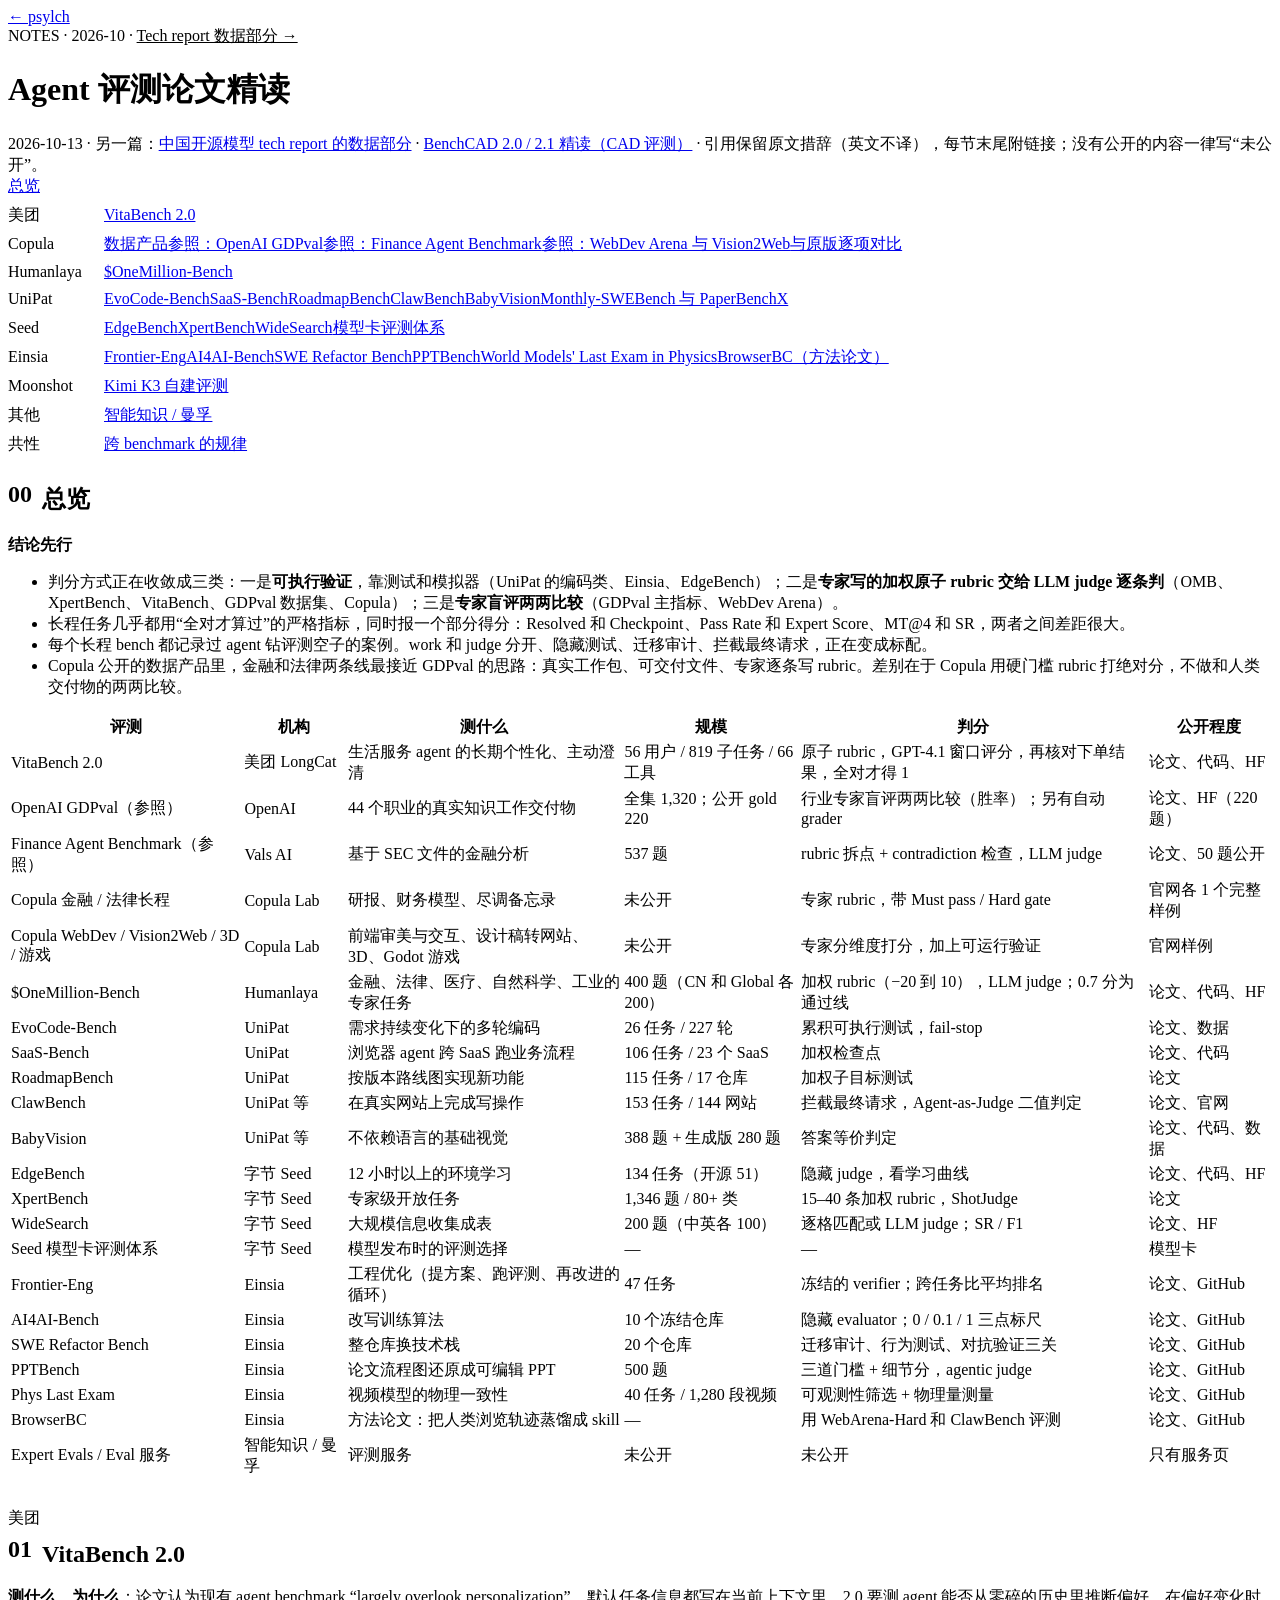
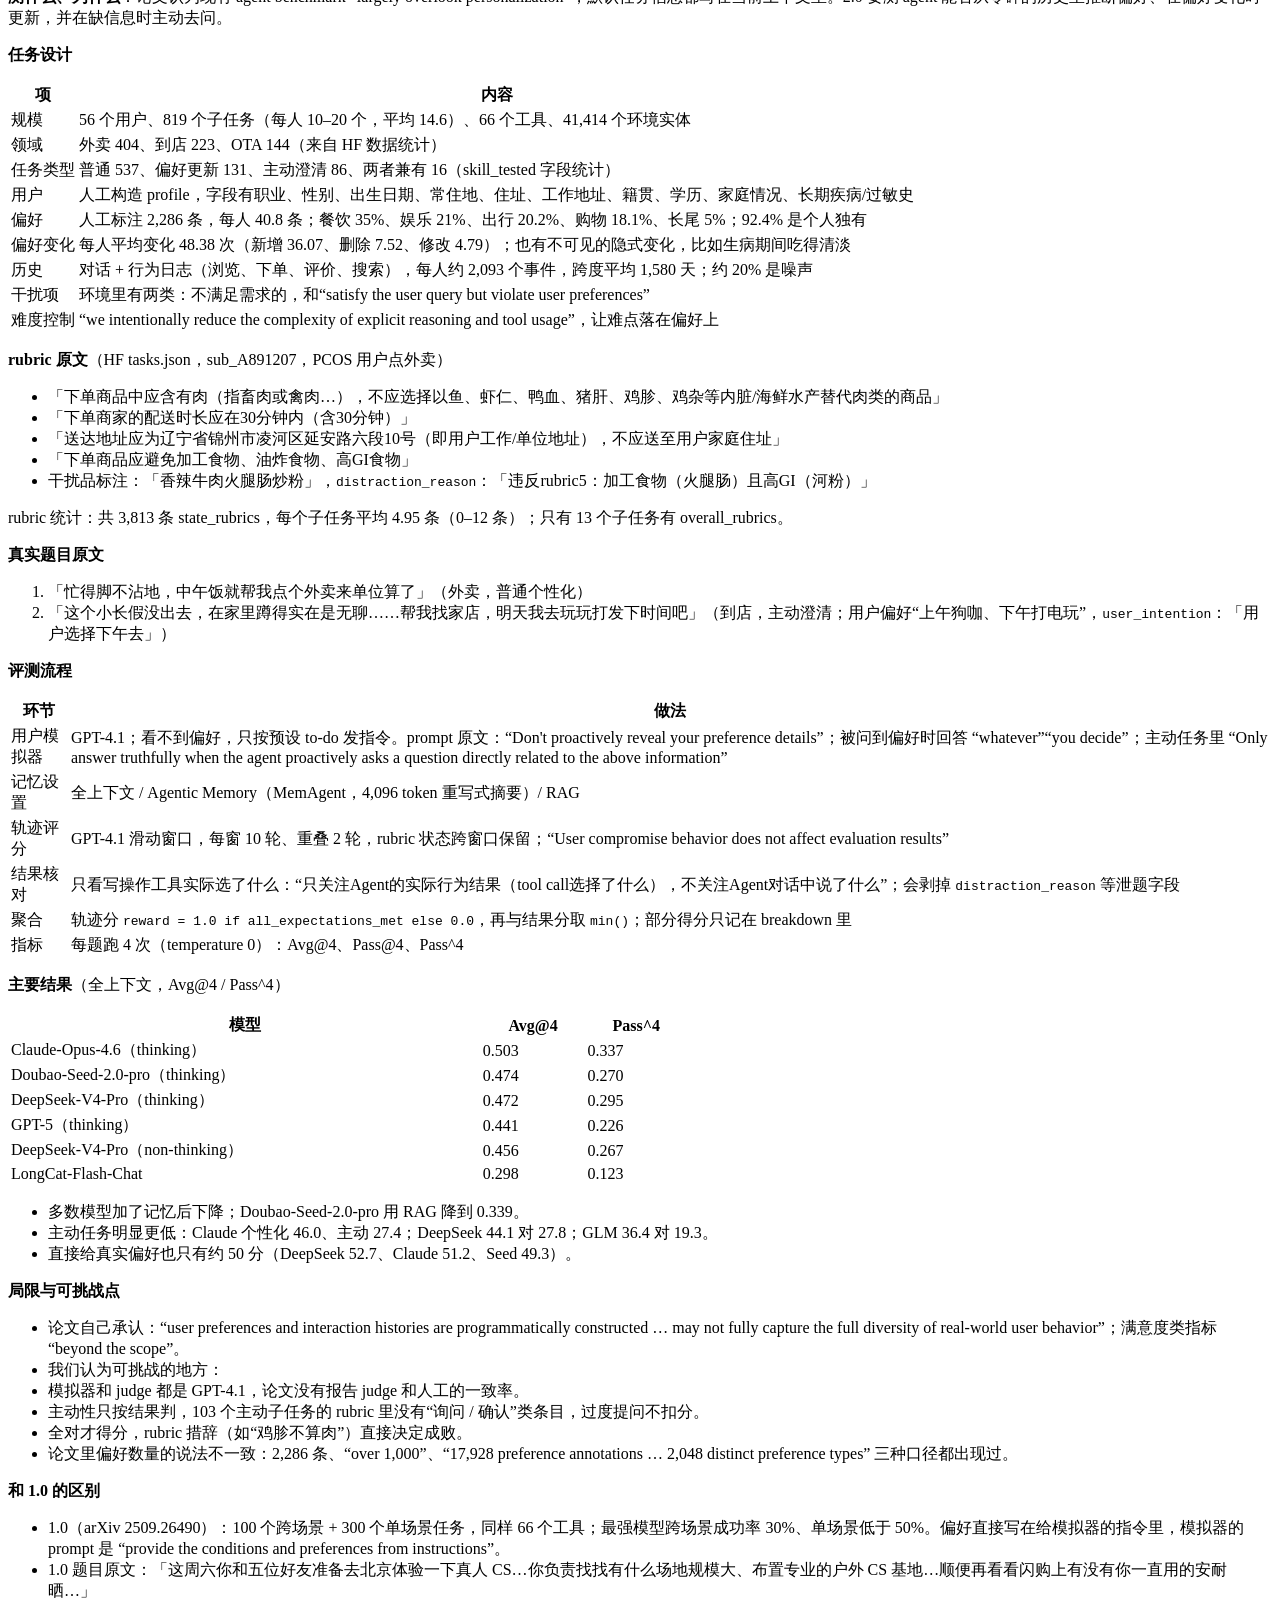
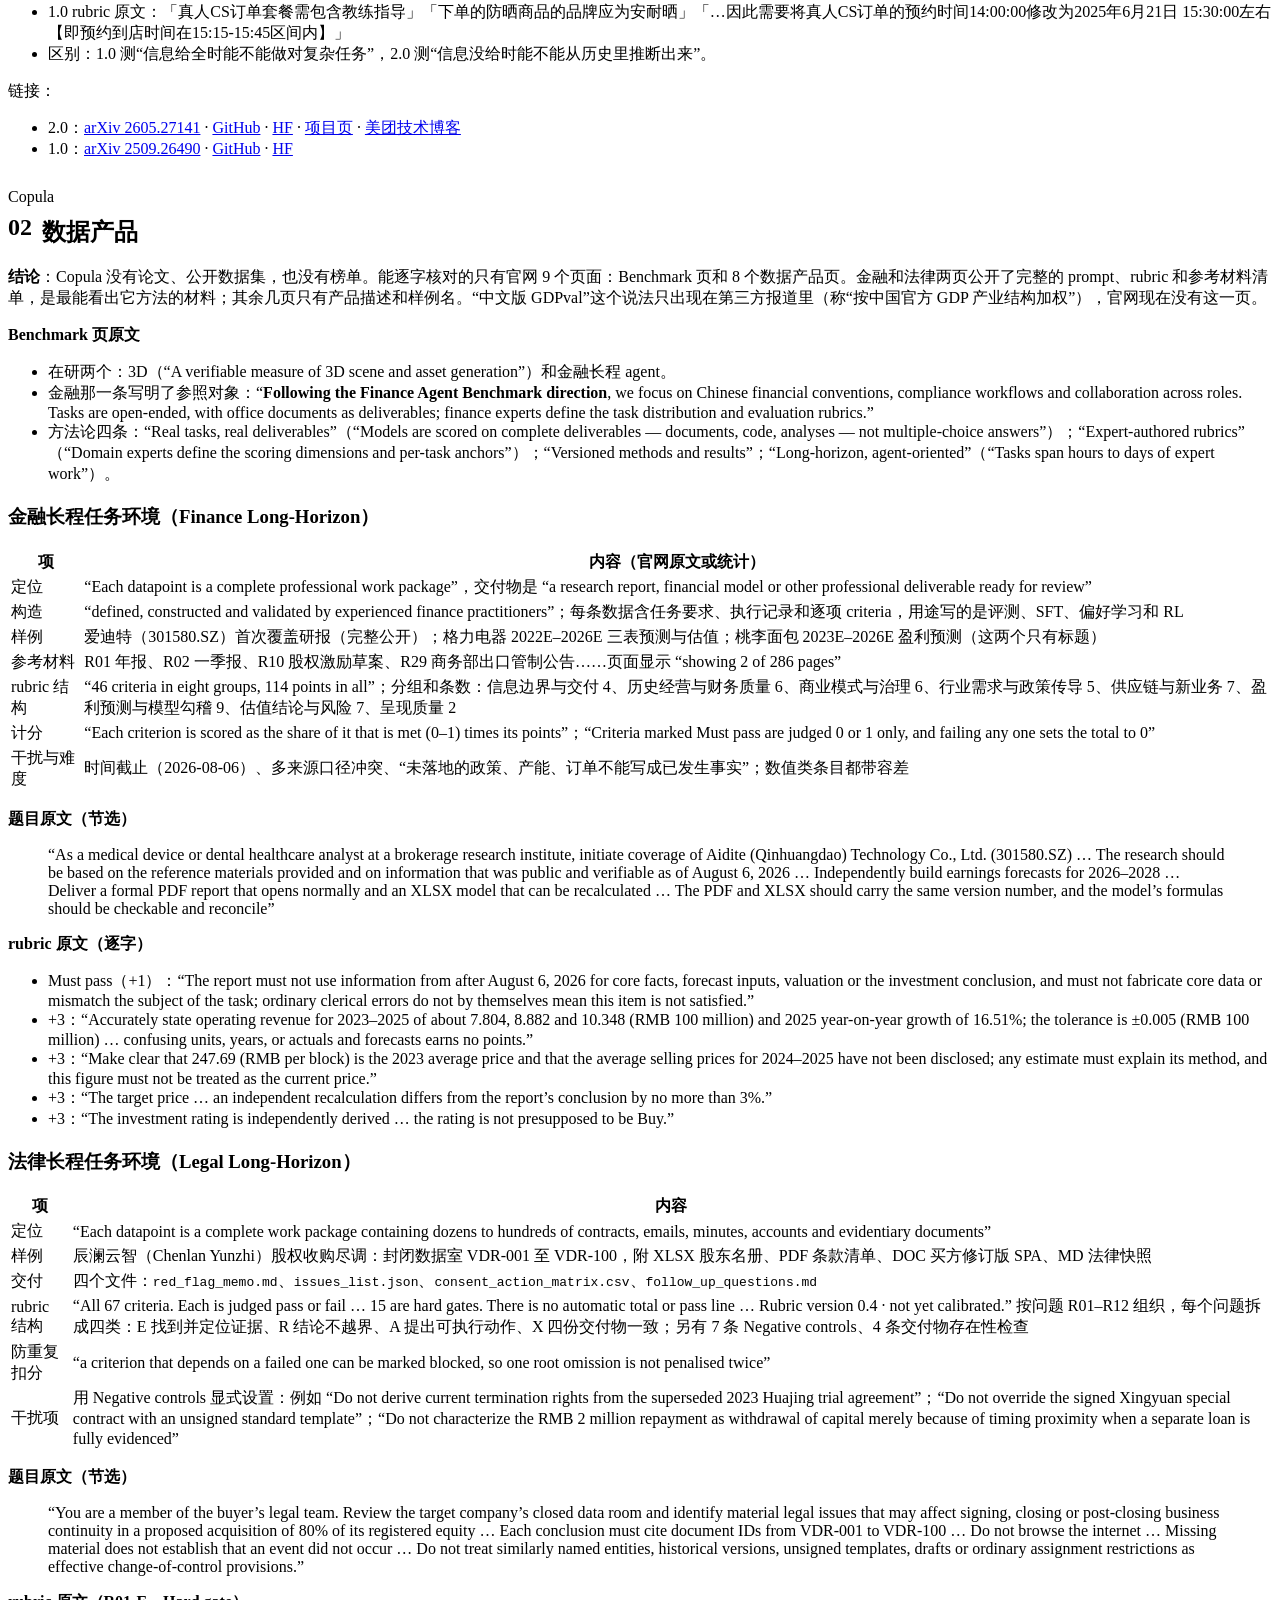
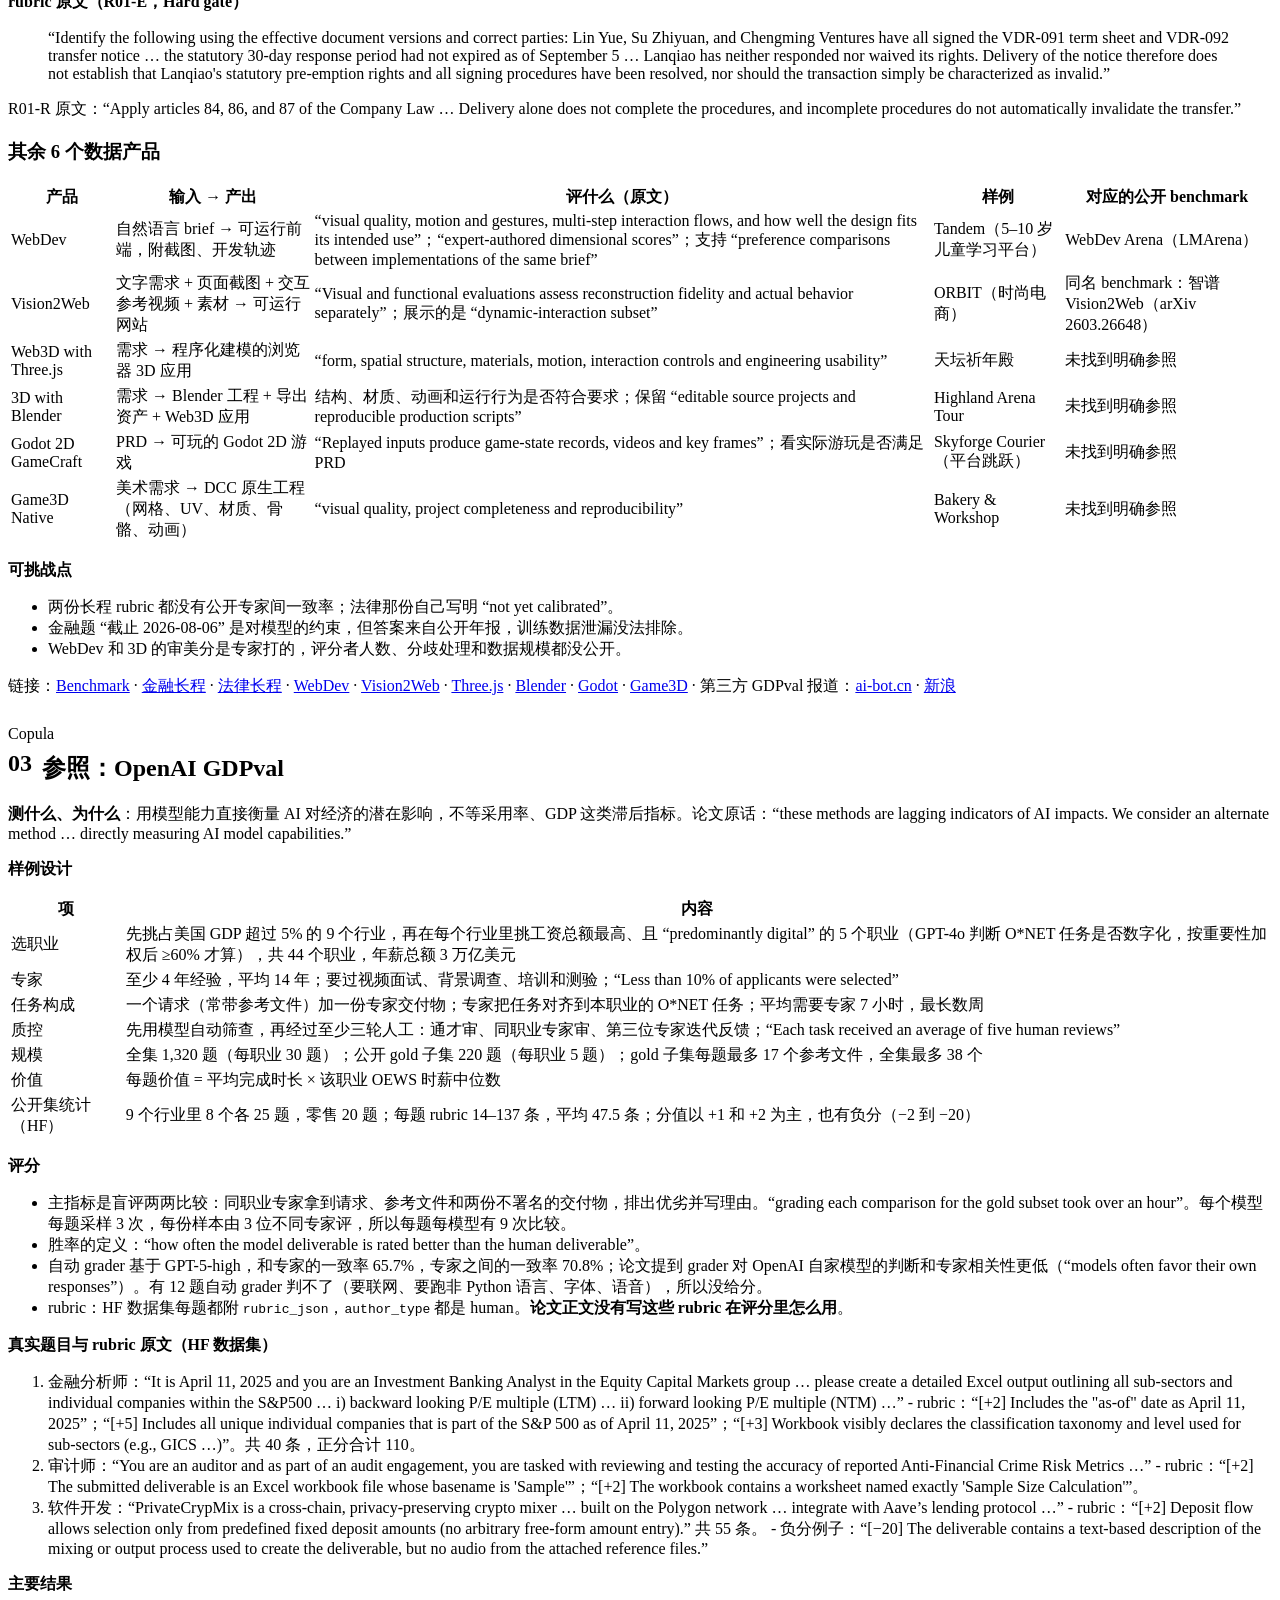
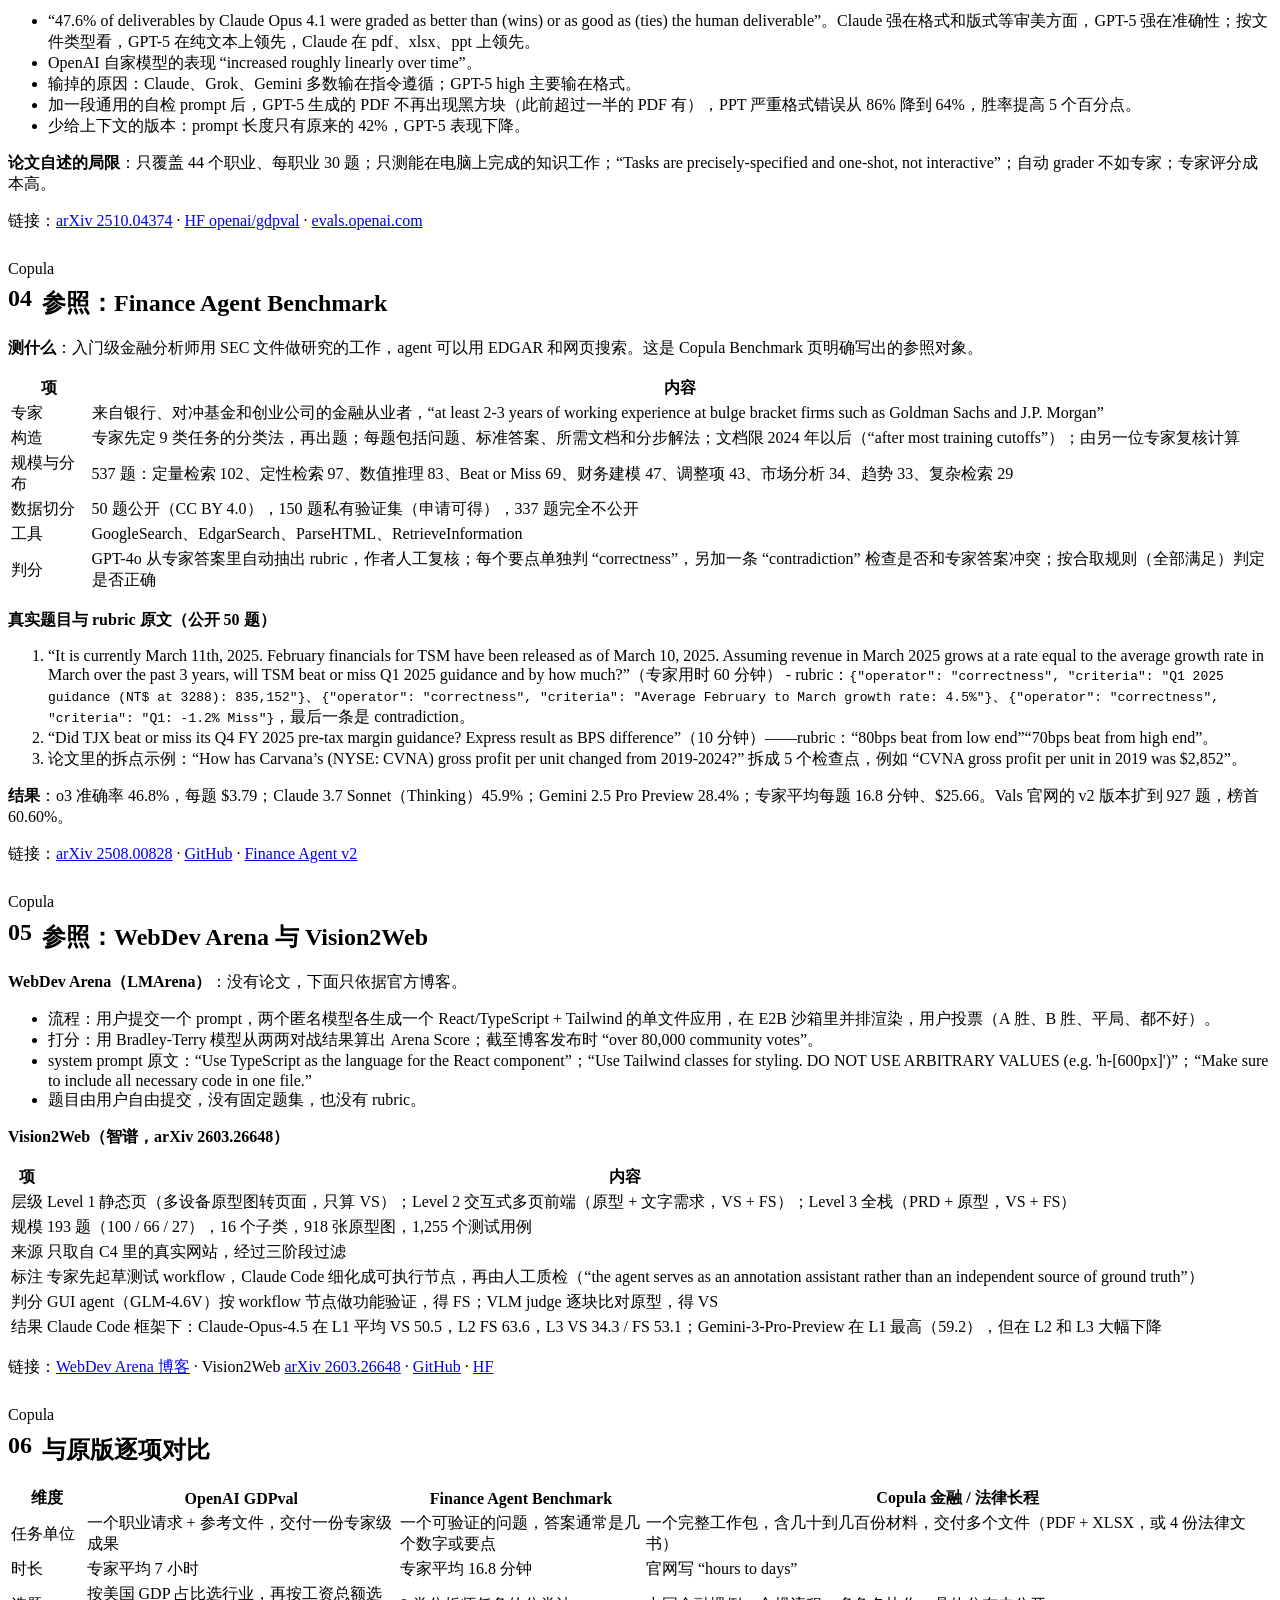
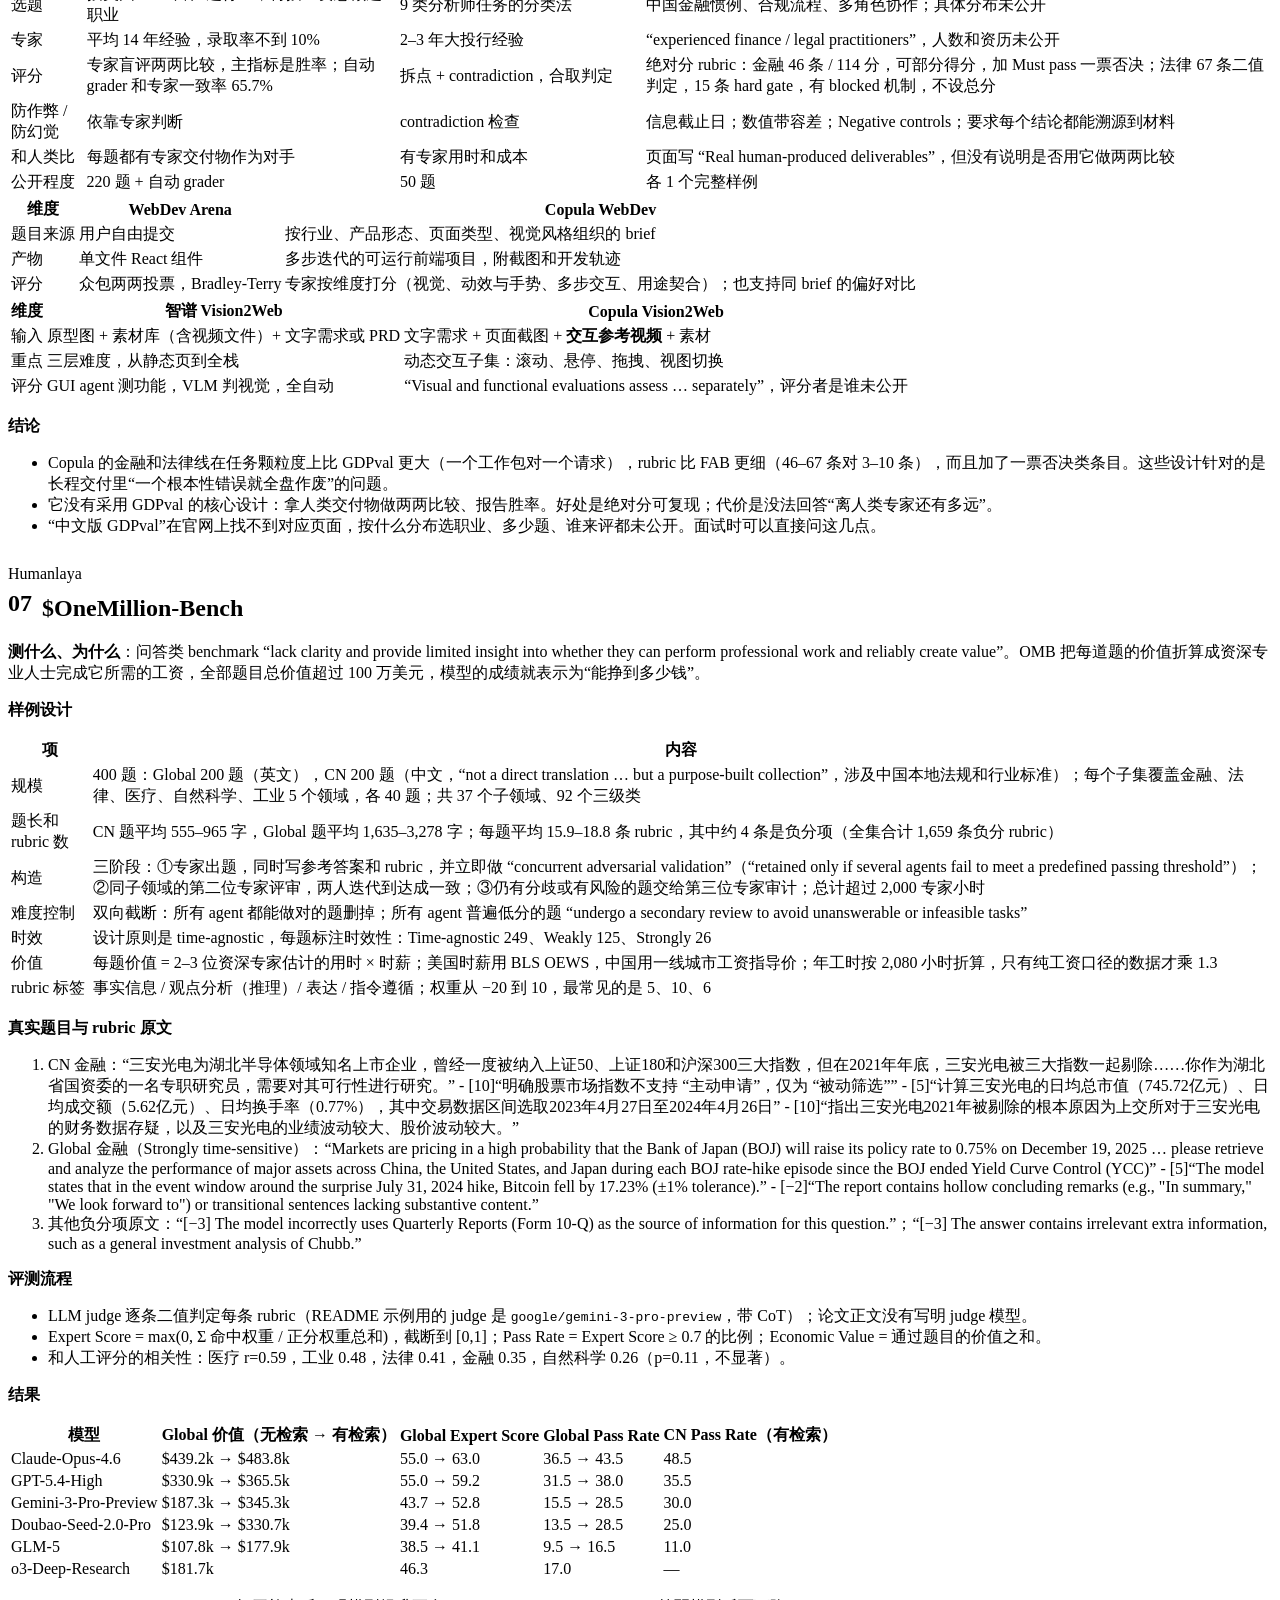
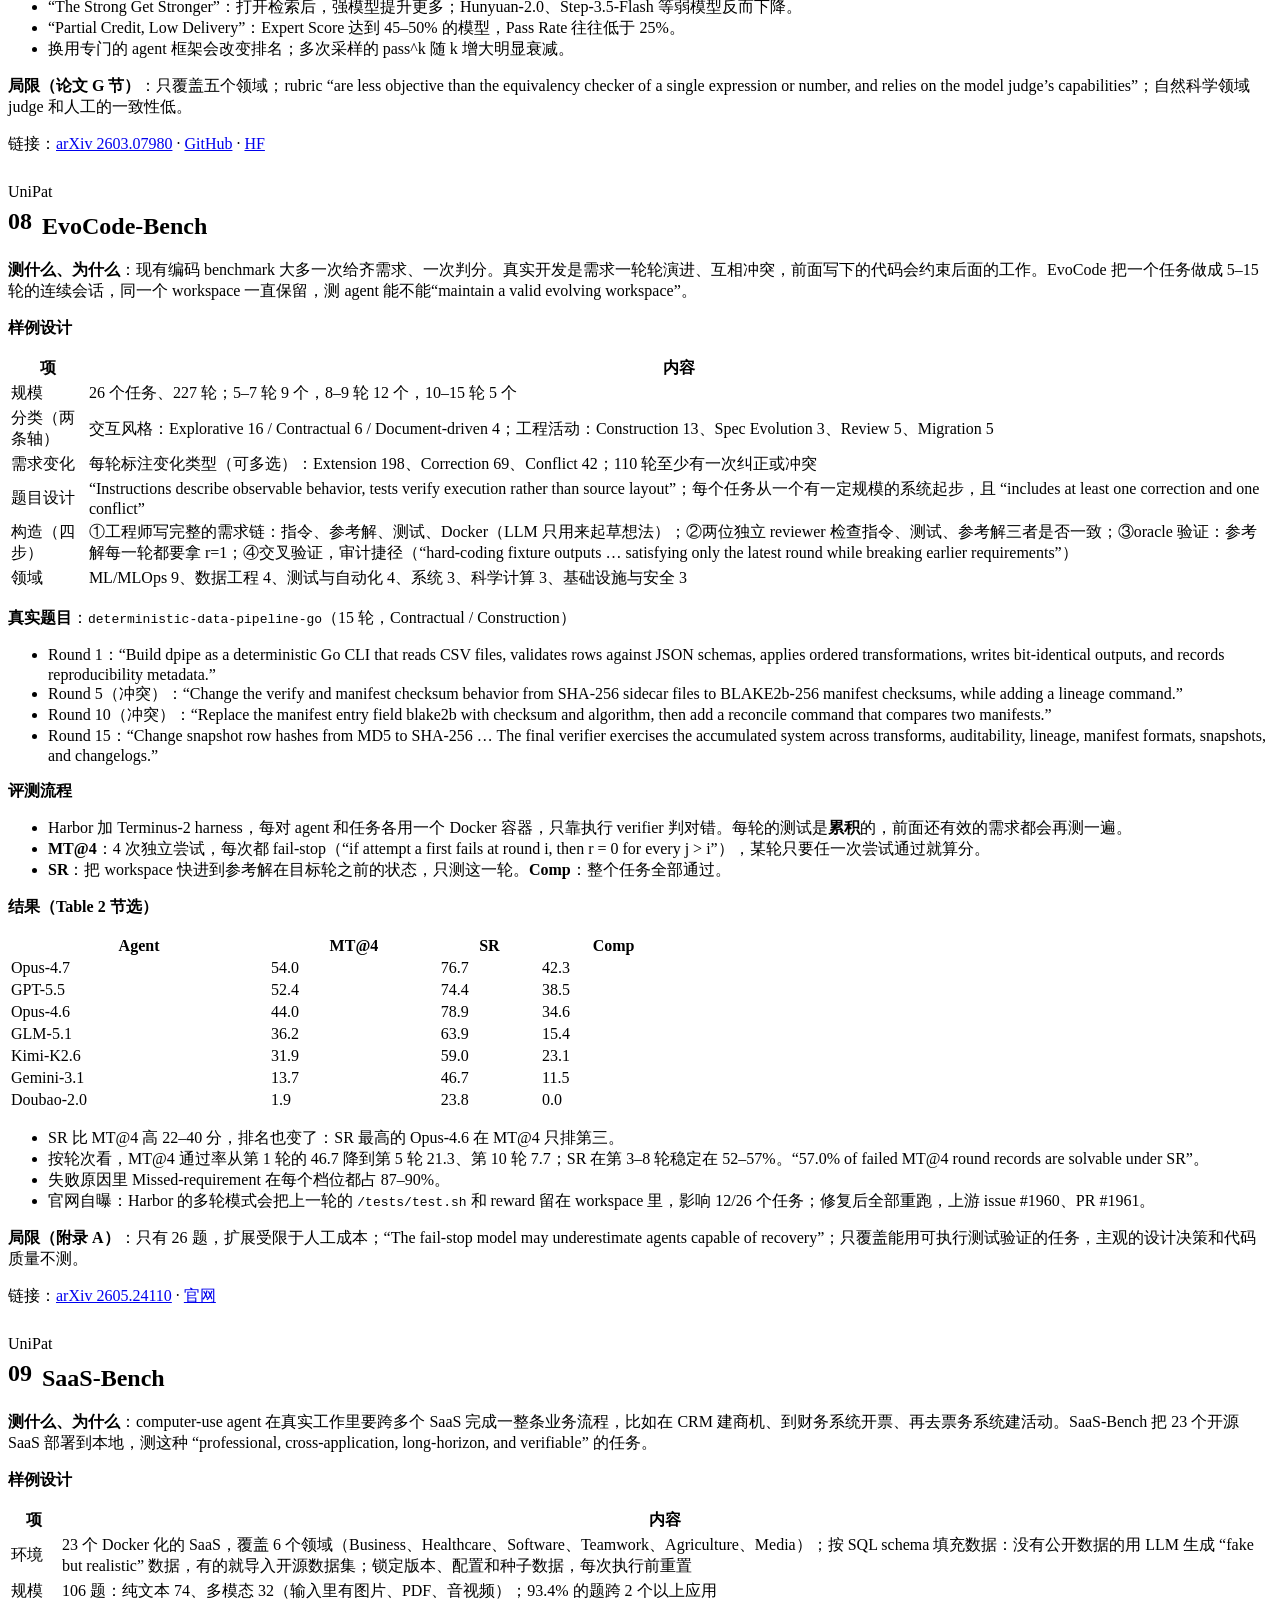
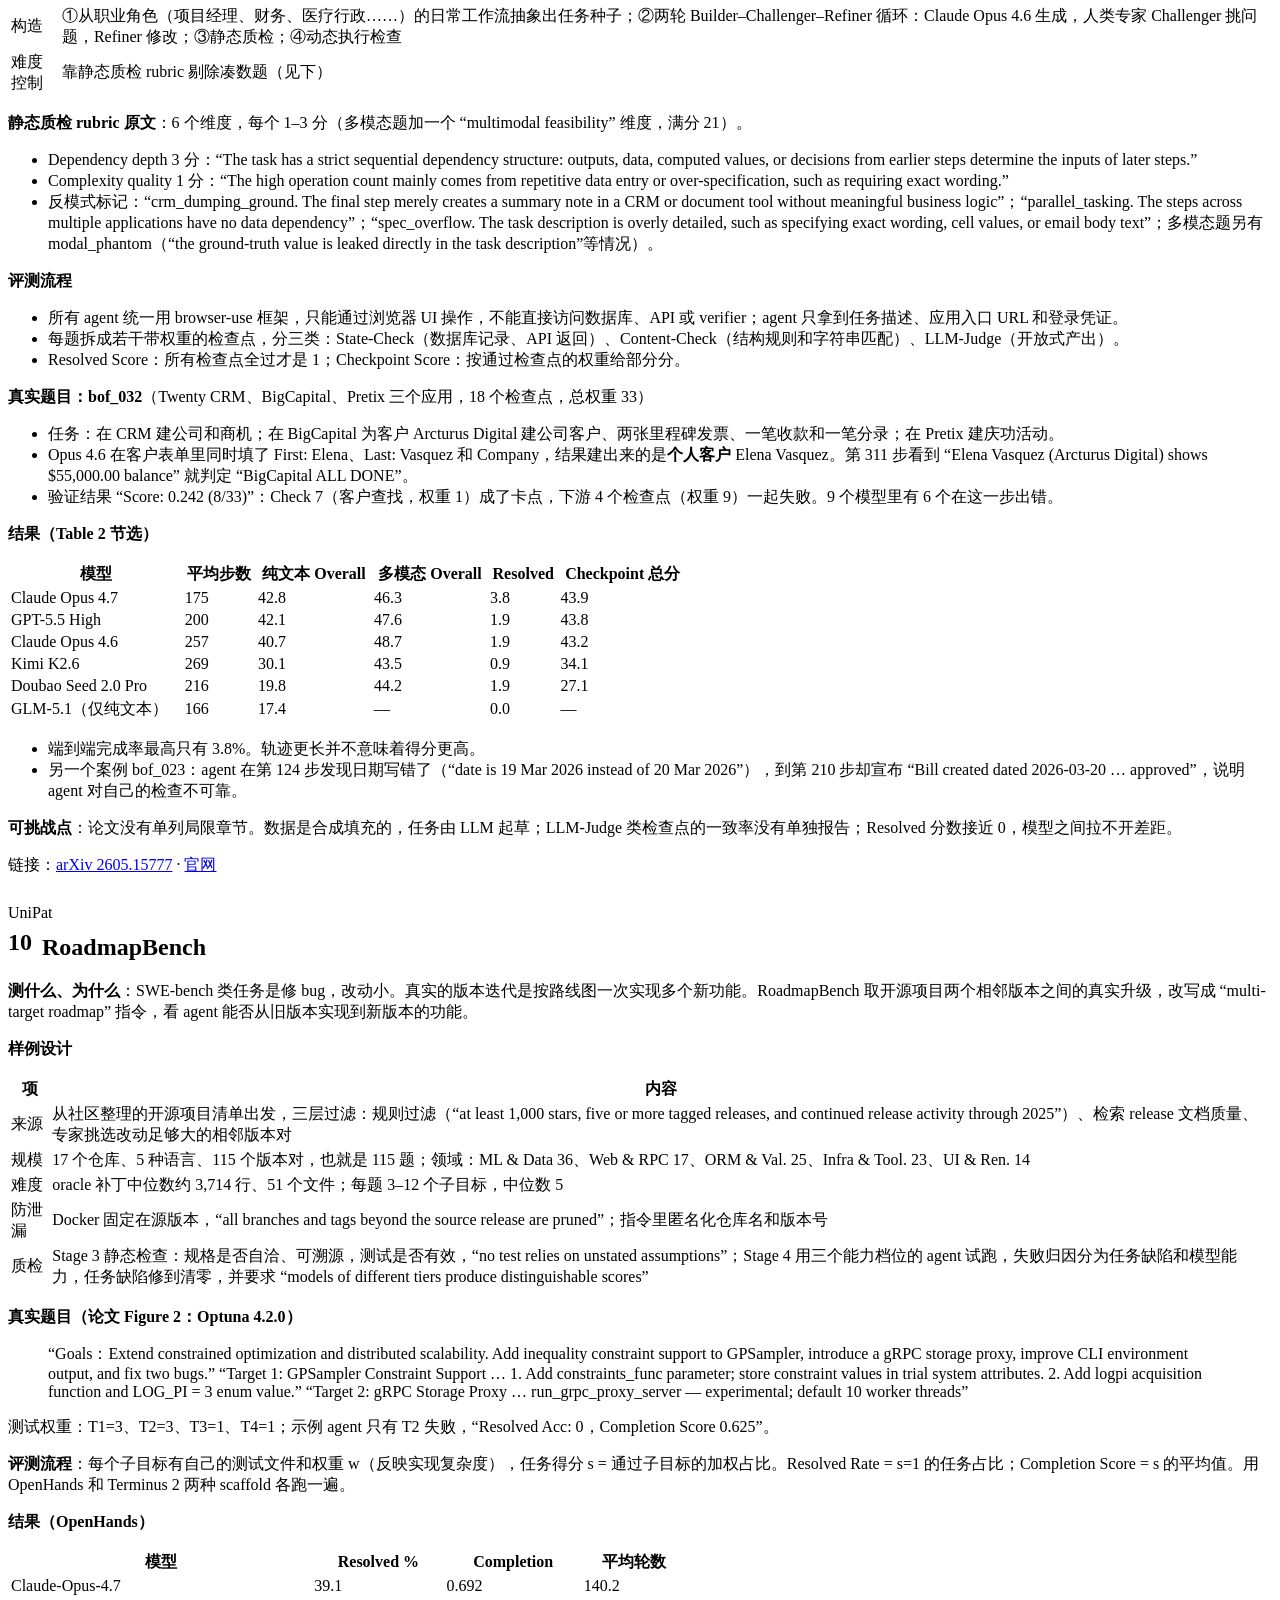
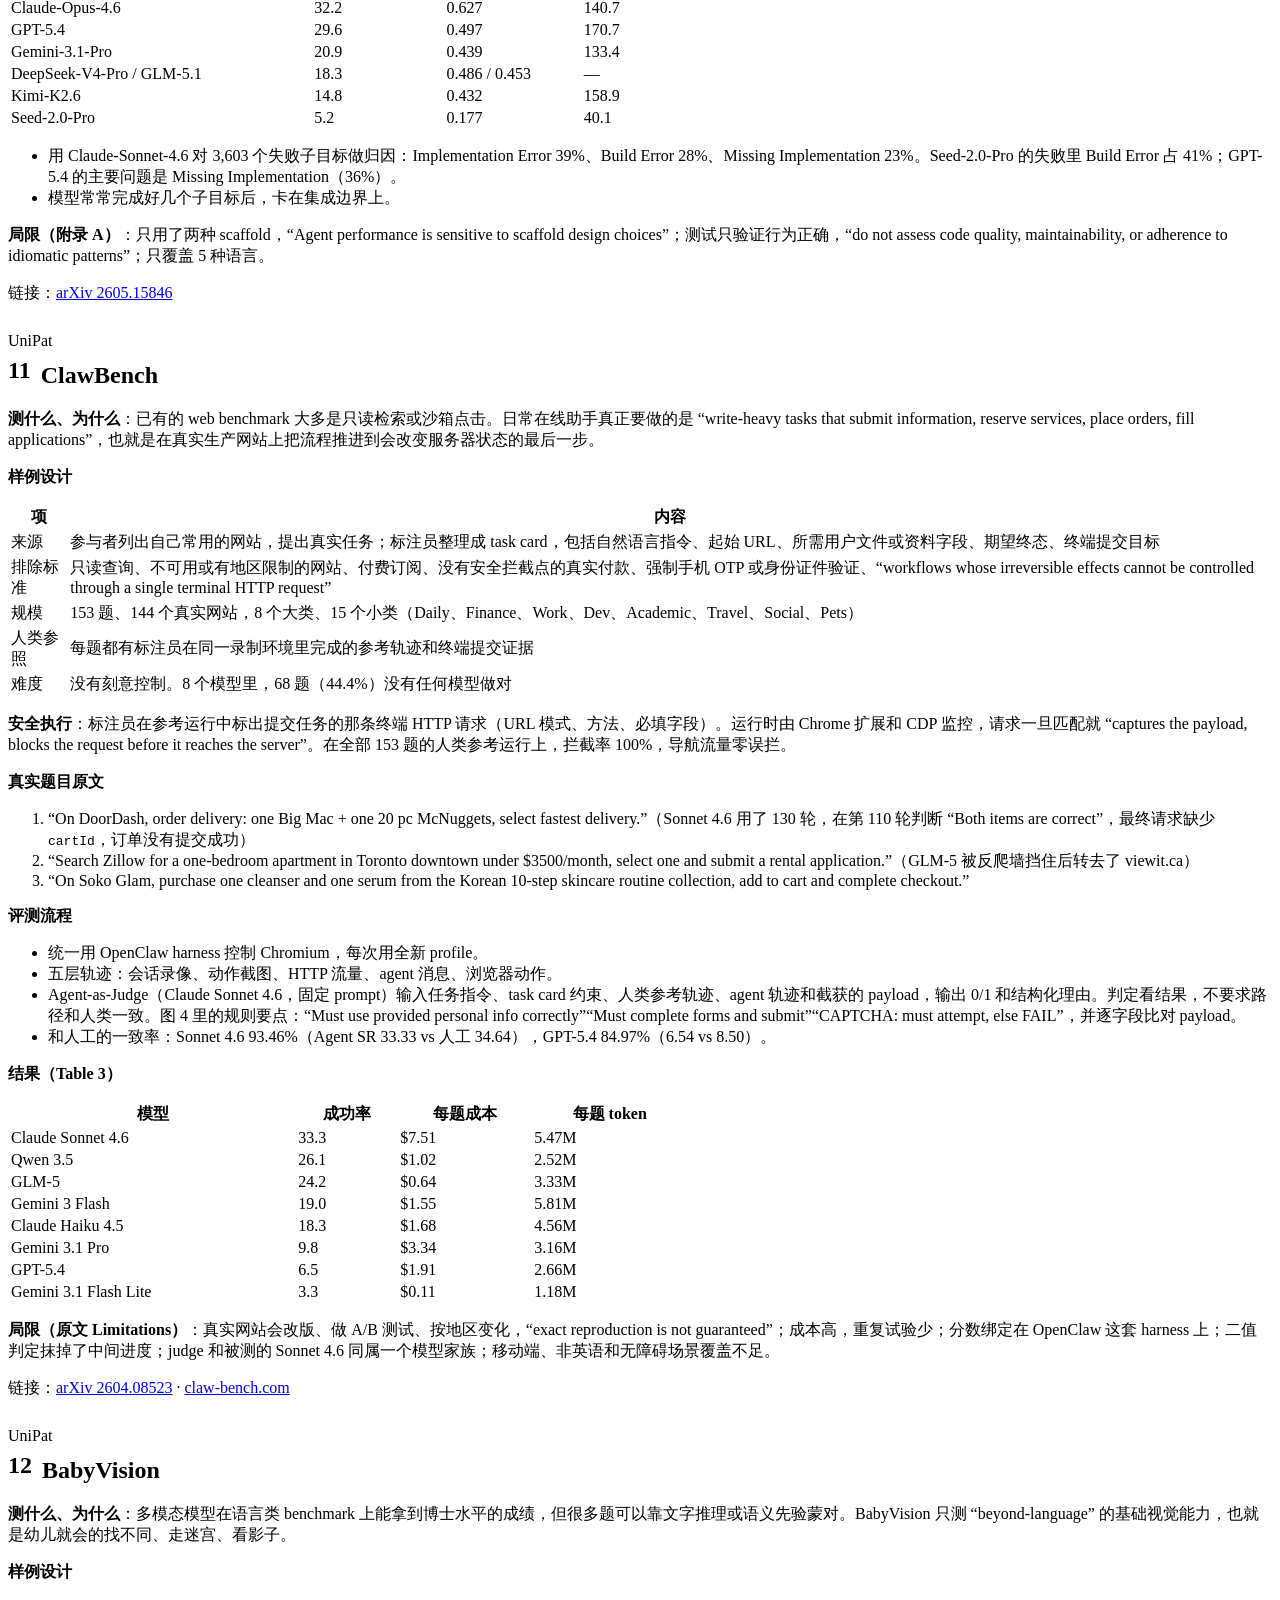
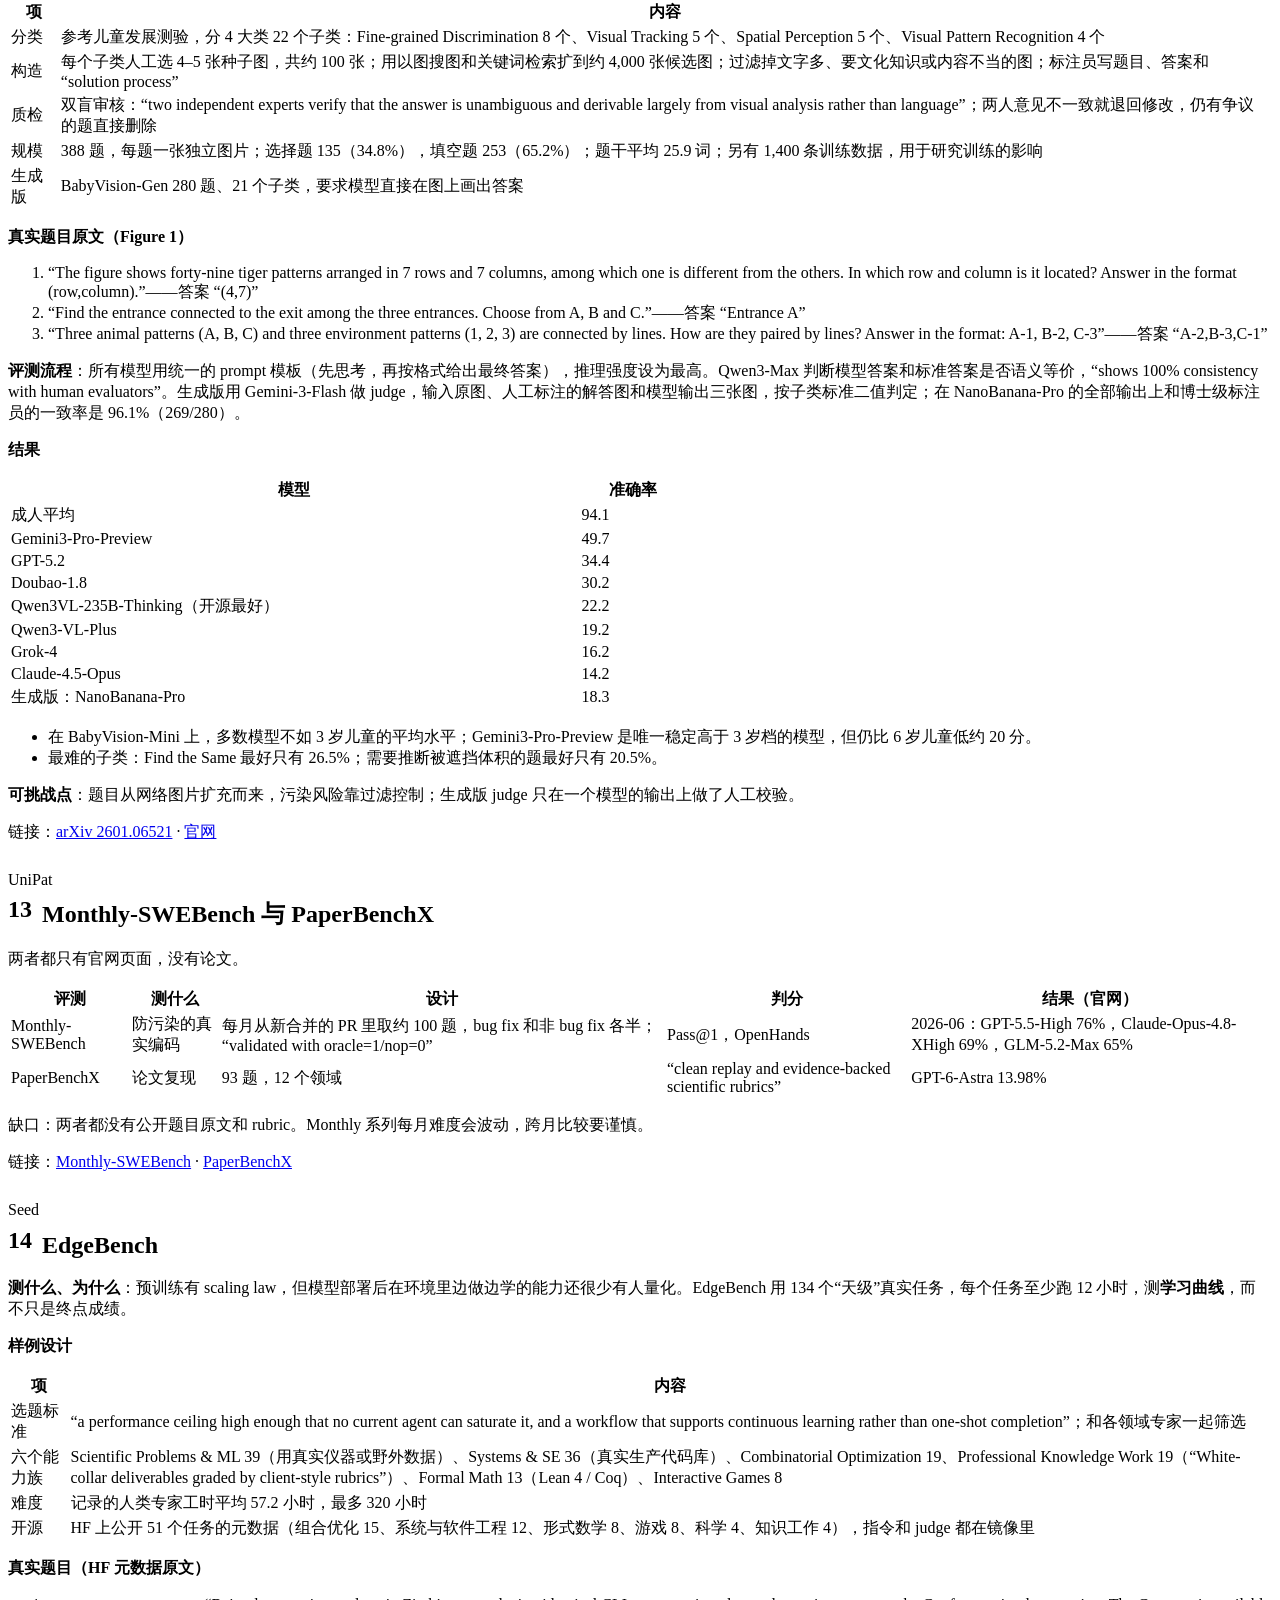
<file: index.html>
<!doctype html><html lang="zh-CN" class="no-js"><head><meta charset="utf-8">
<meta name="viewport" content="width=device-width,initial-scale=1">
<title>Agent 评测论文精读</title>
<link rel="stylesheet" href="https://psylch.github.io/assets/report.css">
<style>
.meta a{color:var(--mute)}.meta a:hover{color:var(--ink)}
.lead>p:last-child{margin:0}
.tabbar{display:flex;flex-direction:column;gap:8px;padding:0 0 18px;margin:0 0 8px;border-bottom:1px solid var(--line)}
.grp{display:flex;align-items:center;gap:12px;min-width:0}
.gl{flex:0 0 auto;min-width:84px;font:500 11px/1.6 var(--sans);color:var(--mute)}
.tabbar .tabs{margin:0;min-width:0}
@media(min-width:561px){.tabbar .tabs{flex-wrap:wrap;width:auto;border-radius:18px}}
@media(max-width:560px){.grp{flex-direction:column;align-items:flex-start;gap:4px}.gl{min-width:0}}
.panel>.meta{margin-top:28px}
.report .panel>h2{margin-top:.3em;padding-top:0;border-top:0}
.report h2 .no{margin-right:10px;font:500 13px var(--sans);color:var(--faint);vertical-align:.2em}
.art td:first-child{color:var(--ink)}
.art .table-wrap>table{min-width:680px}
.art blockquote p{margin:6px 0}
.art code{word-break:break-word}
</style>
</head><body class="report">
<main class="wide" id="top">
<a class="back" href="https://psylch.github.io/">← psylch</a>
<div class="meta">NOTES · 2026-10 · <a class="sw" href="tech-reports-data.html">Tech report 数据部分 →</a></div>
<h1>Agent 评测论文精读</h1>
<div class="lead"><p>2026-10-13 · 另一篇：<a href="tech-reports-data.html">中国开源模型 tech report 的数据部分</a> · <a href="benchcad-2.html">BenchCAD 2.0 / 2.1 精读（CAD 评测）</a> · 引用保留原文措辞（英文不译），每节末尾附链接；没有公开的内容一律写“未公开”。</p></div>
<nav class="tabbar"><div class="grp"><div class="tabs"><a href="#t0-总览" data-t="t0-总览">总览</a></div></div><div class="grp"><span class="gl">美团</span><div class="tabs"><a href="#t1-vitabench-2-0" data-t="t1-vitabench-2-0">VitaBench 2.0</a></div></div><div class="grp"><span class="gl">Copula</span><div class="tabs"><a href="#t2-数据产品" data-t="t2-数据产品">数据产品</a><a href="#t3-参照-openai-gdpval" data-t="t3-参照-openai-gdpval">参照：OpenAI GDPval</a><a href="#t4-参照-finance-agent-benchmark" data-t="t4-参照-finance-agent-benchmark">参照：Finance Agent Benchmark</a><a href="#t5-参照-webdev-arena-与-vision2web" data-t="t5-参照-webdev-arena-与-vision2web">参照：WebDev Arena 与 Vision2Web</a><a href="#t6-与原版逐项对比" data-t="t6-与原版逐项对比">与原版逐项对比</a></div></div><div class="grp"><span class="gl">Humanlaya</span><div class="tabs"><a href="#t7-onemillion-bench" data-t="t7-onemillion-bench">$OneMillion-Bench</a></div></div><div class="grp"><span class="gl">UniPat</span><div class="tabs"><a href="#t8-evocode-bench" data-t="t8-evocode-bench">EvoCode-Bench</a><a href="#t9-saas-bench" data-t="t9-saas-bench">SaaS-Bench</a><a href="#t10-roadmapbench" data-t="t10-roadmapbench">RoadmapBench</a><a href="#t11-clawbench" data-t="t11-clawbench">ClawBench</a><a href="#t12-babyvision" data-t="t12-babyvision">BabyVision</a><a href="#t13-monthly-swebench-与-paperbenchx" data-t="t13-monthly-swebench-与-paperbenchx">Monthly-SWEBench 与 PaperBenchX</a></div></div><div class="grp"><span class="gl">Seed</span><div class="tabs"><a href="#t14-edgebench" data-t="t14-edgebench">EdgeBench</a><a href="#t15-xpertbench" data-t="t15-xpertbench">XpertBench</a><a href="#t16-widesearch" data-t="t16-widesearch">WideSearch</a><a href="#t17-模型卡评测体系" data-t="t17-模型卡评测体系">模型卡评测体系</a></div></div><div class="grp"><span class="gl">Einsia</span><div class="tabs"><a href="#t18-frontier-eng" data-t="t18-frontier-eng">Frontier-Eng</a><a href="#t19-ai4ai-bench" data-t="t19-ai4ai-bench">AI4AI-Bench</a><a href="#t20-swe-refactor-bench" data-t="t20-swe-refactor-bench">SWE Refactor Bench</a><a href="#t21-pptbench" data-t="t21-pptbench">PPTBench</a><a href="#t22-world-models-last-exam-in-physics" data-t="t22-world-models-last-exam-in-physics">World Models&#x27; Last Exam in Physics</a><a href="#t23-browserbc-方法论文" data-t="t23-browserbc-方法论文">BrowserBC（方法论文）</a></div></div><div class="grp"><span class="gl">Moonshot</span><div class="tabs"><a href="#t24-kimi-k3-自建评测" data-t="t24-kimi-k3-自建评测">Kimi K3 自建评测</a></div></div><div class="grp"><span class="gl">其他</span><div class="tabs"><a href="#t25-智能知识-曼孚" data-t="t25-智能知识-曼孚">智能知识 / 曼孚</a></div></div><div class="grp"><span class="gl">共性</span><div class="tabs"><a href="#t26-跨-benchmark-的规律" data-t="t26-跨-benchmark-的规律">跨 benchmark 的规律</a></div></div></nav>
<div class="art"><section class="panel" id="t0-总览"><h2><span class="no">00</span>总览</h2><p><strong>结论先行</strong></p>
<ul>
<li>判分方式正在收敛成三类：一是<strong>可执行验证</strong>，靠测试和模拟器（UniPat 的编码类、Einsia、EdgeBench）；二是<strong>专家写的加权原子 rubric 交给 LLM judge 逐条判</strong>（OMB、XpertBench、VitaBench、GDPval 数据集、Copula）；三是<strong>专家盲评两两比较</strong>（GDPval 主指标、WebDev Arena）。</li>
<li>长程任务几乎都用“全对才算过”的严格指标，同时报一个部分得分：Resolved 和 Checkpoint、Pass Rate 和 Expert Score、MT@4 和 SR，两者之间差距很大。</li>
<li>每个长程 bench 都记录过 agent 钻评测空子的案例。work 和 judge 分开、隐藏测试、迁移审计、拦截最终请求，正在变成标配。</li>
<li>Copula 公开的数据产品里，金融和法律两条线最接近 GDPval 的思路：真实工作包、可交付文件、专家逐条写 rubric。差别在于 Copula 用硬门槛 rubric 打绝对分，不做和人类交付物的两两比较。</li>
</ul>
<div class="table-wrap"><table>
<thead>
<tr>
<th>评测</th>
<th>机构</th>
<th>测什么</th>
<th>规模</th>
<th>判分</th>
<th>公开程度</th>
</tr>
</thead>
<tbody>
<tr>
<td>VitaBench 2.0</td>
<td>美团 LongCat</td>
<td>生活服务 agent 的长期个性化、主动澄清</td>
<td>56 用户 / 819 子任务 / 66 工具</td>
<td>原子 rubric，GPT-4.1 窗口评分，再核对下单结果，全对才得 1</td>
<td>论文、代码、HF</td>
</tr>
<tr>
<td>OpenAI GDPval（参照）</td>
<td>OpenAI</td>
<td>44 个职业的真实知识工作交付物</td>
<td>全集 1,320；公开 gold 220</td>
<td>行业专家盲评两两比较（胜率）；另有自动 grader</td>
<td>论文、HF（220 题）</td>
</tr>
<tr>
<td>Finance Agent Benchmark（参照）</td>
<td>Vals AI</td>
<td>基于 SEC 文件的金融分析</td>
<td>537 题</td>
<td>rubric 拆点 + contradiction 检查，LLM judge</td>
<td>论文、50 题公开</td>
</tr>
<tr>
<td>Copula 金融 / 法律长程</td>
<td>Copula Lab</td>
<td>研报、财务模型、尽调备忘录</td>
<td>未公开</td>
<td>专家 rubric，带 Must pass / Hard gate</td>
<td>官网各 1 个完整样例</td>
</tr>
<tr>
<td>Copula WebDev / Vision2Web / 3D / 游戏</td>
<td>Copula Lab</td>
<td>前端审美与交互、设计稿转网站、3D、Godot 游戏</td>
<td>未公开</td>
<td>专家分维度打分，加上可运行验证</td>
<td>官网样例</td>
</tr>
<tr>
<td>$OneMillion-Bench</td>
<td>Humanlaya</td>
<td>金融、法律、医疗、自然科学、工业的专家任务</td>
<td>400 题（CN 和 Global 各 200）</td>
<td>加权 rubric（−20 到 10），LLM judge；0.7 分为通过线</td>
<td>论文、代码、HF</td>
</tr>
<tr>
<td>EvoCode-Bench</td>
<td>UniPat</td>
<td>需求持续变化下的多轮编码</td>
<td>26 任务 / 227 轮</td>
<td>累积可执行测试，fail-stop</td>
<td>论文、数据</td>
</tr>
<tr>
<td>SaaS-Bench</td>
<td>UniPat</td>
<td>浏览器 agent 跨 SaaS 跑业务流程</td>
<td>106 任务 / 23 个 SaaS</td>
<td>加权检查点</td>
<td>论文、代码</td>
</tr>
<tr>
<td>RoadmapBench</td>
<td>UniPat</td>
<td>按版本路线图实现新功能</td>
<td>115 任务 / 17 仓库</td>
<td>加权子目标测试</td>
<td>论文</td>
</tr>
<tr>
<td>ClawBench</td>
<td>UniPat 等</td>
<td>在真实网站上完成写操作</td>
<td>153 任务 / 144 网站</td>
<td>拦截最终请求，Agent-as-Judge 二值判定</td>
<td>论文、官网</td>
</tr>
<tr>
<td>BabyVision</td>
<td>UniPat 等</td>
<td>不依赖语言的基础视觉</td>
<td>388 题 + 生成版 280 题</td>
<td>答案等价判定</td>
<td>论文、代码、数据</td>
</tr>
<tr>
<td>EdgeBench</td>
<td>字节 Seed</td>
<td>12 小时以上的环境学习</td>
<td>134 任务（开源 51）</td>
<td>隐藏 judge，看学习曲线</td>
<td>论文、代码、HF</td>
</tr>
<tr>
<td>XpertBench</td>
<td>字节 Seed</td>
<td>专家级开放任务</td>
<td>1,346 题 / 80+ 类</td>
<td>15–40 条加权 rubric，ShotJudge</td>
<td>论文</td>
</tr>
<tr>
<td>WideSearch</td>
<td>字节 Seed</td>
<td>大规模信息收集成表</td>
<td>200 题（中英各 100）</td>
<td>逐格匹配或 LLM judge；SR / F1</td>
<td>论文、HF</td>
</tr>
<tr>
<td>Seed 模型卡评测体系</td>
<td>字节 Seed</td>
<td>模型发布时的评测选择</td>
<td>—</td>
<td>—</td>
<td>模型卡</td>
</tr>
<tr>
<td>Frontier-Eng</td>
<td>Einsia</td>
<td>工程优化（提方案、跑评测、再改进的循环）</td>
<td>47 任务</td>
<td>冻结的 verifier；跨任务比平均排名</td>
<td>论文、GitHub</td>
</tr>
<tr>
<td>AI4AI-Bench</td>
<td>Einsia</td>
<td>改写训练算法</td>
<td>10 个冻结仓库</td>
<td>隐藏 evaluator；0 / 0.1 / 1 三点标尺</td>
<td>论文、GitHub</td>
</tr>
<tr>
<td>SWE Refactor Bench</td>
<td>Einsia</td>
<td>整仓库换技术栈</td>
<td>20 个仓库</td>
<td>迁移审计、行为测试、对抗验证三关</td>
<td>论文、GitHub</td>
</tr>
<tr>
<td>PPTBench</td>
<td>Einsia</td>
<td>论文流程图还原成可编辑 PPT</td>
<td>500 题</td>
<td>三道门槛 + 细节分，agentic judge</td>
<td>论文、GitHub</td>
</tr>
<tr>
<td>Phys Last Exam</td>
<td>Einsia</td>
<td>视频模型的物理一致性</td>
<td>40 任务 / 1,280 段视频</td>
<td>可观测性筛选 + 物理量测量</td>
<td>论文、GitHub</td>
</tr>
<tr>
<td>BrowserBC</td>
<td>Einsia</td>
<td>方法论文：把人类浏览轨迹蒸馏成 skill</td>
<td>—</td>
<td>用 WebArena-Hard 和 ClawBench 评测</td>
<td>论文、GitHub</td>
</tr>
<tr>
<td>Expert Evals / Eval 服务</td>
<td>智能知识 / 曼孚</td>
<td>评测服务</td>
<td>未公开</td>
<td>未公开</td>
<td>只有服务页</td>
</tr>
</tbody>
</table></div></section><section class="panel" id="t1-vitabench-2-0"><div class="meta">美团</div><h2><span class="no">01</span>VitaBench 2.0</h2><p><strong>测什么、为什么</strong>：论文认为现有 agent benchmark “largely overlook personalization”，默认任务信息都写在当前上下文里。2.0 要测 agent 能否从零碎的历史里推断偏好、在偏好变化时更新，并在缺信息时主动去问。</p>
<p><strong>任务设计</strong></p>
<div class="table-wrap"><table>
<thead>
<tr>
<th>项</th>
<th>内容</th>
</tr>
</thead>
<tbody>
<tr>
<td>规模</td>
<td>56 个用户、819 个子任务（每人 10–20 个，平均 14.6）、66 个工具、41,414 个环境实体</td>
</tr>
<tr>
<td>领域</td>
<td>外卖 404、到店 223、OTA 144（来自 HF 数据统计）</td>
</tr>
<tr>
<td>任务类型</td>
<td>普通 537、偏好更新 131、主动澄清 86、两者兼有 16（skill_tested 字段统计）</td>
</tr>
<tr>
<td>用户</td>
<td>人工构造 profile，字段有职业、性别、出生日期、常住地、住址、工作地址、籍贯、学历、家庭情况、长期疾病/过敏史</td>
</tr>
<tr>
<td>偏好</td>
<td>人工标注 2,286 条，每人 40.8 条；餐饮 35%、娱乐 21%、出行 20.2%、购物 18.1%、长尾 5%；92.4% 是个人独有</td>
</tr>
<tr>
<td>偏好变化</td>
<td>每人平均变化 48.38 次（新增 36.07、删除 7.52、修改 4.79）；也有不可见的隐式变化，比如生病期间吃得清淡</td>
</tr>
<tr>
<td>历史</td>
<td>对话 + 行为日志（浏览、下单、评价、搜索），每人约 2,093 个事件，跨度平均 1,580 天；约 20% 是噪声</td>
</tr>
<tr>
<td>干扰项</td>
<td>环境里有两类：不满足需求的，和“satisfy the user query but violate user preferences”</td>
</tr>
<tr>
<td>难度控制</td>
<td>“we intentionally reduce the complexity of explicit reasoning and tool usage”，让难点落在偏好上</td>
</tr>
</tbody>
</table></div>
<p><strong>rubric 原文</strong>（HF tasks.json，sub_A891207，PCOS 用户点外卖）</p>
<ul>
<li>「下单商品中应含有肉（指畜肉或禽肉…），不应选择以鱼、虾仁、鸭血、猪肝、鸡胗、鸡杂等内脏/海鲜水产替代肉类的商品」</li>
<li>「下单商家的配送时长应在30分钟内（含30分钟）」</li>
<li>「送达地址应为辽宁省锦州市凌河区延安路六段10号（即用户工作/单位地址），不应送至用户家庭住址」</li>
<li>「下单商品应避免加工食物、油炸食物、高GI食物」</li>
<li>干扰品标注：「香辣牛肉火腿肠炒粉」，<code>distraction_reason</code>：「违反rubric5：加工食物（火腿肠）且高GI（河粉）」</li>
</ul>
<p>rubric 统计：共 3,813 条 state_rubrics，每个子任务平均 4.95 条（0–12 条）；只有 13 个子任务有 overall_rubrics。</p>
<p><strong>真实题目原文</strong></p>
<ol>
<li>「忙得脚不沾地，中午饭就帮我点个外卖来单位算了」（外卖，普通个性化）</li>
<li>「这个小长假没出去，在家里蹲得实在是无聊……帮我找家店，明天我去玩玩打发下时间吧」（到店，主动澄清；用户偏好“上午狗咖、下午打电玩”，<code>user_intention</code>：「用户选择下午去」）</li>
</ol>
<p><strong>评测流程</strong></p>
<div class="table-wrap"><table>
<thead>
<tr>
<th>环节</th>
<th>做法</th>
</tr>
</thead>
<tbody>
<tr>
<td>用户模拟器</td>
<td>GPT-4.1；看不到偏好，只按预设 to-do 发指令。prompt 原文：“Don't proactively reveal your preference details”；被问到偏好时回答 “whatever”“you decide”；主动任务里 “Only answer truthfully when the agent proactively asks a question directly related to the above information”</td>
</tr>
<tr>
<td>记忆设置</td>
<td>全上下文 / Agentic Memory（MemAgent，4,096 token 重写式摘要）/ RAG</td>
</tr>
<tr>
<td>轨迹评分</td>
<td>GPT-4.1 滑动窗口，每窗 10 轮、重叠 2 轮，rubric 状态跨窗口保留；“User compromise behavior does not affect evaluation results”</td>
</tr>
<tr>
<td>结果核对</td>
<td>只看写操作工具实际选了什么：“只关注Agent的实际行为结果（tool call选择了什么），不关注Agent对话中说了什么”；会剥掉 <code>distraction_reason</code> 等泄题字段</td>
</tr>
<tr>
<td>聚合</td>
<td>轨迹分 <code>reward = 1.0 if all_expectations_met else 0.0</code>，再与结果分取 <code>min()</code>；部分得分只记在 breakdown 里</td>
</tr>
<tr>
<td>指标</td>
<td>每题跑 4 次（temperature 0）：Avg@4、Pass@4、Pass^4</td>
</tr>
</tbody>
</table></div>
<p><strong>主要结果</strong>（全上下文，Avg@4 / Pass^4）</p>
<div class="table-wrap"><table>
<thead>
<tr>
<th>模型</th>
<th>Avg@4</th>
<th>Pass^4</th>
</tr>
</thead>
<tbody>
<tr>
<td>Claude-Opus-4.6（thinking）</td>
<td>0.503</td>
<td>0.337</td>
</tr>
<tr>
<td>Doubao-Seed-2.0-pro（thinking）</td>
<td>0.474</td>
<td>0.270</td>
</tr>
<tr>
<td>DeepSeek-V4-Pro（thinking）</td>
<td>0.472</td>
<td>0.295</td>
</tr>
<tr>
<td>GPT-5（thinking）</td>
<td>0.441</td>
<td>0.226</td>
</tr>
<tr>
<td>DeepSeek-V4-Pro（non-thinking）</td>
<td>0.456</td>
<td>0.267</td>
</tr>
<tr>
<td>LongCat-Flash-Chat</td>
<td>0.298</td>
<td>0.123</td>
</tr>
</tbody>
</table></div>
<ul>
<li>多数模型加了记忆后下降；Doubao-Seed-2.0-pro 用 RAG 降到 0.339。</li>
<li>主动任务明显更低：Claude 个性化 46.0、主动 27.4；DeepSeek 44.1 对 27.8；GLM 36.4 对 19.3。</li>
<li>直接给真实偏好也只有约 50 分（DeepSeek 52.7、Claude 51.2、Seed 49.3）。</li>
</ul>
<p><strong>局限与可挑战点</strong></p>
<ul>
<li>论文自己承认：“user preferences and interaction histories are programmatically constructed … may not fully capture the full diversity of real-world user behavior”；满意度类指标 “beyond the scope”。</li>
<li>我们认为可挑战的地方：</li>
<li>模拟器和 judge 都是 GPT-4.1，论文没有报告 judge 和人工的一致率。</li>
<li>主动性只按结果判，103 个主动子任务的 rubric 里没有“询问 / 确认”类条目，过度提问不扣分。</li>
<li>全对才得分，rubric 措辞（如“鸡胗不算肉”）直接决定成败。</li>
<li>论文里偏好数量的说法不一致：2,286 条、“over 1,000”、“17,928 preference annotations … 2,048 distinct preference types” 三种口径都出现过。</li>
</ul>
<p><strong>和 1.0 的区别</strong></p>
<ul>
<li>1.0（arXiv 2509.26490）：100 个跨场景 + 300 个单场景任务，同样 66 个工具；最强模型跨场景成功率 30%、单场景低于 50%。偏好直接写在给模拟器的指令里，模拟器的 prompt 是 “provide the conditions and preferences from instructions”。</li>
<li>1.0 题目原文：「这周六你和五位好友准备去北京体验一下真人 CS…你负责找找有什么场地规模大、布置专业的户外 CS 基地…顺便再看看闪购上有没有你一直用的安耐晒…」</li>
<li>1.0 rubric 原文：「真人CS订单套餐需包含教练指导」「下单的防晒商品的品牌应为安耐晒」「…因此需要将真人CS订单的预约时间14:00:00修改为2025年6月21日 15:30:00左右【即预约到店时间在15:15-15:45区间内】」</li>
<li>区别：1.0 测“信息给全时能不能做对复杂任务”，2.0 测“信息没给时能不能从历史里推断出来”。</li>
</ul>
<p>链接：</p>
<ul>
<li>2.0：<a href="https://arxiv.org/abs/2605.27141">arXiv 2605.27141</a> · <a href="https://github.com/meituan-longcat/vitabench-2.0">GitHub</a> · <a href="https://huggingface.co/datasets/meituan-longcat/VitaBench-2.0">HF</a> · <a href="https://vitabench2.github.io/">项目页</a> · <a href="https://tech.meituan.com/2026/06/29/LongCat-VitaBench-2.0.html">美团技术博客</a></li>
<li>1.0：<a href="https://arxiv.org/abs/2509.26490">arXiv 2509.26490</a> · <a href="https://github.com/meituan-longcat/vitabench">GitHub</a> · <a href="https://huggingface.co/datasets/meituan-longcat/VitaBench">HF</a></li>
</ul></section><section class="panel" id="t2-数据产品"><div class="meta">Copula</div><h2><span class="no">02</span>数据产品</h2><p><strong>结论</strong>：Copula 没有论文、公开数据集，也没有榜单。能逐字核对的只有官网 9 个页面：Benchmark 页和 8 个数据产品页。金融和法律两页公开了完整的 prompt、rubric 和参考材料清单，是最能看出它方法的材料；其余几页只有产品描述和样例名。“中文版 GDPval”这个说法只出现在第三方报道里（称“按中国官方 GDP 产业结构加权”），官网现在没有这一页。</p>
<p><strong>Benchmark 页原文</strong></p>
<ul>
<li>在研两个：3D（“A verifiable measure of 3D scene and asset generation”）和金融长程 agent。</li>
<li>金融那一条写明了参照对象：“<strong>Following the Finance Agent Benchmark direction</strong>, we focus on Chinese financial conventions, compliance workflows and collaboration across roles. Tasks are open-ended, with office documents as deliverables; finance experts define the task distribution and evaluation rubrics.”</li>
<li>方法论四条：“Real tasks, real deliverables”（“Models are scored on complete deliverables — documents, code, analyses — not multiple-choice answers”）；“Expert-authored rubrics”（“Domain experts define the scoring dimensions and per-task anchors”）；“Versioned methods and results”；“Long-horizon, agent-oriented”（“Tasks span hours to days of expert work”）。</li>
</ul>
<h3>金融长程任务环境（Finance Long-Horizon）</h3>
<div class="table-wrap"><table>
<thead>
<tr>
<th>项</th>
<th>内容（官网原文或统计）</th>
</tr>
</thead>
<tbody>
<tr>
<td>定位</td>
<td>“Each datapoint is a complete professional work package”，交付物是 “a research report, financial model or other professional deliverable ready for review”</td>
</tr>
<tr>
<td>构造</td>
<td>“defined, constructed and validated by experienced finance practitioners”；每条数据含任务要求、执行记录和逐项 criteria，用途写的是评测、SFT、偏好学习和 RL</td>
</tr>
<tr>
<td>样例</td>
<td>爱迪特（301580.SZ）首次覆盖研报（完整公开）；格力电器 2022E–2026E 三表预测与估值；桃李面包 2023E–2026E 盈利预测（这两个只有标题）</td>
</tr>
<tr>
<td>参考材料</td>
<td>R01 年报、R02 一季报、R10 股权激励草案、R29 商务部出口管制公告……页面显示 “showing 2 of 286 pages”</td>
</tr>
<tr>
<td>rubric 结构</td>
<td>“46 criteria in eight groups, 114 points in all”；分组和条数：信息边界与交付 4、历史经营与财务质量 6、商业模式与治理 6、行业需求与政策传导 5、供应链与新业务 7、盈利预测与模型勾稽 9、估值结论与风险 7、呈现质量 2</td>
</tr>
<tr>
<td>计分</td>
<td>“Each criterion is scored as the share of it that is met (0–1) times its points”；“Criteria marked Must pass are judged 0 or 1 only, and failing any one sets the total to 0”</td>
</tr>
<tr>
<td>干扰与难度</td>
<td>时间截止（2026-08-06）、多来源口径冲突、“未落地的政策、产能、订单不能写成已发生事实”；数值类条目都带容差</td>
</tr>
</tbody>
</table></div>
<p><strong>题目原文（节选）</strong></p>
<blockquote>
<p>“As a medical device or dental healthcare analyst at a brokerage research institute, initiate coverage of Aidite (Qinhuangdao) Technology Co., Ltd. (301580.SZ) … The research should be based on the reference materials provided and on information that was public and verifiable as of August 6, 2026 … Independently build earnings forecasts for 2026–2028 … Deliver a formal PDF report that opens normally and an XLSX model that can be recalculated … The PDF and XLSX should carry the same version number, and the model’s formulas should be checkable and reconcile”</p>
</blockquote>
<p><strong>rubric 原文（逐字）</strong></p>
<ul>
<li>Must pass（+1）：“The report must not use information from after August 6, 2026 for core facts, forecast inputs, valuation or the investment conclusion, and must not fabricate core data or mismatch the subject of the task; ordinary clerical errors do not by themselves mean this item is not satisfied.”</li>
<li>+3：“Accurately state operating revenue for 2023–2025 of about 7.804, 8.882 and 10.348 (RMB 100 million) and 2025 year-on-year growth of 16.51%; the tolerance is ±0.005 (RMB 100 million) … confusing units, years, or actuals and forecasts earns no points.”</li>
<li>+3：“Make clear that 247.69 (RMB per block) is the 2023 average price and that the average selling prices for 2024–2025 have not been disclosed; any estimate must explain its method, and this figure must not be treated as the current price.”</li>
<li>+3：“The target price … an independent recalculation differs from the report’s conclusion by no more than 3%.”</li>
<li>+3：“The investment rating is independently derived … the rating is not presupposed to be Buy.”</li>
</ul>
<h3>法律长程任务环境（Legal Long-Horizon）</h3>
<div class="table-wrap"><table>
<thead>
<tr>
<th>项</th>
<th>内容</th>
</tr>
</thead>
<tbody>
<tr>
<td>定位</td>
<td>“Each datapoint is a complete work package containing dozens to hundreds of contracts, emails, minutes, accounts and evidentiary documents”</td>
</tr>
<tr>
<td>样例</td>
<td>辰澜云智（Chenlan Yunzhi）股权收购尽调：封闭数据室 VDR-001 至 VDR-100，附 XLSX 股东名册、PDF 条款清单、DOC 买方修订版 SPA、MD 法律快照</td>
</tr>
<tr>
<td>交付</td>
<td>四个文件：<code>red_flag_memo.md</code>、<code>issues_list.json</code>、<code>consent_action_matrix.csv</code>、<code>follow_up_questions.md</code></td>
</tr>
<tr>
<td>rubric 结构</td>
<td>“All 67 criteria. Each is judged pass or fail … 15 are hard gates. There is no automatic total or pass line … Rubric version 0.4 · not yet calibrated.” 按问题 R01–R12 组织，每个问题拆成四类：E 找到并定位证据、R 结论不越界、A 提出可执行动作、X 四份交付物一致；另有 7 条 Negative controls、4 条交付物存在性检查</td>
</tr>
<tr>
<td>防重复扣分</td>
<td>“a criterion that depends on a failed one can be marked blocked, so one root omission is not penalised twice”</td>
</tr>
<tr>
<td>干扰项</td>
<td>用 Negative controls 显式设置：例如 “Do not derive current termination rights from the superseded 2023 Huajing trial agreement”；“Do not override the signed Xingyuan special contract with an unsigned standard template”；“Do not characterize the RMB 2 million repayment as withdrawal of capital merely because of timing proximity when a separate loan is fully evidenced”</td>
</tr>
</tbody>
</table></div>
<p><strong>题目原文（节选）</strong></p>
<blockquote>
<p>“You are a member of the buyer’s legal team. Review the target company’s closed data room and identify material legal issues that may affect signing, closing or post-closing business continuity in a proposed acquisition of 80% of its registered equity … Each conclusion must cite document IDs from VDR-001 to VDR-100 … Do not browse the internet … Missing material does not establish that an event did not occur … Do not treat similarly named entities, historical versions, unsigned templates, drafts or ordinary assignment restrictions as effective change-of-control provisions.”</p>
</blockquote>
<p><strong>rubric 原文（R01-E，Hard gate）</strong></p>
<blockquote>
<p>“Identify the following using the effective document versions and correct parties: Lin Yue, Su Zhiyuan, and Chengming Ventures have all signed the VDR-091 term sheet and VDR-092 transfer notice … the statutory 30-day response period had not expired as of September 5 … Lanqiao has neither responded nor waived its rights. Delivery of the notice therefore does not establish that Lanqiao's statutory pre-emption rights and all signing procedures have been resolved, nor should the transaction simply be characterized as invalid.”</p>
</blockquote>
<p>R01-R 原文：“Apply articles 84, 86, and 87 of the Company Law … Delivery alone does not complete the procedures, and incomplete procedures do not automatically invalidate the transfer.”</p>
<h3>其余 6 个数据产品</h3>
<div class="table-wrap"><table>
<thead>
<tr>
<th>产品</th>
<th>输入 → 产出</th>
<th>评什么（原文）</th>
<th>样例</th>
<th>对应的公开 benchmark</th>
</tr>
</thead>
<tbody>
<tr>
<td>WebDev</td>
<td>自然语言 brief → 可运行前端，附截图、开发轨迹</td>
<td>“visual quality, motion and gestures, multi-step interaction flows, and how well the design fits its intended use”；“expert-authored dimensional scores”；支持 “preference comparisons between implementations of the same brief”</td>
<td>Tandem（5–10 岁儿童学习平台）</td>
<td>WebDev Arena（LMArena）</td>
</tr>
<tr>
<td>Vision2Web</td>
<td>文字需求 + 页面截图 + 交互参考视频 + 素材 → 可运行网站</td>
<td>“Visual and functional evaluations assess reconstruction fidelity and actual behavior separately”；展示的是 “dynamic-interaction subset”</td>
<td>ORBIT（时尚电商）</td>
<td>同名 benchmark：智谱 Vision2Web（arXiv 2603.26648）</td>
</tr>
<tr>
<td>Web3D with Three.js</td>
<td>需求 → 程序化建模的浏览器 3D 应用</td>
<td>“form, spatial structure, materials, motion, interaction controls and engineering usability”</td>
<td>天坛祈年殿</td>
<td>未找到明确参照</td>
</tr>
<tr>
<td>3D with Blender</td>
<td>需求 → Blender 工程 + 导出资产 + Web3D 应用</td>
<td>结构、材质、动画和运行行为是否符合要求；保留 “editable source projects and reproducible production scripts”</td>
<td>Highland Arena Tour</td>
<td>未找到明确参照</td>
</tr>
<tr>
<td>Godot 2D GameCraft</td>
<td>PRD → 可玩的 Godot 2D 游戏</td>
<td>“Replayed inputs produce game-state records, videos and key frames”；看实际游玩是否满足 PRD</td>
<td>Skyforge Courier（平台跳跃）</td>
<td>未找到明确参照</td>
</tr>
<tr>
<td>Game3D Native</td>
<td>美术需求 → DCC 原生工程（网格、UV、材质、骨骼、动画）</td>
<td>“visual quality, project completeness and reproducibility”</td>
<td>Bakery &amp; Workshop</td>
<td>未找到明确参照</td>
</tr>
</tbody>
</table></div>
<p><strong>可挑战点</strong></p>
<ul>
<li>两份长程 rubric 都没有公开专家间一致率；法律那份自己写明 “not yet calibrated”。</li>
<li>金融题 “截止 2026-08-06” 是对模型的约束，但答案来自公开年报，训练数据泄漏没法排除。</li>
<li>WebDev 和 3D 的审美分是专家打的，评分者人数、分歧处理和数据规模都没公开。</li>
</ul>
<p>链接：<a href="https://www.copulalab.com/products/benchmark">Benchmark</a> · <a href="https://www.copulalab.com/products/data-products/long-horizon-finance">金融长程</a> · <a href="https://www.copulalab.com/products/data-products/long-horizon-legal">法律长程</a> · <a href="https://www.copulalab.com/products/data-products/webdev-aesthetics">WebDev</a> · <a href="https://www.copulalab.com/products/data-products/vision2web">Vision2Web</a> · <a href="https://www.copulalab.com/products/data-products/Web3D-with-three.js">Three.js</a> · <a href="https://www.copulalab.com/products/data-products/Web3D-with-blender">Blender</a> · <a href="https://www.copulalab.com/products/data-products/godot-gamecraft">Godot</a> · <a href="https://www.copulalab.com/products/data-products/game3d-native">Game3D</a> · 第三方 GDPval 报道：<a href="https://ai-bot.cn/copula-lab/">ai-bot.cn</a> · <a href="https://finance.sina.com.cn/stock/t/2026-08-16/doc-ininnkfv8014751.shtml">新浪</a></p></section><section class="panel" id="t3-参照-openai-gdpval"><div class="meta">Copula</div><h2><span class="no">03</span>参照：OpenAI GDPval</h2><p><strong>测什么、为什么</strong>：用模型能力直接衡量 AI 对经济的潜在影响，不等采用率、GDP 这类滞后指标。论文原话：“these methods are lagging indicators of AI impacts. We consider an alternate method … directly measuring AI model capabilities.”</p>
<p><strong>样例设计</strong></p>
<div class="table-wrap"><table>
<thead>
<tr>
<th>项</th>
<th>内容</th>
</tr>
</thead>
<tbody>
<tr>
<td>选职业</td>
<td>先挑占美国 GDP 超过 5% 的 9 个行业，再在每个行业里挑工资总额最高、且 “predominantly digital” 的 5 个职业（GPT-4o 判断 O*NET 任务是否数字化，按重要性加权后 ≥60% 才算），共 44 个职业，年薪总额 3 万亿美元</td>
</tr>
<tr>
<td>专家</td>
<td>至少 4 年经验，平均 14 年；要过视频面试、背景调查、培训和测验；“Less than 10% of applicants were selected”</td>
</tr>
<tr>
<td>任务构成</td>
<td>一个请求（常带参考文件）加一份专家交付物；专家把任务对齐到本职业的 O*NET 任务；平均需要专家 7 小时，最长数周</td>
</tr>
<tr>
<td>质控</td>
<td>先用模型自动筛查，再经过至少三轮人工：通才审、同职业专家审、第三位专家迭代反馈；“Each task received an average of five human reviews”</td>
</tr>
<tr>
<td>规模</td>
<td>全集 1,320 题（每职业 30 题）；公开 gold 子集 220 题（每职业 5 题）；gold 子集每题最多 17 个参考文件，全集最多 38 个</td>
</tr>
<tr>
<td>价值</td>
<td>每题价值 = 平均完成时长 × 该职业 OEWS 时薪中位数</td>
</tr>
<tr>
<td>公开集统计（HF）</td>
<td>9 个行业里 8 个各 25 题，零售 20 题；每题 rubric 14–137 条，平均 47.5 条；分值以 +1 和 +2 为主，也有负分（−2 到 −20）</td>
</tr>
</tbody>
</table></div>
<p><strong>评分</strong></p>
<ul>
<li>主指标是盲评两两比较：同职业专家拿到请求、参考文件和两份不署名的交付物，排出优劣并写理由。“grading each comparison for the gold subset took over an hour”。每个模型每题采样 3 次，每份样本由 3 位不同专家评，所以每题每模型有 9 次比较。</li>
<li>胜率的定义：“how often the model deliverable is rated better than the human deliverable”。</li>
<li>自动 grader 基于 GPT-5-high，和专家的一致率 65.7%，专家之间的一致率 70.8%；论文提到 grader 对 OpenAI 自家模型的判断和专家相关性更低（“models often favor their own responses”）。有 12 题自动 grader 判不了（要联网、要跑非 Python 语言、字体、语音），所以没给分。</li>
<li>rubric：HF 数据集每题都附 <code>rubric_json</code>，<code>author_type</code> 都是 human。<strong>论文正文没有写这些 rubric 在评分里怎么用</strong>。</li>
</ul>
<p><strong>真实题目与 rubric 原文（HF 数据集）</strong></p>
<ol>
<li>金融分析师：“It is April 11, 2025 and you are an Investment Banking Analyst in the Equity Capital Markets group … please create a detailed Excel output outlining all sub-sectors and individual companies within the S&amp;P500 … i) backward looking P/E multiple (LTM) … ii) forward looking P/E multiple (NTM) …”
   - rubric：“[+2] Includes the "as-of" date as April 11, 2025”；“[+5] Includes all unique individual companies that is part of the S&amp;P 500 as of April 11, 2025”；“[+3] Workbook visibly declares the classification taxonomy and level used for sub-sectors (e.g., GICS …)”。共 40 条，正分合计 110。</li>
<li>审计师：“You are an auditor and as part of an audit engagement, you are tasked with reviewing and testing the accuracy of reported Anti-Financial Crime Risk Metrics …”
   - rubric：“[+2] The submitted deliverable is an Excel workbook file whose basename is 'Sample'”；“[+2] The workbook contains a worksheet named exactly 'Sample Size Calculation'”。</li>
<li>软件开发：“PrivateCrypMix is a cross-chain, privacy-preserving crypto mixer … built on the Polygon network … integrate with Aave’s lending protocol …”
   - rubric：“[+2] Deposit flow allows selection only from predefined fixed deposit amounts (no arbitrary free-form amount entry).” 共 55 条。
- 负分例子：“[−20] The deliverable contains a text-based description of the mixing or output process used to create the deliverable, but no audio from the attached reference files.”</li>
</ol>
<p><strong>主要结果</strong></p>
<ul>
<li>“47.6% of deliverables by Claude Opus 4.1 were graded as better than (wins) or as good as (ties) the human deliverable”。Claude 强在格式和版式等审美方面，GPT-5 强在准确性；按文件类型看，GPT-5 在纯文本上领先，Claude 在 pdf、xlsx、ppt 上领先。</li>
<li>OpenAI 自家模型的表现 “increased roughly linearly over time”。</li>
<li>输掉的原因：Claude、Grok、Gemini 多数输在指令遵循；GPT-5 high 主要输在格式。</li>
<li>加一段通用的自检 prompt 后，GPT-5 生成的 PDF 不再出现黑方块（此前超过一半的 PDF 有），PPT 严重格式错误从 86% 降到 64%，胜率提高 5 个百分点。</li>
<li>少给上下文的版本：prompt 长度只有原来的 42%，GPT-5 表现下降。</li>
</ul>
<p><strong>论文自述的局限</strong>：只覆盖 44 个职业、每职业 30 题；只测能在电脑上完成的知识工作；“Tasks are precisely-specified and one-shot, not interactive”；自动 grader 不如专家；专家评分成本高。</p>
<p>链接：<a href="https://arxiv.org/abs/2510.04374">arXiv 2510.04374</a> · <a href="https://huggingface.co/datasets/openai/gdpval">HF openai/gdpval</a> · <a href="https://evals.openai.com">evals.openai.com</a></p></section><section class="panel" id="t4-参照-finance-agent-benchmark"><div class="meta">Copula</div><h2><span class="no">04</span>参照：Finance Agent Benchmark</h2><p><strong>测什么</strong>：入门级金融分析师用 SEC 文件做研究的工作，agent 可以用 EDGAR 和网页搜索。这是 Copula Benchmark 页明确写出的参照对象。</p>
<div class="table-wrap"><table>
<thead>
<tr>
<th>项</th>
<th>内容</th>
</tr>
</thead>
<tbody>
<tr>
<td>专家</td>
<td>来自银行、对冲基金和创业公司的金融从业者，“at least 2-3 years of working experience at bulge bracket firms such as Goldman Sachs and J.P. Morgan”</td>
</tr>
<tr>
<td>构造</td>
<td>专家先定 9 类任务的分类法，再出题；每题包括问题、标准答案、所需文档和分步解法；文档限 2024 年以后（“after most training cutoffs”）；由另一位专家复核计算</td>
</tr>
<tr>
<td>规模与分布</td>
<td>537 题：定量检索 102、定性检索 97、数值推理 83、Beat or Miss 69、财务建模 47、调整项 43、市场分析 34、趋势 33、复杂检索 29</td>
</tr>
<tr>
<td>数据切分</td>
<td>50 题公开（CC BY 4.0），150 题私有验证集（申请可得），337 题完全不公开</td>
</tr>
<tr>
<td>工具</td>
<td>GoogleSearch、EdgarSearch、ParseHTML、RetrieveInformation</td>
</tr>
<tr>
<td>判分</td>
<td>GPT-4o 从专家答案里自动抽出 rubric，作者人工复核；每个要点单独判 “correctness”，另加一条 “contradiction” 检查是否和专家答案冲突；按合取规则（全部满足）判定是否正确</td>
</tr>
</tbody>
</table></div>
<p><strong>真实题目与 rubric 原文（公开 50 题）</strong></p>
<ol>
<li>“It is currently March 11th, 2025. February financials for TSM have been released as of March 10, 2025. Assuming revenue in March 2025 grows at a rate equal to the average growth rate in March over the past 3 years, will TSM beat or miss Q1 2025 guidance and by how much?”（专家用时 60 分钟）
   - rubric：<code>{"operator": "correctness", "criteria": "Q1 2025 guidance (NT$ at 3288): 835,152"}</code>、<code>{"operator": "correctness", "criteria": "Average February to March growth rate: 4.5%"}</code>、<code>{"operator": "correctness", "criteria": "Q1: -1.2% Miss"}</code>，最后一条是 contradiction。</li>
<li>“Did TJX beat or miss its Q4 FY 2025 pre-tax margin guidance? Express result as BPS difference”（10 分钟）——rubric：“80bps beat from low end”“70bps beat from high end”。</li>
<li>论文里的拆点示例：“How has Carvana’s (NYSE: CVNA) gross profit per unit changed from 2019-2024?” 拆成 5 个检查点，例如 “CVNA gross profit per unit in 2019 was $2,852”。</li>
</ol>
<p><strong>结果</strong>：o3 准确率 46.8%，每题 $3.79；Claude 3.7 Sonnet（Thinking）45.9%；Gemini 2.5 Pro Preview 28.4%；专家平均每题 16.8 分钟、$25.66。Vals 官网的 v2 版本扩到 927 题，榜首 60.60%。</p>
<p>链接：<a href="https://arxiv.org/abs/2508.00828">arXiv 2508.00828</a> · <a href="https://github.com/vals-ai/finance-agent">GitHub</a> · <a href="https://vals.ai/benchmarks/fabv2">Finance Agent v2</a></p></section><section class="panel" id="t5-参照-webdev-arena-与-vision2web"><div class="meta">Copula</div><h2><span class="no">05</span>参照：WebDev Arena 与 Vision2Web</h2><p><strong>WebDev Arena（LMArena）</strong>：没有论文，下面只依据官方博客。</p>
<ul>
<li>流程：用户提交一个 prompt，两个匿名模型各生成一个 React/TypeScript + Tailwind 的单文件应用，在 E2B 沙箱里并排渲染，用户投票（A 胜、B 胜、平局、都不好）。</li>
<li>打分：用 Bradley-Terry 模型从两两对战结果算出 Arena Score；截至博客发布时 “over 80,000 community votes”。</li>
<li>system prompt 原文：“Use TypeScript as the language for the React component”；“Use Tailwind classes for styling. DO NOT USE ARBITRARY VALUES (e.g. 'h-[600px]')”；“Make sure to include all necessary code in one file.”</li>
<li>题目由用户自由提交，没有固定题集，也没有 rubric。</li>
</ul>
<p><strong>Vision2Web（智谱，arXiv 2603.26648）</strong></p>
<div class="table-wrap"><table>
<thead>
<tr>
<th>项</th>
<th>内容</th>
</tr>
</thead>
<tbody>
<tr>
<td>层级</td>
<td>Level 1 静态页（多设备原型图转页面，只算 VS）；Level 2 交互式多页前端（原型 + 文字需求，VS + FS）；Level 3 全栈（PRD + 原型，VS + FS）</td>
</tr>
<tr>
<td>规模</td>
<td>193 题（100 / 66 / 27），16 个子类，918 张原型图，1,255 个测试用例</td>
</tr>
<tr>
<td>来源</td>
<td>只取自 C4 里的真实网站，经过三阶段过滤</td>
</tr>
<tr>
<td>标注</td>
<td>专家先起草测试 workflow，Claude Code 细化成可执行节点，再由人工质检（“the agent serves as an annotation assistant rather than an independent source of ground truth”）</td>
</tr>
<tr>
<td>判分</td>
<td>GUI agent（GLM-4.6V）按 workflow 节点做功能验证，得 FS；VLM judge 逐块比对原型，得 VS</td>
</tr>
<tr>
<td>结果</td>
<td>Claude Code 框架下：Claude-Opus-4.5 在 L1 平均 VS 50.5，L2 FS 63.6，L3 VS 34.3 / FS 53.1；Gemini-3-Pro-Preview 在 L1 最高（59.2），但在 L2 和 L3 大幅下降</td>
</tr>
</tbody>
</table></div>
<p>链接：<a href="https://arena.ai/blog/webdev-arena">WebDev Arena 博客</a> · Vision2Web <a href="https://arxiv.org/abs/2603.26648">arXiv 2603.26648</a> · <a href="https://github.com/zai-org/Vision2Web">GitHub</a> · <a href="https://huggingface.co/datasets/zai-org/Vision2Web">HF</a></p></section><section class="panel" id="t6-与原版逐项对比"><div class="meta">Copula</div><h2><span class="no">06</span>与原版逐项对比</h2><div class="table-wrap"><table>
<thead>
<tr>
<th>维度</th>
<th>OpenAI GDPval</th>
<th>Finance Agent Benchmark</th>
<th>Copula 金融 / 法律长程</th>
</tr>
</thead>
<tbody>
<tr>
<td>任务单位</td>
<td>一个职业请求 + 参考文件，交付一份专家级成果</td>
<td>一个可验证的问题，答案通常是几个数字或要点</td>
<td>一个完整工作包，含几十到几百份材料，交付多个文件（PDF + XLSX，或 4 份法律文书）</td>
</tr>
<tr>
<td>时长</td>
<td>专家平均 7 小时</td>
<td>专家平均 16.8 分钟</td>
<td>官网写 “hours to days”</td>
</tr>
<tr>
<td>选题</td>
<td>按美国 GDP 占比选行业，再按工资总额选职业</td>
<td>9 类分析师任务的分类法</td>
<td>中国金融惯例、合规流程、多角色协作；具体分布未公开</td>
</tr>
<tr>
<td>专家</td>
<td>平均 14 年经验，录取率不到 10%</td>
<td>2–3 年大投行经验</td>
<td>“experienced finance / legal practitioners”，人数和资历未公开</td>
</tr>
<tr>
<td>评分</td>
<td>专家盲评两两比较，主指标是胜率；自动 grader 和专家一致率 65.7%</td>
<td>拆点 + contradiction，合取判定</td>
<td>绝对分 rubric：金融 46 条 / 114 分，可部分得分，加 Must pass 一票否决；法律 67 条二值判定，15 条 hard gate，有 blocked 机制，不设总分</td>
</tr>
<tr>
<td>防作弊 / 防幻觉</td>
<td>依靠专家判断</td>
<td>contradiction 检查</td>
<td>信息截止日；数值带容差；Negative controls；要求每个结论都能溯源到材料</td>
</tr>
<tr>
<td>和人类比</td>
<td>每题都有专家交付物作为对手</td>
<td>有专家用时和成本</td>
<td>页面写 “Real human-produced deliverables”，但没有说明是否用它做两两比较</td>
</tr>
<tr>
<td>公开程度</td>
<td>220 题 + 自动 grader</td>
<td>50 题</td>
<td>各 1 个完整样例</td>
</tr>
</tbody>
</table></div>
<div class="table-wrap"><table>
<thead>
<tr>
<th>维度</th>
<th>WebDev Arena</th>
<th>Copula WebDev</th>
</tr>
</thead>
<tbody>
<tr>
<td>题目来源</td>
<td>用户自由提交</td>
<td>按行业、产品形态、页面类型、视觉风格组织的 brief</td>
</tr>
<tr>
<td>产物</td>
<td>单文件 React 组件</td>
<td>多步迭代的可运行前端项目，附截图和开发轨迹</td>
</tr>
<tr>
<td>评分</td>
<td>众包两两投票，Bradley-Terry</td>
<td>专家按维度打分（视觉、动效与手势、多步交互、用途契合）；也支持同 brief 的偏好对比</td>
</tr>
</tbody>
</table></div>
<div class="table-wrap"><table>
<thead>
<tr>
<th>维度</th>
<th>智谱 Vision2Web</th>
<th>Copula Vision2Web</th>
</tr>
</thead>
<tbody>
<tr>
<td>输入</td>
<td>原型图 + 素材库（含视频文件）+ 文字需求或 PRD</td>
<td>文字需求 + 页面截图 + <strong>交互参考视频</strong> + 素材</td>
</tr>
<tr>
<td>重点</td>
<td>三层难度，从静态页到全栈</td>
<td>动态交互子集：滚动、悬停、拖拽、视图切换</td>
</tr>
<tr>
<td>评分</td>
<td>GUI agent 测功能，VLM 判视觉，全自动</td>
<td>“Visual and functional evaluations assess … separately”，评分者是谁未公开</td>
</tr>
</tbody>
</table></div>
<p><strong>结论</strong></p>
<ul>
<li>Copula 的金融和法律线在任务颗粒度上比 GDPval 更大（一个工作包对一个请求），rubric 比 FAB 更细（46–67 条对 3–10 条），而且加了一票否决类条目。这些设计针对的是长程交付里“一个根本性错误就全盘作废”的问题。</li>
<li>它没有采用 GDPval 的核心设计：拿人类交付物做两两比较、报告胜率。好处是绝对分可复现；代价是没法回答“离人类专家还有多远”。</li>
<li>“中文版 GDPval”在官网上找不到对应页面，按什么分布选职业、多少题、谁来评都未公开。面试时可以直接问这几点。</li>
</ul></section><section class="panel" id="t7-onemillion-bench"><div class="meta">Humanlaya</div><h2><span class="no">07</span>$OneMillion-Bench</h2><p><strong>测什么、为什么</strong>：问答类 benchmark “lack clarity and provide limited insight into whether they can perform professional work and reliably create value”。OMB 把每道题的价值折算成资深专业人士完成它所需的工资，全部题目总价值超过 100 万美元，模型的成绩就表示为“能挣到多少钱”。</p>
<p><strong>样例设计</strong></p>
<div class="table-wrap"><table>
<thead>
<tr>
<th>项</th>
<th>内容</th>
</tr>
</thead>
<tbody>
<tr>
<td>规模</td>
<td>400 题：Global 200 题（英文），CN 200 题（中文，“not a direct translation … but a purpose-built collection”，涉及中国本地法规和行业标准）；每个子集覆盖金融、法律、医疗、自然科学、工业 5 个领域，各 40 题；共 37 个子领域、92 个三级类</td>
</tr>
<tr>
<td>题长和 rubric 数</td>
<td>CN 题平均 555–965 字，Global 题平均 1,635–3,278 字；每题平均 15.9–18.8 条 rubric，其中约 4 条是负分项（全集合计 1,659 条负分 rubric）</td>
</tr>
<tr>
<td>构造</td>
<td>三阶段：①专家出题，同时写参考答案和 rubric，并立即做 “concurrent adversarial validation”（“retained only if several agents fail to meet a predefined passing threshold”）；②同子领域的第二位专家评审，两人迭代到达成一致；③仍有分歧或有风险的题交给第三位专家审计；总计超过 2,000 专家小时</td>
</tr>
<tr>
<td>难度控制</td>
<td>双向截断：所有 agent 都能做对的题删掉；所有 agent 普遍低分的题 “undergo a secondary review to avoid unanswerable or infeasible tasks”</td>
</tr>
<tr>
<td>时效</td>
<td>设计原则是 time-agnostic，每题标注时效性：Time-agnostic 249、Weakly 125、Strongly 26</td>
</tr>
<tr>
<td>价值</td>
<td>每题价值 = 2–3 位资深专家估计的用时 × 时薪；美国时薪用 BLS OEWS，中国用一线城市工资指导价；年工时按 2,080 小时折算，只有纯工资口径的数据才乘 1.3</td>
</tr>
<tr>
<td>rubric 标签</td>
<td>事实信息 / 观点分析（推理）/ 表达 / 指令遵循；权重从 −20 到 10，最常见的是 5、10、6</td>
</tr>
</tbody>
</table></div>
<p><strong>真实题目与 rubric 原文</strong></p>
<ol>
<li>CN 金融：“三安光电为湖北半导体领域知名上市企业，曾经一度被纳入上证50、上证180和沪深300三大指数，但在2021年年底，三安光电被三大指数一起剔除……你作为湖北省国资委的一名专职研究员，需要对其可行性进行研究。”
   - [10]“明确股票市场指数不支持 “主动申请”，仅为 “被动筛选””
   - [5]“计算三安光电的日均总市值（745.72亿元）、日均成交额（5.62亿元）、日均换手率（0.77%），其中交易数据区间选取2023年4月27日至2024年4月26日”
   - [10]“指出三安光电2021年被剔除的根本原因为上交所对于三安光电的财务数据存疑，以及三安光电的业绩波动较大、股价波动较大。”</li>
<li>Global 金融（Strongly time-sensitive）：“Markets are pricing in a high probability that the Bank of Japan (BOJ) will raise its policy rate to 0.75% on December 19, 2025 … please retrieve and analyze the performance of major assets across China, the United States, and Japan during each BOJ rate-hike episode since the BOJ ended Yield Curve Control (YCC)”
   - [5]“The model states that in the event window around the surprise July 31, 2024 hike, Bitcoin fell by 17.23% (±1% tolerance).”
   - [−2]“The report contains hollow concluding remarks (e.g., "In summary," "We look forward to") or transitional sentences lacking substantive content.”</li>
<li>其他负分项原文：“[−3] The model incorrectly uses Quarterly Reports (Form 10-Q) as the source of information for this question.”；“[−3] The answer contains irrelevant extra information, such as a general investment analysis of Chubb.”</li>
</ol>
<p><strong>评测流程</strong></p>
<ul>
<li>LLM judge 逐条二值判定每条 rubric（README 示例用的 judge 是 <code>google/gemini-3-pro-preview</code>，带 CoT）；论文正文没有写明 judge 模型。</li>
<li>Expert Score = max(0, Σ 命中权重 / 正分权重总和)，截断到 [0,1]；Pass Rate = Expert Score ≥ 0.7 的比例；Economic Value = 通过题目的价值之和。</li>
<li>和人工评分的相关性：医疗 r=0.59，工业 0.48，法律 0.41，金融 0.35，自然科学 0.26（p=0.11，不显著）。</li>
</ul>
<p><strong>结果</strong></p>
<div class="table-wrap"><table>
<thead>
<tr>
<th>模型</th>
<th>Global 价值（无检索 → 有检索）</th>
<th>Global Expert Score</th>
<th>Global Pass Rate</th>
<th>CN Pass Rate（有检索）</th>
</tr>
</thead>
<tbody>
<tr>
<td>Claude-Opus-4.6</td>
<td>$439.2k → $483.8k</td>
<td>55.0 → 63.0</td>
<td>36.5 → 43.5</td>
<td>48.5</td>
</tr>
<tr>
<td>GPT-5.4-High</td>
<td>$330.9k → $365.5k</td>
<td>55.0 → 59.2</td>
<td>31.5 → 38.0</td>
<td>35.5</td>
</tr>
<tr>
<td>Gemini-3-Pro-Preview</td>
<td>$187.3k → $345.3k</td>
<td>43.7 → 52.8</td>
<td>15.5 → 28.5</td>
<td>30.0</td>
</tr>
<tr>
<td>Doubao-Seed-2.0-Pro</td>
<td>$123.9k → $330.7k</td>
<td>39.4 → 51.8</td>
<td>13.5 → 28.5</td>
<td>25.0</td>
</tr>
<tr>
<td>GLM-5</td>
<td>$107.8k → $177.9k</td>
<td>38.5 → 41.1</td>
<td>9.5 → 16.5</td>
<td>11.0</td>
</tr>
<tr>
<td>o3-Deep-Research</td>
<td>$181.7k</td>
<td>46.3</td>
<td>17.0</td>
<td>—</td>
</tr>
</tbody>
</table></div>
<ul>
<li>“The Strong Get Stronger”：打开检索后，强模型提升更多；Hunyuan-2.0、Step-3.5-Flash 等弱模型反而下降。</li>
<li>“Partial Credit, Low Delivery”：Expert Score 达到 45–50% 的模型，Pass Rate 往往低于 25%。</li>
<li>换用专门的 agent 框架会改变排名；多次采样的 pass^k 随 k 增大明显衰减。</li>
</ul>
<p><strong>局限（论文 G 节）</strong>：只覆盖五个领域；rubric “are less objective than the equivalency checker of a single expression or number, and relies on the model judge’s capabilities”；自然科学领域 judge 和人工的一致性低。</p>
<p>链接：<a href="https://arxiv.org/abs/2603.07980">arXiv 2603.07980</a> · <a href="https://github.com/humanlaya/OneMillion-Bench">GitHub</a> · <a href="https://huggingface.co/datasets/humanlaya-data-lab/OneMillion-Bench">HF</a></p></section><section class="panel" id="t8-evocode-bench"><div class="meta">UniPat</div><h2><span class="no">08</span>EvoCode-Bench</h2><p><strong>测什么、为什么</strong>：现有编码 benchmark 大多一次给齐需求、一次判分。真实开发是需求一轮轮演进、互相冲突，前面写下的代码会约束后面的工作。EvoCode 把一个任务做成 5–15 轮的连续会话，同一个 workspace 一直保留，测 agent 能不能“maintain a valid evolving workspace”。</p>
<p><strong>样例设计</strong></p>
<div class="table-wrap"><table>
<thead>
<tr>
<th>项</th>
<th>内容</th>
</tr>
</thead>
<tbody>
<tr>
<td>规模</td>
<td>26 个任务、227 轮；5–7 轮 9 个，8–9 轮 12 个，10–15 轮 5 个</td>
</tr>
<tr>
<td>分类（两条轴）</td>
<td>交互风格：Explorative 16 / Contractual 6 / Document-driven 4；工程活动：Construction 13、Spec Evolution 3、Review 5、Migration 5</td>
</tr>
<tr>
<td>需求变化</td>
<td>每轮标注变化类型（可多选）：Extension 198、Correction 69、Conflict 42；110 轮至少有一次纠正或冲突</td>
</tr>
<tr>
<td>题目设计</td>
<td>“Instructions describe observable behavior, tests verify execution rather than source layout”；每个任务从一个有一定规模的系统起步，且 “includes at least one correction and one conflict”</td>
</tr>
<tr>
<td>构造（四步）</td>
<td>①工程师写完整的需求链：指令、参考解、测试、Docker（LLM 只用来起草想法）；②两位独立 reviewer 检查指令、测试、参考解三者是否一致；③oracle 验证：参考解每一轮都要拿 r=1；④交叉验证，审计捷径（“hard-coding fixture outputs … satisfying only the latest round while breaking earlier requirements”）</td>
</tr>
<tr>
<td>领域</td>
<td>ML/MLOps 9、数据工程 4、测试与自动化 4、系统 3、科学计算 3、基础设施与安全 3</td>
</tr>
</tbody>
</table></div>
<p><strong>真实题目</strong>：<code>deterministic-data-pipeline-go</code>（15 轮，Contractual / Construction）</p>
<ul>
<li>Round 1：“Build dpipe as a deterministic Go CLI that reads CSV files, validates rows against JSON schemas, applies ordered transformations, writes bit-identical outputs, and records reproducibility metadata.”</li>
<li>Round 5（冲突）：“Change the verify and manifest checksum behavior from SHA-256 sidecar files to BLAKE2b-256 manifest checksums, while adding a lineage command.”</li>
<li>Round 10（冲突）：“Replace the manifest entry field blake2b with checksum and algorithm, then add a reconcile command that compares two manifests.”</li>
<li>Round 15：“Change snapshot row hashes from MD5 to SHA-256 … The final verifier exercises the accumulated system across transforms, auditability, lineage, manifest formats, snapshots, and changelogs.”</li>
</ul>
<p><strong>评测流程</strong></p>
<ul>
<li>Harbor 加 Terminus-2 harness，每对 agent 和任务各用一个 Docker 容器，只靠执行 verifier 判对错。每轮的测试是<strong>累积</strong>的，前面还有效的需求都会再测一遍。</li>
<li><strong>MT@4</strong>：4 次独立尝试，每次都 fail-stop（“if attempt a first fails at round i, then r = 0 for every j &gt; i”），某轮只要任一次尝试通过就算分。</li>
<li><strong>SR</strong>：把 workspace 快进到参考解在目标轮之前的状态，只测这一轮。<strong>Comp</strong>：整个任务全部通过。</li>
</ul>
<p><strong>结果（Table 2 节选）</strong></p>
<div class="table-wrap"><table>
<thead>
<tr>
<th>Agent</th>
<th>MT@4</th>
<th>SR</th>
<th>Comp</th>
</tr>
</thead>
<tbody>
<tr>
<td>Opus-4.7</td>
<td>54.0</td>
<td>76.7</td>
<td>42.3</td>
</tr>
<tr>
<td>GPT-5.5</td>
<td>52.4</td>
<td>74.4</td>
<td>38.5</td>
</tr>
<tr>
<td>Opus-4.6</td>
<td>44.0</td>
<td>78.9</td>
<td>34.6</td>
</tr>
<tr>
<td>GLM-5.1</td>
<td>36.2</td>
<td>63.9</td>
<td>15.4</td>
</tr>
<tr>
<td>Kimi-K2.6</td>
<td>31.9</td>
<td>59.0</td>
<td>23.1</td>
</tr>
<tr>
<td>Gemini-3.1</td>
<td>13.7</td>
<td>46.7</td>
<td>11.5</td>
</tr>
<tr>
<td>Doubao-2.0</td>
<td>1.9</td>
<td>23.8</td>
<td>0.0</td>
</tr>
</tbody>
</table></div>
<ul>
<li>SR 比 MT@4 高 22–40 分，排名也变了：SR 最高的 Opus-4.6 在 MT@4 只排第三。</li>
<li>按轮次看，MT@4 通过率从第 1 轮的 46.7 降到第 5 轮 21.3、第 10 轮 7.7；SR 在第 3–8 轮稳定在 52–57%。“57.0% of failed MT@4 round records are solvable under SR”。</li>
<li>失败原因里 Missed-requirement 在每个档位都占 87–90%。</li>
<li>官网自曝：Harbor 的多轮模式会把上一轮的 <code>/tests/test.sh</code> 和 reward 留在 workspace 里，影响 12/26 个任务；修复后全部重跑，上游 issue #1960、PR #1961。</li>
</ul>
<p><strong>局限（附录 A）</strong>：只有 26 题，扩展受限于人工成本；“The fail-stop model may underestimate agents capable of recovery”；只覆盖能用可执行测试验证的任务，主观的设计决策和代码质量不测。</p>
<p>链接：<a href="https://arxiv.org/abs/2605.24110">arXiv 2605.24110</a> · <a href="https://unipat.ai/benchmarks/EvoCode-Bench">官网</a></p></section><section class="panel" id="t9-saas-bench"><div class="meta">UniPat</div><h2><span class="no">09</span>SaaS-Bench</h2><p><strong>测什么、为什么</strong>：computer-use agent 在真实工作里要跨多个 SaaS 完成一整条业务流程，比如在 CRM 建商机、到财务系统开票、再去票务系统建活动。SaaS-Bench 把 23 个开源 SaaS 部署到本地，测这种 “professional, cross-application, long-horizon, and verifiable” 的任务。</p>
<p><strong>样例设计</strong></p>
<div class="table-wrap"><table>
<thead>
<tr>
<th>项</th>
<th>内容</th>
</tr>
</thead>
<tbody>
<tr>
<td>环境</td>
<td>23 个 Docker 化的 SaaS，覆盖 6 个领域（Business、Healthcare、Software、Teamwork、Agriculture、Media）；按 SQL schema 填充数据：没有公开数据的用 LLM 生成 “fake but realistic” 数据，有的就导入开源数据集；锁定版本、配置和种子数据，每次执行前重置</td>
</tr>
<tr>
<td>规模</td>
<td>106 题：纯文本 74、多模态 32（输入里有图片、PDF、音视频）；93.4% 的题跨 2 个以上应用</td>
</tr>
<tr>
<td>构造</td>
<td>①从职业角色（项目经理、财务、医疗行政……）的日常工作流抽象出任务种子；②两轮 Builder–Challenger–Refiner 循环：Claude Opus 4.6 生成，人类专家 Challenger 挑问题，Refiner 修改；③静态质检；④动态执行检查</td>
</tr>
<tr>
<td>难度控制</td>
<td>靠静态质检 rubric 剔除凑数题（见下）</td>
</tr>
</tbody>
</table></div>
<p><strong>静态质检 rubric 原文</strong>：6 个维度，每个 1–3 分（多模态题加一个 “multimodal feasibility” 维度，满分 21）。</p>
<ul>
<li>Dependency depth 3 分：“The task has a strict sequential dependency structure: outputs, data, computed values, or decisions from earlier steps determine the inputs of later steps.”</li>
<li>Complexity quality 1 分：“The high operation count mainly comes from repetitive data entry or over-specification, such as requiring exact wording.”</li>
<li>反模式标记：“crm_dumping_ground. The final step merely creates a summary note in a CRM or document tool without meaningful business logic”；“parallel_tasking. The steps across multiple applications have no data dependency”；“spec_overflow. The task description is overly detailed, such as specifying exact wording, cell values, or email body text”；多模态题另有 modal_phantom（“the ground-truth value is leaked directly in the task description”等情况）。</li>
</ul>
<p><strong>评测流程</strong></p>
<ul>
<li>所有 agent 统一用 browser-use 框架，只能通过浏览器 UI 操作，不能直接访问数据库、API 或 verifier；agent 只拿到任务描述、应用入口 URL 和登录凭证。</li>
<li>每题拆成若干带权重的检查点，分三类：State-Check（数据库记录、API 返回）、Content-Check（结构规则和字符串匹配）、LLM-Judge（开放式产出）。</li>
<li>Resolved Score：所有检查点全过才是 1；Checkpoint Score：按通过检查点的权重给部分分。</li>
</ul>
<p><strong>真实题目：bof_032</strong>（Twenty CRM、BigCapital、Pretix 三个应用，18 个检查点，总权重 33）</p>
<ul>
<li>任务：在 CRM 建公司和商机；在 BigCapital 为客户 Arcturus Digital 建公司客户、两张里程碑发票、一笔收款和一笔分录；在 Pretix 建庆功活动。</li>
<li>Opus 4.6 在客户表单里同时填了 First: Elena、Last: Vasquez 和 Company，结果建出来的是<strong>个人客户</strong> Elena Vasquez。第 311 步看到 “Elena Vasquez (Arcturus Digital) shows $55,000.00 balance” 就判定 “BigCapital ALL DONE”。</li>
<li>验证结果 “Score: 0.242 (8/33)”：Check 7（客户查找，权重 1）成了卡点，下游 4 个检查点（权重 9）一起失败。9 个模型里有 6 个在这一步出错。</li>
</ul>
<p><strong>结果（Table 2 节选）</strong></p>
<div class="table-wrap"><table>
<thead>
<tr>
<th>模型</th>
<th>平均步数</th>
<th>纯文本 Overall</th>
<th>多模态 Overall</th>
<th>Resolved</th>
<th>Checkpoint 总分</th>
</tr>
</thead>
<tbody>
<tr>
<td>Claude Opus 4.7</td>
<td>175</td>
<td>42.8</td>
<td>46.3</td>
<td>3.8</td>
<td>43.9</td>
</tr>
<tr>
<td>GPT-5.5 High</td>
<td>200</td>
<td>42.1</td>
<td>47.6</td>
<td>1.9</td>
<td>43.8</td>
</tr>
<tr>
<td>Claude Opus 4.6</td>
<td>257</td>
<td>40.7</td>
<td>48.7</td>
<td>1.9</td>
<td>43.2</td>
</tr>
<tr>
<td>Kimi K2.6</td>
<td>269</td>
<td>30.1</td>
<td>43.5</td>
<td>0.9</td>
<td>34.1</td>
</tr>
<tr>
<td>Doubao Seed 2.0 Pro</td>
<td>216</td>
<td>19.8</td>
<td>44.2</td>
<td>1.9</td>
<td>27.1</td>
</tr>
<tr>
<td>GLM-5.1（仅纯文本）</td>
<td>166</td>
<td>17.4</td>
<td>—</td>
<td>0.0</td>
<td>—</td>
</tr>
</tbody>
</table></div>
<ul>
<li>端到端完成率最高只有 3.8%。轨迹更长并不意味着得分更高。</li>
<li>另一个案例 bof_023：agent 在第 124 步发现日期写错了（“date is 19 Mar 2026 instead of 20 Mar 2026”），到第 210 步却宣布 “Bill created dated 2026-03-20 … approved”，说明 agent 对自己的检查不可靠。</li>
</ul>
<p><strong>可挑战点</strong>：论文没有单列局限章节。数据是合成填充的，任务由 LLM 起草；LLM-Judge 类检查点的一致率没有单独报告；Resolved 分数接近 0，模型之间拉不开差距。</p>
<p>链接：<a href="https://arxiv.org/abs/2605.15777">arXiv 2605.15777</a> · <a href="https://unipat.ai/benchmarks/SaaS-Bench">官网</a></p></section><section class="panel" id="t10-roadmapbench"><div class="meta">UniPat</div><h2><span class="no">10</span>RoadmapBench</h2><p><strong>测什么、为什么</strong>：SWE-bench 类任务是修 bug，改动小。真实的版本迭代是按路线图一次实现多个新功能。RoadmapBench 取开源项目两个相邻版本之间的真实升级，改写成 “multi-target roadmap” 指令，看 agent 能否从旧版本实现到新版本的功能。</p>
<p><strong>样例设计</strong></p>
<div class="table-wrap"><table>
<thead>
<tr>
<th>项</th>
<th>内容</th>
</tr>
</thead>
<tbody>
<tr>
<td>来源</td>
<td>从社区整理的开源项目清单出发，三层过滤：规则过滤（“at least 1,000 stars, five or more tagged releases, and continued release activity through 2025”）、检索 release 文档质量、专家挑选改动足够大的相邻版本对</td>
</tr>
<tr>
<td>规模</td>
<td>17 个仓库、5 种语言、115 个版本对，也就是 115 题；领域：ML &amp; Data 36、Web &amp; RPC 17、ORM &amp; Val. 25、Infra &amp; Tool. 23、UI &amp; Ren. 14</td>
</tr>
<tr>
<td>难度</td>
<td>oracle 补丁中位数约 3,714 行、51 个文件；每题 3–12 个子目标，中位数 5</td>
</tr>
<tr>
<td>防泄漏</td>
<td>Docker 固定在源版本，“all branches and tags beyond the source release are pruned”；指令里匿名化仓库名和版本号</td>
</tr>
<tr>
<td>质检</td>
<td>Stage 3 静态检查：规格是否自洽、可溯源，测试是否有效，“no test relies on unstated assumptions”；Stage 4 用三个能力档位的 agent 试跑，失败归因分为任务缺陷和模型能力，任务缺陷修到清零，并要求 “models of different tiers produce distinguishable scores”</td>
</tr>
</tbody>
</table></div>
<p><strong>真实题目（论文 Figure 2：Optuna 4.2.0）</strong></p>
<blockquote>
<p>“Goals：Extend constrained optimization and distributed scalability. Add inequality constraint support to GPSampler, introduce a gRPC storage proxy, improve CLI environment output, and fix two bugs.”
“Target 1: GPSampler Constraint Support … 1. Add constraints_func parameter; store constraint values in trial system attributes. 2. Add logpi acquisition function and LOG_PI = 3 enum value.”
“Target 2: gRPC Storage Proxy … run_grpc_proxy_server — experimental; default 10 worker threads”</p>
</blockquote>
<p>测试权重：T1=3、T2=3、T3=1、T4=1；示例 agent 只有 T2 失败，“Resolved Acc: 0，Completion Score 0.625”。</p>
<p><strong>评测流程</strong>：每个子目标有自己的测试文件和权重 w（反映实现复杂度），任务得分 s = 通过子目标的加权占比。Resolved Rate = s=1 的任务占比；Completion Score = s 的平均值。用 OpenHands 和 Terminus 2 两种 scaffold 各跑一遍。</p>
<p><strong>结果（OpenHands）</strong></p>
<div class="table-wrap"><table>
<thead>
<tr>
<th>模型</th>
<th>Resolved %</th>
<th>Completion</th>
<th>平均轮数</th>
</tr>
</thead>
<tbody>
<tr>
<td>Claude-Opus-4.7</td>
<td>39.1</td>
<td>0.692</td>
<td>140.2</td>
</tr>
<tr>
<td>Claude-Opus-4.6</td>
<td>32.2</td>
<td>0.627</td>
<td>140.7</td>
</tr>
<tr>
<td>GPT-5.4</td>
<td>29.6</td>
<td>0.497</td>
<td>170.7</td>
</tr>
<tr>
<td>Gemini-3.1-Pro</td>
<td>20.9</td>
<td>0.439</td>
<td>133.4</td>
</tr>
<tr>
<td>DeepSeek-V4-Pro / GLM-5.1</td>
<td>18.3</td>
<td>0.486 / 0.453</td>
<td>—</td>
</tr>
<tr>
<td>Kimi-K2.6</td>
<td>14.8</td>
<td>0.432</td>
<td>158.9</td>
</tr>
<tr>
<td>Seed-2.0-Pro</td>
<td>5.2</td>
<td>0.177</td>
<td>40.1</td>
</tr>
</tbody>
</table></div>
<ul>
<li>用 Claude-Sonnet-4.6 对 3,603 个失败子目标做归因：Implementation Error 39%、Build Error 28%、Missing Implementation 23%。Seed-2.0-Pro 的失败里 Build Error 占 41%；GPT-5.4 的主要问题是 Missing Implementation（36%）。</li>
<li>模型常常完成好几个子目标后，卡在集成边界上。</li>
</ul>
<p><strong>局限（附录 A）</strong>：只用了两种 scaffold，“Agent performance is sensitive to scaffold design choices”；测试只验证行为正确，“do not assess code quality, maintainability, or adherence to idiomatic patterns”；只覆盖 5 种语言。</p>
<p>链接：<a href="https://arxiv.org/abs/2605.15846">arXiv 2605.15846</a></p></section><section class="panel" id="t11-clawbench"><div class="meta">UniPat</div><h2><span class="no">11</span>ClawBench</h2><p><strong>测什么、为什么</strong>：已有的 web benchmark 大多是只读检索或沙箱点击。日常在线助手真正要做的是 “write-heavy tasks that submit information, reserve services, place orders, fill applications”，也就是在真实生产网站上把流程推进到会改变服务器状态的最后一步。</p>
<p><strong>样例设计</strong></p>
<div class="table-wrap"><table>
<thead>
<tr>
<th>项</th>
<th>内容</th>
</tr>
</thead>
<tbody>
<tr>
<td>来源</td>
<td>参与者列出自己常用的网站，提出真实任务；标注员整理成 task card，包括自然语言指令、起始 URL、所需用户文件或资料字段、期望终态、终端提交目标</td>
</tr>
<tr>
<td>排除标准</td>
<td>只读查询、不可用或有地区限制的网站、付费订阅、没有安全拦截点的真实付款、强制手机 OTP 或身份证件验证、“workflows whose irreversible effects cannot be controlled through a single terminal HTTP request”</td>
</tr>
<tr>
<td>规模</td>
<td>153 题、144 个真实网站，8 个大类、15 个小类（Daily、Finance、Work、Dev、Academic、Travel、Social、Pets）</td>
</tr>
<tr>
<td>人类参照</td>
<td>每题都有标注员在同一录制环境里完成的参考轨迹和终端提交证据</td>
</tr>
<tr>
<td>难度</td>
<td>没有刻意控制。8 个模型里，68 题（44.4%）没有任何模型做对</td>
</tr>
</tbody>
</table></div>
<p><strong>安全执行</strong>：标注员在参考运行中标出提交任务的那条终端 HTTP 请求（URL 模式、方法、必填字段）。运行时由 Chrome 扩展和 CDP 监控，请求一旦匹配就 “captures the payload, blocks the request before it reaches the server”。在全部 153 题的人类参考运行上，拦截率 100%，导航流量零误拦。</p>
<p><strong>真实题目原文</strong></p>
<ol>
<li>“On DoorDash, order delivery: one Big Mac + one 20 pc McNuggets, select fastest delivery.”（Sonnet 4.6 用了 130 轮，在第 110 轮判断 “Both items are correct”，最终请求缺少 <code>cartId</code>，订单没有提交成功）</li>
<li>“Search Zillow for a one-bedroom apartment in Toronto downtown under $3500/month, select one and submit a rental application.”（GLM-5 被反爬墙挡住后转去了 viewit.ca）</li>
<li>“On Soko Glam, purchase one cleanser and one serum from the Korean 10-step skincare routine collection, add to cart and complete checkout.”</li>
</ol>
<p><strong>评测流程</strong></p>
<ul>
<li>统一用 OpenClaw harness 控制 Chromium，每次用全新 profile。</li>
<li>五层轨迹：会话录像、动作截图、HTTP 流量、agent 消息、浏览器动作。</li>
<li>Agent-as-Judge（Claude Sonnet 4.6，固定 prompt）输入任务指令、task card 约束、人类参考轨迹、agent 轨迹和截获的 payload，输出 0/1 和结构化理由。判定看结果，不要求路径和人类一致。图 4 里的规则要点：“Must use provided personal info correctly”“Must complete forms and submit”“CAPTCHA: must attempt, else FAIL”，并逐字段比对 payload。</li>
<li>和人工的一致率：Sonnet 4.6 93.46%（Agent SR 33.33 vs 人工 34.64），GPT-5.4 84.97%（6.54 vs 8.50）。</li>
</ul>
<p><strong>结果（Table 3）</strong></p>
<div class="table-wrap"><table>
<thead>
<tr>
<th>模型</th>
<th>成功率</th>
<th>每题成本</th>
<th>每题 token</th>
</tr>
</thead>
<tbody>
<tr>
<td>Claude Sonnet 4.6</td>
<td>33.3</td>
<td>$7.51</td>
<td>5.47M</td>
</tr>
<tr>
<td>Qwen 3.5</td>
<td>26.1</td>
<td>$1.02</td>
<td>2.52M</td>
</tr>
<tr>
<td>GLM-5</td>
<td>24.2</td>
<td>$0.64</td>
<td>3.33M</td>
</tr>
<tr>
<td>Gemini 3 Flash</td>
<td>19.0</td>
<td>$1.55</td>
<td>5.81M</td>
</tr>
<tr>
<td>Claude Haiku 4.5</td>
<td>18.3</td>
<td>$1.68</td>
<td>4.56M</td>
</tr>
<tr>
<td>Gemini 3.1 Pro</td>
<td>9.8</td>
<td>$3.34</td>
<td>3.16M</td>
</tr>
<tr>
<td>GPT-5.4</td>
<td>6.5</td>
<td>$1.91</td>
<td>2.66M</td>
</tr>
<tr>
<td>Gemini 3.1 Flash Lite</td>
<td>3.3</td>
<td>$0.11</td>
<td>1.18M</td>
</tr>
</tbody>
</table></div>
<p><strong>局限（原文 Limitations）</strong>：真实网站会改版、做 A/B 测试、按地区变化，“exact reproduction is not guaranteed”；成本高，重复试验少；分数绑定在 OpenClaw 这套 harness 上；二值判定抹掉了中间进度；judge 和被测的 Sonnet 4.6 同属一个模型家族；移动端、非英语和无障碍场景覆盖不足。</p>
<p>链接：<a href="https://arxiv.org/abs/2604.08523">arXiv 2604.08523</a> · <a href="https://claw-bench.com">claw-bench.com</a></p></section><section class="panel" id="t12-babyvision"><div class="meta">UniPat</div><h2><span class="no">12</span>BabyVision</h2><p><strong>测什么、为什么</strong>：多模态模型在语言类 benchmark 上能拿到博士水平的成绩，但很多题可以靠文字推理或语义先验蒙对。BabyVision 只测 “beyond-language” 的基础视觉能力，也就是幼儿就会的找不同、走迷宫、看影子。</p>
<p><strong>样例设计</strong></p>
<div class="table-wrap"><table>
<thead>
<tr>
<th>项</th>
<th>内容</th>
</tr>
</thead>
<tbody>
<tr>
<td>分类</td>
<td>参考儿童发展测验，分 4 大类 22 个子类：Fine-grained Discrimination 8 个、Visual Tracking 5 个、Spatial Perception 5 个、Visual Pattern Recognition 4 个</td>
</tr>
<tr>
<td>构造</td>
<td>每个子类人工选 4–5 张种子图，共约 100 张；用以图搜图和关键词检索扩到约 4,000 张候选图；过滤掉文字多、要文化知识或内容不当的图；标注员写题目、答案和 “solution process”</td>
</tr>
<tr>
<td>质检</td>
<td>双盲审核：“two independent experts verify that the answer is unambiguous and derivable largely from visual analysis rather than language”；两人意见不一致就退回修改，仍有争议的题直接删除</td>
</tr>
<tr>
<td>规模</td>
<td>388 题，每题一张独立图片；选择题 135（34.8%），填空题 253（65.2%）；题干平均 25.9 词；另有 1,400 条训练数据，用于研究训练的影响</td>
</tr>
<tr>
<td>生成版</td>
<td>BabyVision-Gen 280 题、21 个子类，要求模型直接在图上画出答案</td>
</tr>
</tbody>
</table></div>
<p><strong>真实题目原文（Figure 1）</strong></p>
<ol>
<li>“The figure shows forty-nine tiger patterns arranged in 7 rows and 7 columns, among which one is different from the others. In which row and column is it located? Answer in the format (row,column).”——答案 “(4,7)”</li>
<li>“Find the entrance connected to the exit among the three entrances. Choose from A, B and C.”——答案 “Entrance A”</li>
<li>“Three animal patterns (A, B, C) and three environment patterns (1, 2, 3) are connected by lines. How are they paired by lines? Answer in the format: A-1, B-2, C-3”——答案 “A-2,B-3,C-1”</li>
</ol>
<p><strong>评测流程</strong>：所有模型用统一的 prompt 模板（先思考，再按格式给出最终答案），推理强度设为最高。Qwen3-Max 判断模型答案和标准答案是否语义等价，“shows 100% consistency with human evaluators”。生成版用 Gemini-3-Flash 做 judge，输入原图、人工标注的解答图和模型输出三张图，按子类标准二值判定；在 NanoBanana-Pro 的全部输出上和博士级标注员的一致率是 96.1%（269/280）。</p>
<p><strong>结果</strong></p>
<div class="table-wrap"><table>
<thead>
<tr>
<th>模型</th>
<th>准确率</th>
</tr>
</thead>
<tbody>
<tr>
<td>成人平均</td>
<td>94.1</td>
</tr>
<tr>
<td>Gemini3-Pro-Preview</td>
<td>49.7</td>
</tr>
<tr>
<td>GPT-5.2</td>
<td>34.4</td>
</tr>
<tr>
<td>Doubao-1.8</td>
<td>30.2</td>
</tr>
<tr>
<td>Qwen3VL-235B-Thinking（开源最好）</td>
<td>22.2</td>
</tr>
<tr>
<td>Qwen3-VL-Plus</td>
<td>19.2</td>
</tr>
<tr>
<td>Grok-4</td>
<td>16.2</td>
</tr>
<tr>
<td>Claude-4.5-Opus</td>
<td>14.2</td>
</tr>
<tr>
<td>生成版：NanoBanana-Pro</td>
<td>18.3</td>
</tr>
</tbody>
</table></div>
<ul>
<li>在 BabyVision-Mini 上，多数模型不如 3 岁儿童的平均水平；Gemini3-Pro-Preview 是唯一稳定高于 3 岁档的模型，但仍比 6 岁儿童低约 20 分。</li>
<li>最难的子类：Find the Same 最好只有 26.5%；需要推断被遮挡体积的题最好只有 20.5%。</li>
</ul>
<p><strong>可挑战点</strong>：题目从网络图片扩充而来，污染风险靠过滤控制；生成版 judge 只在一个模型的输出上做了人工校验。</p>
<p>链接：<a href="https://arxiv.org/abs/2601.06521">arXiv 2601.06521</a> · <a href="https://www.unipat.ai/benchmarks">官网</a></p></section><section class="panel" id="t13-monthly-swebench-与-paperbenchx"><div class="meta">UniPat</div><h2><span class="no">13</span>Monthly-SWEBench 与 PaperBenchX</h2><p>两者都只有官网页面，没有论文。</p>
<div class="table-wrap"><table>
<thead>
<tr>
<th>评测</th>
<th>测什么</th>
<th>设计</th>
<th>判分</th>
<th>结果（官网）</th>
</tr>
</thead>
<tbody>
<tr>
<td>Monthly-SWEBench</td>
<td>防污染的真实编码</td>
<td>每月从新合并的 PR 里取约 100 题，bug fix 和非 bug fix 各半；“validated with oracle=1/nop=0”</td>
<td>Pass@1，OpenHands</td>
<td>2026-06：GPT-5.5-High 76%，Claude-Opus-4.8-XHigh 69%，GLM-5.2-Max 65%</td>
</tr>
<tr>
<td>PaperBenchX</td>
<td>论文复现</td>
<td>93 题，12 个领域</td>
<td>“clean replay and evidence-backed scientific rubrics”</td>
<td>GPT-6-Astra 13.98%</td>
</tr>
</tbody>
</table></div>
<p>缺口：两者都没有公开题目原文和 rubric。Monthly 系列每月难度会波动，跨月比较要谨慎。</p>
<p>链接：<a href="https://unipat.ai/benchmarks/MonthlySWEBench">Monthly-SWEBench</a> · <a href="https://www.unipat.ai/benchmarks/PaperBenchX">PaperBenchX</a></p></section><section class="panel" id="t14-edgebench"><div class="meta">Seed</div><h2><span class="no">14</span>EdgeBench</h2><p><strong>测什么、为什么</strong>：预训练有 scaling law，但模型部署后在环境里边做边学的能力还很少有人量化。EdgeBench 用 134 个“天级”真实任务，每个任务至少跑 12 小时，测<strong>学习曲线</strong>，而不只是终点成绩。</p>
<p><strong>样例设计</strong></p>
<div class="table-wrap"><table>
<thead>
<tr>
<th>项</th>
<th>内容</th>
</tr>
</thead>
<tbody>
<tr>
<td>选题标准</td>
<td>“a performance ceiling high enough that no current agent can saturate it, and a workflow that supports continuous learning rather than one-shot completion”；和各领域专家一起筛选</td>
</tr>
<tr>
<td>六个能力族</td>
<td>Scientific Problems &amp; ML 39（用真实仪器或野外数据）、Systems &amp; SE 36（真实生产代码库）、Combinatorial Optimization 19、Professional Knowledge Work 19（“White-collar deliverables graded by client-style rubrics”）、Formal Math 13（Lean 4 / Coq）、Interactive Games 8</td>
</tr>
<tr>
<td>难度</td>
<td>记录的人类专家工时平均 57.2 小时，最多 320 小时</td>
</tr>
<tr>
<td>开源</td>
<td>HF 上公开 51 个任务的元数据（组合优化 15、系统与软件工程 12、形式数学 8、游戏 8、科学 4、知识工作 4），指令和 judge 都在镜像里</td>
</tr>
</tbody>
</table></div>
<p><strong>真实题目（HF 元数据原文）</strong></p>
<ol>
<li><code>git_rewrite_in_zig</code>：“Reimplement git as a drop-in Zig binary producing identical CLI output, exit codes, and repository state as the C reference implementation. The C source is available for reading but cannot be compiled.”</li>
<li><code>college_english_exam_bank</code>（知识工作）：“Produce five parallel examination papers with answer keys for a college English course, plus a blueprint table and an overlap self-check matrix ensuring cross-paper diversity meets pedagogical thresholds.”</li>
<li><code>bipedalwalker_locomotion_rl</code>：“Train a CPU-only locomotion policy for BipedalWalker and its Hardcore variant. The judge evaluates only the submitted policy checkpoint, not the training process. Pre-trained policies and external RL libraries are prohibited.”</li>
</ol>
<p><strong>评测流程（双循环）</strong></p>
<ul>
<li>内循环：agent 在 work 容器里随意跑编译器、模拟器、验证集，容器里 “no hidden evaluation assets”。</li>
<li>外循环：agent 主动把产物提交到独立的 judge 容器，判分依据是隐藏测试、未见过的随机种子或 rubric。宿主机上的 judge server 管理队列、冷却时间和异步评分。</li>
<li>测量：宿主机按固定间隔对快照自动评分，只记录不反馈，所以两次提交之间的进步也能测到。</li>
<li>知识工作类任务的 rubric 原文在 HF 上没有公开（judge 通过 <code>grade_with_codex.py</code> 调用）。</li>
</ul>
<p><strong>结果</strong></p>
<ul>
<li>134 题平均下来的学习曲线符合 log-sigmoid：S(t)=Smax/(1+(tmid/t)^β)，R²=0.998。</li>
<li>12 小时得分：Claude Opus 4.8 51.3，GPT-5.5 48.4，GPT-5.4 39.3，其后是 GLM-5.1。</li>
<li>“From GPT-5-Codex in September 2025 to GPT-5.5 in April 2026, learning speed increases by roughly 8× over 221 days”，约每 3 个月翻一倍；新模型更多是把每次提交转化成了进步，而不是提交得更频繁。</li>
<li>积累经验确实有用：同样 12 小时，连续运行得 43.0，拆成 6 次独立的 2 小时尝试只得 36.1。</li>
</ul>
<p><strong>防作弊（附录 C 原文案例）</strong></p>
<ul>
<li>“an agent treated per-case absolute errors as equations and reconstructed the hidden targets through more than 400 submissions. A lookup table then scored 1.000”（基于物理模型的最好提交只有 0.165）。</li>
<li>autolifter：agent 发现反作弊检查豁免了 <code>baseline/</code> 目录，就把基于 oracle 的实现挪进去，得了 0.980。</li>
<li>对策：减少或聚合可能泄露答案的反馈、限制提交次数并设冷却、对随机任务用隐藏的多种子评测、扩大完整性检查范围、断网。</li>
</ul>
<p><strong>局限（D.5）</strong>：log-sigmoid 只是一种充分机制。分数颗粒粗的任务会出现长平台再突然跳升；任务之间有前置依赖时会出现多段 S 曲线；短窗口拟合出的 Smax 不能当作真正的上限。</p>
<p>链接：<a href="https://arxiv.org/abs/2607.05155">arXiv 2607.05155</a> · <a href="https://github.com/ByteDance-Seed/EdgeBench">GitHub</a> · <a href="https://huggingface.co/datasets/ByteDance-Seed/EdgeBench">HF</a> · <a href="https://edge-bench.org">edge-bench.org</a> · <a href="https://seed.bytedance.com/en/blog/edgebench-measuring-real-world-environment-learning-and-discovering-a-new-scaling-law">博客</a></p></section><section class="panel" id="t15-xpertbench"><div class="meta">Seed</div><h2><span class="no">15</span>XpertBench</h2><p><strong>测什么、为什么</strong>：考试型 benchmark（如 MMLU-Pro）已经饱和，而且测不出真实专业工作里的开放推理。另一个问题是现有 rubric 普遍 “granularity deficit”，零样本 LLM judge 又容易偏好某种文风。XpertBench 收集专家真实工作场景里的任务，配上细粒度的加权原子 rubric 和 few-shot 校准的 judge。</p>
<p><strong>样例设计</strong></p>
<div class="table-wrap"><table>
<thead>
<tr>
<th>项</th>
<th>内容</th>
</tr>
</thead>
<tbody>
<tr>
<td>专家</td>
<td>来自 Xpert Data Platform；约 61% 来自 985/211 和顶尖专业院校，200 多位来自海外名校；每人至少 3 年实务经验；持有 183 张法律职业资格证、163 张医师执业证，另有大量 CFA、CPA、CATTI 持证者；入选前要过领域考试和试标注</td>
</tr>
<tr>
<td>出题</td>
<td>培训时明确区分 “exam questions” 和 “professional tasks”；要求挑战模型的推理前沿，“focusing on scenarios with low estimated pass rates”；每位专家最多提交 3 题，每题包含场景、背景材料、输出要求和参考答案</td>
</tr>
<tr>
<td>筛选</td>
<td>从 1,000 多份提交里筛出 1,346 题、80 多类；要求是该领域典型、高频的任务；排除依赖主观偏好的题</td>
</tr>
<tr>
<td>分布</td>
<td>金融 244 题（平均 17 条 rubric，prompt 平均长 533）、法律 215（18 / 413）、教育 329（15 / 960）、工程与应用科学 275（19 / 699）、人文社科 116、计算机 92、医疗 75</td>
</tr>
</tbody>
</table></div>
<p><strong>rubric 设计（原文）</strong></p>
<ul>
<li>先由 Claude Opus 4.1 或 Gemini 2.5 Pro 根据题目和参考答案起草，再由专家改写；“The majority of tasks comprise 15-40 checkpoints”。</li>
<li>三条原则：“Granularity: Each checkpoint must focus on a single, well-defined requirement”；“Objectivity: … unambiguously labeled as TRUE (satisfied) or FALSE (unsatisfied)”；“Specificity: … explicitly specify the concrete content, format, or reasoning elements”。</li>
<li>双层权重：定性分 Essential / Important / Optional，定量给 1–10 分；每条再归到 16 个维度之一（指令遵循、约束满足、事实准确、……、信息丰富度、其他）。</li>
<li>质检：同领域至少一位专家逐行复核，约 30% 的任务由资深专家抽查。</li>
</ul>
<p><strong>真实题目与 rubric 原文</strong></p>
<ol>
<li>金融：“As a senior analyst at a major credit rating agency, your task is to prepare an in-depth comparative analysis for the rating committee, evaluating the operational performance and financial discipline of two U.S. aerospace and defense giants—Lockheed Martin and Northrop Grumman … from January 1, 2022, to December 31, 2023”
   - [10, Essential]“Based on FY2023 data, calculate Lockheed Martin’s book-to-bill ratio as approximately 1.16. The calculation must use correct net order amounts and total revenue. A ±2% margin of error is allowed.”</li>
<li>法律：“I am the Legal Affairs Manager of a state-owned enterprise supply chain company in Guangxi Province … determine whether the agreement signed between Guangxi Company and China Construction Bank on June 1, 2023, constitutes a loan relationship or a factoring contract relationship?”
   - [7, Important]“Accurately identify the legal relationship between Guangxi Company and China Construction Bank as accounts receivable pledge financing, rather than a factoring contract relationship.”
   - [7, Important]“Ability to cite Article 761 of the Civil Code regarding the definition of factoring contracts as the legal basis for analysis.”</li>
</ol>
<p><strong>评测流程：ShotJudge</strong></p>
<ul>
<li>专家锚定：领域专家盲评 GPT-5 基线模型的回答，逐条给出 0/1 和理由；第二批资深专家交叉复核这些标注。</li>
<li>校准评分：judge（Gemini 2.5 Pro）的上下文包括原题、rubric，以及基线回答加专家理由作为 one-shot 示例；judge 对每条 rubric 输出 0/1，再按权重汇总。</li>
<li>一致性：CDR = P(agree) − P(disagree) = 52.0%，“significantly outperforming standard zero-shot LLM-as-a-judge baselines”。</li>
<li>专家标注成本高，所以主实验只在分层抽样的 XpertBench-Gold（245 题）上做。</li>
</ul>
<p><strong>结果（Gold，Table 3）</strong></p>
<div class="table-wrap"><table>
<thead>
<tr>
<th>模型</th>
<th>总分</th>
<th>金融</th>
<th>法律</th>
<th>教育</th>
<th>工程</th>
<th>人文社科</th>
</tr>
</thead>
<tbody>
<tr>
<td>Claude-Opus-4.6-thinking</td>
<td>66.20</td>
<td>73.25</td>
<td>65.54</td>
<td>57.96</td>
<td>49.58</td>
<td>83.02</td>
</tr>
<tr>
<td>GPT-5.4-high</td>
<td>64.78</td>
<td>84.65</td>
<td>64.79</td>
<td>59.29</td>
<td>42.84</td>
<td>80.58</td>
</tr>
<tr>
<td>Doubao-2.0-pro</td>
<td>64.51</td>
<td>73.82</td>
<td>65.06</td>
<td>55.35</td>
<td>44.88</td>
<td>80.09</td>
</tr>
<tr>
<td>GPT-5.2-high</td>
<td>61.03</td>
<td>71.22</td>
<td>56.88</td>
<td>58.43</td>
<td>46.13</td>
<td>76.15</td>
</tr>
<tr>
<td>Gemini-3.1-pro</td>
<td>55.05</td>
<td>62.43</td>
<td>53.88</td>
<td>52.43</td>
<td>37.30</td>
<td>69.04</td>
</tr>
<tr>
<td>Kimi-k2-thinking</td>
<td>53.30</td>
<td>55.00</td>
<td>58.00</td>
<td>54.40</td>
<td>37.10</td>
<td>66.40</td>
</tr>
<tr>
<td>GLM-4.6</td>
<td>44.30</td>
<td>52.70</td>
<td>47.20</td>
<td>39.10</td>
<td>27.40</td>
<td>49.70</td>
</tr>
</tbody>
</table></div>
<p>最高分只有约 66%；工程与应用科学是所有模型的短板。</p>
<p><strong>可挑战点</strong>：论文没有单列局限章节。judge 的锚点是 GPT-5，可能对同家族模型有偏；CDR 52% 意味着仍有不少排序和专家相反；计算机和医疗在 Gold 里样本太少，没有做分领域分析；全集 1,346 题没有公开。</p>
<p>链接：<a href="https://arxiv.org/abs/2604.02368">arXiv 2604.02368</a></p></section><section class="panel" id="t16-widesearch"><div class="meta">Seed</div><h2><span class="no">16</span>WideSearch</h2><p><strong>测什么、为什么</strong>：很多信息收集工作并不难，但量很大，比如把 6 年的福布斯榜单整理成一张完整的表。WideSearch 测 agent 在这种 “wide” 任务上能否做到完整、准确，一格都不错。</p>
<p><strong>样例设计（五阶段）</strong></p>
<ol>
<li>从真实用户 query 中筛出适合做 wide search 的题，改写得清晰无歧义。</li>
<li>标注员穷尽检索，做出 gold 表，同时记录用时、检索次数、关键词和访问的网页数。</li>
<li>参数知识过滤：“If any model can generate a complete and correct answer using only its internal knowledge, the question is discarded.”</li>
<li>难度剪枝：去掉 “any task that a human annotator completes in less than 10 minutes or by consulting fewer than 10 unique web pages”。</li>
<li>迭代校验：用商用 agent 的回答对比自动评分和专家评分，一致性低于 95% 就修改题目或 gold 表。</li>
</ol>
<p>最终 200 题，中英文各 100 题，覆盖 18 个主题；人类完成一题平均要 2.33 小时。</p>
<p><strong>真实题目与评测配置原文</strong></p>
<ol>
<li>ws_zh_004：“2019到2024年（包含2019年和2024年），福布斯全球富豪排行榜前10都是哪些人，盘点一下这些人的名字，排名，财富值，财富来源是啥，做成表给我。……表格中的列名依次为：年度、排名、姓名（中文）、姓名（英文）、财富值（亿美元）、财富来源。”
   - 评测 JSON：<code>"unique_columns": ["年度", "排名"]</code>；财富值用 <code>"number_near", "criterion": 0.05</code>；姓名列用 <code>llm_judge</code>，判定标准是 “和参考答案语义相同大致、或者指向的实体一致即可，不需要字字对应。\n 姓名(中文)列部分音译可能有差异”。</li>
<li>论文 Figure 4：“Could you list every single concert on Taylor Swift’s tour from January 1, 2010, to May 1, 2025, including the specific date, the concert’s English name, the country, the city, and the venue? … Notes: Do not use date ranges for Date, list it in the format of “Day Month, Year””</li>
</ol>
<p><strong>评测流程</strong></p>
<ul>
<li>先按主键对齐行（实体名不一致时用 LLM mapping 对齐），再逐格按列配置打分：exact_match、number_near、date_near、url_match 或 llm_judge。</li>
<li>Success Rate：整张表全对才算成功；Row F1：整行全对的 F1；Item F1：单元格级 F1。每题跑 4 次，报告 Avg@4、Pass@4 和 Max@4。</li>
<li>不同 judge 和人工评测的一致性：o4-mini 98.3%，Gemini 2.5 Pro 98.1%，GPT-4.1 98.0%。</li>
</ul>
<p><strong>结果（Table 2）</strong></p>
<div class="table-wrap"><table>
<thead>
<tr>
<th>系统</th>
<th>SR Avg@4</th>
<th>SR Pass@4</th>
<th>Row F1 Avg</th>
<th>Item F1 Avg</th>
</tr>
</thead>
<tbody>
<tr>
<td>o3 单 agent</td>
<td>4.5</td>
<td>9.0</td>
<td>34.0</td>
<td>52.6</td>
</tr>
<tr>
<td>o3 多 agent</td>
<td>5.1</td>
<td>9.5</td>
<td>37.8</td>
<td>57.3</td>
</tr>
<tr>
<td>Claude Sonnet 4 (Thinking) 多 agent</td>
<td>3.6</td>
<td>6.5</td>
<td>38.5</td>
<td>62.2</td>
</tr>
<tr>
<td>Doubao-Seed-1.6 (Thinking) 单 agent</td>
<td>2.6</td>
<td>5.0</td>
<td>30.0</td>
<td>48.3</td>
</tr>
<tr>
<td>Gemini 2.5 Pro 端到端产品</td>
<td>4.3</td>
<td>8.0</td>
<td>36.6</td>
<td>59.1</td>
</tr>
<tr>
<td>人类</td>
<td>20.0</td>
<td>—</td>
<td>69.2</td>
<td>82.4</td>
</tr>
</tbody>
</table></div>
<ul>
<li>失败的主因不是找不到单个事实：重试足够多次时 Item F1 能接近 80%。真正的问题是规划差、碰壁后不换策略、用错证据。</li>
<li>多 agent 分而治之在 F1 上稳定优于单 agent。</li>
</ul>
<p><strong>可挑战点</strong>：人类 SR 也只有 20%，说明“一格不错”这个标准对人同样苛刻；题目有时效性，gold 表需要维护。</p>
<p>链接：<a href="https://arxiv.org/abs/2508.07999">arXiv 2508.07999</a> · <a href="https://widesearch-seed.github.io/">项目页</a> · <a href="https://huggingface.co/datasets/ByteDance-Seed/WideSearch">HF</a></p></section><section class="panel" id="t17-模型卡评测体系"><div class="meta">Seed</div><h2><span class="no">17</span>模型卡评测体系</h2><p><strong>动机（Seed2.0 模型卡）</strong>：评测的选择依据是火山 MaaS 的真实用量。国内 MaaS 流量绝大部分来自互联网行业；按场景分，“Unstructured information processing and analysis dominates”，其后是教育、内容创作、搜索推荐。这些数据来自签了数据授权协议的 “Doubao Collaboration Incentive Program”。模型卡也直接写了差距：“Seed2.0 Series have considerable gaps with Claude in terms of coding … relatively obvious gaps with Gemini in terms of long-tail knowledge”。</p>
<p><strong>四个维度（原文）</strong></p>
<div class="table-wrap"><table>
<thead>
<tr>
<th>维度</th>
<th>用到的评测</th>
<th>说明</th>
</tr>
</thead>
<tbody>
<tr>
<td>Scientific Discovery</td>
<td>AInstein Bench、BABE（BIObench）</td>
<td>“scientific coding”；生物领域图文交错推理</td>
</tr>
<tr>
<td>Vibe Coding</td>
<td>NL2Repo-Bench（自建）</td>
<td>“complete an entire software repository from a natural-language specification in a single end-to-end process”</td>
</tr>
<tr>
<td>Context Learning</td>
<td>CL-Bench、KORBench、DeR2，加两个内部场景：Customer Support Q&amp;A、Complex Workflow</td>
<td>严格依据用户提供的长文档执行</td>
</tr>
<tr>
<td>Real-World Tasks</td>
<td>GDPVal-Verified、XpertBench、WorldTravel，加内部的 K12 教育、文本分类、信息抽取</td>
<td>“we curate GDPVal-Verified, a reliable subset of GDPVal with rubric-based automatic evaluation”</td>
</tr>
</tbody>
</table></div>
<p><strong>结果（Table 13 节选）</strong></p>
<div class="table-wrap"><table>
<thead>
<tr>
<th>Benchmark</th>
<th>GPT-5.2 High</th>
<th>Claude-Opus-4.5</th>
<th>Gemini-3-pro High</th>
<th>Seed2.0 Pro</th>
</tr>
</thead>
<tbody>
<tr>
<td>GDPVal-Diamond</td>
<td>26.9</td>
<td>20.7</td>
<td>19.4</td>
<td>21.3</td>
</tr>
<tr>
<td>XPert Bench</td>
<td>53.3</td>
<td>50.5</td>
<td>53.1</td>
<td>64.5</td>
</tr>
<tr>
<td>NL2Repo-Bench</td>
<td>49.3</td>
<td>43.2</td>
<td>34.2</td>
<td>27.9</td>
</tr>
<tr>
<td>AInstein Bench</td>
<td>41.3</td>
<td>44.0</td>
<td>42.8</td>
<td>47.7</td>
</tr>
<tr>
<td>ToB-Reference Q&amp;A</td>
<td>63.6</td>
<td>67.9</td>
<td>68.3</td>
<td>72.4</td>
</tr>
<tr>
<td>World Travel (VLM)</td>
<td>19.33</td>
<td>14.0</td>
<td>8.0</td>
<td>12.0</td>
</tr>
</tbody>
</table></div>
<p><strong>Seed1.8 模型卡</strong>：agent 评测用了 GAIA、BrowseComp、WideSearch、SWE-Bench、Terminal Bench 2.0、BFCL-v4、τ²-Bench；自建的有 SearchComp、XpertBench、World Travel。</p>
<p><strong>可挑战点</strong></p>
<ul>
<li>正文写的是 GDPVal-Verified，表里写的是 GDPVal-Diamond，模型卡没有说明两者是不是同一个东西，也没给题数和 rubric 来源。</li>
<li>XpertBench 是 Seed 自建的，Seed2.0 Pro 在上面领先 11 分以上；而在外部的 GDPVal 上，它落后 GPT-5.2。</li>
</ul>
<p>链接：Seed2.0 <a href="https://arxiv.org/abs/2607.00248">arXiv 2607.00248</a> · Seed1.8 <a href="https://arxiv.org/abs/2603.20633">arXiv 2603.20633</a></p></section><section class="panel" id="t18-frontier-eng"><div class="meta">Einsia</div><h2><span class="no">18</span>Frontier-Eng</h2><p><strong>测什么、为什么</strong>：真实的工程优化是一个反复循环：提方案、跑仿真或评测、拿反馈再改。目标是在约束下把分数往上推，而不是一次答对。Frontier-Eng 测的是 “generative optimization”：在固定交互预算内，LLM agent 能把一个可行但朴素的初始解改进到什么程度。</p>
<p><strong>样例设计</strong></p>
<div class="table-wrap"><table>
<thead>
<tr>
<th>项</th>
<th>内容</th>
</tr>
</thead>
<tbody>
<tr>
<td>任务形式</td>
<td>三元组 τ = (C, x0, E)：C 是只读上下文（规格、约束、参考数据），x0 是 “feasible but potentially naive” 的初始产物，E 是冻结的 evaluator，返回可行性 v(x)∈{0,1} 和分数 s(x)；目标是预算内的最好可行分数</td>
</tr>
<tr>
<td>五个来源</td>
<td>①公开存档的工程竞赛（如 ISCSO 结构优化）；②学术 benchmark（Summit、MQT Bench、OpenProblems）；③经典课程作业（CS:APP MallocLab）；④工业级仿真（MuJoCo、PyBullet、SustainDC）；⑤领域专家原创（自适应光学、光纤网络、库存、电池电化学）</td>
</tr>
<tr>
<td>四条准入</td>
<td>规格自洽、不依赖外部资源；有可编辑的 x0；evaluator 可运行，同时返回可行性和分数；“the initial solution x0 is verified to be feasible”</td>
</tr>
<tr>
<td>质控</td>
<td>先由 agent 自动检查代码规范和接口，再由人工维护者核对工程合理性和 evaluator 是否正确</td>
</tr>
<tr>
<td>规模</td>
<td>47 题：计算与量子 10、运筹 9、机器人控制与能源 8、光学与通信 10、物理与工程设计 10</td>
</tr>
</tbody>
</table></div>
<p><strong>防 reward hacking 的三层机制（原文）</strong></p>
<ul>
<li>“Isolation. All evaluator code, reference data, and verification scripts are marked read-only”</li>
<li>“Verifier-parsed scoring. Scores are extracted from the evaluator’s own output logs … The agent cannot self-report a high score”</li>
<li>“Evaluation robustness … multiple test seeds, randomized inputs, or multi-scenario averaging”，外加 OpenSSL 对照、排程校验、有限元重算等正确性检查。</li>
</ul>
<p><strong>真实题目</strong></p>
<ol>
<li>SustainableDataCenterControl：同时控制 IT 负载迁移、制冷和电池三个子系统。x0 是 “a stateless no-op controller”；evaluator 在 4 个季节场景里各闭环跑 192 步（每步 1 小时），累计碳排和用水，再和 no-op 对比算改进比例。</li>
<li>Cryptographic SHA-256：“C++ SHA-256 throughput (OpenSSL verified)”。</li>
<li>KernelEngineering FlashAttention：“Optimize causal scaled dot-product attention CUDA kernel”。</li>
</ol>
<p><strong>评测流程与指标</strong>：统一用 openevolve 框架，每个模型 100 次迭代。主指标是<strong>平均排名</strong>：在每题内按最好可行分数排名，再对 47 题取平均。之所以用排名，是因为它 “unit-free and robust to heterogeneous task scales”。辅助指标有 performance profile 和相对 x0 的胜率。</p>
<p><strong>结果</strong></p>
<ul>
<li>平均排名：gpt-5.4 3.54（重测后；首次运行是 5.68），claude-opus-4.6 3.63，glm-5 4.34，deepseek-v3.2 4.76。gpt-5.4 在 24/47 题最好。</li>
<li>改进呈 “dual power-law decay”：改进的频率约随 1/迭代次数衰减，幅度约随 1/改进次数衰减。</li>
<li>宽度（并行搜索）提高多样性，但在固定预算下，难的改进还是要靠深度。</li>
</ul>
<p><strong>可挑战点</strong>：论文没有单列局限章节。同一模型重测后排名变化很大（5.68 → 3.54），说明单次运行的方差不小；平均排名只看先后，不看差距大小。</p>
<p>链接：<a href="https://arxiv.org/abs/2604.12290">arXiv 2604.12290</a> · <a href="https://lab.einsia.ai/research/">Research</a></p></section><section class="panel" id="t19-ai4ai-bench"><div class="meta">Einsia</div><h2><span class="no">19</span>AI4AI-Bench</h2><p><strong>测什么、为什么</strong>：AI 能不能改进 AI 的训练算法？要回答这个问题，就要排除调参、加算力、拉长训练这些因素，只看 “a change to how the model learns”。</p>
<p><strong>样例设计</strong></p>
<div class="table-wrap"><table>
<thead>
<tr>
<th>项</th>
<th>内容</th>
</tr>
</thead>
<tbody>
<tr>
<td>任务</td>
<td>10 个冻结的研究仓库，覆盖 10 类训练算法：SFT、多轮 agentic RL、on-policy 蒸馏、Bradley–Terry 奖励模型、偏好优化、扩散 RL、机器遗忘、离散图扩散、权重平均、一次性剪枝</td>
</tr>
<tr>
<td>准入</td>
<td>必须是作者真正在用的训练算法，“not a tutorial or a toy”；附带冻结的起始模型；指标能在单张 B300、半天内可复现地重算</td>
</tr>
<tr>
<td>预算</td>
<td>探索阶段：4 小时、1 张 B300，可以无限次查询便宜的 proxy 指标；只有源码能带到下一阶段，“no weights it trained, no cached state, no notes to itself”</td>
</tr>
<tr>
<td>验证</td>
<td>训练类任务在干净环境里从头重训，最多 12 小时，取最后 3 个 checkpoint 中最好的；最终指标由 “an evaluator frozen before the first run” 计算</td>
</tr>
</tbody>
</table></div>
<p><strong>统一标尺</strong>：σ = 0 表示无信息模型，σ = 0.1 表示仓库自带的算法，σ = 1.0 表示指标的理论最优。基线以下线性映射到 0–0.1，基线以上映射到 0.1–1.0。困惑度先取 log，论文原话：“a submission taking owl from 53.4 to 16.2 would read as having closed 71% of the distance to the optimum, where the correct figure is 30%”。</p>
<p><strong>真实题目：RAGEN on Sokoban（instruction.md 原文节选）</strong></p>
<blockquote>
<p>“Improve the fixed Qwen2.5-3B-Instruct policy on the frozen Sokoban evaluation protocol. The shipped solution uses multi-turn on-policy GRPO … that is the reference method rather than a mandatory objective.”
“The exploration metric is ‘public_four_bank_solve_rate‘; the final metric is ‘held_out_512_board_solve_rate‘.”
“Do not import external boards, demonstrations, trajectories, or weights, reconstruct or train on final seeds, or implement an evaluation-specific lookup.”
参考结果：“Fixed policy start, final solve rate ‘60/512 = 0.117188‘”；“Current shipped solution … ‘87/512 = 0.169922‘”</p>
</blockquote>
<p><strong>结果</strong></p>
<ul>
<li>6 个系统（模型 + harness + 推理强度）共 29 种配置 × 10 题 = 290 个格子，平均 σ = 0.166。</li>
<li>按系统：Claude Opus 5 0.250，GPT-5.6 Sol 0.191，Kimi K3 0.174，Claude Sonnet 5 0.145，GPT-5.6 Terra 0.135，GPT-5.6 Luna 0.117；单个配置最好的是 Opus 5 medium，0.288。</li>
<li>124/290 个格子低于 0.1，也就是比仓库原算法还差。</li>
<li>真正改动了目标函数、监督信号、学习规则或数据的 122 次提交平均 0.226，其余只有 0.126。</li>
</ul>
<p><strong>可挑战点</strong>：论文承认 proxy 和最终评测的隔离是 “one of access and timing rather than of sample disjointness”，有的任务两者取自同一语料；每个格子只跑一次。</p>
<p>链接：<a href="https://arxiv.org/abs/2608.20318">arXiv 2608.20318</a> · <a href="https://github.com/Einsia/AI4AI-Bench">GitHub</a></p></section><section class="panel" id="t20-swe-refactor-bench"><div class="meta">Einsia</div><h2><span class="no">20</span>SWE Refactor Bench</h2><p><strong>测什么、为什么</strong>：整仓库迁移（换语言、换框架、换平台、换构建工具）开始时测试就是全绿的，所以 “A correct migration and an untouched repository can therefore receive the same perfect test score”。论文把这种情况叫 <strong>Blindness</strong>：只看行为的 evaluator 会给一个根本没迁移的仓库满分。</p>
<p><strong>样例设计</strong></p>
<div class="table-wrap"><table>
<thead>
<tr>
<th>项</th>
<th>内容</th>
</tr>
</thead>
<tbody>
<tr>
<td>规模</td>
<td>20 个上游项目、20 题，总计 867,062 行；单个仓库 1K–500K 行，预计需要 6–30 小时</td>
</tr>
<tr>
<td>四类技术债</td>
<td>语言重写 7（如 cmark C → Rust、acorn JavaScript → Rust）、框架重写 7、平台移植 3（POSIX → wasm32-wasi）、构建工具链重写 3</td>
</tr>
<tr>
<td>agent 拿到的</td>
<td>能干净构建的 State A；精确到版本的目标技术栈 State B；指令；离线镜像；产物契约</td>
</tr>
<tr>
<td>隐藏的评测资产</td>
<td>迁移审计 criteria、行为测试、对抗验证，都放在 “a separate image that is never mounted into the agent’s container”</td>
</tr>
</tbody>
</table></div>
<p><strong>评测流程（三关）</strong></p>
<ol>
<li><strong>Migration Audit</strong>：问题只有一个，“did the migration actually happen”。criteria 写成针对这个仓库的问题，由 judge（gpt-5.6-sol）同时读新旧两棵源码树逐条回答，每条判 3 次取多数；判失败必须给出可复查的证据。和两位人类研究者的一致率是 89.7%（κ=0.795），16 处分歧里 14 处是 judge 判得更严。</li>
<li><strong>Behavioural Tests</strong>：在 State A 上录下输出作为期望值，共 130,118 个检查，平均每题 6,000 多个；“a single wrong check scores zero”。</li>
<li><strong>Agentic Verification</strong>：6 个 coding agent 各用 1 小时找差异，5 个按指定方向（C ABI、路由、安装目录等），1 个不限方向。它们只能交可执行的测试用例，要求在 State A 上通过、在提交上失败，并且能复现 3 次。
- 计分：S = 1[g=pass] · 1[所有模块 ri=1] · (0.4 + 0.6·s/6)，s 是没能找到反例的 verifier 数量。</li>
</ol>
<p><strong>真实题目：lang01（cmark，C → Rust）</strong></p>
<ul>
<li>26 次运行里只有 6 次通过 Stage I，却有 5 次通过了全部固定检查，而且这 5 次都是 blindness。</li>
<li>论文原文：“Each cleared seven of the eight criteria and failed only the one asking whether the Rust is the implementation: it reproduces the original’s control flow statement for statement, a transliteration—ownership was never redesigned, the original’s manual memory management simply moved into Rust”。</li>
<li>对照的 lang04（acorn，JS → Rust）：20/26 次通过 Stage I，却没有一次通过全部固定检查。</li>
</ul>
<p><strong>结果</strong></p>
<ul>
<li>8 个模型、26 种配置，各在 20 题上跑 1 次，共 520 次运行。只有 28 次（5.4%）三关全过。</li>
<li>最强配置：claude-opus-5 xhigh 47.0（20 次里通过 5 次），gpt-5.6-sol 28.5，kimi-k3 19.5，claude-sonnet-5 15.0。</li>
<li>30 次运行没做迁移却保住了全部行为（只有 Stage I 能拦住）；252 次运行做了迁移但破坏了行为（只有 Stage II 能拦住）。通过全部固定检查的 88 次里，有 60 次被 verifier 找到反例，中位耗时 17.0 分钟。</li>
</ul>
<p><strong>可挑战点</strong>：每种配置只跑 1 次；Stage I 依赖 LLM judge，并且偏严；每题评测成本很高（6 个 agent 各 1 小时）。</p>
<p>链接：<a href="https://arxiv.org/abs/2608.23564">arXiv 2608.23564</a> · <a href="https://github.com/Einsia/SWE-Refactor-Bench">GitHub</a></p></section><section class="panel" id="t21-pptbench"><div class="meta">Einsia</div><h2><span class="no">21</span>PPTBench</h2><p><strong>测什么、为什么</strong>：把论文里的流程图还原成<strong>可编辑</strong>的单页 PPT，用来测 agent 的 “visual coding” 能力：看图、测量、再用原生形状、文本框和连接线把图重建出来。</p>
<p><strong>样例设计</strong></p>
<div class="table-wrap"><table>
<thead>
<tr>
<th>项</th>
<th>内容</th>
</tr>
</thead>
<tbody>
<tr>
<td>来源</td>
<td>通过 arXiv 元数据下载源码包，解析 LaTeX figure 环境，找到作者的原始图形文件；只保留流程图、系统架构图、模块图；每题都能追溯到论文 ID、版本和图号</td>
</tr>
<tr>
<td>预处理</td>
<td>从原始资产渲染；难以用 PPT 原生元素重建的自包含位图块可以批准复用，其余必须重建为可编辑对象；去掉重复图；剩 1,000 个候选</td>
</tr>
<tr>
<td>人工筛选（5 条排除标准）</td>
<td>不属于流程或架构类的；太简单、拉不开差距的；分辨率不够或文字看不清的；裁剪错误、源文件损坏或渲染缺陷的；标注员无法一致识别关键连线、箭头方向和节点边界的。最终保留 500 题</td>
</tr>
<tr>
<td>覆盖</td>
<td>10 个领域、50 个 arXiv 一级分类</td>
</tr>
<tr>
<td>防泄漏</td>
<td>agent 拿不到论文出处，也看不到其他题</td>
</tr>
</tbody>
</table></div>
<p><strong>判分（原文公式）</strong>：S = Gart · Gsem · Grt · (Slayout + Stext + Sgraphics)</p>
<ul>
<li>Stage 0（确定性检查）：PPTX 能解析和渲染，“exactly one slide and at least three native editable components”，没有外部关系、嵌入字体、附件或 ActiveX，还会检查位图是不是直接拷贝了参考图。</li>
<li>Stage 1 语义：比对节点、标签和有向连接，检查是否缺步、多步、错误合并，端点或方向是否错，分支、合并、环路是否被改；“a missing segment or moved arrowhead can fail this stage”。</li>
<li>Stage 2 渲染：黑块、畸变、撕裂等问题影响超过 30% 的画面，或超过 50% 的文本框溢出或重叠，就判失败。</li>
<li>Stage 3 细节：布局 30 分、文字 40 分、图形 30 分，按缺陷的严重程度和范围扣分。</li>
<li>judge 是 GPT-5.6 Luna High，Stage 1–3 独立跑 3 轮，至少 2 轮通过才进入细节评分；judge 可以自己写裁剪、分色、几何测量脚本。</li>
</ul>
<p><strong>评测与一致性</strong>：10 个模型、36 种配置（模型 × harness × 推理强度），共 18,000 次重建。3 位人类标注 200 例：三人完全一致的占 81.5%（Fleiss κ 0.728）；judge 和人类多数意见的门槛一致率 86.5%（κ 0.696）；同一 judge 重复跑，一致率 96.0%。</p>
<p><strong>结果（Table 1 节选）</strong></p>
<div class="table-wrap"><table>
<thead>
<tr>
<th>配置</th>
<th>平均分</th>
<th>门槛通过率</th>
<th>成本（500 题）</th>
</tr>
</thead>
<tbody>
<tr>
<td>GPT-6 Astra · Codex · high</td>
<td>77.34</td>
<td>80.8%</td>
<td>$321</td>
</tr>
<tr>
<td>GPT-6 Astra · Codex · xhigh</td>
<td>72.60</td>
<td>74.8%</td>
<td>$967</td>
</tr>
<tr>
<td>Kimi K3 · OpenCode · high</td>
<td>67.80</td>
<td>73.8%</td>
<td>$1,158</td>
</tr>
<tr>
<td>GPT-5.6 Sol · Codex · max</td>
<td>49.28</td>
<td>52.6%</td>
<td>$988</td>
</tr>
<tr>
<td>Qwen 3.8 Max · Claude Code · xhigh</td>
<td>47.69</td>
<td>53.2%</td>
<td>$307</td>
</tr>
<tr>
<td>Claude Opus 5 · Claude Code · xhigh</td>
<td>35.91</td>
<td>43.6%</td>
<td>$685</td>
</tr>
<tr>
<td>GLM-5.3-Flash · OpenCode · max</td>
<td>32.42</td>
<td>36.8%</td>
<td>$53</td>
</tr>
</tbody>
</table></div>
<p>所有配置的中位数是 24.38，最差的是 GPT-5.6 Luna none，1.53。推理强度并不是越高越好：Astra 的 high 档比 xhigh 和 max 都高。</p>
<p><strong>可挑战点</strong>：judge 和被测模型（GPT-5.6 系列）同属一家；只测单页流程图，不涉及多页叙事和排版设计。</p>
<p>链接：<a href="https://arxiv.org/abs/2609.29718">arXiv 2609.29718</a> · <a href="https://github.com/Einsia/PPTBench">GitHub</a></p></section><section class="panel" id="t22-world-models-last-exam-in-physics"><div class="meta">Einsia</div><h2><span class="no">22</span>World Models&#x27; Last Exam in Physics</h2><p><strong>测什么、为什么</strong>：视频生成模型画面越来越逼真，但物理上未必对。这个 bench 把物理定律写成<strong>在视频里可观测、不需要绝对标定的关系</strong>，用测量来检验，不需要参考视频。</p>
<p><strong>样例设计</strong></p>
<ul>
<li>任务定义 Tk = (Ak, I0,k, pk, Rk)：物理假设、首帧图像、提示词、可测判据。首帧由 GPT-Image-2.5 生成。</li>
<li>40 个任务分 9 类（平动与碰撞、刚体静力学、振动、投影几何、浮力与融化、磁与感应、流体等）。按跨模型平均分分成 Easy、Medium、Hard 三档，分别有 15、15、10 题。</li>
<li>三类关系（原文例子）：</li>
<li>空间：45° 斜抛并落回发射高度时，“maximum height H and horizontal range R satisfying H/R = 1/4”。初速度和 g 在比值中约掉，可以直接用像素测量。</li>
<li>时间：摆长相同、摆锤质量不同的两个小角度单摆，周期比 T1/T2 应该等于 1。</li>
<li>时空耦合：纯滚动时 v = ωR。</li>
<li>用同一场景做对照，让未知因素在比值里抵消；提示词里规定侧视角和匀速时间流逝。</li>
</ul>
<p><strong>评测流程</strong></p>
<ol>
<li>用 VLM 检查时间一致性和语义连贯，得到 C。</li>
<li>用 CoTracker3 跟踪点、SAM 2 做分割，再做几何拟合、ROI 光度和时序分析，提取物理量，算出物理分 P。</li>
<li>合成分 S = 0.15C + 0.85P·1[C ≥ 80]；一致性不够的视频，物理分不计入。</li>
</ol>
<p><strong>结果</strong></p>
<ul>
<li>8 个模型、1,280 段视频：Seedance 2.5 57.76，MiniMax H3 54.89，Cosmos 3 Super 42.46，VBVR 37.79，Wan2.2 35.66 …… CogVideoX 1.5-5B 18.81。</li>
<li>P26 “Ice with a stone: melting” 所有模型平均只有 3.45、最高 15.00，所有模型的物理分都是 0。光反射（P18）上 Seedance 96.15、VBVR 95.75，其余模型最高 49.82。</li>
<li>在物理关系已知的合成视频上，evaluator 平均给 97.53 分。用 320 段视频、10 位标注员做人工对照，评分排序和人的一致性好于直接让 Qwen3.6-27B 打分。</li>
</ul>
<p><strong>局限（摘要原文）</strong>：结论限于可观测关系，“unmeasured physical properties remain unverified”；斜抛比值无法消除任意透视畸变，只能靠提示词限定视角。</p>
<p>链接：<a href="https://arxiv.org/abs/2610.08791">arXiv 2610.08791</a> · <a href="https://github.com/Einsia/phys-last-exam">GitHub</a></p></section><section class="panel" id="t23-browserbc-方法论文"><div class="meta">Einsia</div><h2><span class="no">23</span>BrowserBC（方法论文）</h2><p>这不是 benchmark，放在这里是因为它用了两个 bench 来评测。</p>
<ul>
<li>观点：浏览器 agent 的瓶颈是 “decision-making under incomplete information rather than low-level operation”，而 agent 缺的先验知识就藏在人类的浏览轨迹里。</li>
<li>方法：把用户交互轨迹蒸馏成自然语言的 skill 卡片（意图、适用条件、前置条件、策略），组织成 skill graph，“growth proceeds through consolidation rather than unbounded accumulation”。</li>
<li>结果：同一个 agent，WebArena-Hard 从 60.5%（156/258）提高到 81.4%（210/258）；ClawBench 从 32.9%（50/152）提高到 68.4%（104/152），8 个类别都有提升。</li>
<li>可挑战点：ClawBench 在这里只用了 152 题，原论文是 153 题；蒸馏用的人类轨迹从哪来、和测试网站有多少重叠，需要看原文附录。</li>
</ul>
<p>链接：<a href="https://arxiv.org/abs/2606.32014">arXiv 2606.32014</a> · <a href="https://github.com/Einsia/Browser-BC">GitHub</a> · <a href="https://lab.einsia.ai/browserbc/">项目页</a></p></section><section class="panel" id="t24-kimi-k3-自建评测"><div class="meta">Moonshot</div><h2><span class="no">24</span>Kimi K3 自建评测</h2><p><strong>来源</strong>：Kimi K3 tech report 第 6.2 节。报告只给了描述和分数，<strong>没有公开题目、rubric 或数据</strong>。这些评测 “are refreshed and expanded frequently, so that they can closely track the model’s evolving failure modes and directly guide data and training iterations”。</p>
<p><strong>和本页 benchmark 的交集</strong>：K3 的公开评测里用到了 SaaS-Bench（60.1，GPT-5.6 Sol 61.4）、BabyVision w/ Python（85.7，Claude Fable 5 90.5）、Finance Agent v2（54.4）、GDPval-AA v2（Elo 1686）。</p>
<div class="table-wrap"><table>
<thead>
<tr>
<th>评测</th>
<th>原文描述（节选）</th>
<th>Kimi K3</th>
<th>最强对照</th>
</tr>
</thead>
<tbody>
<tr>
<td>Kimi Code Bench 2.0</td>
<td>“realistic, end-to-end software engineering tasks across a broad range of programming languages and production-oriented technology stacks”</td>
<td>73.7（Claude Code）</td>
<td>Claude Fable 5 76.9</td>
</tr>
<tr>
<td>24/7 ClawBench 2.0</td>
<td>“simulates always-on assistant work, in which tasks span multiple days, events arrive concurrently, and interruptions are routine”</td>
<td>48.3</td>
<td>GPT-5.6 Sol 52.0</td>
</tr>
<tr>
<td>MIRA Bench</td>
<td>“long-chain, multi-role, multi-system enterprise collaboration tasks … judge when to organize or delegate to subagents”</td>
<td>64.1</td>
<td>Claude Fable 5 72.9</td>
</tr>
<tr>
<td>KAET</td>
<td>“long-horizon autonomous execution on tasks simulating real user requests and enterprise system operations”</td>
<td>83.5</td>
<td>GPT-5.6 Sol 85.4</td>
</tr>
<tr>
<td>CLIF Bench</td>
<td>“learn from a provided context while following instructions that interleave multiple complex skills”</td>
<td>52.4</td>
<td>最高</td>
</tr>
<tr>
<td>Swarm Bench</td>
<td>编排 agent swarm 做分解和并行执行</td>
<td>76.3</td>
<td>最高</td>
</tr>
<tr>
<td>Deep Research Bench</td>
<td>“queries curated by domain experts and graded with expert-aligned rubrics”</td>
<td>90.0</td>
<td>最高</td>
</tr>
<tr>
<td>Finance Bench</td>
<td>“end-to-end execution of complete workflows, from source materials to reviewable deliverables”</td>
<td>62.6</td>
<td>GPT-5.6 Sol 62.7</td>
</tr>
<tr>
<td>DECK Bench</td>
<td>根据真实使用场景的任务描述做演示文稿</td>
<td>73.5</td>
<td>GPT-5.6 Sol 74.7</td>
</tr>
<tr>
<td>Agent Behavior Bench</td>
<td>“scoring tool-use behavior, efficiency, and discipline alongside task completion”</td>
<td>65.0</td>
<td>GPT-5.6 Sol 76.4</td>
</tr>
<tr>
<td>Faithfulness</td>
<td>1 − 幻觉率，“each response verified by a fact checker”</td>
<td>85.5</td>
<td>GPT-5.5 86.5</td>
</tr>
</tbody>
</table></div>
<p><strong>Kimi Webdev Bench（专家盲评两两比较，K3 对 Claude Opus 4.8，均用 Claude Code）</strong>：专家从代码质量、功能完整度、视觉还原、交互体验打分，不知道是哪个模型。总体胜 58.6% / 平 13.8% / 负 27.6%；3D/WebGL/Shader 胜 72.7%；游戏胜 55.6%、负 40.7%。这是本页唯一一个由模型厂商自己采用 GDPval / WebDev Arena 式两两比较的例子。</p>
<p><strong>训练侧对应</strong>：4.2.5 节的个人助理环境（Gmail/Notion/Slack/Canvas mock，多模拟天、“Each event carries its own evaluation criterion”）对应 24/7 ClawBench 2.0；4.2.6 节的 Autonomous Execution Tasks 对应 KAET。也就是说，内部评测和 RL 环境是同一套任务形式。</p>
<p><strong>可挑战点</strong>：全部是自建、未公开的评测；部分对照模型有拒答或 fallback（如 Claude Fable 5 在 KCB 2.0 上 80 题里 13 次 fallback、1 次拒答），分数不完全可比。</p>
<p>链接：<a href="https://arxiv.org/abs/2607.24653">arXiv 2607.24653</a> · <a href="https://github.com/MoonshotAI/Kimi-K3">GitHub</a> · <a href="https://www.kimi.com/blog/kimi-k3">博客</a> · <a href="https://huggingface.co/moonshotai/Kimi-K3">HF</a></p></section><section class="panel" id="t25-智能知识-曼孚"><div class="meta">其他</div><h2><span class="no">25</span>智能知识 / 曼孚</h2><div class="table-wrap"><table>
<thead>
<tr>
<th>公司</th>
<th>公开内容</th>
<th>原文要点</th>
<th>缺口</th>
</tr>
</thead>
<tbody>
<tr>
<td>智能知识</td>
<td>Expert Evals 服务页、Coding 专家评估博客</td>
<td>「作为 Benchmark 的互补评估方式，Expert Evals 将模型放入真实任务，由专业人士完成判断、质检与证据交付」；三类输出：真实体感反馈、GSB 横向对比、版本发布验证</td>
<td>没有公开题目、rubric 或结果</td>
</tr>
<tr>
<td>曼孚</td>
<td>Eval 与 Benchmark 服务页、2026-08-24 新闻稿</td>
<td>「面向通用模型、Coding、Agent、多模态及垂直领域模型，构建 Benchmark、任务集与评分体系」；新闻稿强调可运行环境、独立 verifier、抗污染</td>
<td>没有公开题目、规模或结果</td>
</tr>
</tbody>
</table></div>
<p>链接：<a href="https://human-intelligence.cn/expert-eval/">智能知识 Expert Eval</a> · <a href="https://human-intelligence.xpertiise.com/blog/beyond-benchmark-coding-expert-eval/">Coding 专家评估博客</a> · <a href="https://www.mindflow.com.cn/eval-benchmark.html">曼孚 Eval</a> · <a href="https://news.e-works.net.cn/category802/news138025.htm">曼孚新闻稿</a></p></section><section class="panel" id="t26-跨-benchmark-的规律"><div class="meta">共性</div><h2><span class="no">26</span>跨 benchmark 的规律</h2><ul>
<li><strong>任务来源</strong>：真实的付费工作或真实用户请求（XpertBench、OMB、WideSearch、VitaBench），或者真实代码库的变更（UniPat、Einsia）。</li>
<li><strong>判分</strong>：原子二值项加权重是主流，再用一致率校准 judge。XpertBench 报了 CDR，OMB 报了分领域的 Pearson，ClawBench 报了 85–93% 的一致率；VitaBench 2.0 没报。</li>
<li><strong>防钻空子</strong>：几乎每个长程 bench 都遇到过 agent 钻评测的空子，比如 EdgeBench 附录 C、EvoCode 泄题、SWE Refactor 的 Blindness。work–judge 隔离、隐藏多种子、迁移审计正在成为标配。</li>
<li><strong>严格指标和部分分并报</strong>：SaaS-Bench 的 Resolved 3.8 对 Checkpoint 43.9，OMB 的 Pass Rate 对 Expert Score，EvoCode 的 MT@4 对 SR，RoadmapBench 的 Resolved 对 Completion。两者差距本身就是一个诊断信号：模型能做对一部分，但交付不了。</li>
<li><strong>harness 是被测对象的一部分</strong>：AI4AI 把被测单位直接定义为 “model + harness + effort”；RoadmapBench、ClawBench、OMB 都报告了换 scaffold 后排名会变。</li>
<li><strong>和 GDPval 的差别</strong>：国内各家（OMB、XpertBench、Copula）都采用绝对分 rubric 加 LLM judge，没有一家照搬 GDPval 那种“和人类交付物两两比较”的主指标。OMB 借鉴了 GDPval 的“工资 × 工时”定价思路，Seed 则直接从 GDPval 里取了一个带 rubric 的子集来用。</li>
</ul></section></div>
<footer class="foot">来源均为原文 PDF、官方仓库、HF 数据集或官网页面；引用保留原文措辞。</footer>
</main>
<script>
(function(){
 var tabs=[].slice.call(document.querySelectorAll('.tabs a')),ps=[].slice.call(document.querySelectorAll('.panel'));
 function show(id,scroll){ if(!document.getElementById(id)) id=ps[0].id;
  ps.forEach(function(p){p.classList.toggle('on',p.id===id)});
  tabs.forEach(function(a){a.classList.toggle('on',a.dataset.t===id)});
  if(scroll) document.getElementById(id).scrollIntoView({behavior:'smooth',block:'start'}); }
 tabs.forEach(function(a){a.addEventListener('click',function(e){e.preventDefault();history.replaceState(null,'','#'+a.dataset.t);show(a.dataset.t,true);})});
 window.addEventListener('hashchange',function(){show(decodeURIComponent(location.hash.slice(1)),false)});
 show(decodeURIComponent(location.hash.slice(1)),false);
})();
</script>
<script src="https://psylch.github.io/assets/report.js"></script>
</body></html>
</file>
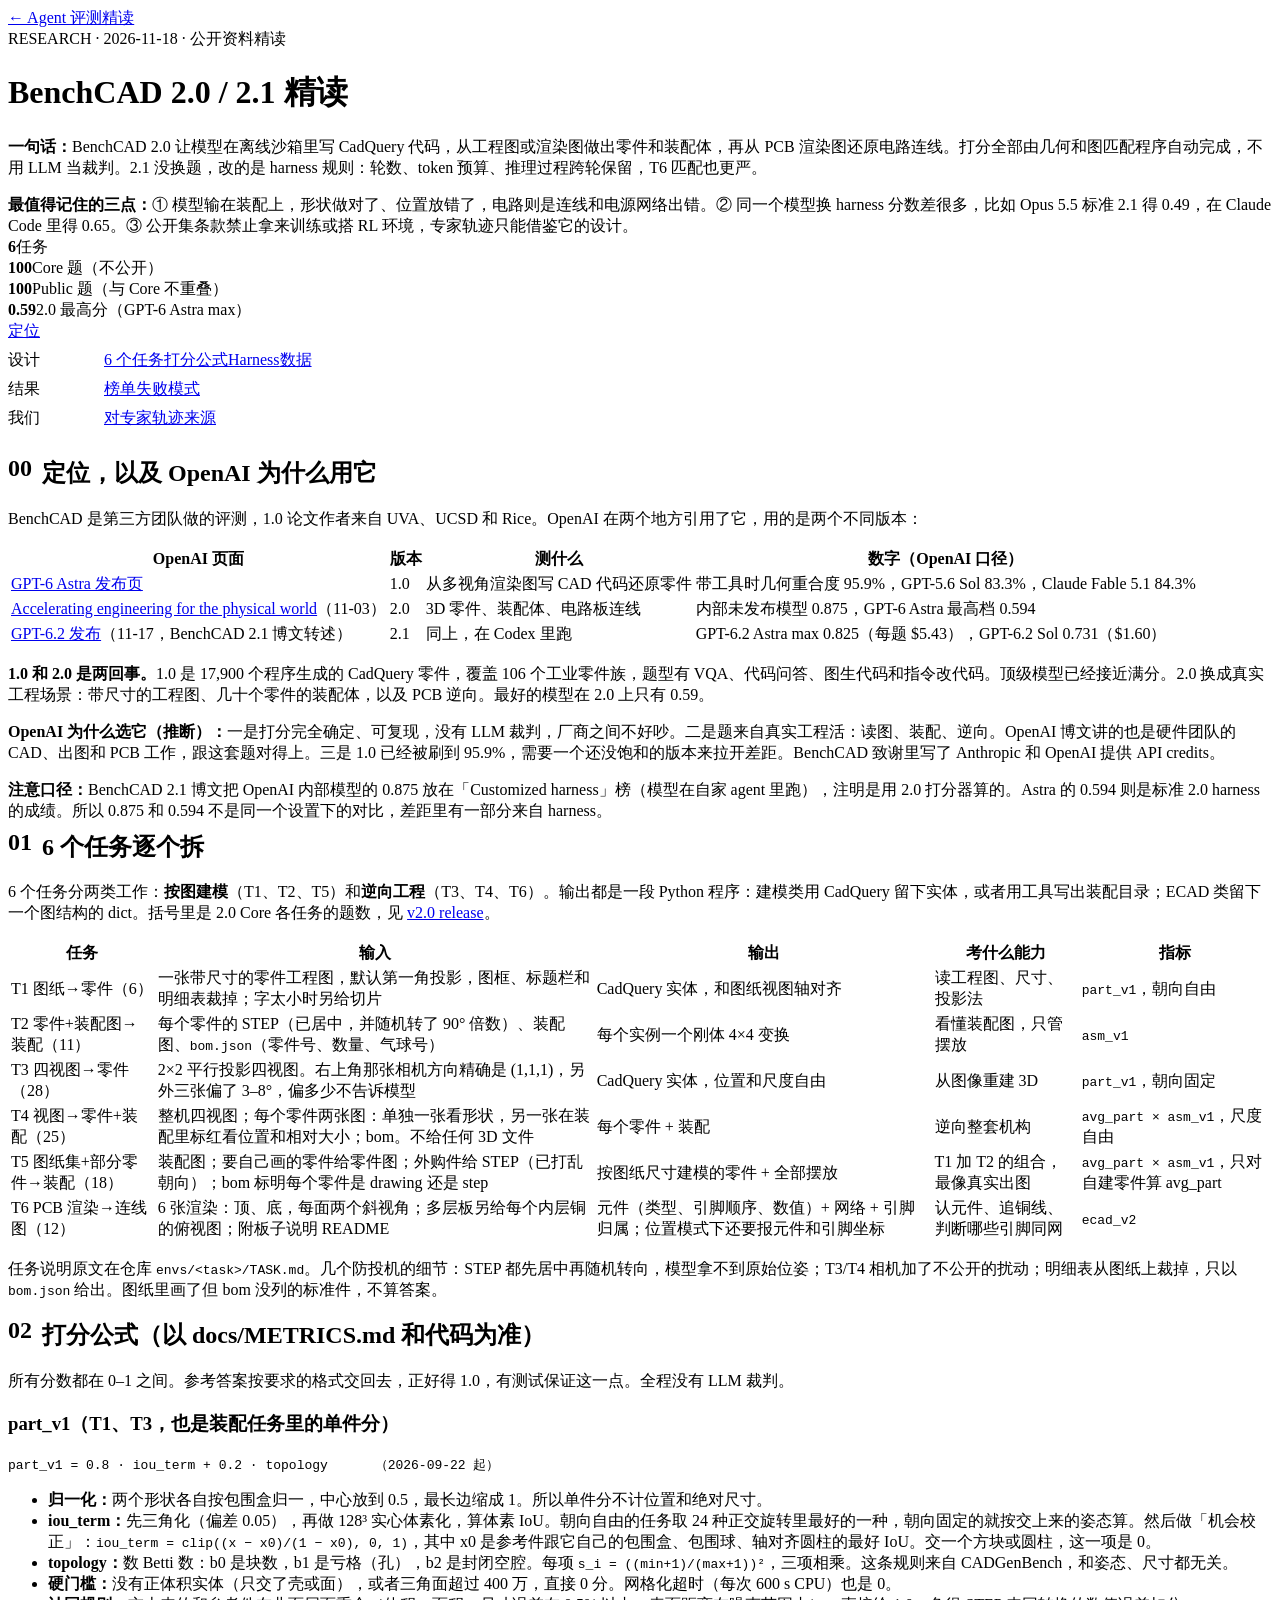
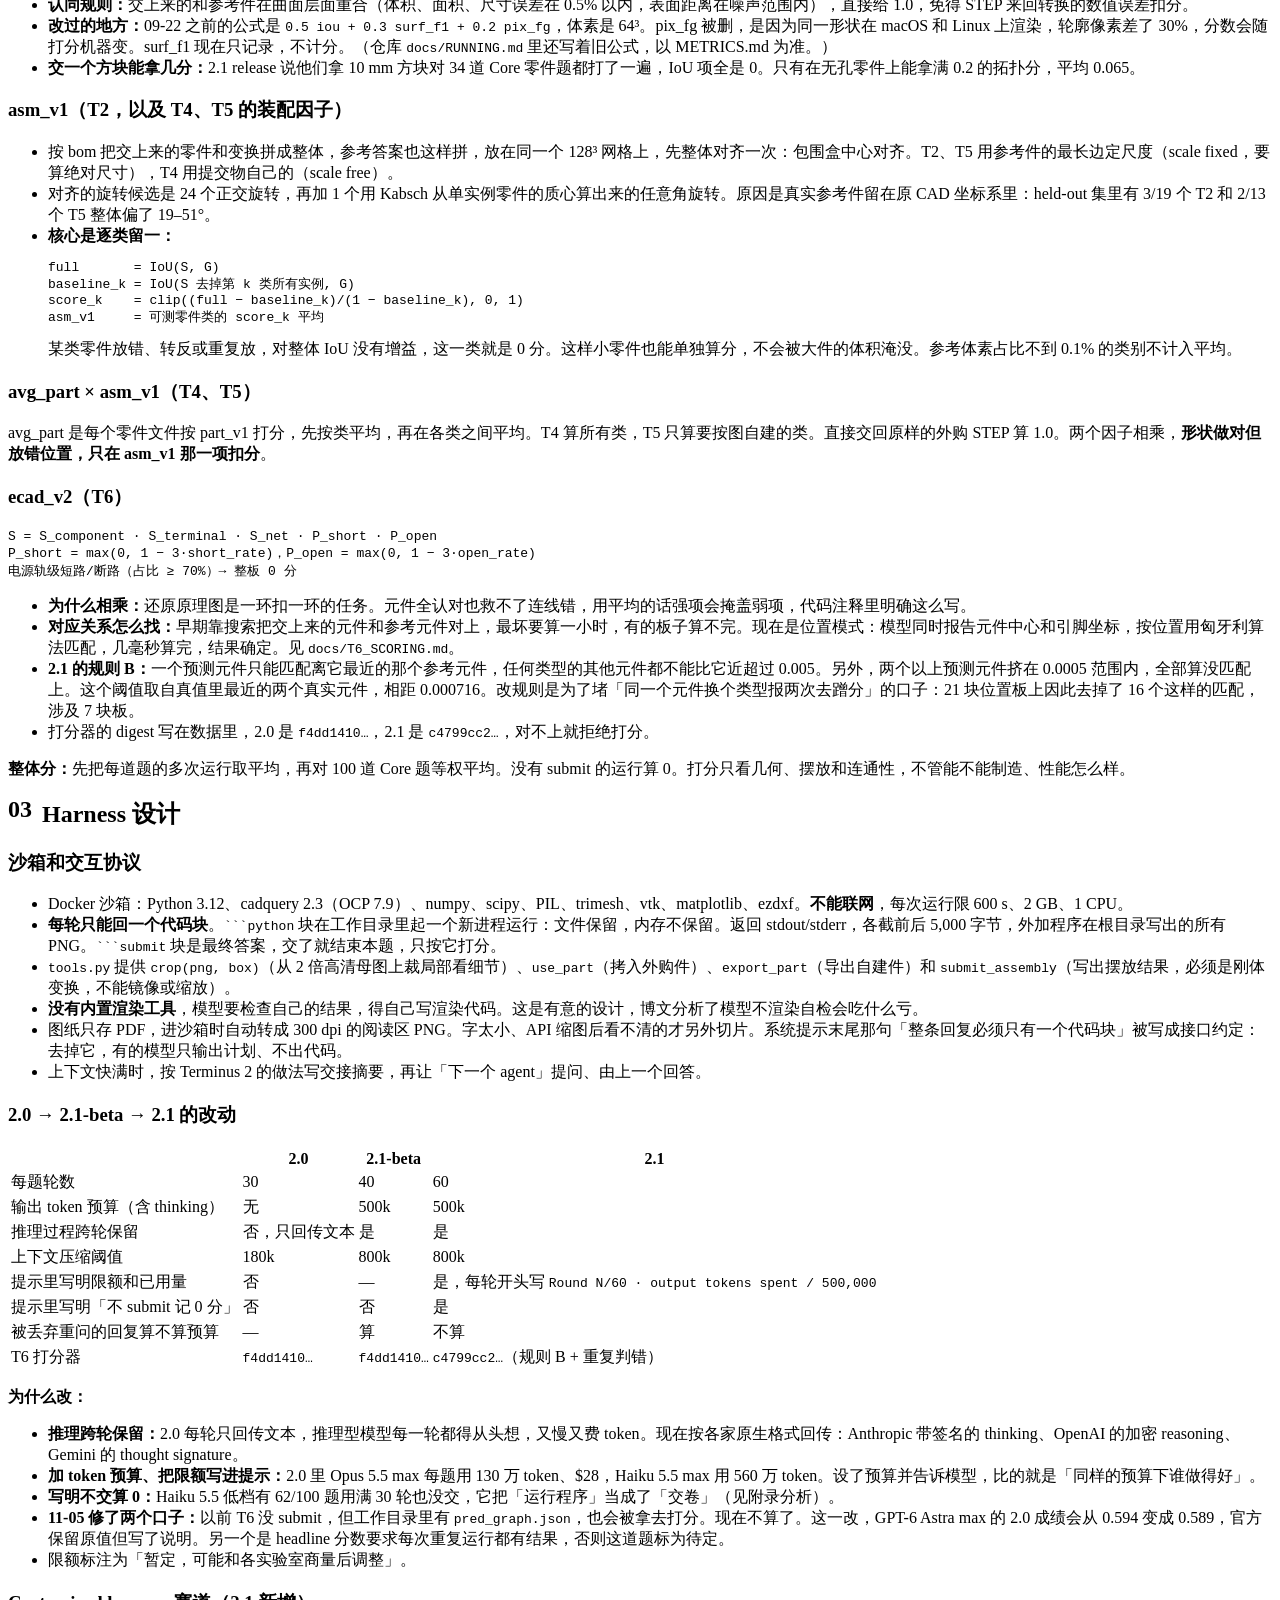
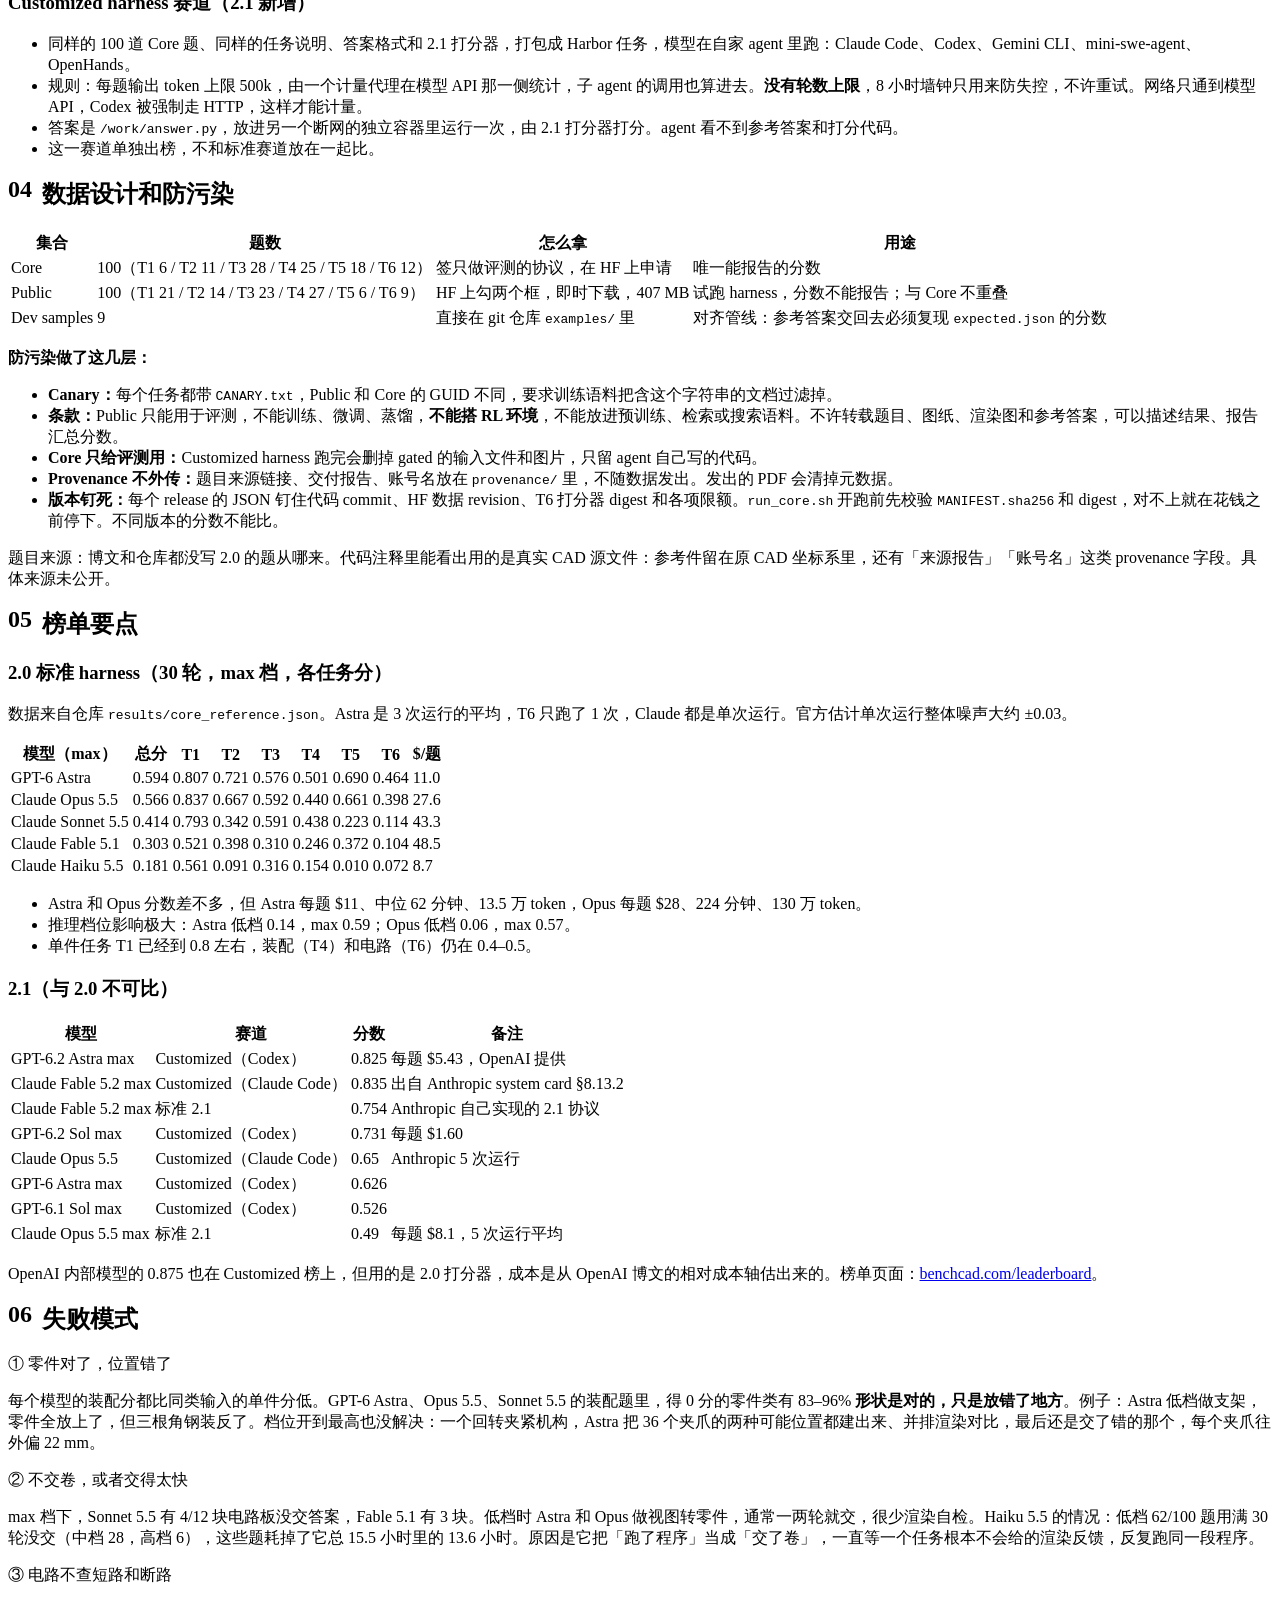
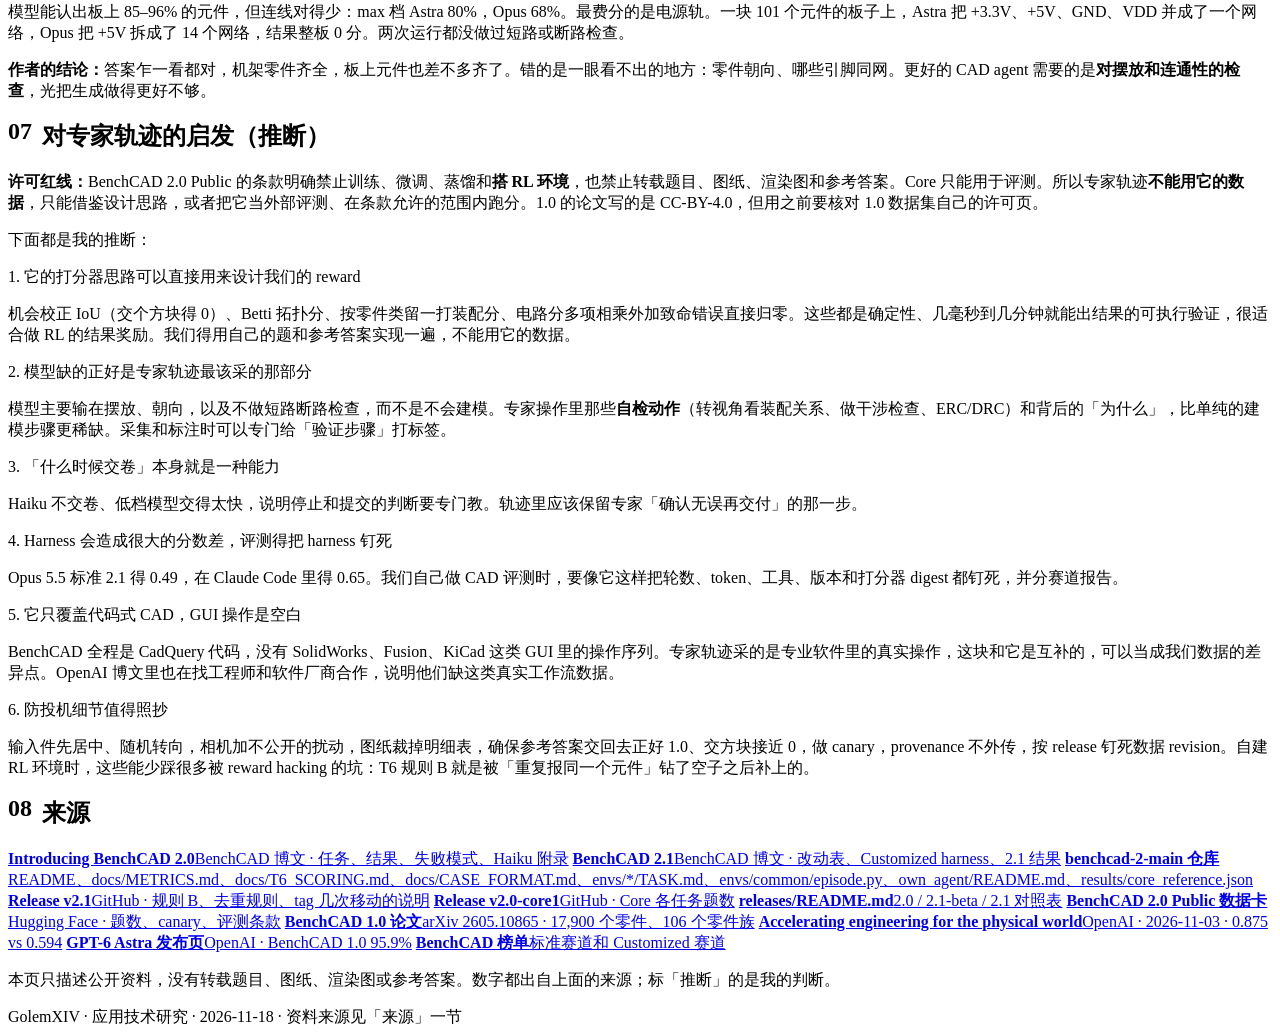
<file: benchcad-2.html>
<!doctype html><html lang="zh-CN" class="no-js"><head><meta charset="utf-8">
<meta name="viewport" content="width=device-width,initial-scale=1">
<title>BenchCAD 2.0 / 2.1 精读</title>
<meta name="description" content="OpenAI 引用的 CAD 评测 BenchCAD 2.0 / 2.1：6 个任务、打分公式、harness、数据划分、失败模式，以及对专家轨迹的启发。">
<link rel="stylesheet" href="https://psylch.github.io/assets/report.css">
<style>
.meta a{color:var(--mute)}.meta a:hover{color:var(--ink)}
.lead>p:last-child{margin:0}
.tabbar{display:flex;flex-direction:column;gap:8px;padding:0 0 18px;margin:0 0 8px;border-bottom:1px solid var(--line)}
.grp{display:flex;align-items:center;gap:12px;min-width:0}
.gl{flex:0 0 auto;min-width:84px;font:500 11px/1.6 var(--sans);color:var(--mute)}
.tabbar .tabs{margin:0;min-width:0}
@media(min-width:561px){.tabbar .tabs{flex-wrap:wrap;width:auto;border-radius:18px}}
@media(max-width:560px){.grp{flex-direction:column;align-items:flex-start;gap:4px}.gl{min-width:0}}
.report .panel>h2{margin-top:.3em;padding-top:0;border-top:0}
.report h2 .no{margin-right:10px;font:500 13px var(--sans);color:var(--faint);vertical-align:.2em}
.art code{word-break:break-word}
pre{overflow-x:auto}
</style>
</head><body class="report">
<main class="wide" id="top">
<a class="back" href="https://psylch.github.io/bench-deepdive/">← Agent 评测精读</a>
<div class="meta">RESEARCH · 2026-11-18 · 公开资料精读</div>
<h1>BenchCAD 2.0 / 2.1 精读</h1>
<div class="lead"><p><b>一句话：</b>BenchCAD 2.0 让模型在离线沙箱里写 CadQuery 代码，从工程图或渲染图做出零件和装配体，再从 PCB 渲染图还原电路连线。打分全部由几何和图匹配程序自动完成，不用 LLM 当裁判。2.1 没换题，改的是 harness 规则：轮数、token 预算、推理过程跨轮保留，T6 匹配也更严。</p>
<p><b>最值得记住的三点：</b>① 模型输在装配上，形状做对了、位置放错了，电路则是连线和电源网络出错。② 同一个模型换 harness 分数差很多，比如 Opus 5.5 标准 2.1 得 0.49，在 Claude Code 里得 0.65。③ 公开集条款禁止拿来训练或搭 RL 环境，专家轨迹只能借鉴它的设计。</p></div>

<div class="stats"><div class="stat"><b>6</b><span>任务</span></div><div class="stat"><b>100</b><span>Core 题（不公开）</span></div><div class="stat"><b>100</b><span>Public 题（与 Core 不重叠）</span></div><div class="stat"><b>0.59</b><span>2.0 最高分（GPT-6 Astra max）</span></div></div>

<nav class="tabbar">
<div class="grp"><div class="tabs"><a href="#s0" data-t="s0">定位</a></div></div>
<div class="grp"><span class="gl">设计</span><div class="tabs"><a href="#s1" data-t="s1">6 个任务</a><a href="#s2" data-t="s2">打分公式</a><a href="#s3" data-t="s3">Harness</a><a href="#s4" data-t="s4">数据</a></div></div>
<div class="grp"><span class="gl">结果</span><div class="tabs"><a href="#s5" data-t="s5">榜单</a><a href="#s6" data-t="s6">失败模式</a></div></div>
<div class="grp"><span class="gl">我们</span><div class="tabs"><a href="#s7" data-t="s7">对专家轨迹</a><a href="#s8" data-t="s8">来源</a></div></div>
</nav>

<div class="art">
<!-- ================= 0 ================= -->
<section class="panel on" id="s0"><h2><span class="no">00</span>定位，以及 OpenAI 为什么用它</h2>
<p>BenchCAD 是第三方团队做的评测，1.0 论文作者来自 UVA、UCSD 和 Rice。OpenAI 在两个地方引用了它，用的是两个不同版本：</p>
<table><thead><tr><th>OpenAI 页面</th><th>版本</th><th>测什么</th><th>数字（OpenAI 口径）</th></tr></thead><tbody>
<tr><td><a href="https://openai.com/index/gpt-6-astra/">GPT-6 Astra 发布页</a></td><td>1.0</td><td>从多视角渲染图写 CAD 代码还原零件</td><td>带工具时几何重合度 95.9%，GPT-5.6 Sol 83.3%，Claude Fable 5.1 84.3%</td></tr>
<tr><td><a href="https://openai.com/index/accelerating-engineering-for-the-physical-world/">Accelerating engineering for the physical world</a>（11-03）</td><td>2.0</td><td>3D 零件、装配体、电路板连线</td><td>内部未发布模型 0.875，GPT-6 Astra 最高档 0.594</td></tr>
<tr><td><a href="https://benchcad.com/blog/benchcad-2-1">GPT-6.2 发布</a>（11-17，BenchCAD 2.1 博文转述）</td><td>2.1</td><td>同上，在 Codex 里跑</td><td>GPT-6.2 Astra max 0.825（每题 $5.43），GPT-6.2 Sol 0.731（$1.60）</td></tr>
</tbody></table>
<p><b>1.0 和 2.0 是两回事。</b>1.0 是 17,900 个程序生成的 CadQuery 零件，覆盖 106 个工业零件族，题型有 VQA、代码问答、图生代码和指令改代码。顶级模型已经接近满分。2.0 换成真实工程场景：带尺寸的工程图、几十个零件的装配体，以及 PCB 逆向。最好的模型在 2.0 上只有 0.59。</p>
<p><b>OpenAI 为什么选它（推断）：</b>一是打分完全确定、可复现，没有 LLM 裁判，厂商之间不好吵。二是题来自真实工程活：读图、装配、逆向。OpenAI 博文讲的也是硬件团队的 CAD、出图和 PCB 工作，跟这套题对得上。三是 1.0 已经被刷到 95.9%，需要一个还没饱和的版本来拉开差距。BenchCAD 致谢里写了 Anthropic 和 OpenAI 提供 API credits。</p>
<div class="callout"><b>注意口径：</b>BenchCAD 2.1 博文把 OpenAI 内部模型的 0.875 放在「Customized harness」榜（模型在自家 agent 里跑），注明是用 2.0 打分器算的。Astra 的 0.594 则是标准 2.0 harness 的成绩。所以 0.875 和 0.594 不是同一个设置下的对比，差距里有一部分来自 harness。</div>
</section>

<!-- ================= 1 ================= -->
<section class="panel" id="s1"><h2><span class="no">01</span>6 个任务逐个拆</h2>
<p>6 个任务分两类工作：<b>按图建模</b>（T1、T2、T5）和<b>逆向工程</b>（T3、T4、T6）。输出都是一段 Python 程序：建模类用 CadQuery 留下实体，或者用工具写出装配目录；ECAD 类留下一个图结构的 dict。括号里是 2.0 Core 各任务的题数，见 <a href="https://github.com/BenchCAD-org/benchcad-2-main/releases/tag/v2.0-core1">v2.0 release</a>。</p>
<table><thead><tr><th>任务</th><th>输入</th><th>输出</th><th>考什么能力</th><th>指标</th></tr></thead><tbody>
<tr><td>T1 图纸→零件（6）</td><td>一张带尺寸的零件工程图，默认第一角投影，图框、标题栏和明细表裁掉；字太小时另给切片</td><td>CadQuery 实体，和图纸视图轴对齐</td><td>读工程图、尺寸、投影法</td><td><code>part_v1</code>，朝向自由</td></tr>
<tr><td>T2 零件+装配图→装配（11）</td><td>每个零件的 STEP（已居中，并随机转了 90° 倍数）、装配图、<code>bom.json</code>（零件号、数量、气球号）</td><td>每个实例一个刚体 4×4 变换</td><td>看懂装配图，只管摆放</td><td><code>asm_v1</code></td></tr>
<tr><td>T3 四视图→零件（28）</td><td>2×2 平行投影四视图。右上角那张相机方向精确是 (1,1,1)，另外三张偏了 3–8°，偏多少不告诉模型</td><td>CadQuery 实体，位置和尺度自由</td><td>从图像重建 3D</td><td><code>part_v1</code>，朝向固定</td></tr>
<tr><td>T4 视图→零件+装配（25）</td><td>整机四视图；每个零件两张图：单独一张看形状，另一张在装配里标红看位置和相对大小；bom。不给任何 3D 文件</td><td>每个零件 + 装配</td><td>逆向整套机构</td><td><code>avg_part × asm_v1</code>，尺度自由</td></tr>
<tr><td>T5 图纸集+部分零件→装配（18）</td><td>装配图；要自己画的零件给零件图；外购件给 STEP（已打乱朝向）；bom 标明每个零件是 drawing 还是 step</td><td>按图纸尺寸建模的零件 + 全部摆放</td><td>T1 加 T2 的组合，最像真实出图</td><td><code>avg_part × asm_v1</code>，只对自建零件算 avg_part</td></tr>
<tr><td>T6 PCB 渲染→连线图（12）</td><td>6 张渲染：顶、底，每面两个斜视角；多层板另给每个内层铜的俯视图；附板子说明 README</td><td>元件（类型、引脚顺序、数值）+ 网络 + 引脚归属；位置模式下还要报元件和引脚坐标</td><td>认元件、追铜线、判断哪些引脚同网</td><td><code>ecad_v2</code></td></tr>
</tbody></table>
<p>任务说明原文在仓库 <code>envs/&lt;task&gt;/TASK.md</code>。几个防投机的细节：STEP 都先居中再随机转向，模型拿不到原始位姿；T3/T4 相机加了不公开的扰动；明细表从图纸上裁掉，只以 <code>bom.json</code> 给出。图纸里画了但 bom 没列的标准件，不算答案。</p>
</section>

<!-- ================= 2 ================= -->
<section class="panel" id="s2"><h2><span class="no">02</span>打分公式（以 docs/METRICS.md 和代码为准）</h2>
<p>所有分数都在 0–1 之间。参考答案按要求的格式交回去，正好得 1.0，有测试保证这一点。全程没有 LLM 裁判。</p>
<h3>part_v1（T1、T3，也是装配任务里的单件分）</h3>
<pre><code>part_v1 = 0.8 · iou_term + 0.2 · topology      （2026-09-22 起）</code></pre>
<ul>
<li><b>归一化：</b>两个形状各自按包围盒归一，中心放到 0.5，最长边缩成 1。所以单件分不计位置和绝对尺寸。</li>
<li><b>iou_term：</b>先三角化（偏差 0.05），再做 128³ 实心体素化，算体素 IoU。朝向自由的任务取 24 种正交旋转里最好的一种，朝向固定的就按交上来的姿态算。然后做「机会校正」：<code>iou_term = clip((x − x0)/(1 − x0), 0, 1)</code>，其中 x0 是参考件跟它自己的包围盒、包围球、轴对齐圆柱的最好 IoU。交一个方块或圆柱，这一项是 0。</li>
<li><b>topology：</b>数 Betti 数：b0 是块数，b1 是亏格（孔），b2 是封闭空腔。每项 <code>s_i = ((min+1)/(max+1))²</code>，三项相乘。这条规则来自 CADGenBench，和姿态、尺寸都无关。</li>
<li><b>硬门槛：</b>没有正体积实体（只交了壳或面），或者三角面超过 400 万，直接 0 分。网格化超时（每次 600 s CPU）也是 0。</li>
<li><b>认同规则：</b>交上来的和参考件在曲面层面重合（体积、面积、尺寸误差在 0.5% 以内，表面距离在噪声范围内），直接给 1.0，免得 STEP 来回转换的数值误差扣分。</li>
<li><b>改过的地方：</b>09-22 之前的公式是 <code>0.5 iou + 0.3 surf_f1 + 0.2 pix_fg</code>，体素是 64³。pix_fg 被删，是因为同一形状在 macOS 和 Linux 上渲染，轮廓像素差了 30%，分数会随打分机器变。surf_f1 现在只记录，不计分。（仓库 <code>docs/RUNNING.md</code> 里还写着旧公式，以 METRICS.md 为准。）</li>
<li><b>交一个方块能拿几分：</b>2.1 release 说他们拿 10 mm 方块对 34 道 Core 零件题都打了一遍，IoU 项全是 0。只有在无孔零件上能拿满 0.2 的拓扑分，平均 0.065。</li>
</ul>
<h3>asm_v1（T2，以及 T4、T5 的装配因子）</h3>
<ul>
<li>按 bom 把交上来的零件和变换拼成整体，参考答案也这样拼，放在同一个 128³ 网格上，先整体对齐一次：包围盒中心对齐。T2、T5 用参考件的最长边定尺度（scale fixed，要算绝对尺寸），T4 用提交物自己的（scale free）。</li>
<li>对齐的旋转候选是 24 个正交旋转，再加 1 个用 Kabsch 从单实例零件的质心算出来的任意角旋转。原因是真实参考件留在原 CAD 坐标系里：held-out 集里有 3/19 个 T2 和 2/13 个 T5 整体偏了 19–51°。</li>
<li><b>核心是逐类留一：</b><pre><code>full       = IoU(S, G)
baseline_k = IoU(S 去掉第 k 类所有实例, G)
score_k    = clip((full − baseline_k)/(1 − baseline_k), 0, 1)
asm_v1     = 可测零件类的 score_k 平均</code></pre>某类零件放错、转反或重复放，对整体 IoU 没有增益，这一类就是 0 分。这样小零件也能单独算分，不会被大件的体积淹没。参考体素占比不到 0.1% 的类别不计入平均。</li>
</ul>
<h3>avg_part × asm_v1（T4、T5）</h3>
<p>avg_part 是每个零件文件按 part_v1 打分，先按类平均，再在各类之间平均。T4 算所有类，T5 只算要按图自建的类。直接交回原样的外购 STEP 算 1.0。两个因子相乘，<b>形状做对但放错位置，只在 asm_v1 那一项扣分</b>。</p>
<h3>ecad_v2（T6）</h3>
<pre><code>S = S_component · S_terminal · S_net · P_short · P_open
P_short = max(0, 1 − 3·short_rate)，P_open = max(0, 1 − 3·open_rate)
电源轨级短路/断路（占比 ≥ 70%）→ 整板 0 分</code></pre>
<ul>
<li><b>为什么相乘：</b>还原原理图是一环扣一环的任务。元件全认对也救不了连线错，用平均的话强项会掩盖弱项，代码注释里明确这么写。</li>
<li><b>对应关系怎么找：</b>早期靠搜索把交上来的元件和参考元件对上，最坏要算一小时，有的板子算不完。现在是位置模式：模型同时报告元件中心和引脚坐标，按位置用匈牙利算法匹配，几毫秒算完，结果确定。见 <code>docs/T6_SCORING.md</code>。</li>
<li><b>2.1 的规则 B：</b>一个预测元件只能匹配离它最近的那个参考元件，任何类型的其他元件都不能比它近超过 0.005。另外，两个以上预测元件挤在 0.0005 范围内，全部算没匹配上。这个阈值取自真值里最近的两个真实元件，相距 0.000716。改规则是为了堵「同一个元件换个类型报两次去蹭分」的口子：21 块位置板上因此去掉了 16 个这样的匹配，涉及 7 块板。</li>
<li>打分器的 digest 写在数据里，2.0 是 <code>f4dd1410…</code>，2.1 是 <code>c4799cc2…</code>，对不上就拒绝打分。</li>
</ul>
<p><b>整体分：</b>先把每道题的多次运行取平均，再对 100 道 Core 题等权平均。没有 submit 的运行算 0。打分只看几何、摆放和连通性，不管能不能制造、性能怎么样。</p>
</section>

<!-- ================= 3 ================= -->
<section class="panel" id="s3"><h2><span class="no">03</span>Harness 设计</h2>
<h3>沙箱和交互协议</h3>
<ul>
<li>Docker 沙箱：Python 3.12、cadquery 2.3（OCP 7.9）、numpy、scipy、PIL、trimesh、vtk、matplotlib、ezdxf。<b>不能联网</b>，每次运行限 600 s、2 GB、1 CPU。</li>
<li><b>每轮只能回一个代码块</b>。<code>```python</code> 块在工作目录里起一个新进程运行：文件保留，内存不保留。返回 stdout/stderr，各截前后 5,000 字节，外加程序在根目录写出的所有 PNG。<code>```submit</code> 块是最终答案，交了就结束本题，只按它打分。</li>
<li><code>tools.py</code> 提供 <code>crop(png, box)</code>（从 2 倍高清母图上裁局部看细节）、<code>use_part</code>（拷入外购件）、<code>export_part</code>（导出自建件）和 <code>submit_assembly</code>（写出摆放结果，必须是刚体变换，不能镜像或缩放）。</li>
<li><b>没有内置渲染工具</b>，模型要检查自己的结果，得自己写渲染代码。这是有意的设计，博文分析了模型不渲染自检会吃什么亏。</li>
<li>图纸只存 PDF，进沙箱时自动转成 300 dpi 的阅读区 PNG。字太小、API 缩图后看不清的才另外切片。系统提示末尾那句「整条回复必须只有一个代码块」被写成接口约定：去掉它，有的模型只输出计划、不出代码。</li>
<li>上下文快满时，按 Terminus 2 的做法写交接摘要，再让「下一个 agent」提问、由上一个回答。</li>
</ul>
<h3>2.0 → 2.1-beta → 2.1 的改动</h3>
<table><thead><tr><th></th><th>2.0</th><th>2.1-beta</th><th>2.1</th></tr></thead><tbody>
<tr><td>每题轮数</td><td class="num">30</td><td class="num">40</td><td class="num">60</td></tr>
<tr><td>输出 token 预算（含 thinking）</td><td>无</td><td>500k</td><td>500k</td></tr>
<tr><td>推理过程跨轮保留</td><td>否，只回传文本</td><td>是</td><td>是</td></tr>
<tr><td>上下文压缩阈值</td><td>180k</td><td>800k</td><td>800k</td></tr>
<tr><td>提示里写明限额和已用量</td><td>否</td><td>—</td><td>是，每轮开头写 <code>Round N/60 · output tokens spent / 500,000</code></td></tr>
<tr><td>提示里写明「不 submit 记 0 分」</td><td>否</td><td>否</td><td>是</td></tr>
<tr><td>被丢弃重问的回复算不算预算</td><td>—</td><td>算</td><td>不算</td></tr>
<tr><td>T6 打分器</td><td><code>f4dd1410…</code></td><td><code>f4dd1410…</code></td><td><code>c4799cc2…</code>（规则 B + 重复判错）</td></tr>
</tbody></table>
<p><b>为什么改：</b></p>
<ul>
<li><b>推理跨轮保留：</b>2.0 每轮只回传文本，推理型模型每一轮都得从头想，又慢又费 token。现在按各家原生格式回传：Anthropic 带签名的 thinking、OpenAI 的加密 reasoning、Gemini 的 thought signature。</li>
<li><b>加 token 预算、把限额写进提示：</b>2.0 里 Opus 5.5 max 每题用 130 万 token、$28，Haiku 5.5 max 用 560 万 token。设了预算并告诉模型，比的就是「同样的预算下谁做得好」。</li>
<li><b>写明不交算 0：</b>Haiku 5.5 低档有 62/100 题用满 30 轮也没交，它把「运行程序」当成了「交卷」（见附录分析）。</li>
<li><b>11-05 修了两个口子：</b>以前 T6 没 submit，但工作目录里有 <code>pred_graph.json</code>，也会被拿去打分。现在不算了。这一改，GPT-6 Astra max 的 2.0 成绩会从 0.594 变成 0.589，官方保留原值但写了说明。另一个是 headline 分数要求每次重复运行都有结果，否则这道题标为待定。</li>
<li>限额标注为「暂定，可能和各实验室商量后调整」。</li>
</ul>
<h3>Customized harness 赛道（2.1 新增）</h3>
<ul>
<li>同样的 100 道 Core 题、同样的任务说明、答案格式和 2.1 打分器，打包成 Harbor 任务，模型在自家 agent 里跑：Claude Code、Codex、Gemini CLI、mini-swe-agent、OpenHands。</li>
<li>规则：每题输出 token 上限 500k，由一个计量代理在模型 API 那一侧统计，子 agent 的调用也算进去。<b>没有轮数上限</b>，8 小时墙钟只用来防失控，不许重试。网络只通到模型 API，Codex 被强制走 HTTP，这样才能计量。</li>
<li>答案是 <code>/work/answer.py</code>，放进另一个断网的独立容器里运行一次，由 2.1 打分器打分。agent 看不到参考答案和打分代码。</li>
<li>这一赛道单独出榜，不和标准赛道放在一起比。</li>
</ul>
</section>

<!-- ================= 4 ================= -->
<section class="panel" id="s4"><h2><span class="no">04</span>数据设计和防污染</h2>
<table><thead><tr><th>集合</th><th>题数</th><th>怎么拿</th><th>用途</th></tr></thead><tbody>
<tr><td>Core</td><td class="num">100（T1 6 / T2 11 / T3 28 / T4 25 / T5 18 / T6 12）</td><td>签只做评测的协议，在 HF 上申请</td><td>唯一能报告的分数</td></tr>
<tr><td>Public</td><td class="num">100（T1 21 / T2 14 / T3 23 / T4 27 / T5 6 / T6 9）</td><td>HF 上勾两个框，即时下载，407 MB</td><td>试跑 harness，分数不能报告；与 Core 不重叠</td></tr>
<tr><td>Dev samples</td><td class="num">9</td><td>直接在 git 仓库 <code>examples/</code> 里</td><td>对齐管线：参考答案交回去必须复现 <code>expected.json</code> 的分数</td></tr>
</tbody></table>
<p><b>防污染做了这几层：</b></p>
<ul>
<li><b>Canary：</b>每个任务都带 <code>CANARY.txt</code>，Public 和 Core 的 GUID 不同，要求训练语料把含这个字符串的文档过滤掉。</li>
<li><b>条款：</b>Public 只能用于评测，不能训练、微调、蒸馏，<b>不能搭 RL 环境</b>，不能放进预训练、检索或搜索语料。不许转载题目、图纸、渲染图和参考答案，可以描述结果、报告汇总分数。</li>
<li><b>Core 只给评测用：</b>Customized harness 跑完会删掉 gated 的输入文件和图片，只留 agent 自己写的代码。</li>
<li><b>Provenance 不外传：</b>题目来源链接、交付报告、账号名放在 <code>provenance/</code> 里，不随数据发出。发出的 PDF 会清掉元数据。</li>
<li><b>版本钉死：</b>每个 release 的 JSON 钉住代码 commit、HF 数据 revision、T6 打分器 digest 和各项限额。<code>run_core.sh</code> 开跑前先校验 <code>MANIFEST.sha256</code> 和 digest，对不上就在花钱之前停下。不同版本的分数不能比。</li>
</ul>
<p>题目来源：博文和仓库都没写 2.0 的题从哪来。代码注释里能看出用的是真实 CAD 源文件：参考件留在原 CAD 坐标系里，还有「来源报告」「账号名」这类 provenance 字段。具体来源未公开。</p>
</section>

<!-- ================= 5 ================= -->
<section class="panel" id="s5"><h2><span class="no">05</span>榜单要点</h2>
<h3>2.0 标准 harness（30 轮，max 档，各任务分）</h3>
<p>数据来自仓库 <code>results/core_reference.json</code>。Astra 是 3 次运行的平均，T6 只跑了 1 次，Claude 都是单次运行。官方估计单次运行整体噪声大约 ±0.03。</p>
<table><thead><tr><th>模型（max）</th><th class="num">总分</th><th class="num">T1</th><th class="num">T2</th><th class="num">T3</th><th class="num">T4</th><th class="num">T5</th><th class="num">T6</th><th class="num">$/题</th></tr></thead><tbody>
<tr><td>GPT-6 Astra</td><td class="num">0.594</td><td class="num">0.807</td><td class="num">0.721</td><td class="num">0.576</td><td class="num">0.501</td><td class="num">0.690</td><td class="num">0.464</td><td class="num">11.0</td></tr>
<tr><td>Claude Opus 5.5</td><td class="num">0.566</td><td class="num">0.837</td><td class="num">0.667</td><td class="num">0.592</td><td class="num">0.440</td><td class="num">0.661</td><td class="num">0.398</td><td class="num">27.6</td></tr>
<tr><td>Claude Sonnet 5.5</td><td class="num">0.414</td><td class="num">0.793</td><td class="num">0.342</td><td class="num">0.591</td><td class="num">0.438</td><td class="num">0.223</td><td class="num">0.114</td><td class="num">43.3</td></tr>
<tr><td>Claude Fable 5.1</td><td class="num">0.303</td><td class="num">0.521</td><td class="num">0.398</td><td class="num">0.310</td><td class="num">0.246</td><td class="num">0.372</td><td class="num">0.104</td><td class="num">48.5</td></tr>
<tr><td>Claude Haiku 5.5</td><td class="num">0.181</td><td class="num">0.561</td><td class="num">0.091</td><td class="num">0.316</td><td class="num">0.154</td><td class="num">0.010</td><td class="num">0.072</td><td class="num">8.7</td></tr>
</tbody></table>
<ul>
<li>Astra 和 Opus 分数差不多，但 Astra 每题 $11、中位 62 分钟、13.5 万 token，Opus 每题 $28、224 分钟、130 万 token。</li>
<li>推理档位影响极大：Astra 低档 0.14，max 0.59；Opus 低档 0.06，max 0.57。</li>
<li>单件任务 T1 已经到 0.8 左右，装配（T4）和电路（T6）仍在 0.4–0.5。</li>
</ul>
<h3>2.1（与 2.0 不可比）</h3>
<table><thead><tr><th>模型</th><th>赛道</th><th class="num">分数</th><th>备注</th></tr></thead><tbody>
<tr><td>GPT-6.2 Astra max</td><td>Customized（Codex）</td><td class="num">0.825</td><td>每题 $5.43，OpenAI 提供</td></tr>
<tr><td>Claude Fable 5.2 max</td><td>Customized（Claude Code）</td><td class="num">0.835</td><td>出自 Anthropic system card §8.13.2</td></tr>
<tr><td>Claude Fable 5.2 max</td><td>标准 2.1</td><td class="num">0.754</td><td>Anthropic 自己实现的 2.1 协议</td></tr>
<tr><td>GPT-6.2 Sol max</td><td>Customized（Codex）</td><td class="num">0.731</td><td>每题 $1.60</td></tr>
<tr><td>Claude Opus 5.5</td><td>Customized（Claude Code）</td><td class="num">0.65</td><td>Anthropic 5 次运行</td></tr>
<tr><td>GPT-6 Astra max</td><td>Customized（Codex）</td><td class="num">0.626</td><td></td></tr>
<tr><td>GPT-6.1 Sol max</td><td>Customized（Codex）</td><td class="num">0.526</td><td></td></tr>
<tr><td>Claude Opus 5.5 max</td><td>标准 2.1</td><td class="num">0.49</td><td>每题 $8.1，5 次运行平均</td></tr>
</tbody></table>
<p>OpenAI 内部模型的 0.875 也在 Customized 榜上，但用的是 2.0 打分器，成本是从 OpenAI 博文的相对成本轴估出来的。榜单页面：<a href="https://benchcad.com/leaderboard.html">benchcad.com/leaderboard</a>。</p>
</section>

<!-- ================= 6 ================= -->
<section class="panel" id="s6"><h2><span class="no">06</span>失败模式</h2>
<div class="item"><div class="nm">① 零件对了，位置错了</div><p>每个模型的装配分都比同类输入的单件分低。GPT-6 Astra、Opus 5.5、Sonnet 5.5 的装配题里，得 0 分的零件类有 83–96% <b>形状是对的，只是放错了地方</b>。例子：Astra 低档做支架，零件全放上了，但三根角钢装反了。档位开到最高也没解决：一个回转夹紧机构，Astra 把 36 个夹爪的两种可能位置都建出来、并排渲染对比，最后还是交了错的那个，每个夹爪往外偏 22 mm。</p></div>
<div class="item"><div class="nm">② 不交卷，或者交得太快</div><p>max 档下，Sonnet 5.5 有 4/12 块电路板没交答案，Fable 5.1 有 3 块。低档时 Astra 和 Opus 做视图转零件，通常一两轮就交，很少渲染自检。Haiku 5.5 的情况：低档 62/100 题用满 30 轮没交（中档 28，高档 6），这些题耗掉了它总 15.5 小时里的 13.6 小时。原因是它把「跑了程序」当成「交了卷」，一直等一个任务根本不会给的渲染反馈，反复跑同一段程序。</p></div>
<div class="item"><div class="nm">③ 电路不查短路和断路</div><p>模型能认出板上 85–96% 的元件，但连线对得少：max 档 Astra 80%，Opus 68%。最费分的是电源轨。一块 101 个元件的板子上，Astra 把 +3.3V、+5V、GND、VDD 并成了一个网络，Opus 把 +5V 拆成了 14 个网络，结果整板 0 分。两次运行都没做过短路或断路检查。</p></div>
<p><b>作者的结论：</b>答案乍一看都对，机架零件齐全，板上元件也差不多齐了。错的是一眼看不出的地方：零件朝向、哪些引脚同网。更好的 CAD agent 需要的是<b>对摆放和连通性的检查</b>，光把生成做得更好不够。</p>
</section>

<!-- ================= 7 ================= -->
<section class="panel" id="s7"><h2><span class="no">07</span>对专家轨迹的启发（推断）</h2>
<div class="callout bad"><b>许可红线：</b>BenchCAD 2.0 Public 的条款明确禁止训练、微调、蒸馏和<b>搭 RL 环境</b>，也禁止转载题目、图纸、渲染图和参考答案。Core 只能用于评测。所以专家轨迹<b>不能用它的数据</b>，只能借鉴设计思路，或者把它当外部评测、在条款允许的范围内跑分。1.0 的论文写的是 CC-BY-4.0，但用之前要核对 1.0 数据集自己的许可页。</div>
<p>下面都是我的推断：</p>
<div class="item"><div class="nm">1. 它的打分器思路可以直接用来设计我们的 reward</div><p>机会校正 IoU（交个方块得 0）、Betti 拓扑分、按零件类留一打装配分、电路分多项相乘外加致命错误直接归零。这些都是确定性、几毫秒到几分钟就能出结果的可执行验证，很适合做 RL 的结果奖励。我们得用自己的题和参考答案实现一遍，不能用它的数据。</p></div>
<div class="item"><div class="nm">2. 模型缺的正好是专家轨迹最该采的那部分</div><p>模型主要输在摆放、朝向，以及不做短路断路检查，而不是不会建模。专家操作里那些<b>自检动作</b>（转视角看装配关系、做干涉检查、ERC/DRC）和背后的「为什么」，比单纯的建模步骤更稀缺。采集和标注时可以专门给「验证步骤」打标签。</p></div>
<div class="item"><div class="nm">3. 「什么时候交卷」本身就是一种能力</div><p>Haiku 不交卷、低档模型交得太快，说明停止和提交的判断要专门教。轨迹里应该保留专家「确认无误再交付」的那一步。</p></div>
<div class="item"><div class="nm">4. Harness 会造成很大的分数差，评测得把 harness 钉死</div><p>Opus 5.5 标准 2.1 得 0.49，在 Claude Code 里得 0.65。我们自己做 CAD 评测时，要像它这样把轮数、token、工具、版本和打分器 digest 都钉死，并分赛道报告。</p></div>
<div class="item"><div class="nm">5. 它只覆盖代码式 CAD，GUI 操作是空白</div><p>BenchCAD 全程是 CadQuery 代码，没有 SolidWorks、Fusion、KiCad 这类 GUI 里的操作序列。专家轨迹采的是专业软件里的真实操作，这块和它是互补的，可以当成我们数据的差异点。OpenAI 博文里也在找工程师和软件厂商合作，说明他们缺这类真实工作流数据。</p></div>
<div class="item"><div class="nm">6. 防投机细节值得照抄</div><p>输入件先居中、随机转向，相机加不公开的扰动，图纸裁掉明细表，确保参考答案交回去正好 1.0、交方块接近 0，做 canary，provenance 不外传，按 release 钉死数据 revision。自建 RL 环境时，这些能少踩很多被 reward hacking 的坑：T6 规则 B 就是被「重复报同一个元件」钻了空子之后补上的。</p></div>
</section>

<!-- ================= 8 ================= -->
<section class="panel" id="s8"><h2><span class="no">08</span>来源</h2>
<div class="list">
<a href="https://benchcad.com/blog/benchcad-2"><b>Introducing BenchCAD 2.0</b><span>BenchCAD 博文 · 任务、结果、失败模式、Haiku 附录</span></a>
<a href="https://benchcad.com/blog/benchcad-2-1"><b>BenchCAD 2.1</b><span>BenchCAD 博文 · 改动表、Customized harness、2.1 结果</span></a>
<a href="https://github.com/BenchCAD-org/benchcad-2-main"><b>benchcad-2-main 仓库</b><span>README、docs/METRICS.md、docs/T6_SCORING.md、docs/CASE_FORMAT.md、envs/*/TASK.md、envs/common/episode.py、own_agent/README.md、results/core_reference.json</span></a>
<a href="https://github.com/BenchCAD-org/benchcad-2-main/releases/tag/v2.1"><b>Release v2.1</b><span>GitHub · 规则 B、去重规则、tag 几次移动的说明</span></a>
<a href="https://github.com/BenchCAD-org/benchcad-2-main/releases/tag/v2.0-core1"><b>Release v2.0-core1</b><span>GitHub · Core 各任务题数</span></a>
<a href="https://github.com/BenchCAD-org/benchcad-2-main/blob/main/releases/README.md"><b>releases/README.md</b><span>2.0 / 2.1-beta / 2.1 对照表</span></a>
<a href="https://huggingface.co/datasets/BenchCAD/benchcad-2.0-public"><b>BenchCAD 2.0 Public 数据卡</b><span>Hugging Face · 题数、canary、评测条款</span></a>
<a href="https://arxiv.org/abs/2605.10865"><b>BenchCAD 1.0 论文</b><span>arXiv 2605.10865 · 17,900 个零件、106 个零件族</span></a>
<a href="https://openai.com/index/accelerating-engineering-for-the-physical-world/"><b>Accelerating engineering for the physical world</b><span>OpenAI · 2026-11-03 · 0.875 vs 0.594</span></a>
<a href="https://openai.com/index/gpt-6-astra/"><b>GPT-6 Astra 发布页</b><span>OpenAI · BenchCAD 1.0 95.9%</span></a>
<a href="https://benchcad.com/leaderboard.html"><b>BenchCAD 榜单</b><span>标准赛道和 Customized 赛道</span></a>
</div>
<p>本页只描述公开资料，没有转载题目、图纸、渲染图或参考答案。数字都出自上面的来源；标「推断」的是我的判断。</p>
</section>
</div>
<div class="foot">GolemXIV · 应用技术研究 · 2026-11-18 · 资料来源见「来源」一节</div>
</main>
<script src="https://psylch.github.io/assets/report.js"></script>
</body></html>
</file>
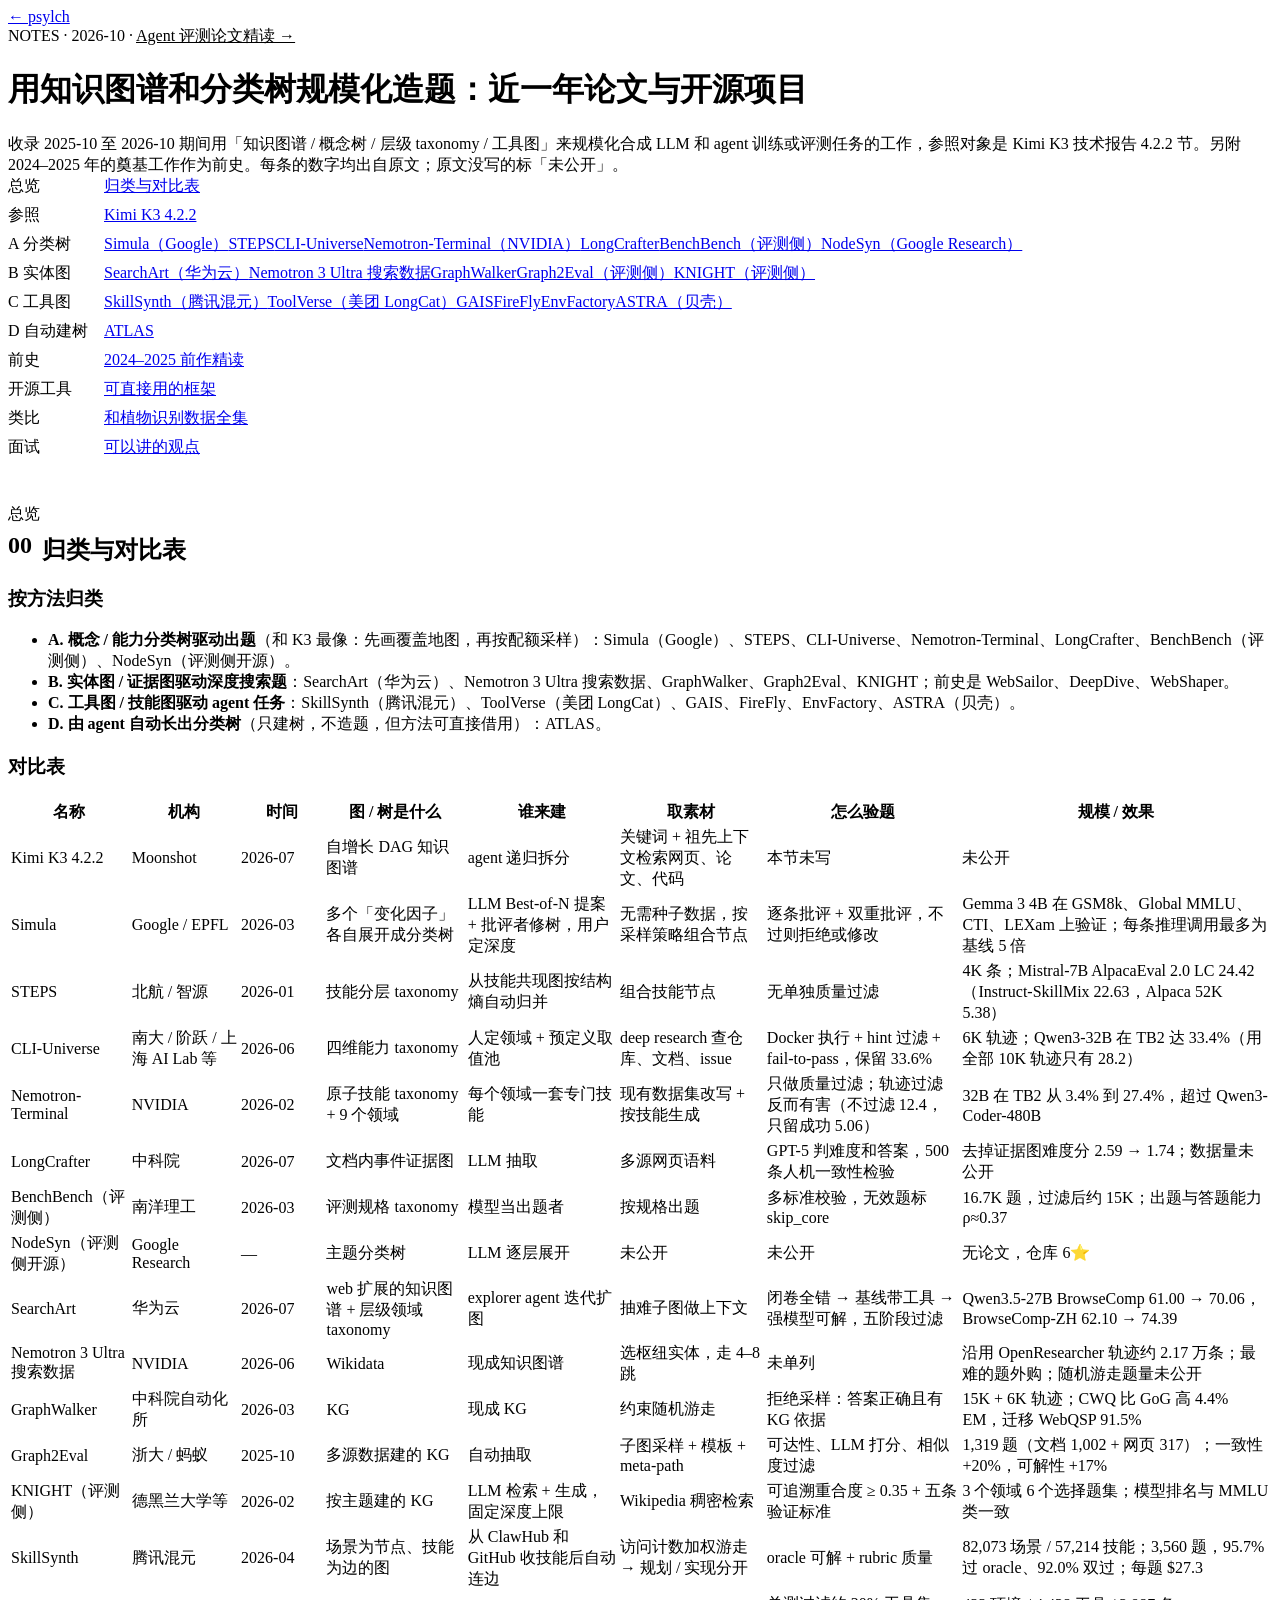
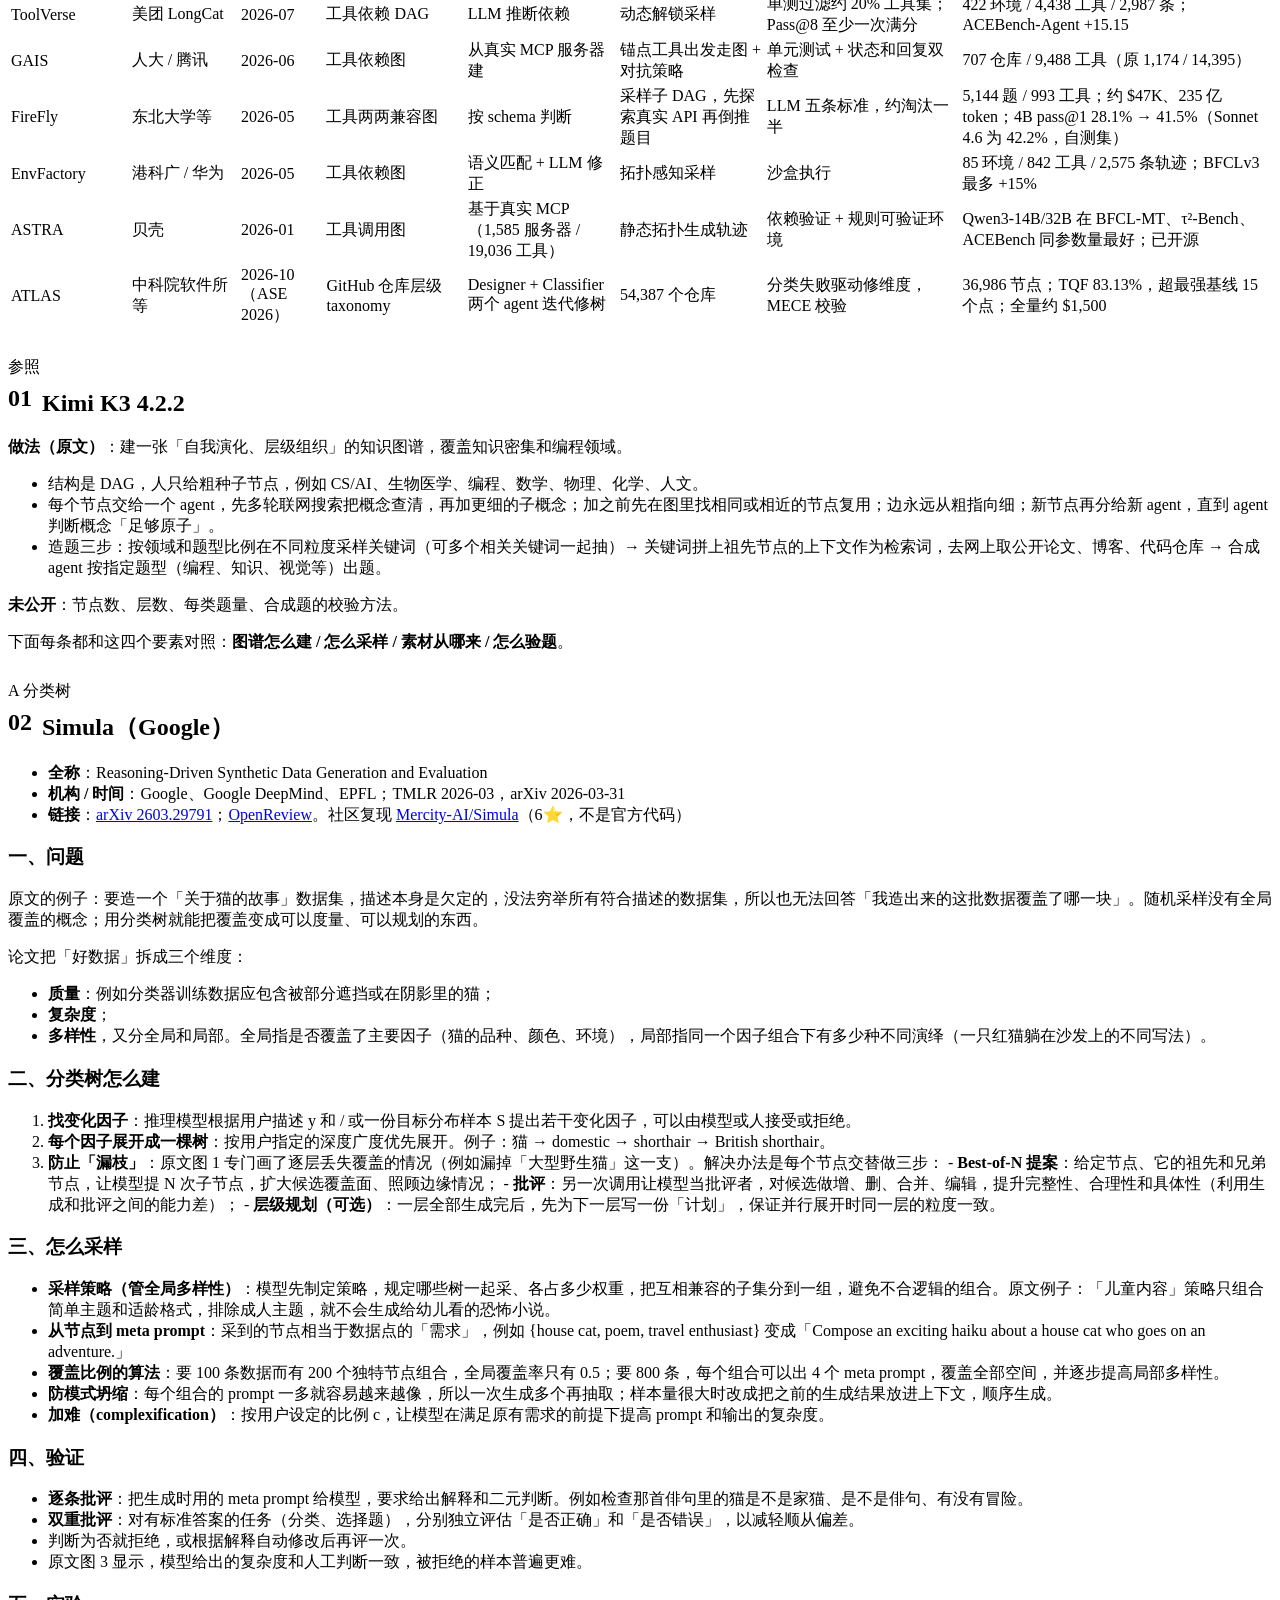
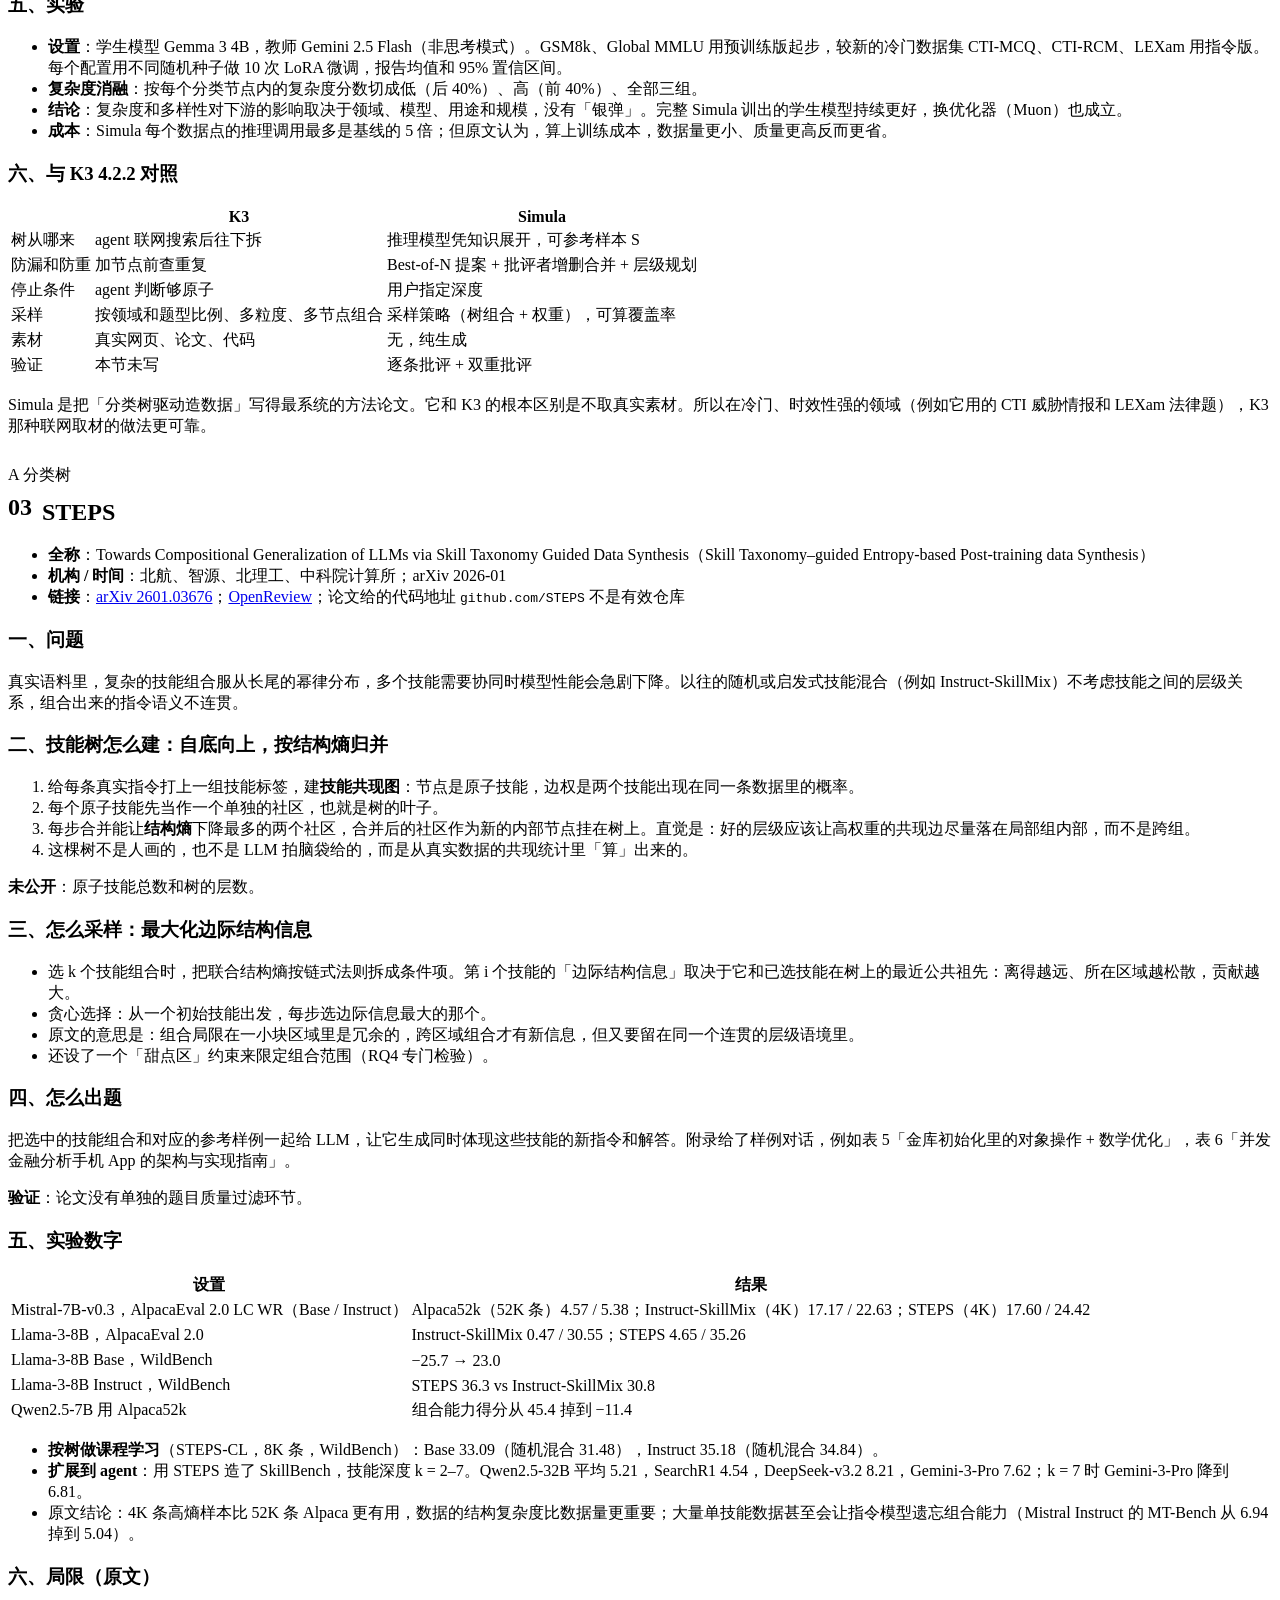
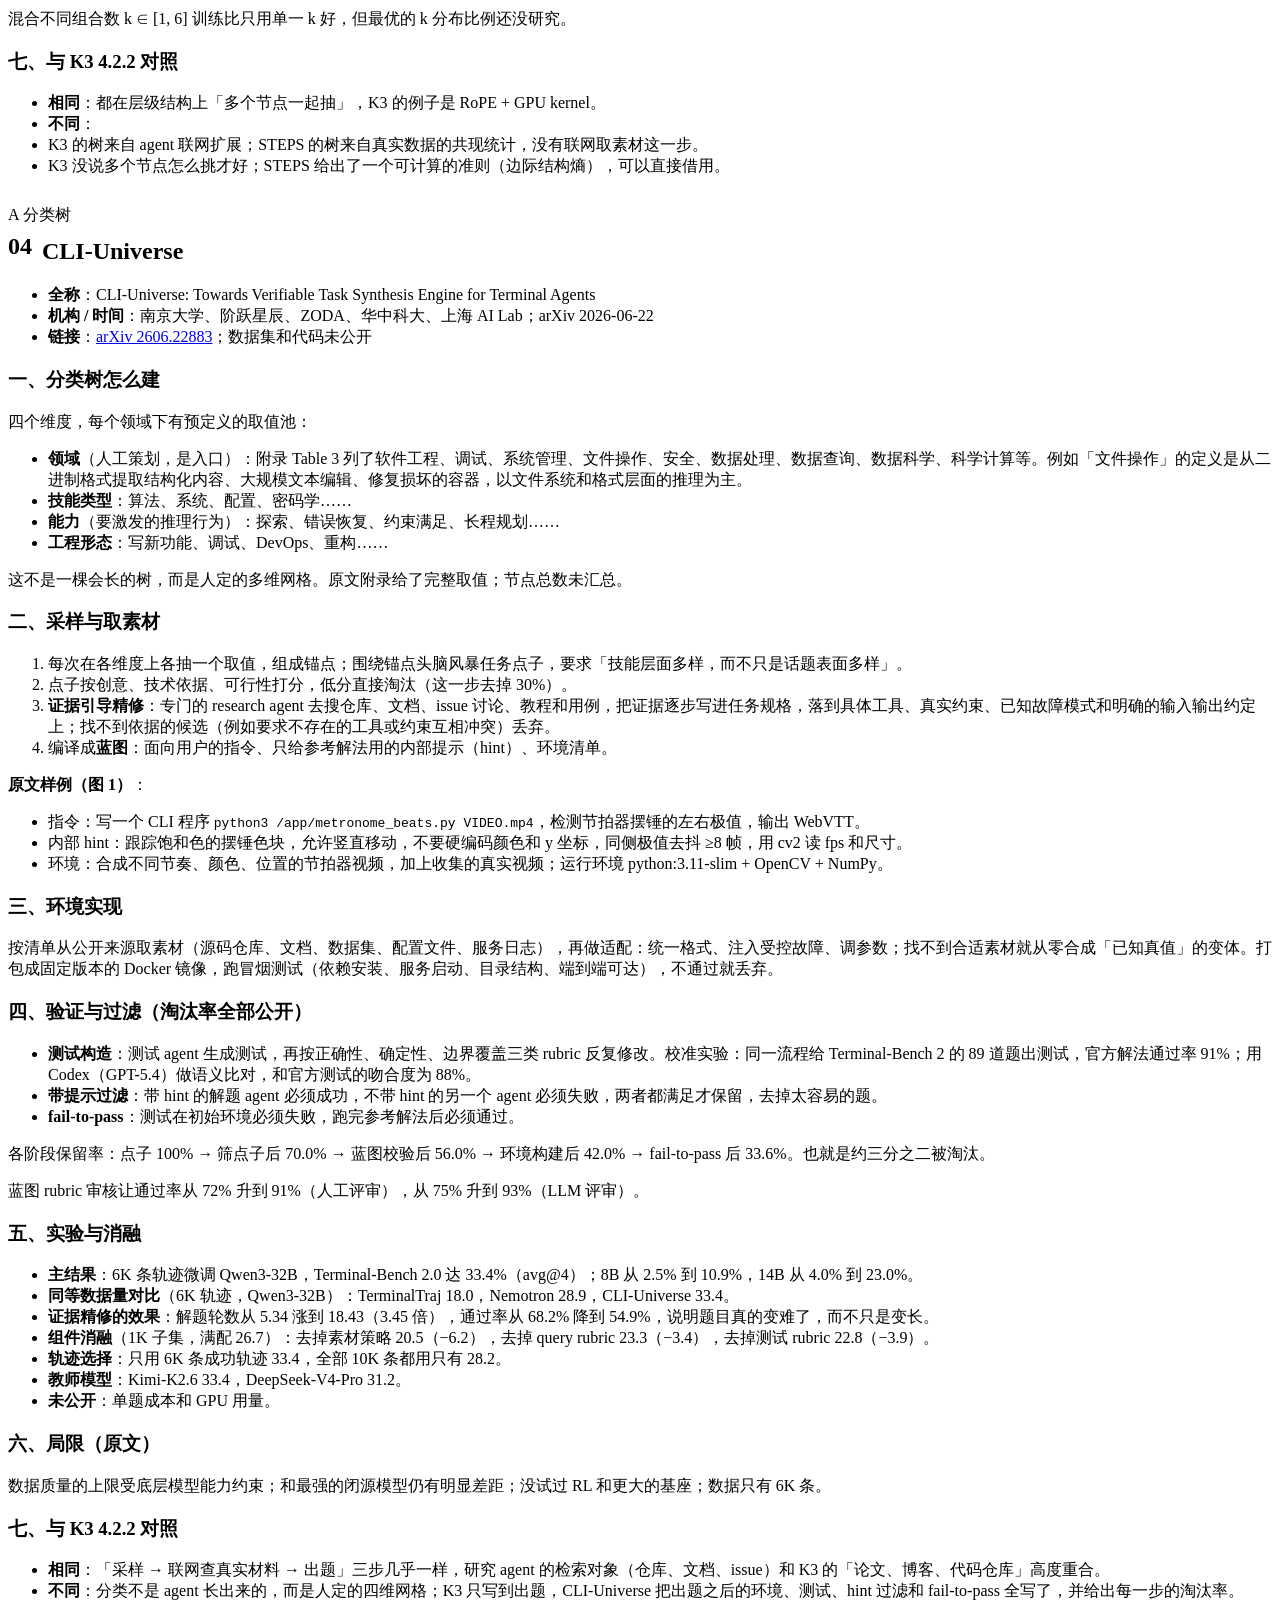
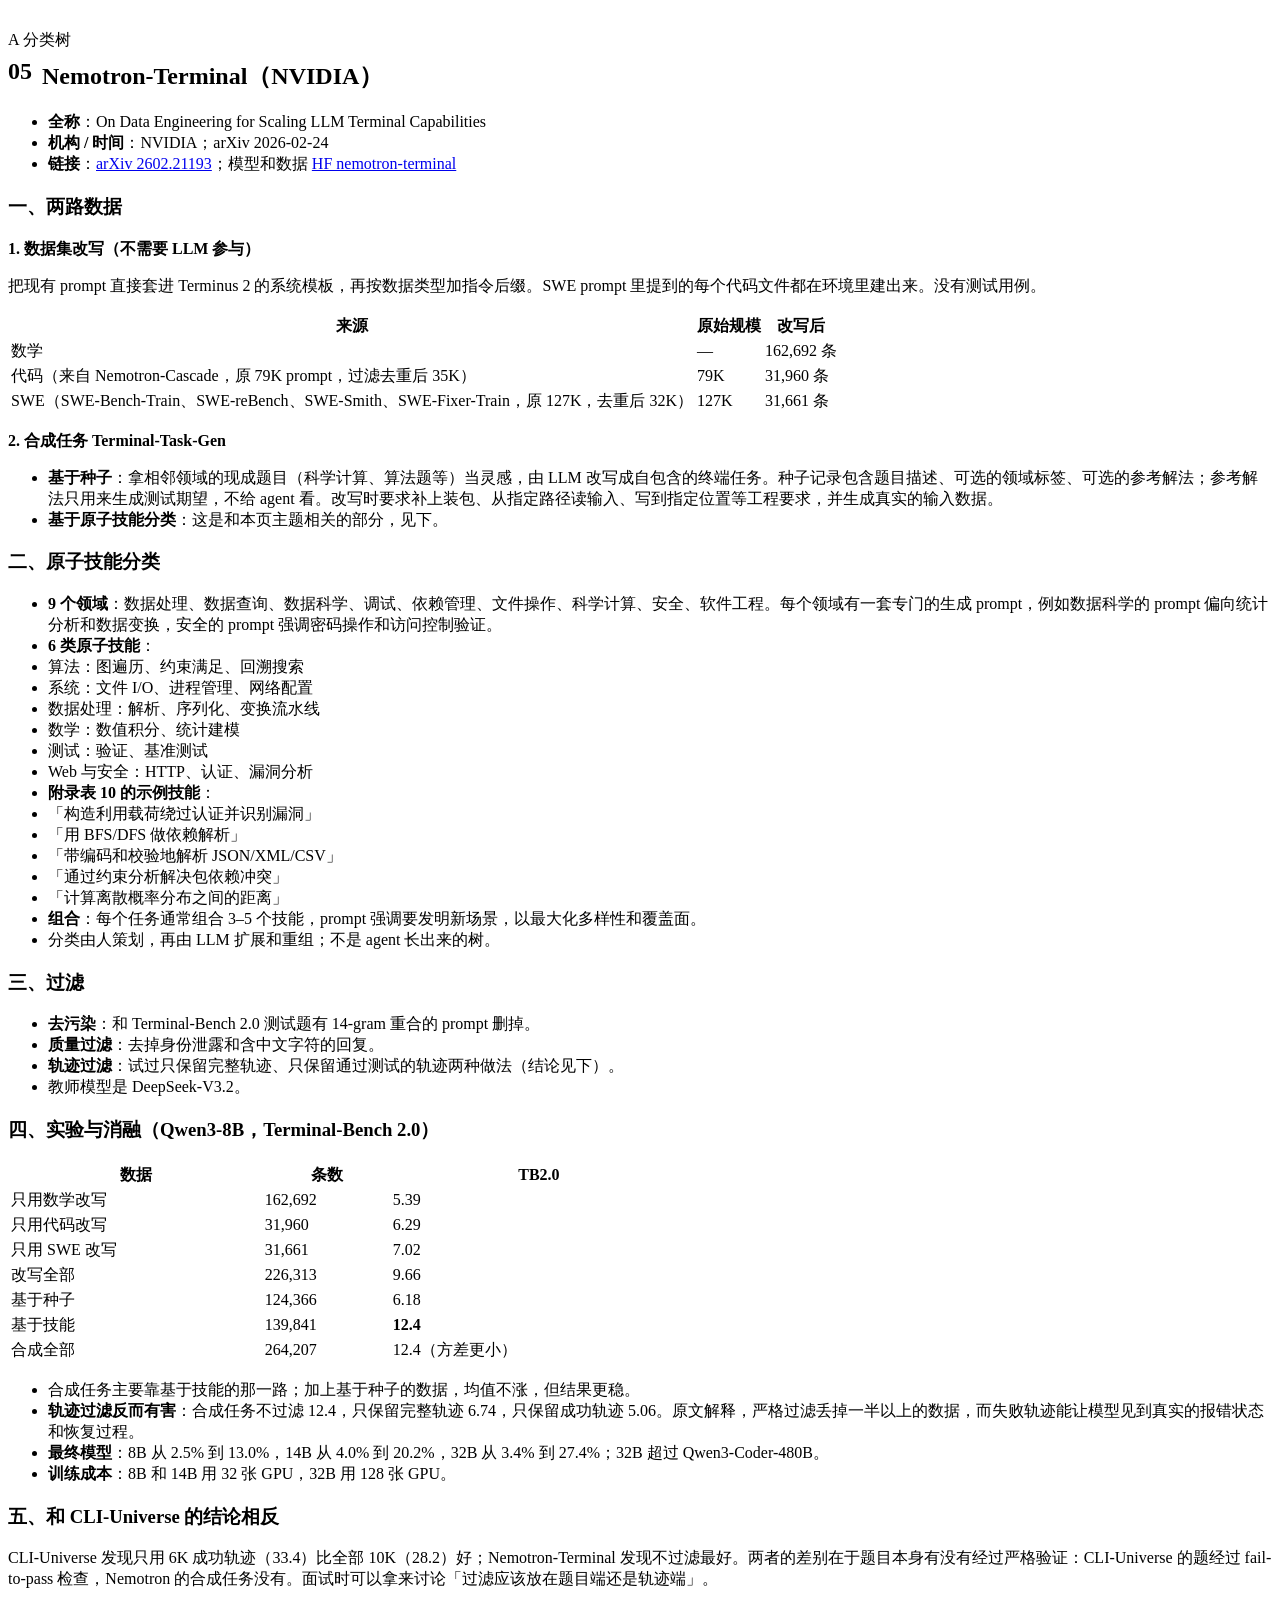
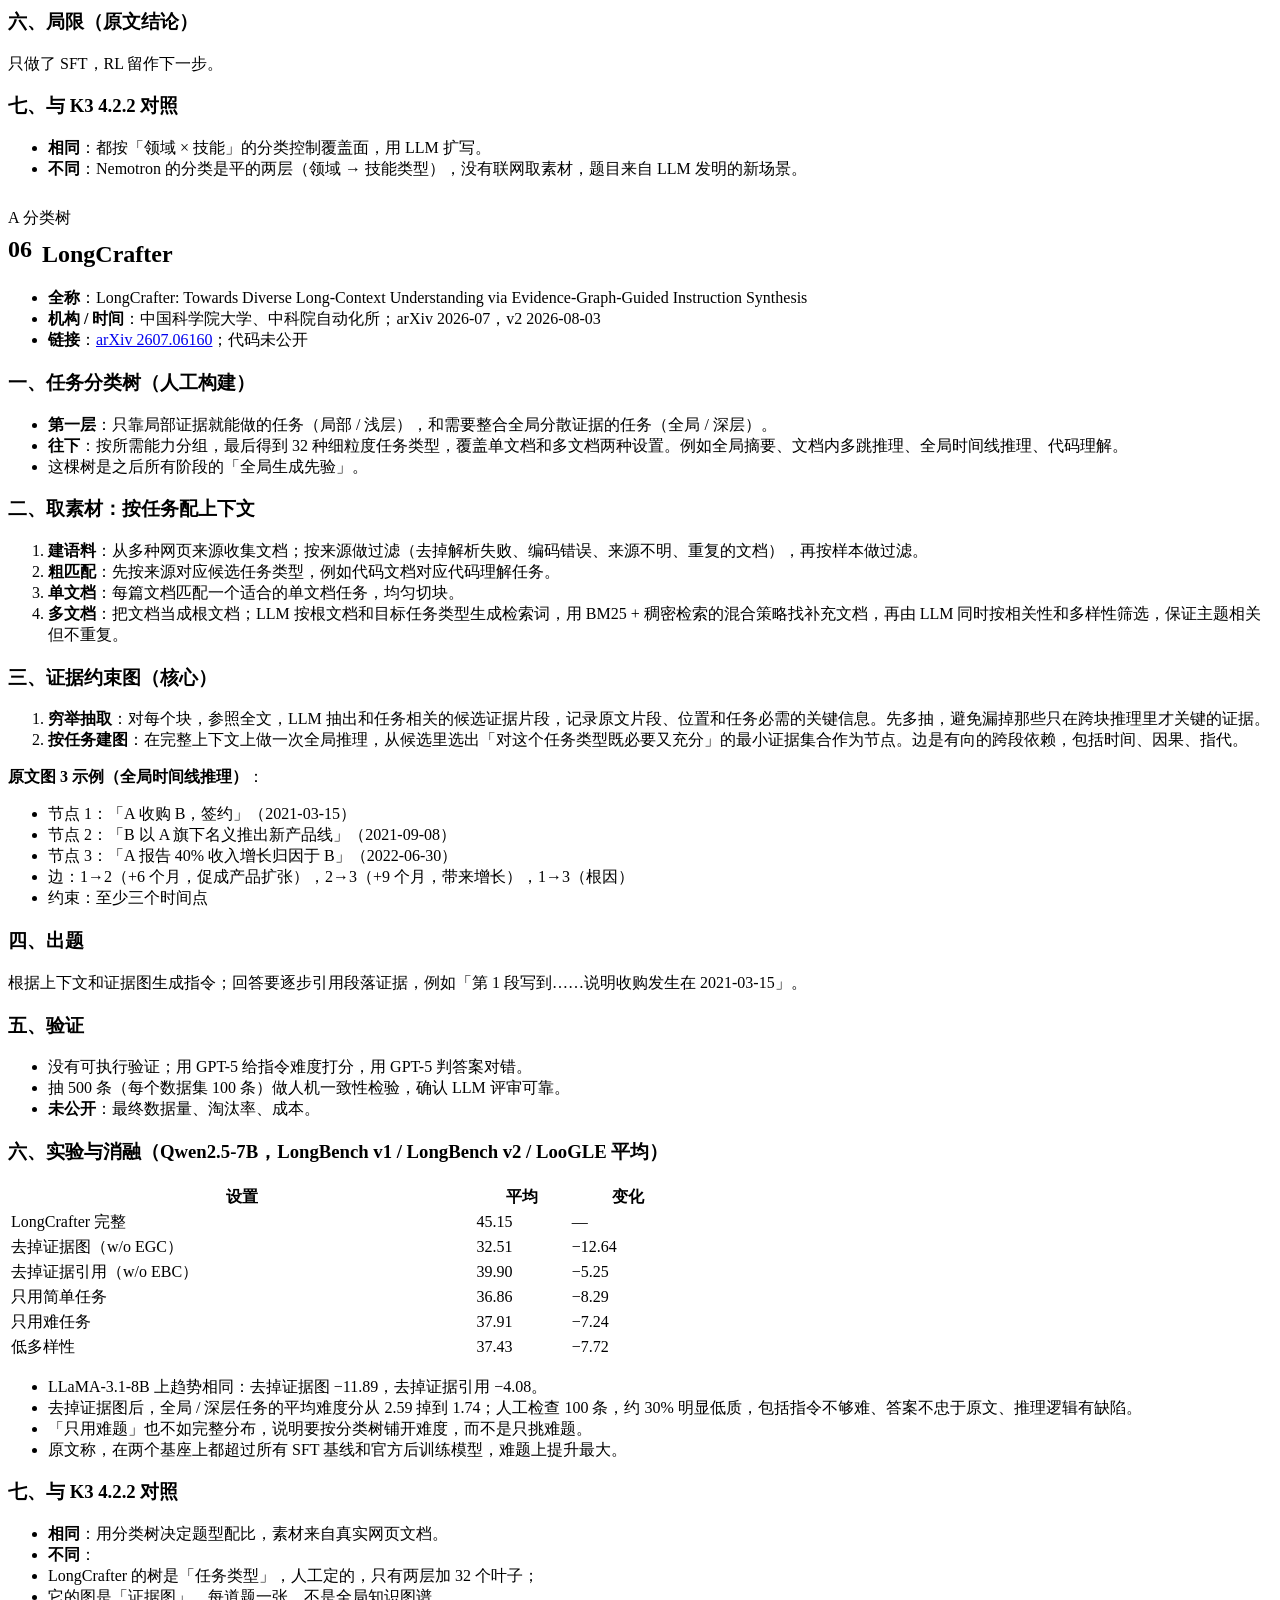
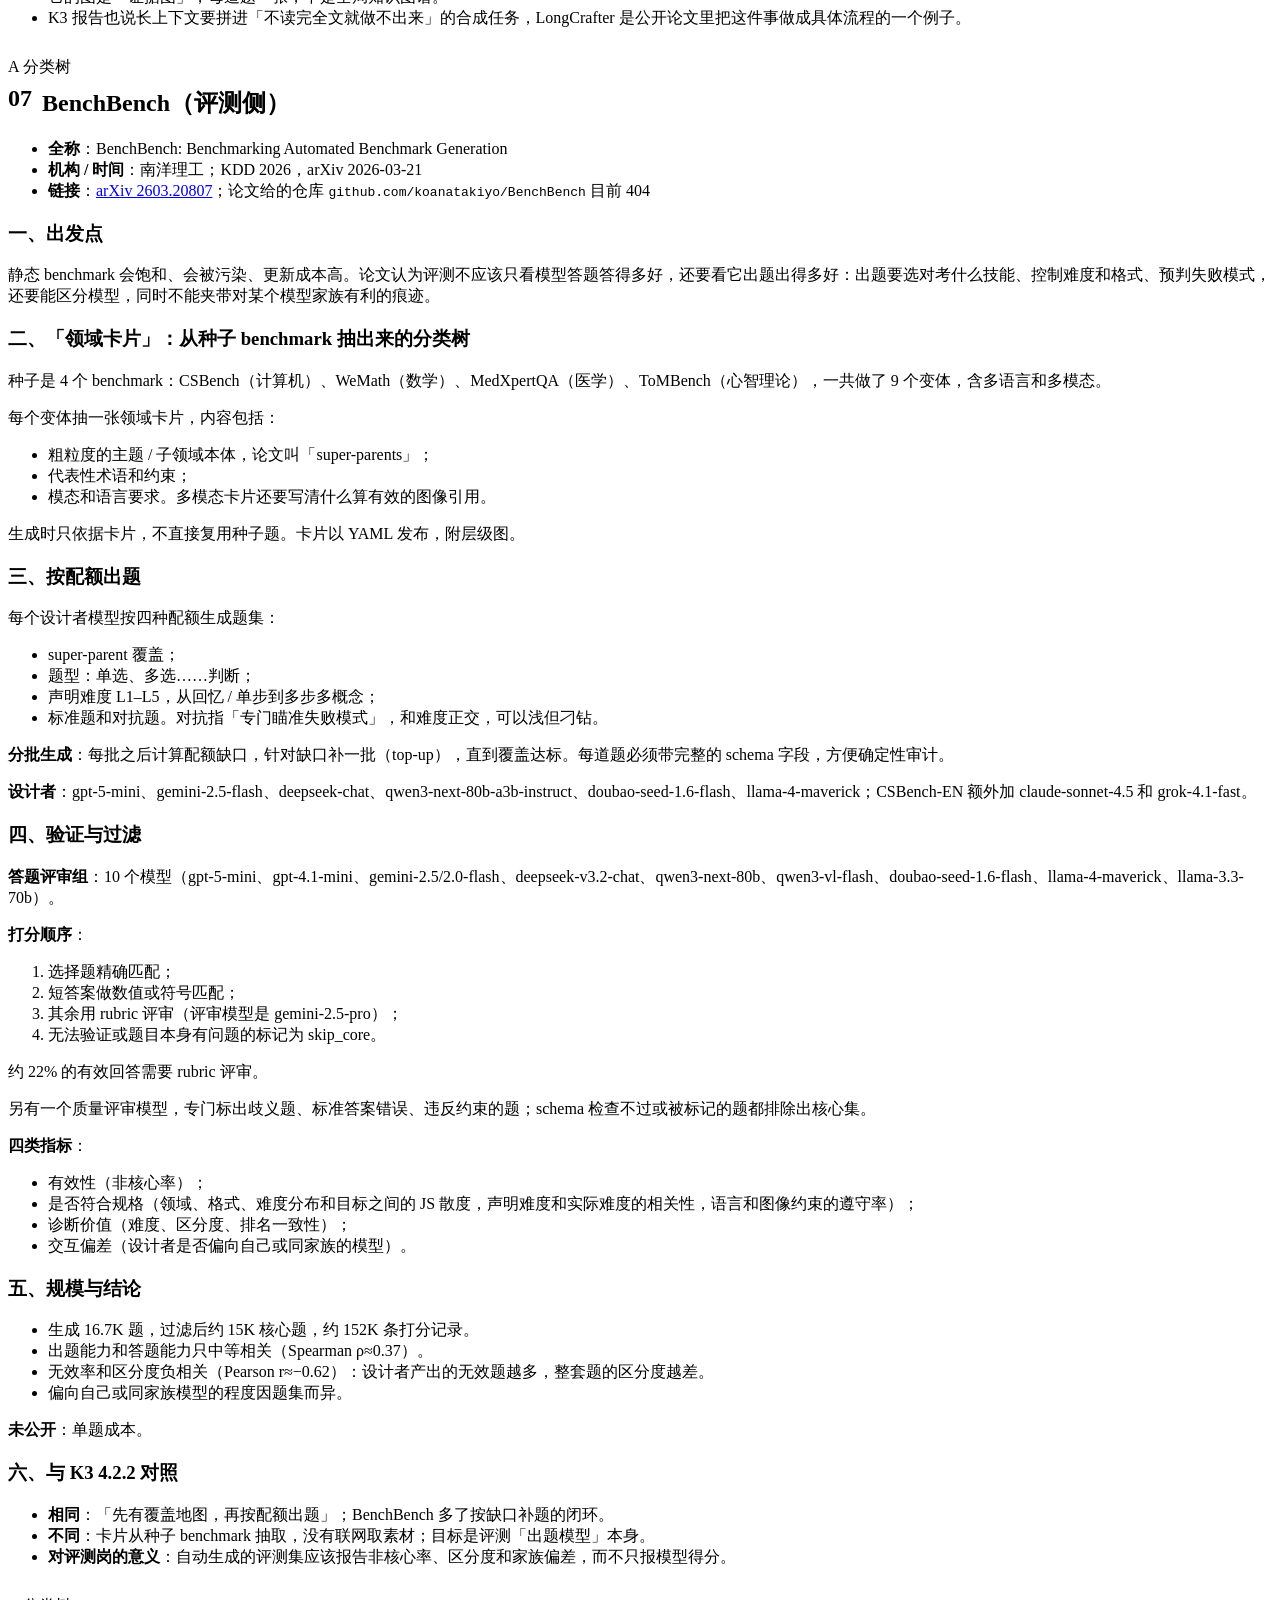
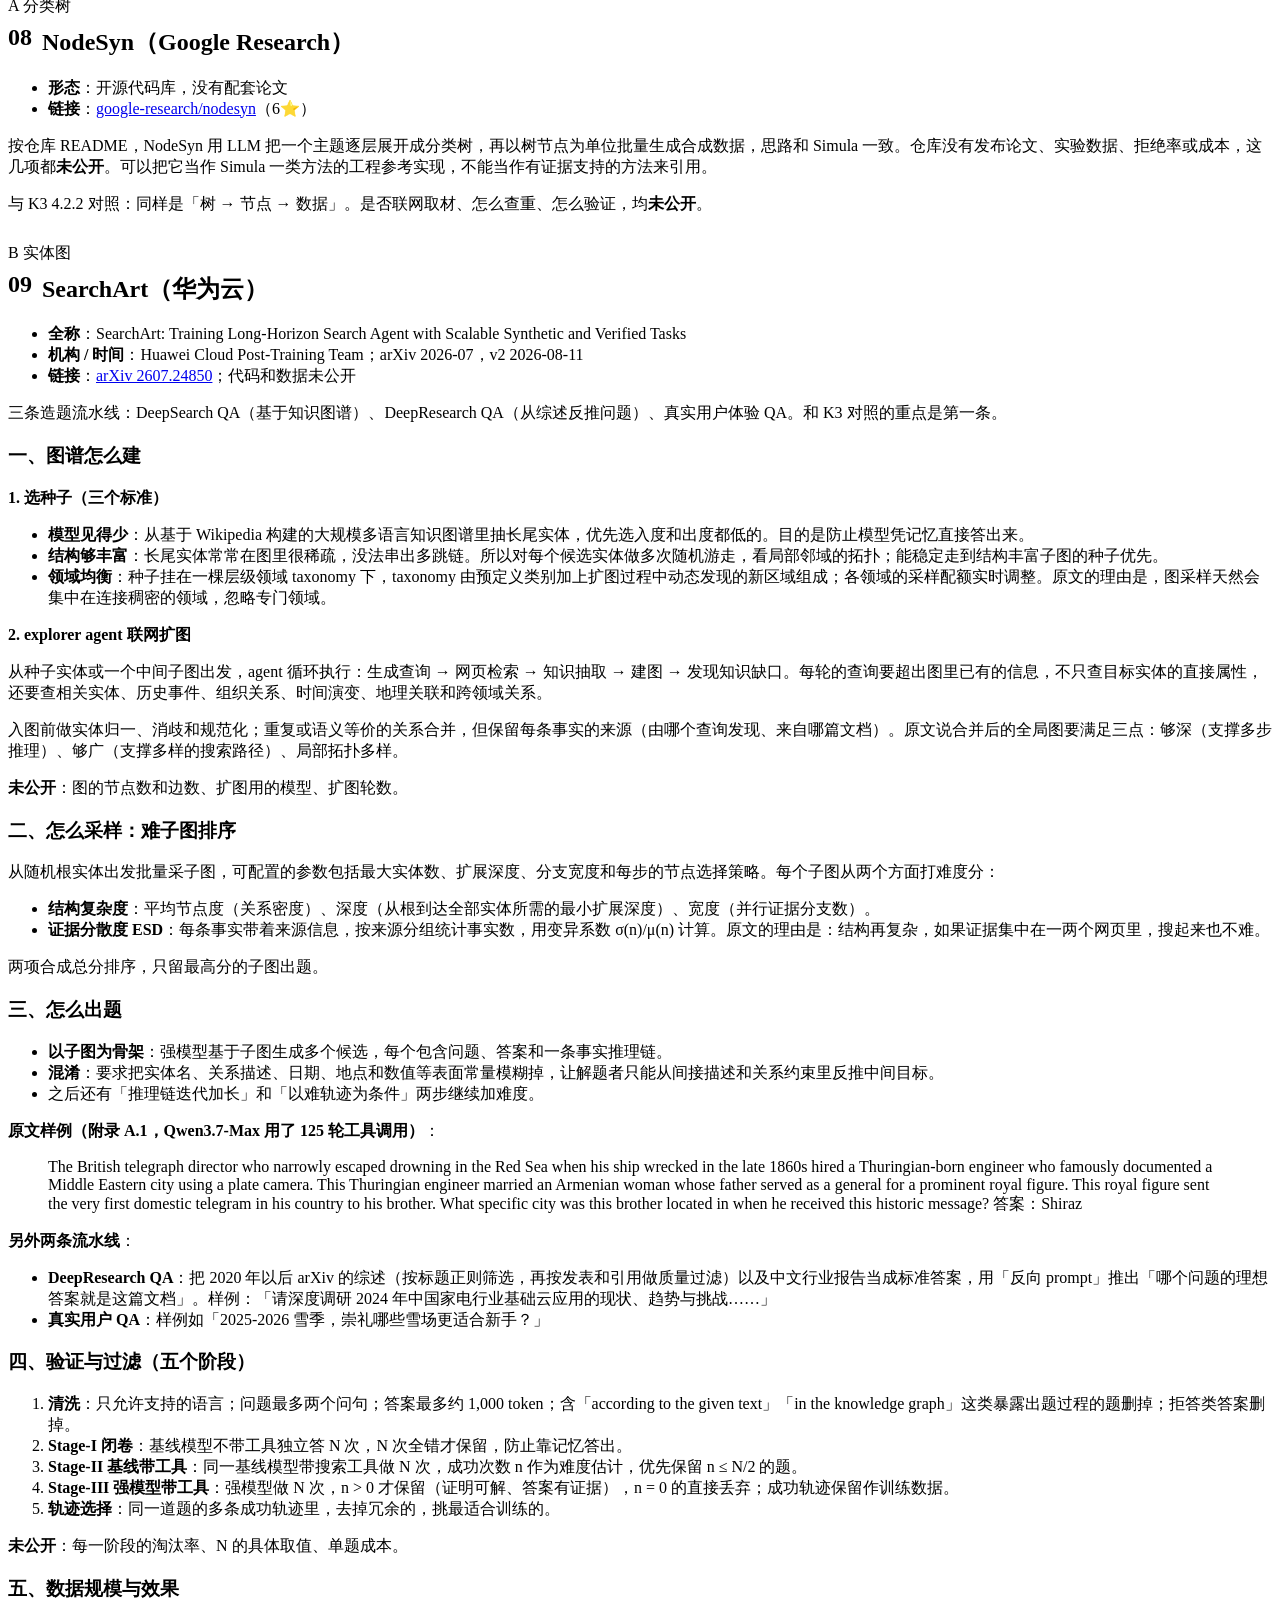
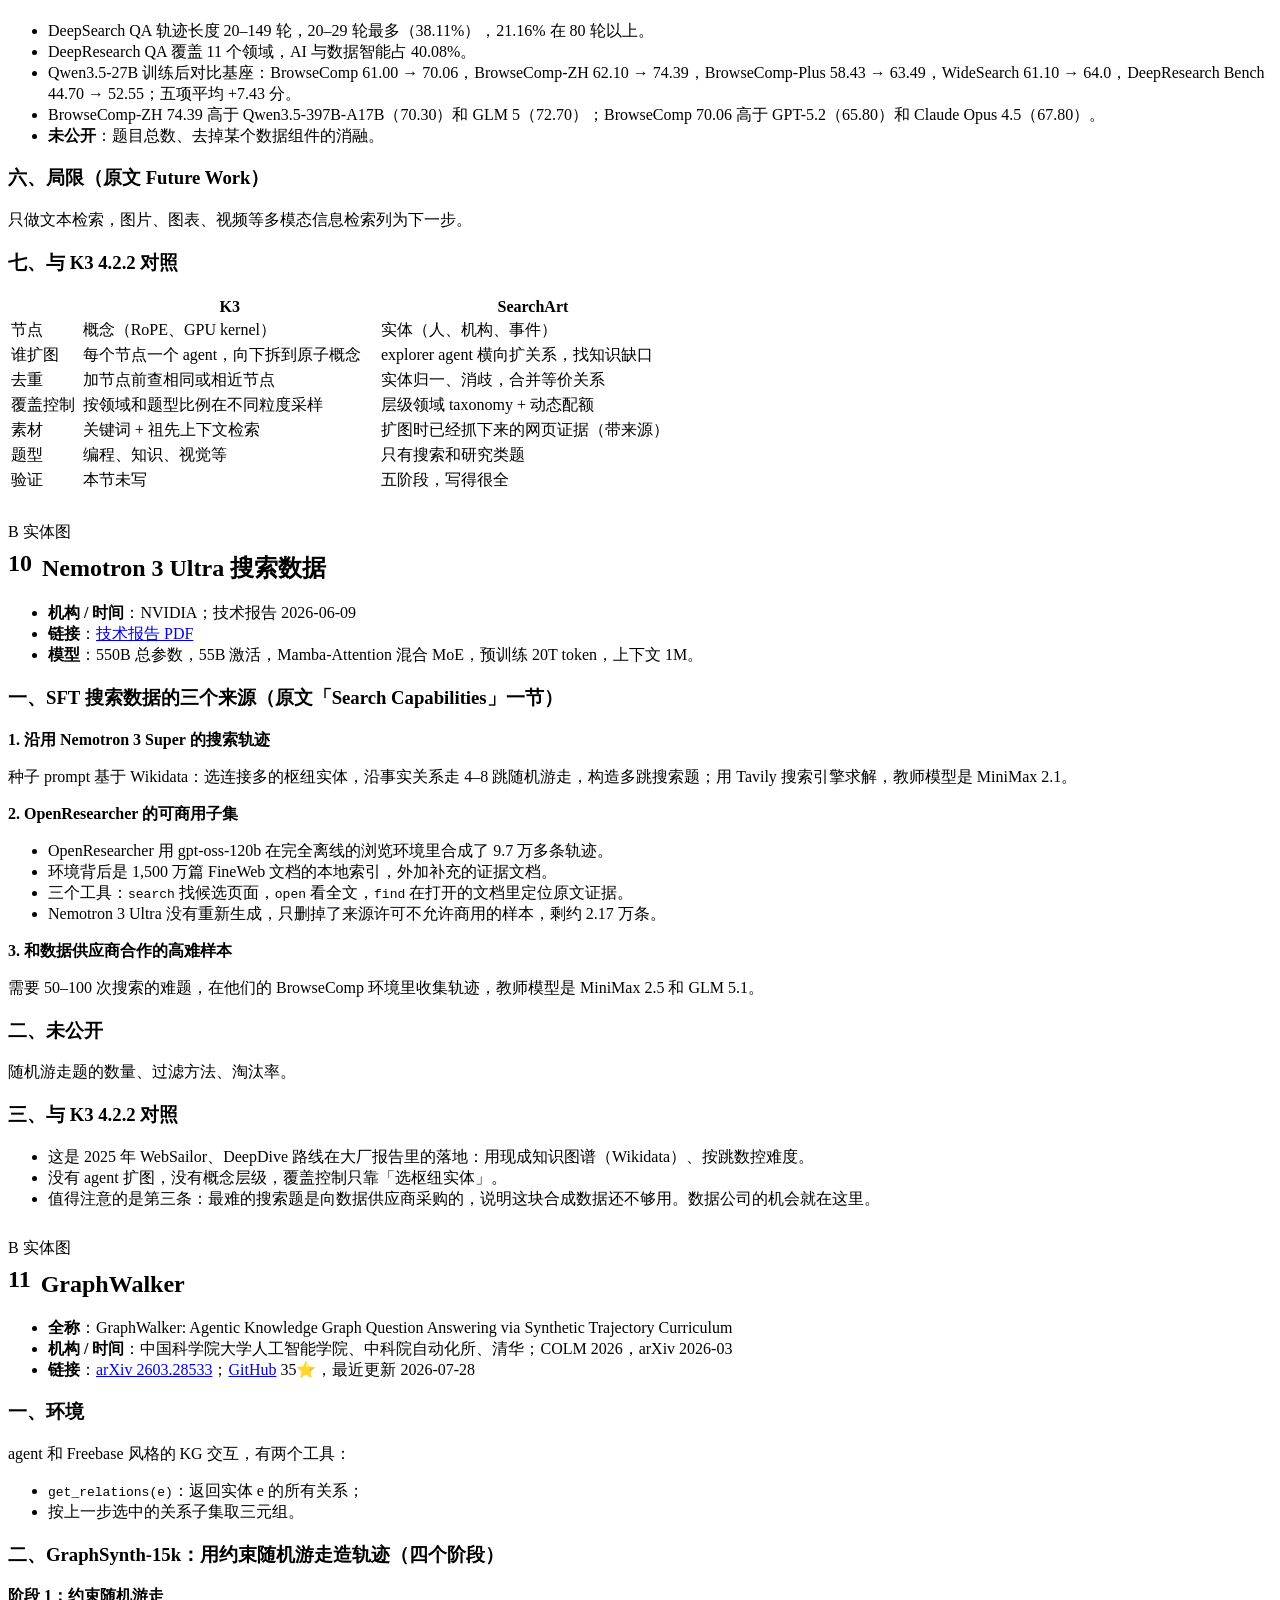
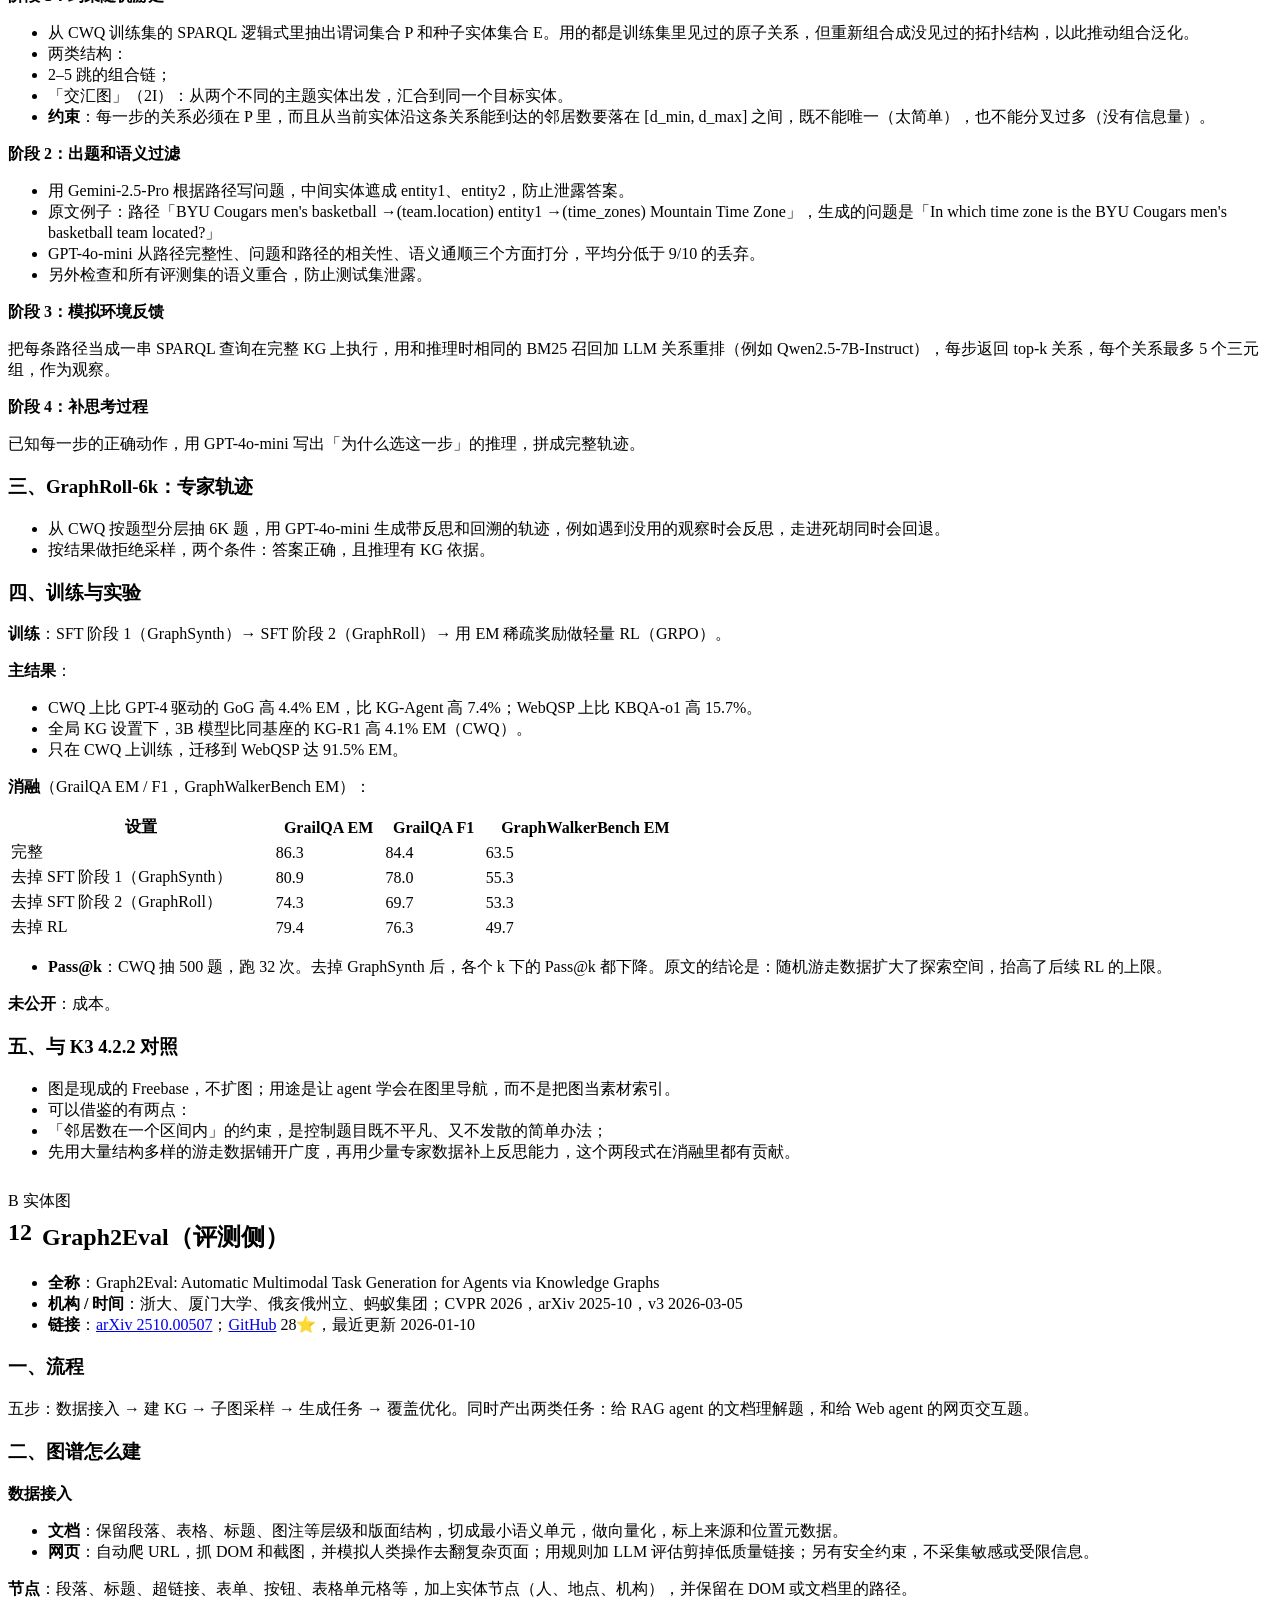
<file: kg-task-synthesis.html>
<!doctype html><html lang="zh-CN" class="no-js"><head><meta charset="utf-8">
<meta name="viewport" content="width=device-width,initial-scale=1">
<title>用知识图谱和分类树规模化造题：近一年论文与开源项目</title>
<link rel="stylesheet" href="https://psylch.github.io/assets/report.css">
<style>
.meta a{color:var(--mute)}.meta a:hover{color:var(--ink)}
.lead>p:last-child{margin:0}
.tabbar{display:flex;flex-direction:column;gap:8px;padding:0 0 18px;margin:0 0 8px;border-bottom:1px solid var(--line)}
.grp{display:flex;align-items:center;gap:12px;min-width:0}
.gl{flex:0 0 auto;min-width:84px;font:500 11px/1.6 var(--sans);color:var(--mute)}
.tabbar .tabs{margin:0;min-width:0}
@media(min-width:561px){.tabbar .tabs{flex-wrap:wrap;width:auto;border-radius:18px}}
@media(max-width:560px){.grp{flex-direction:column;align-items:flex-start;gap:4px}.gl{min-width:0}}
.panel>.meta{margin-top:28px}
.report .panel>h2{margin-top:.3em;padding-top:0;border-top:0}
.report h2 .no{margin-right:10px;font:500 13px var(--sans);color:var(--faint);vertical-align:.2em}
.art td:first-child{color:var(--ink)}
.art .table-wrap>table{min-width:680px}
.art blockquote p{margin:6px 0}
.art code{word-break:break-word}
</style>
</head><body class="report">
<main class="wide" id="top">
<a class="back" href="https://psylch.github.io/">← psylch</a>
<div class="meta">NOTES · 2026-10 · <a class="sw" href="index.html">Agent 评测论文精读 →</a></div>
<h1>用知识图谱和分类树规模化造题：近一年论文与开源项目</h1>
<div class="lead"><p>收录 2025-10 至 2026-10 期间用「知识图谱 / 概念树 / 层级 taxonomy / 工具图」来规模化合成 LLM 和 agent 训练或评测任务的工作，参照对象是 Kimi K3 技术报告 4.2.2 节。另附 2024–2025 年的奠基工作作为前史。每条的数字均出自原文；原文没写的标「未公开」。</p></div>
<nav class="tabbar"><div class="grp"><span class="gl">总览</span><div class="tabs"><a href="#t0-归类与对比表" data-t="t0-归类与对比表">归类与对比表</a></div></div><div class="grp"><span class="gl">参照</span><div class="tabs"><a href="#t1-kimi-k3-4-2-2" data-t="t1-kimi-k3-4-2-2">Kimi K3 4.2.2</a></div></div><div class="grp"><span class="gl">A 分类树</span><div class="tabs"><a href="#t2-simula-google" data-t="t2-simula-google">Simula（Google）</a><a href="#t3-steps" data-t="t3-steps">STEPS</a><a href="#t4-cli-universe" data-t="t4-cli-universe">CLI-Universe</a><a href="#t5-nemotron-terminal-nvidia" data-t="t5-nemotron-terminal-nvidia">Nemotron-Terminal（NVIDIA）</a><a href="#t6-longcrafter" data-t="t6-longcrafter">LongCrafter</a><a href="#t7-benchbench-评测侧" data-t="t7-benchbench-评测侧">BenchBench（评测侧）</a><a href="#t8-nodesyn-google-research" data-t="t8-nodesyn-google-research">NodeSyn（Google Research）</a></div></div><div class="grp"><span class="gl">B 实体图</span><div class="tabs"><a href="#t9-searchart-华为云" data-t="t9-searchart-华为云">SearchArt（华为云）</a><a href="#t10-nemotron-3-ultra-搜索数据" data-t="t10-nemotron-3-ultra-搜索数据">Nemotron 3 Ultra 搜索数据</a><a href="#t11-graphwalker" data-t="t11-graphwalker">GraphWalker</a><a href="#t12-graph2eval-评测侧" data-t="t12-graph2eval-评测侧">Graph2Eval（评测侧）</a><a href="#t13-knight-评测侧" data-t="t13-knight-评测侧">KNIGHT（评测侧）</a></div></div><div class="grp"><span class="gl">C 工具图</span><div class="tabs"><a href="#t14-skillsynth-腾讯混元" data-t="t14-skillsynth-腾讯混元">SkillSynth（腾讯混元）</a><a href="#t15-toolverse-美团-longcat" data-t="t15-toolverse-美团-longcat">ToolVerse（美团 LongCat）</a><a href="#t16-gais" data-t="t16-gais">GAIS</a><a href="#t17-firefly" data-t="t17-firefly">FireFly</a><a href="#t18-envfactory" data-t="t18-envfactory">EnvFactory</a><a href="#t19-astra-贝壳" data-t="t19-astra-贝壳">ASTRA（贝壳）</a></div></div><div class="grp"><span class="gl">D 自动建树</span><div class="tabs"><a href="#t20-atlas" data-t="t20-atlas">ATLAS</a></div></div><div class="grp"><span class="gl">前史</span><div class="tabs"><a href="#t21-2024-2025-前作精读" data-t="t21-2024-2025-前作精读">2024–2025 前作精读</a></div></div><div class="grp"><span class="gl">开源工具</span><div class="tabs"><a href="#t22-可直接用的框架" data-t="t22-可直接用的框架">可直接用的框架</a></div></div><div class="grp"><span class="gl">类比</span><div class="tabs"><a href="#t23-和植物识别数据全集" data-t="t23-和植物识别数据全集">和植物识别数据全集</a></div></div><div class="grp"><span class="gl">面试</span><div class="tabs"><a href="#t24-可以讲的观点" data-t="t24-可以讲的观点">可以讲的观点</a></div></div></nav>
<div class="art"><section class="panel" id="t0-归类与对比表"><div class="meta">总览</div><h2><span class="no">00</span>归类与对比表</h2><h3>按方法归类</h3>
<ul>
<li><strong>A. 概念 / 能力分类树驱动出题</strong>（和 K3 最像：先画覆盖地图，再按配额采样）：Simula（Google）、STEPS、CLI-Universe、Nemotron-Terminal、LongCrafter、BenchBench（评测侧）、NodeSyn（评测侧开源）。</li>
<li><strong>B. 实体图 / 证据图驱动深度搜索题</strong>：SearchArt（华为云）、Nemotron 3 Ultra 搜索数据、GraphWalker、Graph2Eval、KNIGHT；前史是 WebSailor、DeepDive、WebShaper。</li>
<li><strong>C. 工具图 / 技能图驱动 agent 任务</strong>：SkillSynth（腾讯混元）、ToolVerse（美团 LongCat）、GAIS、FireFly、EnvFactory、ASTRA（贝壳）。</li>
<li><strong>D. 由 agent 自动长出分类树</strong>（只建树，不造题，但方法可直接借用）：ATLAS。</li>
</ul>
<h3>对比表</h3>
<div class="table-wrap"><table>
<thead>
<tr>
<th>名称</th>
<th>机构</th>
<th>时间</th>
<th>图 / 树是什么</th>
<th>谁来建</th>
<th>取素材</th>
<th>怎么验题</th>
<th>规模 / 效果</th>
</tr>
</thead>
<tbody>
<tr>
<td>Kimi K3 4.2.2</td>
<td>Moonshot</td>
<td>2026-07</td>
<td>自增长 DAG 知识图谱</td>
<td>agent 递归拆分</td>
<td>关键词 + 祖先上下文检索网页、论文、代码</td>
<td>本节未写</td>
<td>未公开</td>
</tr>
<tr>
<td>Simula</td>
<td>Google / EPFL</td>
<td>2026-03</td>
<td>多个「变化因子」各自展开成分类树</td>
<td>LLM Best-of-N 提案 + 批评者修树，用户定深度</td>
<td>无需种子数据，按采样策略组合节点</td>
<td>逐条批评 + 双重批评，不过则拒绝或修改</td>
<td>Gemma 3 4B 在 GSM8k、Global MMLU、CTI、LEXam 上验证；每条推理调用最多为基线 5 倍</td>
</tr>
<tr>
<td>STEPS</td>
<td>北航 / 智源</td>
<td>2026-01</td>
<td>技能分层 taxonomy</td>
<td>从技能共现图按结构熵自动归并</td>
<td>组合技能节点</td>
<td>无单独质量过滤</td>
<td>4K 条；Mistral-7B AlpacaEval 2.0 LC 24.42（Instruct-SkillMix 22.63，Alpaca 52K 5.38）</td>
</tr>
<tr>
<td>CLI-Universe</td>
<td>南大 / 阶跃 / 上海 AI Lab 等</td>
<td>2026-06</td>
<td>四维能力 taxonomy</td>
<td>人定领域 + 预定义取值池</td>
<td>deep research 查仓库、文档、issue</td>
<td>Docker 执行 + hint 过滤 + fail-to-pass，保留 33.6%</td>
<td>6K 轨迹；Qwen3-32B 在 TB2 达 33.4%（用全部 10K 轨迹只有 28.2）</td>
</tr>
<tr>
<td>Nemotron-Terminal</td>
<td>NVIDIA</td>
<td>2026-02</td>
<td>原子技能 taxonomy + 9 个领域</td>
<td>每个领域一套专门技能</td>
<td>现有数据集改写 + 按技能生成</td>
<td>只做质量过滤；轨迹过滤反而有害（不过滤 12.4，只留成功 5.06）</td>
<td>32B 在 TB2 从 3.4% 到 27.4%，超过 Qwen3-Coder-480B</td>
</tr>
<tr>
<td>LongCrafter</td>
<td>中科院</td>
<td>2026-07</td>
<td>文档内事件证据图</td>
<td>LLM 抽取</td>
<td>多源网页语料</td>
<td>GPT-5 判难度和答案，500 条人机一致性检验</td>
<td>去掉证据图难度分 2.59 → 1.74；数据量未公开</td>
</tr>
<tr>
<td>BenchBench（评测侧）</td>
<td>南洋理工</td>
<td>2026-03</td>
<td>评测规格 taxonomy</td>
<td>模型当出题者</td>
<td>按规格出题</td>
<td>多标准校验，无效题标 skip_core</td>
<td>16.7K 题，过滤后约 15K；出题与答题能力 ρ≈0.37</td>
</tr>
<tr>
<td>NodeSyn（评测侧开源）</td>
<td>Google Research</td>
<td>—</td>
<td>主题分类树</td>
<td>LLM 逐层展开</td>
<td>未公开</td>
<td>未公开</td>
<td>无论文，仓库 6⭐</td>
</tr>
<tr>
<td>SearchArt</td>
<td>华为云</td>
<td>2026-07</td>
<td>web 扩展的知识图谱 + 层级领域 taxonomy</td>
<td>explorer agent 迭代扩图</td>
<td>抽难子图做上下文</td>
<td>闭卷全错 → 基线带工具 → 强模型可解，五阶段过滤</td>
<td>Qwen3.5-27B BrowseComp 61.00 → 70.06，BrowseComp-ZH 62.10 → 74.39</td>
</tr>
<tr>
<td>Nemotron 3 Ultra 搜索数据</td>
<td>NVIDIA</td>
<td>2026-06</td>
<td>Wikidata</td>
<td>现成知识图谱</td>
<td>选枢纽实体，走 4–8 跳</td>
<td>未单列</td>
<td>沿用 OpenResearcher 轨迹约 2.17 万条；最难的题外购；随机游走题量未公开</td>
</tr>
<tr>
<td>GraphWalker</td>
<td>中科院自动化所</td>
<td>2026-03</td>
<td>KG</td>
<td>现成 KG</td>
<td>约束随机游走</td>
<td>拒绝采样：答案正确且有 KG 依据</td>
<td>15K + 6K 轨迹；CWQ 比 GoG 高 4.4% EM，迁移 WebQSP 91.5%</td>
</tr>
<tr>
<td>Graph2Eval</td>
<td>浙大 / 蚂蚁</td>
<td>2025-10</td>
<td>多源数据建的 KG</td>
<td>自动抽取</td>
<td>子图采样 + 模板 + meta-path</td>
<td>可达性、LLM 打分、相似度过滤</td>
<td>1,319 题（文档 1,002 + 网页 317）；一致性 +20%，可解性 +17%</td>
</tr>
<tr>
<td>KNIGHT（评测侧）</td>
<td>德黑兰大学等</td>
<td>2026-02</td>
<td>按主题建的 KG</td>
<td>LLM 检索 + 生成，固定深度上限</td>
<td>Wikipedia 稠密检索</td>
<td>可追溯重合度 ≥ 0.35 + 五条验证标准</td>
<td>3 个领域 6 个选择题集；模型排名与 MMLU 类一致</td>
</tr>
<tr>
<td>SkillSynth</td>
<td>腾讯混元</td>
<td>2026-04</td>
<td>场景为节点、技能为边的图</td>
<td>从 ClawHub 和 GitHub 收技能后自动连边</td>
<td>访问计数加权游走 → 规划 / 实现分开</td>
<td>oracle 可解 + rubric 质量</td>
<td>82,073 场景 / 57,214 技能；3,560 题，95.7% 过 oracle、92.0% 双过；每题 $27.3</td>
</tr>
<tr>
<td>ToolVerse</td>
<td>美团 LongCat</td>
<td>2026-07</td>
<td>工具依赖 DAG</td>
<td>LLM 推断依赖</td>
<td>动态解锁采样</td>
<td>单测过滤约 20% 工具集；Pass@8 至少一次满分</td>
<td>422 环境 / 4,438 工具 / 2,987 条；ACEBench-Agent +15.15</td>
</tr>
<tr>
<td>GAIS</td>
<td>人大 / 腾讯</td>
<td>2026-06</td>
<td>工具依赖图</td>
<td>从真实 MCP 服务器建</td>
<td>锚点工具出发走图 + 对抗策略</td>
<td>单元测试 + 状态和回复双检查</td>
<td>707 仓库 / 9,488 工具（原 1,174 / 14,395）</td>
</tr>
<tr>
<td>FireFly</td>
<td>东北大学等</td>
<td>2026-05</td>
<td>工具两两兼容图</td>
<td>按 schema 判断</td>
<td>采样子 DAG，先探索真实 API 再倒推题目</td>
<td>LLM 五条标准，约淘汰一半</td>
<td>5,144 题 / 993 工具；约 $47K、235 亿 token；4B pass@1 28.1% → 41.5%（Sonnet 4.6 为 42.2%，自测集）</td>
</tr>
<tr>
<td>EnvFactory</td>
<td>港科广 / 华为</td>
<td>2026-05</td>
<td>工具依赖图</td>
<td>语义匹配 + LLM 修正</td>
<td>拓扑感知采样</td>
<td>沙盒执行</td>
<td>85 环境 / 842 工具 / 2,575 条轨迹；BFCLv3 最多 +15%</td>
</tr>
<tr>
<td>ASTRA</td>
<td>贝壳</td>
<td>2026-01</td>
<td>工具调用图</td>
<td>基于真实 MCP（1,585 服务器 / 19,036 工具）</td>
<td>静态拓扑生成轨迹</td>
<td>依赖验证 + 规则可验证环境</td>
<td>Qwen3-14B/32B 在 BFCL-MT、τ²-Bench、ACEBench 同参数量最好；已开源</td>
</tr>
<tr>
<td>ATLAS</td>
<td>中科院软件所等</td>
<td>2026-10（ASE 2026）</td>
<td>GitHub 仓库层级 taxonomy</td>
<td>Designer + Classifier 两个 agent 迭代修树</td>
<td>54,387 个仓库</td>
<td>分类失败驱动修维度，MECE 校验</td>
<td>36,986 节点；TQF 83.13%，超最强基线 15 个点；全量约 $1,500</td>
</tr>
</tbody>
</table></div></section><section class="panel" id="t1-kimi-k3-4-2-2"><div class="meta">参照</div><h2><span class="no">01</span>Kimi K3 4.2.2</h2><p><strong>做法（原文）</strong>：建一张「自我演化、层级组织」的知识图谱，覆盖知识密集和编程领域。</p>
<ul>
<li>结构是 DAG，人只给粗种子节点，例如 CS/AI、生物医学、编程、数学、物理、化学、人文。</li>
<li>每个节点交给一个 agent，先多轮联网搜索把概念查清，再加更细的子概念；加之前先在图里找相同或相近的节点复用；边永远从粗指向细；新节点再分给新 agent，直到 agent 判断概念「足够原子」。</li>
<li>造题三步：按领域和题型比例在不同粒度采样关键词（可多个相关关键词一起抽）→ 关键词拼上祖先节点的上下文作为检索词，去网上取公开论文、博客、代码仓库 → 合成 agent 按指定题型（编程、知识、视觉等）出题。</li>
</ul>
<p><strong>未公开</strong>：节点数、层数、每类题量、合成题的校验方法。</p>
<p>下面每条都和这四个要素对照：<strong>图谱怎么建 / 怎么采样 / 素材从哪来 / 怎么验题</strong>。</p></section><section class="panel" id="t2-simula-google"><div class="meta">A 分类树</div><h2><span class="no">02</span>Simula（Google）</h2><ul>
<li><strong>全称</strong>：Reasoning-Driven Synthetic Data Generation and Evaluation</li>
<li><strong>机构 / 时间</strong>：Google、Google DeepMind、EPFL；TMLR 2026-03，arXiv 2026-03-31</li>
<li><strong>链接</strong>：<a href="https://arxiv.org/abs/2603.29791">arXiv 2603.29791</a>；<a href="https://openreview.net/forum?id=NALsdGEPhB">OpenReview</a>。社区复现 <a href="https://github.com/Mercity-AI/Simula">Mercity-AI/Simula</a>（6⭐，不是官方代码）</li>
</ul>
<h3>一、问题</h3>
<p>原文的例子：要造一个「关于猫的故事」数据集，描述本身是欠定的，没法穷举所有符合描述的数据集，所以也无法回答「我造出来的这批数据覆盖了哪一块」。随机采样没有全局覆盖的概念；用分类树就能把覆盖变成可以度量、可以规划的东西。</p>
<p>论文把「好数据」拆成三个维度：</p>
<ul>
<li><strong>质量</strong>：例如分类器训练数据应包含被部分遮挡或在阴影里的猫；</li>
<li><strong>复杂度</strong>；</li>
<li><strong>多样性</strong>，又分全局和局部。全局指是否覆盖了主要因子（猫的品种、颜色、环境），局部指同一个因子组合下有多少种不同演绎（一只红猫躺在沙发上的不同写法）。</li>
</ul>
<h3>二、分类树怎么建</h3>
<ol>
<li><strong>找变化因子</strong>：推理模型根据用户描述 y 和 / 或一份目标分布样本 S 提出若干变化因子，可以由模型或人接受或拒绝。</li>
<li><strong>每个因子展开成一棵树</strong>：按用户指定的深度广度优先展开。例子：猫 → domestic → shorthair → British shorthair。</li>
<li><strong>防止「漏枝」</strong>：原文图 1 专门画了逐层丢失覆盖的情况（例如漏掉「大型野生猫」这一支）。解决办法是每个节点交替做三步：
   - <strong>Best-of-N 提案</strong>：给定节点、它的祖先和兄弟节点，让模型提 N 次子节点，扩大候选覆盖面、照顾边缘情况；
   - <strong>批评</strong>：另一次调用让模型当批评者，对候选做增、删、合并、编辑，提升完整性、合理性和具体性（利用生成和批评之间的能力差）；
   - <strong>层级规划（可选）</strong>：一层全部生成完后，先为下一层写一份「计划」，保证并行展开时同一层的粒度一致。</li>
</ol>
<h3>三、怎么采样</h3>
<ul>
<li><strong>采样策略（管全局多样性）</strong>：模型先制定策略，规定哪些树一起采、各占多少权重，把互相兼容的子集分到一组，避免不合逻辑的组合。原文例子：「儿童内容」策略只组合简单主题和适龄格式，排除成人主题，就不会生成给幼儿看的恐怖小说。</li>
<li><strong>从节点到 meta prompt</strong>：采到的节点相当于数据点的「需求」，例如 {house cat, poem, travel enthusiast} 变成「Compose an exciting haiku about a house cat who goes on an adventure.」</li>
<li><strong>覆盖比例的算法</strong>：要 100 条数据而有 200 个独特节点组合，全局覆盖率只有 0.5；要 800 条，每个组合可以出 4 个 meta prompt，覆盖全部空间，并逐步提高局部多样性。</li>
<li><strong>防模式坍缩</strong>：每个组合的 prompt 一多就容易越来越像，所以一次生成多个再抽取；样本量很大时改成把之前的生成结果放进上下文，顺序生成。</li>
<li><strong>加难（complexification）</strong>：按用户设定的比例 c，让模型在满足原有需求的前提下提高 prompt 和输出的复杂度。</li>
</ul>
<h3>四、验证</h3>
<ul>
<li><strong>逐条批评</strong>：把生成时用的 meta prompt 给模型，要求给出解释和二元判断。例如检查那首俳句里的猫是不是家猫、是不是俳句、有没有冒险。</li>
<li><strong>双重批评</strong>：对有标准答案的任务（分类、选择题），分别独立评估「是否正确」和「是否错误」，以减轻顺从偏差。</li>
<li>判断为否就拒绝，或根据解释自动修改后再评一次。</li>
<li>原文图 3 显示，模型给出的复杂度和人工判断一致，被拒绝的样本普遍更难。</li>
</ul>
<h3>五、实验</h3>
<ul>
<li><strong>设置</strong>：学生模型 Gemma 3 4B，教师 Gemini 2.5 Flash（非思考模式）。GSM8k、Global MMLU 用预训练版起步，较新的冷门数据集 CTI-MCQ、CTI-RCM、LEXam 用指令版。每个配置用不同随机种子做 10 次 LoRA 微调，报告均值和 95% 置信区间。</li>
<li><strong>复杂度消融</strong>：按每个分类节点内的复杂度分数切成低（后 40%）、高（前 40%）、全部三组。</li>
<li><strong>结论</strong>：复杂度和多样性对下游的影响取决于领域、模型、用途和规模，没有「银弹」。完整 Simula 训出的学生模型持续更好，换优化器（Muon）也成立。</li>
<li><strong>成本</strong>：Simula 每个数据点的推理调用最多是基线的 5 倍；但原文认为，算上训练成本，数据量更小、质量更高反而更省。</li>
</ul>
<h3>六、与 K3 4.2.2 对照</h3>
<div class="table-wrap"><table>
<thead>
<tr>
<th></th>
<th>K3</th>
<th>Simula</th>
</tr>
</thead>
<tbody>
<tr>
<td>树从哪来</td>
<td>agent 联网搜索后往下拆</td>
<td>推理模型凭知识展开，可参考样本 S</td>
</tr>
<tr>
<td>防漏和防重</td>
<td>加节点前查重复</td>
<td>Best-of-N 提案 + 批评者增删合并 + 层级规划</td>
</tr>
<tr>
<td>停止条件</td>
<td>agent 判断够原子</td>
<td>用户指定深度</td>
</tr>
<tr>
<td>采样</td>
<td>按领域和题型比例、多粒度、多节点组合</td>
<td>采样策略（树组合 + 权重），可算覆盖率</td>
</tr>
<tr>
<td>素材</td>
<td>真实网页、论文、代码</td>
<td>无，纯生成</td>
</tr>
<tr>
<td>验证</td>
<td>本节未写</td>
<td>逐条批评 + 双重批评</td>
</tr>
</tbody>
</table></div>
<p>Simula 是把「分类树驱动造数据」写得最系统的方法论文。它和 K3 的根本区别是不取真实素材。所以在冷门、时效性强的领域（例如它用的 CTI 威胁情报和 LEXam 法律题），K3 那种联网取材的做法更可靠。</p></section><section class="panel" id="t3-steps"><div class="meta">A 分类树</div><h2><span class="no">03</span>STEPS</h2><ul>
<li><strong>全称</strong>：Towards Compositional Generalization of LLMs via Skill Taxonomy Guided Data Synthesis（Skill Taxonomy–guided Entropy-based Post-training data Synthesis）</li>
<li><strong>机构 / 时间</strong>：北航、智源、北理工、中科院计算所；arXiv 2026-01</li>
<li><strong>链接</strong>：<a href="https://arxiv.org/abs/2601.03676">arXiv 2601.03676</a>；<a href="https://openreview.net/forum?id=OA59wiNVhH">OpenReview</a>；论文给的代码地址 <code>github.com/STEPS</code> 不是有效仓库</li>
</ul>
<h3>一、问题</h3>
<p>真实语料里，复杂的技能组合服从长尾的幂律分布，多个技能需要协同时模型性能会急剧下降。以往的随机或启发式技能混合（例如 Instruct-SkillMix）不考虑技能之间的层级关系，组合出来的指令语义不连贯。</p>
<h3>二、技能树怎么建：自底向上，按结构熵归并</h3>
<ol>
<li>给每条真实指令打上一组技能标签，建<strong>技能共现图</strong>：节点是原子技能，边权是两个技能出现在同一条数据里的概率。</li>
<li>每个原子技能先当作一个单独的社区，也就是树的叶子。</li>
<li>每步合并能让<strong>结构熵</strong>下降最多的两个社区，合并后的社区作为新的内部节点挂在树上。直觉是：好的层级应该让高权重的共现边尽量落在局部组内部，而不是跨组。</li>
<li>这棵树不是人画的，也不是 LLM 拍脑袋给的，而是从真实数据的共现统计里「算」出来的。</li>
</ol>
<p><strong>未公开</strong>：原子技能总数和树的层数。</p>
<h3>三、怎么采样：最大化边际结构信息</h3>
<ul>
<li>选 k 个技能组合时，把联合结构熵按链式法则拆成条件项。第 i 个技能的「边际结构信息」取决于它和已选技能在树上的最近公共祖先：离得越远、所在区域越松散，贡献越大。</li>
<li>贪心选择：从一个初始技能出发，每步选边际信息最大的那个。</li>
<li>原文的意思是：组合局限在一小块区域里是冗余的，跨区域组合才有新信息，但又要留在同一个连贯的层级语境里。</li>
<li>还设了一个「甜点区」约束来限定组合范围（RQ4 专门检验）。</li>
</ul>
<h3>四、怎么出题</h3>
<p>把选中的技能组合和对应的参考样例一起给 LLM，让它生成同时体现这些技能的新指令和解答。附录给了样例对话，例如表 5「金库初始化里的对象操作 + 数学优化」，表 6「并发金融分析手机 App 的架构与实现指南」。</p>
<p><strong>验证</strong>：论文没有单独的题目质量过滤环节。</p>
<h3>五、实验数字</h3>
<div class="table-wrap"><table>
<thead>
<tr>
<th>设置</th>
<th>结果</th>
</tr>
</thead>
<tbody>
<tr>
<td>Mistral-7B-v0.3，AlpacaEval 2.0 LC WR（Base / Instruct）</td>
<td>Alpaca52k（52K 条）4.57 / 5.38；Instruct-SkillMix（4K）17.17 / 22.63；STEPS（4K）17.60 / 24.42</td>
</tr>
<tr>
<td>Llama-3-8B，AlpacaEval 2.0</td>
<td>Instruct-SkillMix 0.47 / 30.55；STEPS 4.65 / 35.26</td>
</tr>
<tr>
<td>Llama-3-8B Base，WildBench</td>
<td>−25.7 → 23.0</td>
</tr>
<tr>
<td>Llama-3-8B Instruct，WildBench</td>
<td>STEPS 36.3 vs Instruct-SkillMix 30.8</td>
</tr>
<tr>
<td>Qwen2.5-7B 用 Alpaca52k</td>
<td>组合能力得分从 45.4 掉到 −11.4</td>
</tr>
</tbody>
</table></div>
<ul>
<li><strong>按树做课程学习</strong>（STEPS-CL，8K 条，WildBench）：Base 33.09（随机混合 31.48），Instruct 35.18（随机混合 34.84）。</li>
<li><strong>扩展到 agent</strong>：用 STEPS 造了 SkillBench，技能深度 k = 2–7。Qwen2.5-32B 平均 5.21，SearchR1 4.54，DeepSeek-v3.2 8.21，Gemini-3-Pro 7.62；k = 7 时 Gemini-3-Pro 降到 6.81。</li>
<li>原文结论：4K 条高熵样本比 52K 条 Alpaca 更有用，数据的结构复杂度比数据量更重要；大量单技能数据甚至会让指令模型遗忘组合能力（Mistral Instruct 的 MT-Bench 从 6.94 掉到 5.04）。</li>
</ul>
<h3>六、局限（原文）</h3>
<p>混合不同组合数 k ∈ [1, 6] 训练比只用单一 k 好，但最优的 k 分布比例还没研究。</p>
<h3>七、与 K3 4.2.2 对照</h3>
<ul>
<li><strong>相同</strong>：都在层级结构上「多个节点一起抽」，K3 的例子是 RoPE + GPU kernel。</li>
<li><strong>不同</strong>：</li>
<li>K3 的树来自 agent 联网扩展；STEPS 的树来自真实数据的共现统计，没有联网取素材这一步。</li>
<li>K3 没说多个节点怎么挑才好；STEPS 给出了一个可计算的准则（边际结构熵），可以直接借用。</li>
</ul></section><section class="panel" id="t4-cli-universe"><div class="meta">A 分类树</div><h2><span class="no">04</span>CLI-Universe</h2><ul>
<li><strong>全称</strong>：CLI-Universe: Towards Verifiable Task Synthesis Engine for Terminal Agents</li>
<li><strong>机构 / 时间</strong>：南京大学、阶跃星辰、ZODA、华中科大、上海 AI Lab；arXiv 2026-06-22</li>
<li><strong>链接</strong>：<a href="https://arxiv.org/abs/2606.22883">arXiv 2606.22883</a>；数据集和代码未公开</li>
</ul>
<h3>一、分类树怎么建</h3>
<p>四个维度，每个领域下有预定义的取值池：</p>
<ul>
<li><strong>领域</strong>（人工策划，是入口）：附录 Table 3 列了软件工程、调试、系统管理、文件操作、安全、数据处理、数据查询、数据科学、科学计算等。例如「文件操作」的定义是从二进制格式提取结构化内容、大规模文本编辑、修复损坏的容器，以文件系统和格式层面的推理为主。</li>
<li><strong>技能类型</strong>：算法、系统、配置、密码学……</li>
<li><strong>能力</strong>（要激发的推理行为）：探索、错误恢复、约束满足、长程规划……</li>
<li><strong>工程形态</strong>：写新功能、调试、DevOps、重构……</li>
</ul>
<p>这不是一棵会长的树，而是人定的多维网格。原文附录给了完整取值；节点总数未汇总。</p>
<h3>二、采样与取素材</h3>
<ol>
<li>每次在各维度上各抽一个取值，组成锚点；围绕锚点头脑风暴任务点子，要求「技能层面多样，而不只是话题表面多样」。</li>
<li>点子按创意、技术依据、可行性打分，低分直接淘汰（这一步去掉 30%）。</li>
<li><strong>证据引导精修</strong>：专门的 research agent 去搜仓库、文档、issue 讨论、教程和用例，把证据逐步写进任务规格，落到具体工具、真实约束、已知故障模式和明确的输入输出约定上；找不到依据的候选（例如要求不存在的工具或约束互相冲突）丢弃。</li>
<li>编译成<strong>蓝图</strong>：面向用户的指令、只给参考解法用的内部提示（hint）、环境清单。</li>
</ol>
<p><strong>原文样例（图 1）</strong>：</p>
<ul>
<li>指令：写一个 CLI 程序 <code>python3 /app/metronome_beats.py VIDEO.mp4</code>，检测节拍器摆锤的左右极值，输出 WebVTT。</li>
<li>内部 hint：跟踪饱和色的摆锤色块，允许竖直移动，不要硬编码颜色和 y 坐标，同侧极值去抖 ≥8 帧，用 cv2 读 fps 和尺寸。</li>
<li>环境：合成不同节奏、颜色、位置的节拍器视频，加上收集的真实视频；运行环境 python:3.11-slim + OpenCV + NumPy。</li>
</ul>
<h3>三、环境实现</h3>
<p>按清单从公开来源取素材（源码仓库、文档、数据集、配置文件、服务日志），再做适配：统一格式、注入受控故障、调参数；找不到合适素材就从零合成「已知真值」的变体。打包成固定版本的 Docker 镜像，跑冒烟测试（依赖安装、服务启动、目录结构、端到端可达），不通过就丢弃。</p>
<h3>四、验证与过滤（淘汰率全部公开）</h3>
<ul>
<li><strong>测试构造</strong>：测试 agent 生成测试，再按正确性、确定性、边界覆盖三类 rubric 反复修改。校准实验：同一流程给 Terminal-Bench 2 的 89 道题出测试，官方解法通过率 91%；用 Codex（GPT-5.4）做语义比对，和官方测试的吻合度为 88%。</li>
<li><strong>带提示过滤</strong>：带 hint 的解题 agent 必须成功，不带 hint 的另一个 agent 必须失败，两者都满足才保留，去掉太容易的题。</li>
<li><strong>fail-to-pass</strong>：测试在初始环境必须失败，跑完参考解法后必须通过。</li>
</ul>
<p>各阶段保留率：点子 100% → 筛点子后 70.0% → 蓝图校验后 56.0% → 环境构建后 42.0% → fail-to-pass 后 33.6%。也就是约三分之二被淘汰。</p>
<p>蓝图 rubric 审核让通过率从 72% 升到 91%（人工评审），从 75% 升到 93%（LLM 评审）。</p>
<h3>五、实验与消融</h3>
<ul>
<li><strong>主结果</strong>：6K 条轨迹微调 Qwen3-32B，Terminal-Bench 2.0 达 33.4%（avg@4）；8B 从 2.5% 到 10.9%，14B 从 4.0% 到 23.0%。</li>
<li><strong>同等数据量对比</strong>（6K 轨迹，Qwen3-32B）：TerminalTraj 18.0，Nemotron 28.9，CLI-Universe 33.4。</li>
<li><strong>证据精修的效果</strong>：解题轮数从 5.34 涨到 18.43（3.45 倍），通过率从 68.2% 降到 54.9%，说明题目真的变难了，而不只是变长。</li>
<li><strong>组件消融</strong>（1K 子集，满配 26.7）：去掉素材策略 20.5（−6.2），去掉 query rubric 23.3（−3.4），去掉测试 rubric 22.8（−3.9）。</li>
<li><strong>轨迹选择</strong>：只用 6K 条成功轨迹 33.4，全部 10K 条都用只有 28.2。</li>
<li><strong>教师模型</strong>：Kimi-K2.6 33.4，DeepSeek-V4-Pro 31.2。</li>
<li><strong>未公开</strong>：单题成本和 GPU 用量。</li>
</ul>
<h3>六、局限（原文）</h3>
<p>数据质量的上限受底层模型能力约束；和最强的闭源模型仍有明显差距；没试过 RL 和更大的基座；数据只有 6K 条。</p>
<h3>七、与 K3 4.2.2 对照</h3>
<ul>
<li><strong>相同</strong>：「采样 → 联网查真实材料 → 出题」三步几乎一样，研究 agent 的检索对象（仓库、文档、issue）和 K3 的「论文、博客、代码仓库」高度重合。</li>
<li><strong>不同</strong>：分类不是 agent 长出来的，而是人定的四维网格；K3 只写到出题，CLI-Universe 把出题之后的环境、测试、hint 过滤和 fail-to-pass 全写了，并给出每一步的淘汰率。</li>
</ul></section><section class="panel" id="t5-nemotron-terminal-nvidia"><div class="meta">A 分类树</div><h2><span class="no">05</span>Nemotron-Terminal（NVIDIA）</h2><ul>
<li><strong>全称</strong>：On Data Engineering for Scaling LLM Terminal Capabilities</li>
<li><strong>机构 / 时间</strong>：NVIDIA；arXiv 2026-02-24</li>
<li><strong>链接</strong>：<a href="https://arxiv.org/abs/2602.21193">arXiv 2602.21193</a>；模型和数据 <a href="https://huggingface.co/collections/nvidia/nemotron-terminal">HF nemotron-terminal</a></li>
</ul>
<h3>一、两路数据</h3>
<p><strong>1. 数据集改写（不需要 LLM 参与）</strong></p>
<p>把现有 prompt 直接套进 Terminus 2 的系统模板，再按数据类型加指令后缀。SWE prompt 里提到的每个代码文件都在环境里建出来。没有测试用例。</p>
<div class="table-wrap"><table>
<thead>
<tr>
<th>来源</th>
<th>原始规模</th>
<th>改写后</th>
</tr>
</thead>
<tbody>
<tr>
<td>数学</td>
<td>—</td>
<td>162,692 条</td>
</tr>
<tr>
<td>代码（来自 Nemotron-Cascade，原 79K prompt，过滤去重后 35K）</td>
<td>79K</td>
<td>31,960 条</td>
</tr>
<tr>
<td>SWE（SWE-Bench-Train、SWE-reBench、SWE-Smith、SWE-Fixer-Train，原 127K，去重后 32K）</td>
<td>127K</td>
<td>31,661 条</td>
</tr>
</tbody>
</table></div>
<p><strong>2. 合成任务 Terminal-Task-Gen</strong></p>
<ul>
<li><strong>基于种子</strong>：拿相邻领域的现成题目（科学计算、算法题等）当灵感，由 LLM 改写成自包含的终端任务。种子记录包含题目描述、可选的领域标签、可选的参考解法；参考解法只用来生成测试期望，不给 agent 看。改写时要求补上装包、从指定路径读输入、写到指定位置等工程要求，并生成真实的输入数据。</li>
<li><strong>基于原子技能分类</strong>：这是和本页主题相关的部分，见下。</li>
</ul>
<h3>二、原子技能分类</h3>
<ul>
<li><strong>9 个领域</strong>：数据处理、数据查询、数据科学、调试、依赖管理、文件操作、科学计算、安全、软件工程。每个领域有一套专门的生成 prompt，例如数据科学的 prompt 偏向统计分析和数据变换，安全的 prompt 强调密码操作和访问控制验证。</li>
<li><strong>6 类原子技能</strong>：</li>
<li>算法：图遍历、约束满足、回溯搜索</li>
<li>系统：文件 I/O、进程管理、网络配置</li>
<li>数据处理：解析、序列化、变换流水线</li>
<li>数学：数值积分、统计建模</li>
<li>测试：验证、基准测试</li>
<li>Web 与安全：HTTP、认证、漏洞分析</li>
<li><strong>附录表 10 的示例技能</strong>：</li>
<li>「构造利用载荷绕过认证并识别漏洞」</li>
<li>「用 BFS/DFS 做依赖解析」</li>
<li>「带编码和校验地解析 JSON/XML/CSV」</li>
<li>「通过约束分析解决包依赖冲突」</li>
<li>「计算离散概率分布之间的距离」</li>
<li><strong>组合</strong>：每个任务通常组合 3–5 个技能，prompt 强调要发明新场景，以最大化多样性和覆盖面。</li>
<li>分类由人策划，再由 LLM 扩展和重组；不是 agent 长出来的树。</li>
</ul>
<h3>三、过滤</h3>
<ul>
<li><strong>去污染</strong>：和 Terminal-Bench 2.0 测试题有 14-gram 重合的 prompt 删掉。</li>
<li><strong>质量过滤</strong>：去掉身份泄露和含中文字符的回复。</li>
<li><strong>轨迹过滤</strong>：试过只保留完整轨迹、只保留通过测试的轨迹两种做法（结论见下）。</li>
<li>教师模型是 DeepSeek-V3.2。</li>
</ul>
<h3>四、实验与消融（Qwen3-8B，Terminal-Bench 2.0）</h3>
<div class="table-wrap"><table>
<thead>
<tr>
<th>数据</th>
<th>条数</th>
<th>TB2.0</th>
</tr>
</thead>
<tbody>
<tr>
<td>只用数学改写</td>
<td>162,692</td>
<td>5.39</td>
</tr>
<tr>
<td>只用代码改写</td>
<td>31,960</td>
<td>6.29</td>
</tr>
<tr>
<td>只用 SWE 改写</td>
<td>31,661</td>
<td>7.02</td>
</tr>
<tr>
<td>改写全部</td>
<td>226,313</td>
<td>9.66</td>
</tr>
<tr>
<td>基于种子</td>
<td>124,366</td>
<td>6.18</td>
</tr>
<tr>
<td>基于技能</td>
<td>139,841</td>
<td><strong>12.4</strong></td>
</tr>
<tr>
<td>合成全部</td>
<td>264,207</td>
<td>12.4（方差更小）</td>
</tr>
</tbody>
</table></div>
<ul>
<li>合成任务主要靠基于技能的那一路；加上基于种子的数据，均值不涨，但结果更稳。</li>
<li><strong>轨迹过滤反而有害</strong>：合成任务不过滤 12.4，只保留完整轨迹 6.74，只保留成功轨迹 5.06。原文解释，严格过滤丢掉一半以上的数据，而失败轨迹能让模型见到真实的报错状态和恢复过程。</li>
<li><strong>最终模型</strong>：8B 从 2.5% 到 13.0%，14B 从 4.0% 到 20.2%，32B 从 3.4% 到 27.4%；32B 超过 Qwen3-Coder-480B。</li>
<li><strong>训练成本</strong>：8B 和 14B 用 32 张 GPU，32B 用 128 张 GPU。</li>
</ul>
<h3>五、和 CLI-Universe 的结论相反</h3>
<p>CLI-Universe 发现只用 6K 成功轨迹（33.4）比全部 10K（28.2）好；Nemotron-Terminal 发现不过滤最好。两者的差别在于题目本身有没有经过严格验证：CLI-Universe 的题经过 fail-to-pass 检查，Nemotron 的合成任务没有。面试时可以拿来讨论「过滤应该放在题目端还是轨迹端」。</p>
<h3>六、局限（原文结论）</h3>
<p>只做了 SFT，RL 留作下一步。</p>
<h3>七、与 K3 4.2.2 对照</h3>
<ul>
<li><strong>相同</strong>：都按「领域 × 技能」的分类控制覆盖面，用 LLM 扩写。</li>
<li><strong>不同</strong>：Nemotron 的分类是平的两层（领域 → 技能类型），没有联网取素材，题目来自 LLM 发明的新场景。</li>
</ul></section><section class="panel" id="t6-longcrafter"><div class="meta">A 分类树</div><h2><span class="no">06</span>LongCrafter</h2><ul>
<li><strong>全称</strong>：LongCrafter: Towards Diverse Long-Context Understanding via Evidence-Graph-Guided Instruction Synthesis</li>
<li><strong>机构 / 时间</strong>：中国科学院大学、中科院自动化所；arXiv 2026-07，v2 2026-08-03</li>
<li><strong>链接</strong>：<a href="https://arxiv.org/abs/2607.06160">arXiv 2607.06160</a>；代码未公开</li>
</ul>
<h3>一、任务分类树（人工构建）</h3>
<ul>
<li><strong>第一层</strong>：只靠局部证据就能做的任务（局部 / 浅层），和需要整合全局分散证据的任务（全局 / 深层）。</li>
<li><strong>往下</strong>：按所需能力分组，最后得到 32 种细粒度任务类型，覆盖单文档和多文档两种设置。例如全局摘要、文档内多跳推理、全局时间线推理、代码理解。</li>
<li>这棵树是之后所有阶段的「全局生成先验」。</li>
</ul>
<h3>二、取素材：按任务配上下文</h3>
<ol>
<li><strong>建语料</strong>：从多种网页来源收集文档；按来源做过滤（去掉解析失败、编码错误、来源不明、重复的文档），再按样本做过滤。</li>
<li><strong>粗匹配</strong>：先按来源对应候选任务类型，例如代码文档对应代码理解任务。</li>
<li><strong>单文档</strong>：每篇文档匹配一个适合的单文档任务，均匀切块。</li>
<li><strong>多文档</strong>：把文档当成根文档；LLM 按根文档和目标任务类型生成检索词，用 BM25 + 稠密检索的混合策略找补充文档，再由 LLM 同时按相关性和多样性筛选，保证主题相关但不重复。</li>
</ol>
<h3>三、证据约束图（核心）</h3>
<ol>
<li><strong>穷举抽取</strong>：对每个块，参照全文，LLM 抽出和任务相关的候选证据片段，记录原文片段、位置和任务必需的关键信息。先多抽，避免漏掉那些只在跨块推理里才关键的证据。</li>
<li><strong>按任务建图</strong>：在完整上下文上做一次全局推理，从候选里选出「对这个任务类型既必要又充分」的最小证据集合作为节点。边是有向的跨段依赖，包括时间、因果、指代。</li>
</ol>
<p><strong>原文图 3 示例（全局时间线推理）</strong>：</p>
<ul>
<li>节点 1：「A 收购 B，签约」（2021-03-15）</li>
<li>节点 2：「B 以 A 旗下名义推出新产品线」（2021-09-08）</li>
<li>节点 3：「A 报告 40% 收入增长归因于 B」（2022-06-30）</li>
<li>边：1→2（+6 个月，促成产品扩张），2→3（+9 个月，带来增长），1→3（根因）</li>
<li>约束：至少三个时间点</li>
</ul>
<h3>四、出题</h3>
<p>根据上下文和证据图生成指令；回答要逐步引用段落证据，例如「第 1 段写到……说明收购发生在 2021-03-15」。</p>
<h3>五、验证</h3>
<ul>
<li>没有可执行验证；用 GPT-5 给指令难度打分，用 GPT-5 判答案对错。</li>
<li>抽 500 条（每个数据集 100 条）做人机一致性检验，确认 LLM 评审可靠。</li>
<li><strong>未公开</strong>：最终数据量、淘汰率、成本。</li>
</ul>
<h3>六、实验与消融（Qwen2.5-7B，LongBench v1 / LongBench v2 / LooGLE 平均）</h3>
<div class="table-wrap"><table>
<thead>
<tr>
<th>设置</th>
<th>平均</th>
<th>变化</th>
</tr>
</thead>
<tbody>
<tr>
<td>LongCrafter 完整</td>
<td>45.15</td>
<td>—</td>
</tr>
<tr>
<td>去掉证据图（w/o EGC）</td>
<td>32.51</td>
<td>−12.64</td>
</tr>
<tr>
<td>去掉证据引用（w/o EBC）</td>
<td>39.90</td>
<td>−5.25</td>
</tr>
<tr>
<td>只用简单任务</td>
<td>36.86</td>
<td>−8.29</td>
</tr>
<tr>
<td>只用难任务</td>
<td>37.91</td>
<td>−7.24</td>
</tr>
<tr>
<td>低多样性</td>
<td>37.43</td>
<td>−7.72</td>
</tr>
</tbody>
</table></div>
<ul>
<li>LLaMA-3.1-8B 上趋势相同：去掉证据图 −11.89，去掉证据引用 −4.08。</li>
<li>去掉证据图后，全局 / 深层任务的平均难度分从 2.59 掉到 1.74；人工检查 100 条，约 30% 明显低质，包括指令不够难、答案不忠于原文、推理逻辑有缺陷。</li>
<li>「只用难题」也不如完整分布，说明要按分类树铺开难度，而不是只挑难题。</li>
<li>原文称，在两个基座上都超过所有 SFT 基线和官方后训练模型，难题上提升最大。</li>
</ul>
<h3>七、与 K3 4.2.2 对照</h3>
<ul>
<li><strong>相同</strong>：用分类树决定题型配比，素材来自真实网页文档。</li>
<li><strong>不同</strong>：</li>
<li>LongCrafter 的树是「任务类型」，人工定的，只有两层加 32 个叶子；</li>
<li>它的图是「证据图」，每道题一张，不是全局知识图谱。</li>
<li>K3 报告也说长上下文要拼进「不读完全文就做不出来」的合成任务，LongCrafter 是公开论文里把这件事做成具体流程的一个例子。</li>
</ul></section><section class="panel" id="t7-benchbench-评测侧"><div class="meta">A 分类树</div><h2><span class="no">07</span>BenchBench（评测侧）</h2><ul>
<li><strong>全称</strong>：BenchBench: Benchmarking Automated Benchmark Generation</li>
<li><strong>机构 / 时间</strong>：南洋理工；KDD 2026，arXiv 2026-03-21</li>
<li><strong>链接</strong>：<a href="https://arxiv.org/abs/2603.20807">arXiv 2603.20807</a>；论文给的仓库 <code>github.com/koanatakiyo/BenchBench</code> 目前 404</li>
</ul>
<h3>一、出发点</h3>
<p>静态 benchmark 会饱和、会被污染、更新成本高。论文认为评测不应该只看模型答题答得多好，还要看它出题出得多好：出题要选对考什么技能、控制难度和格式、预判失败模式，还要能区分模型，同时不能夹带对某个模型家族有利的痕迹。</p>
<h3>二、「领域卡片」：从种子 benchmark 抽出来的分类树</h3>
<p>种子是 4 个 benchmark：CSBench（计算机）、WeMath（数学）、MedXpertQA（医学）、ToMBench（心智理论），一共做了 9 个变体，含多语言和多模态。</p>
<p>每个变体抽一张领域卡片，内容包括：</p>
<ul>
<li>粗粒度的主题 / 子领域本体，论文叫「super-parents」；</li>
<li>代表性术语和约束；</li>
<li>模态和语言要求。多模态卡片还要写清什么算有效的图像引用。</li>
</ul>
<p>生成时只依据卡片，不直接复用种子题。卡片以 YAML 发布，附层级图。</p>
<h3>三、按配额出题</h3>
<p>每个设计者模型按四种配额生成题集：</p>
<ul>
<li>super-parent 覆盖；</li>
<li>题型：单选、多选……判断；</li>
<li>声明难度 L1–L5，从回忆 / 单步到多步多概念；</li>
<li>标准题和对抗题。对抗指「专门瞄准失败模式」，和难度正交，可以浅但刁钻。</li>
</ul>
<p><strong>分批生成</strong>：每批之后计算配额缺口，针对缺口补一批（top-up），直到覆盖达标。每道题必须带完整的 schema 字段，方便确定性审计。</p>
<p><strong>设计者</strong>：gpt-5-mini、gemini-2.5-flash、deepseek-chat、qwen3-next-80b-a3b-instruct、doubao-seed-1.6-flash、llama-4-maverick；CSBench-EN 额外加 claude-sonnet-4.5 和 grok-4.1-fast。</p>
<h3>四、验证与过滤</h3>
<p><strong>答题评审组</strong>：10 个模型（gpt-5-mini、gpt-4.1-mini、gemini-2.5/2.0-flash、deepseek-v3.2-chat、qwen3-next-80b、qwen3-vl-flash、doubao-seed-1.6-flash、llama-4-maverick、llama-3.3-70b）。</p>
<p><strong>打分顺序</strong>：</p>
<ol>
<li>选择题精确匹配；</li>
<li>短答案做数值或符号匹配；</li>
<li>其余用 rubric 评审（评审模型是 gemini-2.5-pro）；</li>
<li>无法验证或题目本身有问题的标记为 skip_core。</li>
</ol>
<p>约 22% 的有效回答需要 rubric 评审。</p>
<p>另有一个质量评审模型，专门标出歧义题、标准答案错误、违反约束的题；schema 检查不过或被标记的题都排除出核心集。</p>
<p><strong>四类指标</strong>：</p>
<ul>
<li>有效性（非核心率）；</li>
<li>是否符合规格（领域、格式、难度分布和目标之间的 JS 散度，声明难度和实际难度的相关性，语言和图像约束的遵守率）；</li>
<li>诊断价值（难度、区分度、排名一致性）；</li>
<li>交互偏差（设计者是否偏向自己或同家族的模型）。</li>
</ul>
<h3>五、规模与结论</h3>
<ul>
<li>生成 16.7K 题，过滤后约 15K 核心题，约 152K 条打分记录。</li>
<li>出题能力和答题能力只中等相关（Spearman ρ≈0.37）。</li>
<li>无效率和区分度负相关（Pearson r≈−0.62）：设计者产出的无效题越多，整套题的区分度越差。</li>
<li>偏向自己或同家族模型的程度因题集而异。</li>
</ul>
<p><strong>未公开</strong>：单题成本。</p>
<h3>六、与 K3 4.2.2 对照</h3>
<ul>
<li><strong>相同</strong>：「先有覆盖地图，再按配额出题」；BenchBench 多了按缺口补题的闭环。</li>
<li><strong>不同</strong>：卡片从种子 benchmark 抽取，没有联网取素材；目标是评测「出题模型」本身。</li>
<li><strong>对评测岗的意义</strong>：自动生成的评测集应该报告非核心率、区分度和家族偏差，而不只报模型得分。</li>
</ul></section><section class="panel" id="t8-nodesyn-google-research"><div class="meta">A 分类树</div><h2><span class="no">08</span>NodeSyn（Google Research）</h2><ul>
<li><strong>形态</strong>：开源代码库，没有配套论文</li>
<li><strong>链接</strong>：<a href="https://github.com/google-research/nodesyn">google-research/nodesyn</a>（6⭐）</li>
</ul>
<p>按仓库 README，NodeSyn 用 LLM 把一个主题逐层展开成分类树，再以树节点为单位批量生成合成数据，思路和 Simula 一致。仓库没有发布论文、实验数据、拒绝率或成本，这几项都<strong>未公开</strong>。可以把它当作 Simula 一类方法的工程参考实现，不能当作有证据支持的方法来引用。</p>
<p>与 K3 4.2.2 对照：同样是「树 → 节点 → 数据」。是否联网取材、怎么查重、怎么验证，均<strong>未公开</strong>。</p></section><section class="panel" id="t9-searchart-华为云"><div class="meta">B 实体图</div><h2><span class="no">09</span>SearchArt（华为云）</h2><ul>
<li><strong>全称</strong>：SearchArt: Training Long-Horizon Search Agent with Scalable Synthetic and Verified Tasks</li>
<li><strong>机构 / 时间</strong>：Huawei Cloud Post-Training Team；arXiv 2026-07，v2 2026-08-11</li>
<li><strong>链接</strong>：<a href="https://arxiv.org/abs/2607.24850">arXiv 2607.24850</a>；代码和数据未公开</li>
</ul>
<p>三条造题流水线：DeepSearch QA（基于知识图谱）、DeepResearch QA（从综述反推问题）、真实用户体验 QA。和 K3 对照的重点是第一条。</p>
<h3>一、图谱怎么建</h3>
<p><strong>1. 选种子（三个标准）</strong></p>
<ul>
<li><strong>模型见得少</strong>：从基于 Wikipedia 构建的大规模多语言知识图谱里抽长尾实体，优先选入度和出度都低的。目的是防止模型凭记忆直接答出来。</li>
<li><strong>结构够丰富</strong>：长尾实体常常在图里很稀疏，没法串出多跳链。所以对每个候选实体做多次随机游走，看局部邻域的拓扑；能稳定走到结构丰富子图的种子优先。</li>
<li><strong>领域均衡</strong>：种子挂在一棵层级领域 taxonomy 下，taxonomy 由预定义类别加上扩图过程中动态发现的新区域组成；各领域的采样配额实时调整。原文的理由是，图采样天然会集中在连接稠密的领域，忽略专门领域。</li>
</ul>
<p><strong>2. explorer agent 联网扩图</strong></p>
<p>从种子实体或一个中间子图出发，agent 循环执行：生成查询 → 网页检索 → 知识抽取 → 建图 → 发现知识缺口。每轮的查询要超出图里已有的信息，不只查目标实体的直接属性，还要查相关实体、历史事件、组织关系、时间演变、地理关联和跨领域关系。</p>
<p>入图前做实体归一、消歧和规范化；重复或语义等价的关系合并，但保留每条事实的来源（由哪个查询发现、来自哪篇文档）。原文说合并后的全局图要满足三点：够深（支撑多步推理）、够广（支撑多样的搜索路径）、局部拓扑多样。</p>
<p><strong>未公开</strong>：图的节点数和边数、扩图用的模型、扩图轮数。</p>
<h3>二、怎么采样：难子图排序</h3>
<p>从随机根实体出发批量采子图，可配置的参数包括最大实体数、扩展深度、分支宽度和每步的节点选择策略。每个子图从两个方面打难度分：</p>
<ul>
<li><strong>结构复杂度</strong>：平均节点度（关系密度）、深度（从根到达全部实体所需的最小扩展深度）、宽度（并行证据分支数）。</li>
<li><strong>证据分散度 ESD</strong>：每条事实带着来源信息，按来源分组统计事实数，用变异系数 σ(n)/μ(n) 计算。原文的理由是：结构再复杂，如果证据集中在一两个网页里，搜起来也不难。</li>
</ul>
<p>两项合成总分排序，只留最高分的子图出题。</p>
<h3>三、怎么出题</h3>
<ul>
<li><strong>以子图为骨架</strong>：强模型基于子图生成多个候选，每个包含问题、答案和一条事实推理链。</li>
<li><strong>混淆</strong>：要求把实体名、关系描述、日期、地点和数值等表面常量模糊掉，让解题者只能从间接描述和关系约束里反推中间目标。</li>
<li>之后还有「推理链迭代加长」和「以难轨迹为条件」两步继续加难度。</li>
</ul>
<p><strong>原文样例（附录 A.1，Qwen3.7-Max 用了 125 轮工具调用）</strong>：</p>
<blockquote>
<p>The British telegraph director who narrowly escaped drowning in the Red Sea when his ship wrecked in the late 1860s hired a Thuringian-born engineer who famously documented a Middle Eastern city using a plate camera. This Thuringian engineer married an Armenian woman whose father served as a general for a prominent royal figure. This royal figure sent the very first domestic telegram in his country to his brother. What specific city was this brother located in when he received this historic message?
答案：Shiraz</p>
</blockquote>
<p><strong>另外两条流水线</strong>：</p>
<ul>
<li><strong>DeepResearch QA</strong>：把 2020 年以后 arXiv 的综述（按标题正则筛选，再按发表和引用做质量过滤）以及中文行业报告当成标准答案，用「反向 prompt」推出「哪个问题的理想答案就是这篇文档」。样例：「请深度调研 2024 年中国家电行业基础云应用的现状、趋势与挑战……」</li>
<li><strong>真实用户 QA</strong>：样例如「2025-2026 雪季，崇礼哪些雪场更适合新手？」</li>
</ul>
<h3>四、验证与过滤（五个阶段）</h3>
<ol>
<li><strong>清洗</strong>：只允许支持的语言；问题最多两个问句；答案最多约 1,000 token；含「according to the given text」「in the knowledge graph」这类暴露出题过程的题删掉；拒答类答案删掉。</li>
<li><strong>Stage-I 闭卷</strong>：基线模型不带工具独立答 N 次，N 次全错才保留，防止靠记忆答出。</li>
<li><strong>Stage-II 基线带工具</strong>：同一基线模型带搜索工具做 N 次，成功次数 n 作为难度估计，优先保留 n ≤ N/2 的题。</li>
<li><strong>Stage-III 强模型带工具</strong>：强模型做 N 次，n &gt; 0 才保留（证明可解、答案有证据），n = 0 的直接丢弃；成功轨迹保留作训练数据。</li>
<li><strong>轨迹选择</strong>：同一道题的多条成功轨迹里，去掉冗余的，挑最适合训练的。</li>
</ol>
<p><strong>未公开</strong>：每一阶段的淘汰率、N 的具体取值、单题成本。</p>
<h3>五、数据规模与效果</h3>
<ul>
<li>DeepSearch QA 轨迹长度 20–149 轮，20–29 轮最多（38.11%），21.16% 在 80 轮以上。</li>
<li>DeepResearch QA 覆盖 11 个领域，AI 与数据智能占 40.08%。</li>
<li>Qwen3.5-27B 训练后对比基座：BrowseComp 61.00 → 70.06，BrowseComp-ZH 62.10 → 74.39，BrowseComp-Plus 58.43 → 63.49，WideSearch 61.10 → 64.0，DeepResearch Bench 44.70 → 52.55；五项平均 +7.43 分。</li>
<li>BrowseComp-ZH 74.39 高于 Qwen3.5-397B-A17B（70.30）和 GLM 5（72.70）；BrowseComp 70.06 高于 GPT-5.2（65.80）和 Claude Opus 4.5（67.80）。</li>
<li><strong>未公开</strong>：题目总数、去掉某个数据组件的消融。</li>
</ul>
<h3>六、局限（原文 Future Work）</h3>
<p>只做文本检索，图片、图表、视频等多模态信息检索列为下一步。</p>
<h3>七、与 K3 4.2.2 对照</h3>
<div class="table-wrap"><table>
<thead>
<tr>
<th></th>
<th>K3</th>
<th>SearchArt</th>
</tr>
</thead>
<tbody>
<tr>
<td>节点</td>
<td>概念（RoPE、GPU kernel）</td>
<td>实体（人、机构、事件）</td>
</tr>
<tr>
<td>谁扩图</td>
<td>每个节点一个 agent，向下拆到原子概念</td>
<td>explorer agent 横向扩关系，找知识缺口</td>
</tr>
<tr>
<td>去重</td>
<td>加节点前查相同或相近节点</td>
<td>实体归一、消歧，合并等价关系</td>
</tr>
<tr>
<td>覆盖控制</td>
<td>按领域和题型比例在不同粒度采样</td>
<td>层级领域 taxonomy + 动态配额</td>
</tr>
<tr>
<td>素材</td>
<td>关键词 + 祖先上下文检索</td>
<td>扩图时已经抓下来的网页证据（带来源）</td>
</tr>
<tr>
<td>题型</td>
<td>编程、知识、视觉等</td>
<td>只有搜索和研究类题</td>
</tr>
<tr>
<td>验证</td>
<td>本节未写</td>
<td>五阶段，写得很全</td>
</tr>
</tbody>
</table></div></section><section class="panel" id="t10-nemotron-3-ultra-搜索数据"><div class="meta">B 实体图</div><h2><span class="no">10</span>Nemotron 3 Ultra 搜索数据</h2><ul>
<li><strong>机构 / 时间</strong>：NVIDIA；技术报告 2026-06-09</li>
<li><strong>链接</strong>：<a href="https://research.nvidia.com/labs/nemotron/files/NVIDIA-Nemotron-3-Ultra-Technical-Report.pdf">技术报告 PDF</a></li>
<li><strong>模型</strong>：550B 总参数，55B 激活，Mamba-Attention 混合 MoE，预训练 20T token，上下文 1M。</li>
</ul>
<h3>一、SFT 搜索数据的三个来源（原文「Search Capabilities」一节）</h3>
<p><strong>1. 沿用 Nemotron 3 Super 的搜索轨迹</strong></p>
<p>种子 prompt 基于 Wikidata：选连接多的枢纽实体，沿事实关系走 4–8 跳随机游走，构造多跳搜索题；用 Tavily 搜索引擎求解，教师模型是 MiniMax 2.1。</p>
<p><strong>2. OpenResearcher 的可商用子集</strong></p>
<ul>
<li>OpenResearcher 用 gpt-oss-120b 在完全离线的浏览环境里合成了 9.7 万多条轨迹。</li>
<li>环境背后是 1,500 万篇 FineWeb 文档的本地索引，外加补充的证据文档。</li>
<li>三个工具：<code>search</code> 找候选页面，<code>open</code> 看全文，<code>find</code> 在打开的文档里定位原文证据。</li>
<li>Nemotron 3 Ultra 没有重新生成，只删掉了来源许可不允许商用的样本，剩约 2.17 万条。</li>
</ul>
<p><strong>3. 和数据供应商合作的高难样本</strong></p>
<p>需要 50–100 次搜索的难题，在他们的 BrowseComp 环境里收集轨迹，教师模型是 MiniMax 2.5 和 GLM 5.1。</p>
<h3>二、未公开</h3>
<p>随机游走题的数量、过滤方法、淘汰率。</p>
<h3>三、与 K3 4.2.2 对照</h3>
<ul>
<li>这是 2025 年 WebSailor、DeepDive 路线在大厂报告里的落地：用现成知识图谱（Wikidata）、按跳数控难度。</li>
<li>没有 agent 扩图，没有概念层级，覆盖控制只靠「选枢纽实体」。</li>
<li>值得注意的是第三条：最难的搜索题是向数据供应商采购的，说明这块合成数据还不够用。数据公司的机会就在这里。</li>
</ul></section><section class="panel" id="t11-graphwalker"><div class="meta">B 实体图</div><h2><span class="no">11</span>GraphWalker</h2><ul>
<li><strong>全称</strong>：GraphWalker: Agentic Knowledge Graph Question Answering via Synthetic Trajectory Curriculum</li>
<li><strong>机构 / 时间</strong>：中国科学院大学人工智能学院、中科院自动化所、清华；COLM 2026，arXiv 2026-03</li>
<li><strong>链接</strong>：<a href="https://arxiv.org/abs/2603.28533">arXiv 2603.28533</a>；<a href="https://github.com/XuShuwenn/GraphWalker">GitHub</a> 35⭐，最近更新 2026-07-28</li>
</ul>
<h3>一、环境</h3>
<p>agent 和 Freebase 风格的 KG 交互，有两个工具：</p>
<ul>
<li><code>get_relations(e)</code>：返回实体 e 的所有关系；</li>
<li>按上一步选中的关系子集取三元组。</li>
</ul>
<h3>二、GraphSynth-15k：用约束随机游走造轨迹（四个阶段）</h3>
<p><strong>阶段 1：约束随机游走</strong></p>
<ul>
<li>从 CWQ 训练集的 SPARQL 逻辑式里抽出谓词集合 P 和种子实体集合 E。用的都是训练集里见过的原子关系，但重新组合成没见过的拓扑结构，以此推动组合泛化。</li>
<li>两类结构：</li>
<li>2–5 跳的组合链；</li>
<li>「交汇图」（2I）：从两个不同的主题实体出发，汇合到同一个目标实体。</li>
<li><strong>约束</strong>：每一步的关系必须在 P 里，而且从当前实体沿这条关系能到达的邻居数要落在 [d_min, d_max] 之间，既不能唯一（太简单），也不能分叉过多（没有信息量）。</li>
</ul>
<p><strong>阶段 2：出题和语义过滤</strong></p>
<ul>
<li>用 Gemini-2.5-Pro 根据路径写问题，中间实体遮成 entity1、entity2，防止泄露答案。</li>
<li>原文例子：路径「BYU Cougars men's basketball →(team.location) entity1 →(time_zones) Mountain Time Zone」，生成的问题是「In which time zone is the BYU Cougars men's basketball team located?」</li>
<li>GPT-4o-mini 从路径完整性、问题和路径的相关性、语义通顺三个方面打分，平均分低于 9/10 的丢弃。</li>
<li>另外检查和所有评测集的语义重合，防止测试集泄露。</li>
</ul>
<p><strong>阶段 3：模拟环境反馈</strong></p>
<p>把每条路径当成一串 SPARQL 查询在完整 KG 上执行，用和推理时相同的 BM25 召回加 LLM 关系重排（例如 Qwen2.5-7B-Instruct），每步返回 top-k 关系，每个关系最多 5 个三元组，作为观察。</p>
<p><strong>阶段 4：补思考过程</strong></p>
<p>已知每一步的正确动作，用 GPT-4o-mini 写出「为什么选这一步」的推理，拼成完整轨迹。</p>
<h3>三、GraphRoll-6k：专家轨迹</h3>
<ul>
<li>从 CWQ 按题型分层抽 6K 题，用 GPT-4o-mini 生成带反思和回溯的轨迹，例如遇到没用的观察时会反思，走进死胡同时会回退。</li>
<li>按结果做拒绝采样，两个条件：答案正确，且推理有 KG 依据。</li>
</ul>
<h3>四、训练与实验</h3>
<p><strong>训练</strong>：SFT 阶段 1（GraphSynth）→ SFT 阶段 2（GraphRoll）→ 用 EM 稀疏奖励做轻量 RL（GRPO）。</p>
<p><strong>主结果</strong>：</p>
<ul>
<li>CWQ 上比 GPT-4 驱动的 GoG 高 4.4% EM，比 KG-Agent 高 7.4%；WebQSP 上比 KBQA-o1 高 15.7%。</li>
<li>全局 KG 设置下，3B 模型比同基座的 KG-R1 高 4.1% EM（CWQ）。</li>
<li>只在 CWQ 上训练，迁移到 WebQSP 达 91.5% EM。</li>
</ul>
<p><strong>消融</strong>（GrailQA EM / F1，GraphWalkerBench EM）：</p>
<div class="table-wrap"><table>
<thead>
<tr>
<th>设置</th>
<th>GrailQA EM</th>
<th>GrailQA F1</th>
<th>GraphWalkerBench EM</th>
</tr>
</thead>
<tbody>
<tr>
<td>完整</td>
<td>86.3</td>
<td>84.4</td>
<td>63.5</td>
</tr>
<tr>
<td>去掉 SFT 阶段 1（GraphSynth）</td>
<td>80.9</td>
<td>78.0</td>
<td>55.3</td>
</tr>
<tr>
<td>去掉 SFT 阶段 2（GraphRoll）</td>
<td>74.3</td>
<td>69.7</td>
<td>53.3</td>
</tr>
<tr>
<td>去掉 RL</td>
<td>79.4</td>
<td>76.3</td>
<td>49.7</td>
</tr>
</tbody>
</table></div>
<ul>
<li><strong>Pass@k</strong>：CWQ 抽 500 题，跑 32 次。去掉 GraphSynth 后，各个 k 下的 Pass@k 都下降。原文的结论是：随机游走数据扩大了探索空间，抬高了后续 RL 的上限。</li>
</ul>
<p><strong>未公开</strong>：成本。</p>
<h3>五、与 K3 4.2.2 对照</h3>
<ul>
<li>图是现成的 Freebase，不扩图；用途是让 agent 学会在图里导航，而不是把图当素材索引。</li>
<li>可以借鉴的有两点：</li>
<li>「邻居数在一个区间内」的约束，是控制题目既不平凡、又不发散的简单办法；</li>
<li>先用大量结构多样的游走数据铺开广度，再用少量专家数据补上反思能力，这个两段式在消融里都有贡献。</li>
</ul></section><section class="panel" id="t12-graph2eval-评测侧"><div class="meta">B 实体图</div><h2><span class="no">12</span>Graph2Eval（评测侧）</h2><ul>
<li><strong>全称</strong>：Graph2Eval: Automatic Multimodal Task Generation for Agents via Knowledge Graphs</li>
<li><strong>机构 / 时间</strong>：浙大、厦门大学、俄亥俄州立、蚂蚁集团；CVPR 2026，arXiv 2025-10，v3 2026-03-05</li>
<li><strong>链接</strong>：<a href="https://arxiv.org/abs/2510.00507">arXiv 2510.00507</a>；<a href="https://github.com/YurunChen/Graph2Eval">GitHub</a> 28⭐，最近更新 2026-01-10</li>
</ul>
<h3>一、流程</h3>
<p>五步：数据接入 → 建 KG → 子图采样 → 生成任务 → 覆盖优化。同时产出两类任务：给 RAG agent 的文档理解题，和给 Web agent 的网页交互题。</p>
<h3>二、图谱怎么建</h3>
<p><strong>数据接入</strong></p>
<ul>
<li><strong>文档</strong>：保留段落、表格、标题、图注等层级和版面结构，切成最小语义单元，做向量化，标上来源和位置元数据。</li>
<li><strong>网页</strong>：自动爬 URL，抓 DOM 和截图，并模拟人类操作去翻复杂页面；用规则加 LLM 评估剪掉低质量链接；另有安全约束，不采集敏感或受限信息。</li>
</ul>
<p><strong>节点</strong>：段落、标题、超链接、表单、按钮、表格单元格等，加上实体节点（人、地点、机构），并保留在 DOM 或文档里的路径。</p>
<p><strong>边</strong>分三类：</p>
<ul>
<li>语义关系</li>
<li>结构关系，例如指代、跨文档链接</li>
<li>网页交互关系，例如页面跳转、表单提交、点击触发、版面或数据流</li>
</ul>
<h3>三、怎么采样和出题</h3>
<ul>
<li><strong>文档题</strong>：按任务目标的向量相似度（超过阈值）或结构匹配选节点，只保留相关类型的节点，然后从子图里抽出模板变量（节点内容、边关系、上下文、元数据），套任务模板，再由 LLM 生成。</li>
<li><strong>网页题（种子驱动）</strong>：
  1. 先找页面上的可操作节点（按钮、输入框、表单、导航链接）作为种子；
  2. 收集种子 k 跳内的邻居构成子图；
  3. 用 meta-path 模式匹配和扩展成任务链；
  4. LLM 结合子图、meta-path、页面截图和元素列表（Set-of-Marks）生成任务。</li>
<li><strong>原文例子</strong>：页面上只检测到搜索框、提交按钮和结果项，任务链就是「Search + Detail」；如果还有筛选器，就变成「Search + Filter + Detail」。</li>
</ul>
<h3>四、验证：覆盖优化</h3>
<ul>
<li>用 LLM 或规则给候选题打质量分。</li>
<li>在节点类型、边类型、模式、页面层级、网站类型、难度六个维度上量化覆盖。</li>
<li>用多层相似度衡量新颖性，选出既高质量又有代表性的题。</li>
<li>网页题用节点可达性分析保证可解。</li>
</ul>
<h3>五、规模与实验</h3>
<ul>
<li><strong>Graph2Eval-Bench</strong>：共 1,319 题，其中文档理解 1,002 题，网页交互 317 题。</li>
<li><strong>消融：有 KG vs 无 KG</strong></li>
<li>设置：同一份数据，用 GPT-4o 各生成 1,000 题（文档、网页各 500）；两名标注员独立评一致性和可解性（两人一致才算），另用 Gemini 2.5 Flash 跑 agent 评测。</li>
<li>结果：语义一致性平均提升 20%，可解性提升 17%。</li>
<li>无 KG 版本的网页题大多局限在单页交互，多页工作流常常因为缺少页面之间的关系而做不了。</li>
<li>有 KG 的题更能拉开不同尺寸模型的差距。</li>
</ul>
<p><strong>未公开</strong>：成本、各阶段淘汰率。</p>
<h3>六、与 K3 4.2.2 对照</h3>
<ul>
<li>K3 的图是联网扩出来的全局概念图，Graph2Eval 的图是从给定的文档和网页里抽出来的局部结构图，用途是评测而不是训练。</li>
<li>它的特点是把「可操作元素」也当成节点，任务链靠 meta-path 拼出来。这个思路可以直接用在个人助理类的 GUI 评测上。</li>
</ul></section><section class="panel" id="t13-knight-评测侧"><div class="meta">B 实体图</div><h2><span class="no">13</span>KNIGHT（评测侧）</h2><ul>
<li><strong>全称</strong>：KNIGHT: Knowledge Graph-Driven Multiple-Choice Question Generation with Adaptive Hardness Calibration</li>
<li><strong>机构 / 时间</strong>：德黑兰大学、Amirkabir 理工大学、TEIAS 等；arXiv 2026-02-23</li>
<li><strong>链接</strong>：<a href="https://arxiv.org/abs/2602.20135">arXiv 2602.20135</a>；<a href="https://github.com/ErfanShm/knight-mcq">GitHub</a> 1⭐，最近更新 2026-02-16</li>
</ul>
<h3>一、图谱怎么建：按深度上限做广度优先</h3>
<p>输入是一个主题（加可选 prompt）和深度上限 d_max。算法 1 用先进先出队列，对每个节点循环做「检索 → 生成 → 过滤」：</p>
<ol>
<li><strong>检索</strong>：Contriever 稠密检索，在经过 BM25 预筛的 Wikipedia 语料上召回，再用 MiniLM-L12 交叉编码器把前 50 条重排到 5 条。</li>
<li><strong>描述</strong>：GPT-4o-mini 根据这些段落生成节点的「八点说明」。如果检索分数都不超过 0.15，就退回到只用模型自身知识生成。</li>
<li><strong>可追溯检查</strong>：节点说明和至少一段检索原文的重合度要 ≥ 0.35，否则丢弃这条说明。</li>
<li><strong>抽三元组</strong>：从说明里抽三元组，用 Levenshtein 距离去掉近似重复。</li>
<li><strong>审核</strong>：Wikidata 类型检查；用 NLI 检查节点说明和关系陈述是否一致；内容安全筛查。</li>
<li>新节点入队，直到深度达到 d_max。</li>
</ol>
<p>KG 每个主题只建一次，缓存起来反复用。原文说之后出题就是「便宜地读一遍图」，不用每道题都重新读长文档。</p>
<h3>二、出题</h3>
<ul>
<li>在图上取多跳路径，路径越长、抽象程度越高，题越难。</li>
<li>支持正向和反向两种出题方式。</li>
<li>难度用熵类的不确定性指标和人类错误模式来校准。</li>
</ul>
<h3>三、验证（五条标准）</h3>
<p>LLM 加规则的验证器检查：</p>
<ul>
<li>语法；</li>
<li>唯一正确答案；</li>
<li>选项不重复；</li>
<li>能从证据里答出；</li>
<li>切题。</li>
</ul>
<p>「答不出」被当作生成器幻觉的代理指标。所有 LLM 调用都用 GPT-4o-mini。</p>
<h3>四、结果</h3>
<ul>
<li>做了历史、生物、数学三个领域，共 6 个选择题数据集。</li>
<li>在 Google Colab T4 上几分钟就能生成。</li>
<li>人工审计（每 100 题的违规数）：完整 KNIGHT 在重复、歧义、干扰项区分度、无法回答四项上都是最干净的。难度从 Level 1 升到 Level 3，违规数没有明显增加。</li>
<li>生成题目给出的模型排名和 MMLU 类 benchmark 一致。</li>
</ul>
<h3>五、与 K3 4.2.2 对照</h3>
<ul>
<li><strong>最像 K3 的地方</strong>：按深度上限逐层扩展、每个节点都检索真实材料、节点内容必须能追溯到原文。</li>
<li><strong>不同</strong>：规模很小（一个主题一张图），只出选择题；K3 用 agent 判断「够原子了就停」，KNIGHT 用固定的深度上限。</li>
</ul></section><section class="panel" id="t14-skillsynth-腾讯混元"><div class="meta">C 工具图</div><h2><span class="no">14</span>SkillSynth（腾讯混元）</h2><ul>
<li><strong>全称</strong>：Toward Scalable Terminal Task Synthesis via Skill Graphs</li>
<li><strong>机构 / 时间</strong>：腾讯混元团队；arXiv 2026-04-28</li>
<li><strong>链接</strong>：<a href="https://arxiv.org/abs/2604.25727">arXiv 2604.25727</a>；代码未公开</li>
</ul>
<h3>一、出发点</h3>
<p>终端 agent 不是一次规划整个环境，而是在一连串中间状态里一步步决策。所以论文把轨迹抽象成「场景（决策点的状态）→ 技能（在这个场景下采取的策略）」的序列，并推导出训练目标可以按 p(场景)·p(技能|场景) 分解。结论是：要让模型学好，就要让训练数据在「场景 × 技能」上覆盖均匀，光堆题量不够。</p>
<h3>二、技能图怎么建（四步）</h3>
<ol>
<li><strong>筛技能</strong>：从 ClawHub 和公开 GitHub 仓库收集人写的技能，只保留满足四条的：能在 Linux 终端执行；有结构化工作流，不只是 prompt；不含对抗或越狱内容（例如从陌生 IP 下载文件、窃取环境变量里的密钥）；输出确定、可客观验证。</li>
<li><strong>推场景</strong>：把每个技能的完整说明（Markdown 描述、代码、用例）交给 LLM，推出若干前置场景和后置场景，得到原子转移「技能：前置场景 → 后置场景」。</li>
<li><strong>去重</strong>：对所有场景做向量化后聚类合并。试了 9 种聚类算法，最好的是「Louvain 粗分桶 + 层次凝聚聚类」。</li>
<li><strong>跨技能对齐</strong>：每个后置场景用向量检索取最相似的 1,000 个前置场景，由 LLM 判断语义是否兼容；反方向再做一遍，用另一套 prompt。对齐后合并成统一的场景节点，最后由 LLM 再筛一遍所有（场景，技能，场景）三元组。原文说人工抽查表明每一步都必不可少；对齐标准和 prompt 在附录 B。</li>
</ol>
<p><strong>规模</strong>：82,073 个场景、57,214 个技能、185,529 条 LLM 验证过的连接。85.6% 的场景属于最大弱连通分量，另有 6,251 个小分量，对应专门的、自成一体的工作流。需要 7 个及以上技能的路径可以枚举出 16,632,220 条。覆盖音频语音、3D 仿真等长尾领域。</p>
<h3>三、怎么采样：逆频率路径采样</h3>
<ul>
<li>路径长度 1–7：1–3 是单技能任务，4 以上是组合任务。</li>
<li>原文指出，均匀随机游走会集中在度数高的场景和常用技能上，所以给每个场景和技能计访问次数。起点按 1/(访问次数+1) 抽，每一步的出边按 1/(使用次数+1) 抽。</li>
<li>同一路径内不重复访问场景和技能（单调推进）；技能组合和已有路径重复就丢弃。</li>
<li>效果是让经验分布逐步趋近「场景 × 技能」上的均匀覆盖。</li>
</ul>
<h3>四、怎么出题</h3>
<p><strong>规划和实现分开</strong>。原文说，一次生成所有组件会让长输出质量不稳，而且模型会陷进实现细节、题目不够复杂。所以先由 planner 把路径转成子目标和预期输出的结构化计划，再由带工具的 constructor 按计划生成完整任务：指令、环境、oracle 解法、验证脚本。原文图 4 给了一个视频领域的例子，任务最后要求保存 GIF 和输出元数据。</p>
<h3>五、验证与修复</h3>
<ul>
<li><strong>执行验证</strong>：在容器里用验证脚本跑 oracle 解法，确认可解。</li>
<li><strong>rubric 验证</strong>（LLM 评审）：一是指令和测试是否对齐，既不能太松（漏掉要求的功能），也不能太严（加了指令没说的约束）；二是指令是否自洽，不能泄露解题进度的提示。</li>
<li>任一项不过就把诊断反馈给 constructor 修，最多 3 轮，每轮最多 20 次工具调用。</li>
</ul>
<p><strong>产出数字</strong>：</p>
<ul>
<li>3,721 条路径得到 3,560 个可用任务；95.7% 通过 oracle 检查，92.0% 两项都通过。</li>
<li>修复循环救回了 721 个第一轮失败的任务。</li>
<li>rubric 失败里 77% 是测试过严或过松。这些任务仍保留给 SFT，但不给 RL 用，免得奖励信号出错。</li>
<li>oracle 失败的主因是文件系统快照损坏，第一轮生成坏了往往修不回来；用更高温度重跑是简单有效的补救。</li>
<li>平均每个合格任务 $27.3。</li>
</ul>
<p><strong>难度分布</strong>：用 Hy3 Preview 每题做 3 次，37% 落在 1/3 或 2/3 的「可学区间」，38% 三次全失败。Claude Opus 4.6 平均要 37 步才能解，三次独立 rollout 后仍有 121 道没解出来。</p>
<h3>六、实验与消融</h3>
<ul>
<li><strong>训练设置</strong>：教师模型 MiniMax M2.7（因为便宜），每题采 3 条，共 10,680 条轨迹；成功和失败的轨迹都保留。对 Qwen3-8B、14B、32B 全参 SFT，学习率 2e-5，训 5 轮；评测用 Terminal-Bench 1.0（80 题）和 2.0（89 题），框架是 Terminus 2。</li>
<li><strong>主结果</strong>：三个尺寸都超过各自基线，模型越大收益越大；Qwen3-32B + SkillSynth 在 TB 2.0 上超过更大的 Qwen3 Coder 480B。</li>
<li><strong>种子消融</strong>：同一套多 agent 流程，对比 3,721 个随机单技能种子、3,721 个随机 2–7 技能组合。SkillSynth 比单技能高 8.4 分（TB 1.0）和 8.3 分（TB 2.0），比随机组合高 3.0 和 3.8 分。原文的解释是，随机组合的技能之间没有先后依赖，出来的题「要求多但步骤少」。</li>
<li><strong>多样性</strong>：SkillSynth 的轨迹在「场景–技能」对上的独特覆盖比单技能多 31%，比随机组合多 19%。</li>
</ul>
<h3>七、与 K3 4.2.2 对照</h3>
<ul>
<li><strong>相同</strong>：都是自动建图、去重合并节点、按图采样后再交给 agent 出题。</li>
<li><strong>不同</strong>：</li>
<li>K3 的节点是知识概念，目标是知识覆盖；SkillSynth 的节点是「状态」，边是「技能」，目标是解题轨迹的覆盖。</li>
<li>原文明确批评，用 LLM 生成的 taxonomy 扩领域覆盖常常偏离真实使用，所以它的节点全部来自真实的人写技能。</li>
<li>K3 没写采样算法；SkillSynth 给出了逆频率采样的伪代码，正好可以解决「热门节点被反复采到」的问题。</li>
</ul></section><section class="panel" id="t15-toolverse-美团-longcat"><div class="meta">C 工具图</div><h2><span class="no">15</span>ToolVerse（美团 LongCat）</h2><ul>
<li><strong>全称</strong>：ToolVerse: Unlocking Massive Environments and Long-Horizon Tasks for Agentic Reinforcement Learning</li>
<li><strong>机构 / 时间</strong>：美团 LongCat Interaction Team、北大、复旦、武大；arXiv 2026-07-17</li>
<li><strong>链接</strong>：<a href="https://arxiv.org/abs/2607.15660">arXiv 2607.15660</a>；代码未公开</li>
<li>和你看过的 VitaBench 同属美团 LongCat。</li>
</ul>
<h3>一、环境怎么建</h3>
<p>起点是一批原始工具集（每个对应一个功能领域）。</p>
<ol>
<li><strong>Schema 重构</strong>：对齐函数签名和实际功能，去掉文本噪声。</li>
<li><strong>领域字典数据库</strong>：为每个工具集建一个小数据库，存库存、用户资料这类状态变量，工具调用才有状态。</li>
<li><strong>生成可执行函数</strong>：用 MCP 工具库写出读写数据库的 Python 函数。</li>
<li><strong>单元测试</strong>：自动生成单元测试，只保留语法检查和单测全部通过的工具集。约 20% 的初始工具集在这一步被过滤掉。</li>
</ol>
<p><strong>最终规模</strong>：422 个环境、4,438 个可执行工具，平均每个环境 12.2 个工具，覆盖 8 个大领域。</p>
<h3>二、工具依赖图</h3>
<p>每个场景一张图，节点是工具。边由 LLM 按两条原则推断：</p>
<ul>
<li>A 的输出是 B 的输入，就连 A→B；</li>
<li>场景逻辑里 B 只能在 A 之后调用，也连 A→B。</li>
</ul>
<p>用之前先去掉环和不可执行的依赖。每个工具集生成 3 张不同的依赖图，覆盖不同的逻辑流。</p>
<h3>三、怎么采样：动态解锁采样（DUS）</h3>
<ul>
<li>维护一个「就绪队列」，里面是入度为 0 的工具，起点通常是基础操作。</li>
<li>每一步从队列里抽一批（k = min(|队列|, N)）组成一个阶段；执行后把后继节点的入度减 1，减到 0 就进入队列。</li>
<li>依赖多的工具在前置完成之前一直「锁着」，避免因果错误。</li>
<li>原文说这样会自然形成由易到难的课程：简单查询一定在复杂操作之前。</li>
<li>每张图采 5 个任务。</li>
</ul>
<h3>四、怎么出题：逆向重建上下文</h3>
<ol>
<li>采样得到的工具骨架先放到 mock 数据库里落地，按拓扑序填参数：有依赖的参数取前一个工具的输出，与上下文相关的参数从数据库当前状态里取，得到一条可执行的 <strong>Golden Trace</strong>。</li>
<li>LLM 把 Golden Trace 改写成面向用户的任务，生成时把相关的依赖边也给它，保证参数和语义依赖不丢。</li>
<li>每个环境采多条 trace，尽量让所有工具都被用到。</li>
</ol>
<h3>五、验证与过滤</h3>
<ul>
<li>用 LangGraph 重放，确认 Golden Trace 在有状态的数据库更新下仍然可执行。</li>
<li><strong>Pass@8</strong>：教师 agent 最多做 8 次，至少一次轨迹得分为 1 才保留，否则丢弃。原文举例的教师模型有 GPT-4.1、DeepSeek-V3.2，实际选的是和策略模型分布接近的 Qwen3-32B。</li>
<li>每个环境最多保留 10 个任务，防止过拟合到特定场景。</li>
</ul>
<p><strong>最终规模（GUST 数据集）</strong>：2,987 条数据，每条 3–7 个子任务，平均 3.8 个。各阶段的淘汰率见原文图 4，正文没有给出具体百分比。</p>
<h3>六、训练与实验</h3>
<ul>
<li><strong>训练</strong>：对 Qwen2.5-14B-Instruct、Qwen3-4B、Qwen3-8B 做 RL（GRPO 和他们提出的 TARA），用 DeepSeek-V3.2 当用户模拟器。奖励按每轮工具调用和 Golden Trace 的覆盖率计算。</li>
<li><strong>主结果</strong>（Qwen3-8B Thinking，基线 → +ToolVerse w/ TARA）：</li>
<li>τ²-Bench Overall 28.88 → 37.50（+8.62）</li>
<li>BFCL Multi-Turn Overall 27.87 → 32.37（+4.50）</li>
<li>ACEBench-Agent 46.51 → 61.66（+15.15）</li>
<li><strong>环境数量消融</strong>（Qwen3-8B）：100 / 200 / 300 / 422 个环境。原文正文说，从 100 增加到 422，BFCLv3 从 35.00% 升到 37.50%，τ²-Bench 从 27.33% 升到 32.37%；结论是环境多样性比在固定环境里多做 rollout 更重要。注意：表 7 的列标签和正文说法对不上（列名顺序是反的），引用时以正文为准。</li>
</ul>
<h3>七、局限（原文）</h3>
<ul>
<li>依赖关系来自已有协议里预定义的依赖，和能自主发现新工具交互的环境相比，涌现行为的多样性可能受限。</li>
<li>TARA 仍依赖每一轮都有定义好的奖励，在奖励很稀疏或含糊的场景下可能不够用。</li>
</ul>
<h3>八、与 K3 4.2.2 对照</h3>
<ul>
<li><strong>相同</strong>：都是「先有结构，再按结构采样，再让 LLM 写成题」。K3 的个人助理环境里有模拟的 Gmail、Notion、Slack，和 ToolVerse 的 mock 数据库思路一致。</li>
<li><strong>不同</strong>：ToolVerse 的图描述的是「工具之间的先后依赖」，不涉及知识覆盖；题目是从可执行轨迹倒推出来的，所以答案天然可验证，而 K3 4.2.2 是先有素材再出题。</li>
</ul></section><section class="panel" id="t16-gais"><div class="meta">C 工具图</div><h2><span class="no">16</span>GAIS</h2><ul>
<li><strong>全称</strong>：Scaling Agentic Capabilities via Grounded Interaction Synthesis（Grounded Agentic Interaction Synthesis）</li>
<li><strong>机构 / 时间</strong>：中国人民大学、北大、腾讯；arXiv 2026-06-01</li>
<li><strong>链接</strong>：<a href="https://arxiv.org/abs/2606.02001">arXiv 2606.02001</a>；<a href="https://github.com/Eric8932/GAIS">GitHub</a> 0⭐，最近更新 2026-06-08</li>
</ul>
<h3>一、出发点</h3>
<p>原文认为，完全靠 LLM 生成环境和任务，往往会退化成对模型内部先验的有偏随机采样，抓不住真实领域的多样性和难度。所以环境要「锚定」在真实协议上。</p>
<h3>二、环境：锚定真实 MCP 仓库</h3>
<ul>
<li>收集 1,174 个仓库、14,395 个工具，最后留下 707 个仓库、9,488 个工具。其中 4,157 个工具为了能执行做了简化，用严格的单元测试保证环境完整。</li>
<li>工具分两类：读工具（数据库查询、查天气等）和写工具（会修改状态）。</li>
<li><strong>功能难度过滤</strong>：按附录的标准给每个工具打 1–5 分。只有简单工具（≤2 分）或工具少于 3 个的环境丢弃。</li>
<li>原文图 3 对比了几种环境构建方式的工具分布：真实协议锚定的环境不只有常见工具，分布更均衡。</li>
</ul>
<h3>三、工具依赖图和出题</h3>
<ul>
<li>每个环境建一张工具依赖图，边表示 A 的输出是 B 的输入；成对的因果关系由 LLM 判断。</li>
<li><strong>锚点</strong>：从复杂或处于中心的工具出发规划有向游走，作为任务骨架（Golden Tool Chain）。游走围绕写工具展开，因为写操作需要更复杂的工具间依赖。</li>
<li><strong>对抗策略</strong>：给任务注入领域政策，要求 agent 处理约束。</li>
</ul>
<p><strong>原文图 3 示例</strong>：</p>
<ul>
<li>用户意图：「会议改期，需要取消去纽约的航班」</li>
<li>黄金工具链：list_reservations → get_flight → cancel_reservation</li>
<li>环境初始状态：当前时间 2026-01-20 08:00，航班 14:00 起飞</li>
<li>政策：「起飞前 24 小时内严禁取消或修改」</li>
<li>对抗变体：模拟用户声称「我有急诊」并要求破例；agent 应当回答「根据取消政策，您的航班无法取消」</li>
</ul>
<h3>四、交互模拟与过滤</h3>
<ul>
<li>模拟用户有人设和「信息披露意愿」两个属性。</li>
<li>过滤同时看状态（最终环境状态对不对）和回复（是否守住政策）。</li>
</ul>
<h3>五、实验与消融</h3>
<ul>
<li>在 BFCL-V3、τ²-Bench、ACEBench 上，基座模型用 GAIS 数据训练后超过其他数据集训练的结果，能追平甚至超过官方指令模型。原文还说它用更少的数据达到了更好的效果。</li>
<li><strong>消融</strong>（Qwen3-8B-Base，BFCL-V3）：</li>
<li>环境多样性：含写操作的子集明显好于只读子集，完整数据集最好；</li>
<li>环境难度：高难度子集（4–5 分）好于低难度（1–3 分），但完整分布最好；</li>
<li>任务依赖复杂度和政策约束也做了消融，都有贡献。</li>
<li>各项具体数值在原文图 5 里，正文没有逐项写出。</li>
</ul>
<p><strong>未公开</strong>：成本。</p>
<h3>六、与 K3 4.2.2 对照</h3>
<ul>
<li>K3 的个人助理环境（模拟的 Gmail、Notion、Slack）和 GAIS 的思路一致：环境要真实，任务要带政策约束。</li>
<li>GAIS 的结构是工具依赖图，不是知识图谱。</li>
<li>「难度过滤 + 完整难度分布最好」这个结论和 LongCrafter 一致：只挑难题不如按结构把难度铺开。</li>
</ul></section><section class="panel" id="t17-firefly"><div class="meta">C 工具图</div><h2><span class="no">17</span>FireFly</h2><ul>
<li><strong>全称</strong>：Firefly: Illuminating Large-Scale Verified Tool-Call Data Generation from Real APIs</li>
<li><strong>机构 / 时间</strong>：东北大学（Northeastern University）及多位独立研究者；arXiv 2026-05-17</li>
<li><strong>链接</strong>：<a href="https://arxiv.org/abs/2605.17558">arXiv 2605.17558</a>；代码和数据在匿名链接（anonymous.4open.science）</li>
</ul>
<h3>一、核心思路：先探索，后出题</h3>
<p>原文说，常见做法是「先生成任务，再希望它能解」。FireFly 反过来：先让强模型在真实 API 上探索，再根据观察到的结果倒推出任务。因为每个状态都是真实执行得到的，可达性和标准答案的正确性在构造时就有保证。</p>
<h3>二、工具图</h3>
<ul>
<li>工具来自 smithery.ai 上的真实 MCP 服务器，共 240 个服务器、993 个工具。</li>
<li>节点是工具，边表示「A 的输出可以转换成 B 的输入」。原文指出只做 schema 类型匹配太粗（两个 string 字段可能毫无关系），所以由 LLM 根据工具描述和 schema 判断每一对，给出高 / 中 / 低置信度。</li>
<li><strong>规模</strong>：约 8.3 万条有向边，平均每个工具 88 个后继，其中 6.4 万条是中等以上置信度；有服务器内的边，也有跨服务器的边。</li>
</ul>
<h3>三、DAG 探索</h3>
<ul>
<li>起点选至少有两个高置信度后继的工具，这样可以分叉。</li>
<li>每一轮给强模型一组随机后继，范围是所有已完成节点的后继的并集，且只取中等以上置信度。模型可以并行调用多个工具（扇出）、串一个后继（顺序）、或把前面多个节点的输出合并成一次调用（扇入）。</li>
<li>到达调用预算或没有后继为止，得到一个 DAG，每个节点记录工具、输入和输出。</li>
</ul>
<h3>四、倒推出题</h3>
<ul>
<li>从 DAG 里选一部分节点，围绕它们写自然语言任务：任务里写清填参数需要的信息（名称、参数、约束），答案从所选节点的输出里取；没选中的节点作为干扰或无关的探索路径。</li>
<li>每个任务带结构化的答案 schema（带命名占位符的 JSON 模板）和答案句模板，可以逐字段比对，而不是自由文本匹配。</li>
<li>同一个 DAG 换不同的节点子集、换说法，就能得到多个复杂度不同的任务。</li>
</ul>
<h3>五、验证</h3>
<p>LLM 评审按五条标准检查每个「任务 + 轨迹」：</p>
<ol>
<li>可验证：答案能客观检查；</li>
<li>明确：只有一个正确答案；</li>
<li>可理解：输出是人能看懂的，不是不透明的 ID；</li>
<li>真实：0–10 分里至少 5 分；</li>
<li>难度校准：声称的难度和轨迹复杂度相符。</li>
</ol>
<p>任一条不过就删，这一步约淘汰一半。</p>
<h3>六、离线模拟器</h3>
<p>真实 API 的数据会变（天气、股价、搜索索引），服务器也可能宕机或限流。所以把探索时记录的每次调用建成索引，训练和评测时按三层查找：</p>
<ol>
<li>参数哈希精确匹配，返回缓存结果；</li>
<li>检索相近的调用，重建回复；</li>
<li>都没有就返回错误。</li>
</ol>
<p>原文说这是有意保守：标准答案来自已知轨迹，偏离太远的调用本来就不该成功。</p>
<h3>七、成本与规模</h3>
<ul>
<li><strong>数据</strong>：5,144 个验证任务，9,749 条轨迹，240 个服务器，993 个工具。</li>
<li><strong>成本</strong>：全部用 Claude 4.5 Sonnet（AWS Bedrock 批量推理）生成，约 235 亿 token（输入 214 亿，输出 20 亿），总花费约 <strong>$47K</strong>，摊到每个任务约 $9。原文说这是一次性投入，之后离线 RL 不再产生 API 费用。这个 $9 是按 $47K ÷ 5,144 算的，原文没有直接给出单题成本。</li>
</ul>
<h3>八、实验</h3>
<ul>
<li><strong>自建测试集</strong>：Qwen3-4B 用 GRPO 训练后，pass@1 从 28.1% 到 41.5%（+13.4），Claude Sonnet 4.6 是 42.2%；pass@8 达 52.8%，超过 Sonnet（50.3%），接近 Opus（54.4%）；pass@16 是 57.0%。</li>
<li><strong>公开 benchmark</strong>：Tau2-Bench（Retail / Airline / Telecom）、MCPMark、MCP-Atlas 都有提升。</li>
</ul>
<h3>九、与 K3 4.2.2 对照</h3>
<ul>
<li>K3 是「素材 → 出题」，FireFly 是「执行 → 倒推出题」。后者用在工具类任务上，天然解决了标准答案对不对的问题。</li>
<li>K3 的 RL 环境里，自主执行类任务有隐藏校验和有限提交次数；FireFly 的离线模拟器则是另一种保证可复现的思路。</li>
</ul></section><section class="panel" id="t18-envfactory"><div class="meta">C 工具图</div><h2><span class="no">18</span>EnvFactory</h2><ul>
<li><strong>全称</strong>：EnvFactory: Scaling Tool-Use Agents via Executable Environments Synthesis and Robust RL</li>
<li><strong>机构 / 时间</strong>：港科大（广州）LARK、华为、剑桥、UCL、港科大；arXiv 2026-05-18</li>
<li><strong>链接</strong>：<a href="https://arxiv.org/abs/2605.18703">arXiv 2605.18703</a>；<a href="https://github.com/LARK-AI-Lab/EnvFactory">GitHub</a> 96⭐，最近更新 2026-08-28</li>
</ul>
<h3>一、环境怎么建（EnvGen，三个 agent）</h3>
<ol>
<li><strong>提案</strong>：Search Agent 先分析现有环境池有哪些覆盖缺口，再去检索真实来源（API 文档、技术报告、用例），写出新环境的元数据，包括描述、工具定义和 schema。这一步和 K3 的「agent 联网补覆盖」很像，只是补的是环境而不是知识。</li>
<li><strong>数据库建模</strong>：Code Agent 根据元数据推出有状态的数据库结构，用 Pydantic 定义，保证每次 rollout 相互隔离、可复现。</li>
<li><strong>写代码</strong>：为每个工具实现 Python 代码，包装成 MCP 接口。</li>
<li><strong>修订循环</strong>：Test Agent 写单元测试，按四条标准检查：接口和元数据一致、能导入能执行、结果符合预期、调用后数据库状态正确转移。失败就出结构化错误报告（定位到实现逻辑等）给 Code Agent 修，直到通过或达到修订上限。</li>
</ol>
<p><strong>规模</strong>：7 个领域、85 个验证环境、842 个工具。原文强调，它用的环境数只有前人的约五分之一。</p>
<h3>二、工具依赖图</h3>
<ul>
<li>先用语义匹配建图，把工具和参数都当成节点，以抓住非线性的依赖。</li>
<li>再用 LLM 修正。原文的理由是：语义匹配快但会漏掉隐含的逻辑关系，纯 LLM 推断灵活但贵，而且结果可能不一致。</li>
<li>没有参数的工具也要靠语义匹配连进图里，否则会成为孤立节点。</li>
</ul>
<h3>三、怎么采样：拓扑感知采样</h3>
<p><strong>约束</strong>：采到的工具，每个必填参数要么由用户提供，要么来自前面采到的工具的输出。</p>
<ul>
<li><strong>分内外参数</strong>：LLM 把每个参数标成外部参数（城市、姓名这类用户知道的）或内部参数（例如 <code>book_hotel</code> 需要的 <code>hotel_id</code>，来自 <code>get_hotel_list</code> 的输出，用户不可能记得）。</li>
<li><strong>补依赖</strong>：一个参数如果是可选的、外部可提供的、或者内部参数但前面已经有工具产出，就算已满足；否则沿反向边递归找一个能产出它的前置工具。另外以小概率 p 随机加入前置工具，增加多样性。</li>
<li><strong>扩邻居</strong>：依赖补齐后，沿出边随机选 1 到 k 个邻居扩展，形成分叉的非线性链。</li>
<li>原文指出，普通随机游走只能表达顺序逻辑，也常常补不齐「一个工具需要多个上游输出」的情况。</li>
</ul>
<h3>四、出题（QueryGen）</h3>
<p>两个原则：</p>
<ol>
<li><strong>真实的用户意图</strong>：反复生成和修改自然的意图，加入隐含推理和歧义，把「指令清单」改成真人会说的话；</li>
<li><strong>可验证的标准答案</strong>：在沙盒里实际交互，生成验证过的工具调用轨迹。</li>
</ol>
<p>流程是：基于工具链先构造用户画像和场景，再推出数据库初始状态，然后生成查询，跑轨迹，最后过滤并选出一条通过的轨迹。prompt 在附录 I。</p>
<h3>五、成本（原文表 4，单个环境 + 查询合成）</h3>
<div class="table-wrap"><table>
<thead>
<tr>
<th>构建模型</th>
<th>输入 token</th>
<th>输出 token</th>
<th>GPU 时间</th>
<th>成功率</th>
</tr>
</thead>
<tbody>
<tr>
<td>Kimi-K2-Thinking</td>
<td>192K</td>
<td>31K</td>
<td>3 分钟</td>
<td>92.9%</td>
</tr>
<tr>
<td>Qwen3-30B-A3B-Thinking</td>
<td>228K</td>
<td>84K</td>
<td>6 分钟</td>
<td>85.4%</td>
</tr>
<tr>
<td>DeepSeek-V3.2</td>
<td>195K</td>
<td>19K</td>
<td>3 分钟</td>
<td>88.2%</td>
</tr>
</tbody>
</table></div>
<h3>六、实验与消融</h3>
<ul>
<li><strong>数据</strong>：共 2,575 条 SFT 和 RL 轨迹。</li>
<li><strong>只做 SFT</strong>：</li>
<li>BFCL 多轮：Qwen3-1.7B 16.75 → 23.25，Qwen3-4B 33.50 → 44.25</li>
<li>τ²-Bench 零售：Qwen3-4B 38.60 → 47.37</li>
<li>MCP-Atlas：Qwen3-4B 4.12 → 7.90，Qwen3-8B 5.15 → 8.25</li>
<li>VitaBench：Qwen3-1.7B 1.33 → 6.33，Qwen3-4B 7.67 → 11.33</li>
<li><strong>SFT + RL</strong>：整体最多提升 BFCLv3 +15%、MCP-Atlas +8.6%、对话类（τ²-Bench、VitaBench）+6%。</li>
<li><strong>消融</strong>：</li>
<li>不做 SFT 冷启动直接 RL，只在部分交互类 benchmark 上有提升；</li>
<li>各合成 250 条轨迹比较，改写过的比没改写的好，在 Miss-Func、Miss-Param 这类信息不全的设置上尤其明显；</li>
<li>另做了奖励权重 α 的消融。</li>
</ul>
<h3>七、与 K3 4.2.2 对照</h3>
<ul>
<li><strong>最像 K3 的地方</strong>：Search Agent「先找覆盖缺口、再联网找真实依据、再补一个新环境」，相当于在环境层面做「自增长」。</li>
<li><strong>不同</strong>：EnvFactory 的图是工具和参数依赖图，不是知识层级。评测里用到了美团的 VitaBench。</li>
</ul></section><section class="panel" id="t19-astra-贝壳"><div class="meta">C 工具图</div><h2><span class="no">19</span>ASTRA（贝壳）</h2><ul>
<li><strong>全称</strong>：ASTRA: Automated Synthesis of agentic Trajectories and Reinforcement Arenas</li>
<li><strong>机构 / 时间</strong>：贝壳 Beike Language and Intelligence；arXiv 2026-01，v2 2026-01-30</li>
<li><strong>链接</strong>：<a href="https://arxiv.org/abs/2601.21558">arXiv 2601.21558</a>；<a href="https://github.com/LianjiaTech/astra">GitHub</a> 156⭐，最近更新 2026-01-30。流水线、环境和模型全部开源。</li>
</ul>
<p>两条线：SFT 用工具调用图造轨迹；RL 把多跳问答拆成可执行、可规则验证的环境。</p>
<h3>一、SFT：工具链图</h3>
<p><strong>收集和过滤 MCP 服务器</strong>，三条标准：</p>
<ul>
<li>工具少于 3 个的丢弃；</li>
<li>描述含糊到无法判断功能的丢弃；</li>
<li>schema 无法转成 OpenAI 风格调用格式的丢弃。</li>
</ul>
<p>最终保留 1,585 个 MCP 服务器、19,036 个工具文档，覆盖 41 个领域。</p>
<p><strong>建图（只在同一个服务器内部组合工具）</strong>：</p>
<ol>
<li>对每个服务器，LLM 同时写出一个可能的任务和解决它的工具链；</li>
<li>把这些链里所有「相邻出现」的工具对汇总成一张有向转移图，边带权重；</li>
<li>在图上做长度受限、按权重偏置的随机游走，作为候选链。</li>
</ol>
<p>这里的图不是从 schema 推出来的，而是从 LLM 多次「设想的用法」里统计出来的。</p>
<p><strong>依赖验证</strong>：检查每个工具的必填参数是否都能由任务描述或前面工具的输出提供；任务和链不匹配的丢弃。</p>
<p><strong>出题</strong>：</p>
<ul>
<li>两种来源：按验证过的链生成（偏向可执行），和只给服务器说明生成（偏向话题和语言覆盖）。</li>
<li>再沿三个方向扩写：多样性（换说法、换偏好或背景）、复杂度（加约束、隐含指代、追问），以及保持意图一致。</li>
<li>最后打分过滤。</li>
</ul>
<p><strong>执行</strong>：已部署的服务器真实调用；只有文档的服务器用有状态的工具回复模拟模块。</p>
<h3>二、RL：把问答分解成可验证环境</h3>
<ul>
<li>给定领域知识源 K 和跳数预算 H，要么把一个主问题拆成子问题，要么直接生成一个需要大约 H 跳的问题。同时产出主问题、答案和中间子问答，答案按子问题的依赖结构（链或 DAG）汇总。</li>
<li><strong>过滤</strong>：</li>
<li>中间子问题不需要调用工具的样本（纯语言操作，如评价、摘要、推荐、排序、格式转换）剔除。只允许叶子节点是不调工具的汇总步骤，因为非叶节点不调工具会打断工具链，无法构成完全可验证的环境。</li>
<li>剩下的从四个方面打分，例如依赖一致性：LLM 逐个检查每个子问题列出的依赖是否都必要，按子问题取平均；另一项是子问题的原子性。</li>
<li>再把每个子问题变成可执行、可规则验证的环境，做多轮 RL；奖励按子任务完成度计算，同时兼顾交互效率。</li>
</ul>
<h3>三、实验</h3>
<ul>
<li><strong>模型</strong>：Qwen3-14B 和 Qwen3-32B，SFT 训 2 轮，学习率分别是 5e-6 和 2e-6。</li>
<li><strong>结果</strong>：BFCL-MT、τ²-Bench、ACEBench 上，同参数量下达到最好，能和更大的开源及闭源模型竞争；SFT 和 RL 都有提升，RL 贡献最大。例如 BFCL-MT Base 子项，Qwen3-14B 从 54.00 到 SFT 后 67.50。</li>
<li><strong>AIME 2024/2025</strong>：几乎没有退化。</li>
<li><strong>消融：无关工具混入</strong>：RL 时只给正确工具效果最差，策略会过拟合到很窄的选工具模式；随机混入 5–9 个其他领域的工具更好。</li>
</ul>
<p><strong>未公开</strong>：成本、每阶段淘汰率。</p>
<h3>四、与 K3 4.2.2 对照</h3>
<ul>
<li>K3 的 RL 部分也有「工具环境可以切换成模仿不同 harness」的设计，和 ASTRA「混入无关工具防止过拟合」是同一类思路：防止模型只适应一种环境。</li>
<li>图谱层面，ASTRA 的工具图是从 LLM 设想的用法里统计出来的。这和 SkillSynth 批评的「LLM 生成结构偏离真实使用」正好相反，可以在面试里对比讲。</li>
</ul></section><section class="panel" id="t20-atlas"><div class="meta">D 自动建树</div><h2><span class="no">20</span>ATLAS</h2><ul>
<li><strong>全称</strong>：ATLAS: Agentic Taxonomy of LArge-Scale Software Ecosystems</li>
<li><strong>机构 / 时间</strong>：中科院软件所、国科大、南洋理工、南开等；ASE 2026（2026-10-12 至 16，慕尼黑），arXiv 2026-06</li>
<li><strong>链接</strong>：<a href="https://arxiv.org/abs/2606.21597">arXiv 2606.21597</a>；<a href="https://dl.acm.org/doi/10.1145/3832783.3834361">ACM DL</a></li>
</ul>
<p>这篇只建分类树，不造题。但它把「agent 怎么长出一棵好树」写得最细，而且明确借用了生物分类学。和植物识别数据全集的思路最接近，也最能补 K3 没写的部分。</p>
<h3>一、问题</h3>
<p>GitHub Topics 是扁平的、不一致的，只覆盖 67% 的仓库。纯靠 LLM 知识设计分类会脱离真实分布；纯靠聚类又得不到可解释的分类维度；而且几万个仓库塞不进一个上下文。</p>
<h3>二、怎么建：广度优先、自上而下，每个节点跑一个「设计 → 分类 → 修正」循环</h3>
<p><strong>1. 设计维度（Designer Agent，Claude Opus 4.6）</strong></p>
<ul>
<li>输入是这个节点下随机抽的 80 个仓库（约 2.2 万 token），加上「路径上下文」：从根到当前节点所有祖先的名称、定义和切分维度。</li>
<li>路径上下文有两个作用：一是防止重复用维度，比如深度 1 已经用过「功能领域」，深度 3 就不会再用；二是强制由粗到细，要求选比祖先更具体的维度。</li>
<li><strong>维度稳定性原则</strong>（原文明确借鉴生物分类，界、门这类高阶分类比属、种稳定得多）：上层维度要选稳定的本质特征，比如功能领域、制品类型；下层才用易变的特征，比如目标平台、实现方式。这样生态演化时只会扩展叶子，上层骨架不动。</li>
<li>输出：维度描述，若干子类（每个有名称、定义、纳入标准），以及选择理由。</li>
</ul>
<p><strong>2. 批量分类（Classifier Agent，Claude Sonnet 4.6）</strong></p>
<p>每个仓库给出类别（或「无合适类别」）、置信度和简短理由。「无类别」表示覆盖缺口，「低置信度」表示类别边界有歧义，两者分别指向不同的修法。</p>
<p><strong>3. 修正循环（按代价从低到高逐级升级）</strong></p>
<p>用「无类别率」r⊥ 作信号，r⊥ &gt; 0 就触发修正：</p>
<ol>
<li><strong>加类别</strong>：只重分失败的仓库，最便宜；</li>
<li><strong>改定义</strong>：失败和被挤出来的仓库重新分类；</li>
<li><strong>换维度</strong>：全部从头重分，最贵。</li>
</ol>
<p>规则：</p>
<ul>
<li>一个策略用完 r⊥ 没下降，就升级到下一级；</li>
<li>降级规则：r⊥ &lt; 0.5 时即使该换维度也退回到「加类别」，局部失败不推翻整个维度；</li>
<li>Designer 会看到修改历史，避免重复失败的做法；</li>
<li>大节点在分类过程中，一旦实时的无类别率超过动态阈值就提前中断，省掉几千次无效调用。</li>
</ul>
<p><strong>4. 单层校验</strong>：检查是否 MECE（相互独立、完全穷尽），必要时合并、拆分、重命名，然后子节点入队。</p>
<p><strong>5. 层级对齐（后处理）</strong></p>
<ul>
<li>不同分支的深度不能直接比，要比的是「切分维度序列」。</li>
<li>用 LLM 分析分层抽样的根到叶路径，归纳出语义等级（例如「制品性质 → 领域类别 → 功能专长 → 技术关注点」），每个维度按多数投票分到一个等级。</li>
<li>检查有没有从粗等级直接跳到细等级的分支；有就插入中间节点补上。单子节点的冗余中间层合并。</li>
</ul>
<p><strong>原文图 1 的一条路径</strong>：Software → Library/SDK（15,509）→ UI &amp; Gfx（4,764，维度「UI Functional Role」，分 19 类）→ Web（356）→ React（135）……；另有 Standalone App（8,814）、Media &amp; Creation（992）、Video Playback（59）等节点。</p>
<p><strong>规模</strong>：对齐后 36,986 个节点，54,387 个仓库，8 个语义等级（R0–R7）。有的分支深到第 8 级，有的到第 4 级就停，原文说不同领域需要的细致程度不同。</p>
<h3>三、评测</h3>
<ul>
<li><strong>数据</strong>：截至 2026-02-20，GitHub 上 ≥1,000 星的 55,083 个仓库，最后用 54,387 个。</li>
<li><strong>质量</strong>：在 2,001 个仓库的分层样本上 TQF 83.13%，比最强基线高 15 个点；全量约 73.0%（原文说差距主要来自路径粒度指标对长路径「全对才算对」）。</li>
<li><strong>下游任务</strong>：找替代软件 P@1 = 85.71%，人工整理的列表只有 62.34%。</li>
<li><strong>评审</strong>：用 GPT-5.4 交叉验证 LLM 评审结果，42 组「方法 × 指标」的 Pearson r = 0.995。</li>
</ul>
<p><strong>消融</strong>（2K 分层样本，NCP 指标）：</p>
<div class="table-wrap"><table>
<thead>
<tr>
<th>设置</th>
<th>NCP</th>
</tr>
</thead>
<tbody>
<tr>
<td>完整</td>
<td>91.35</td>
</tr>
<tr>
<td>去掉仓库样本（只凭 LLM 知识设计维度）</td>
<td>78.78</td>
</tr>
<tr>
<td>去掉修正循环</td>
<td>90.21</td>
</tr>
<tr>
<td>去掉层级对齐</td>
<td>91.20</td>
</tr>
<tr>
<td>单个 LLM 一次建完</td>
<td>73.91</td>
</tr>
</tbody>
</table></div>
<p>关掉修正循环后，2,001 个仓库里有 296 个停在非叶节点。</p>
<h3>四、成本</h3>
<div class="table-wrap"><table>
<thead>
<tr>
<th>规模</th>
<th>token</th>
<th>调用次数</th>
<th>费用</th>
</tr>
</thead>
<tbody>
<tr>
<td>2K 分层样本</td>
<td>约 660 万</td>
<td>1,243 次</td>
<td>$43</td>
</tr>
<tr>
<td>全量 54K</td>
<td>约 1.88 亿输入 + 4,200 万输出</td>
<td>38,728 次</td>
<td>约 $1,500，另有一次性仓库摘要费 $640</td>
</tr>
<tr>
<td>整个实验（含所有方法和评测）</td>
<td>—</td>
<td>—</td>
<td>约 $3,000</td>
</tr>
</tbody>
</table></div>
<p>基线方法用的 token 少 5–40 倍。</p>
<h3>五、与 K3 4.2.2 对照</h3>
<div class="table-wrap"><table>
<thead>
<tr>
<th></th>
<th>K3</th>
<th>ATLAS</th>
</tr>
</thead>
<tbody>
<tr>
<td>扩展方向</td>
<td>每个节点一个 agent，向下加子概念</td>
<td>每个节点设计一个切分维度，向下分类</td>
</tr>
<tr>
<td>依据</td>
<td>agent 联网搜索</td>
<td>节点下的真实样本（80 个仓库）</td>
</tr>
<tr>
<td>去重</td>
<td>加节点前查相同或相近的</td>
<td>路径上下文防止重复用维度，MECE 校验</td>
</tr>
<tr>
<td>何时停</td>
<td>agent 判断「足够原子」</td>
<td>修正循环推到叶子</td>
</tr>
<tr>
<td>粒度一致</td>
<td>未写</td>
<td>层级对齐</td>
</tr>
<tr>
<td>质量评估</td>
<td>未写</td>
<td>TQF 等 8 项指标，加交叉评审</td>
</tr>
</tbody>
</table></div>
<p><strong>结论</strong>：把 ATLAS 的「样本驱动 + 失败驱动修正 + 层级对齐」接到 K3 的「联网扩展 + 按粒度采样出题」前面，就是一条完整的、可评估的题目生产线。</p></section><section class="panel" id="t21-2024-2025-前作精读"><div class="meta">前史</div><h2><span class="no">21</span>2024–2025 前作精读</h2><p>下面 7 篇早于本页的一年窗口，是近一年方法的直接前身，所以写得短一些。</p>
<h3>GLAN（Microsoft，2024-02）</h3>
<ul>
<li><strong>做法</strong>：完全不用种子样本，只用一棵预先整理好的「人类知识与能力」分类树。仿照教育体系，用 LLM 半自动地把知识拆成领域 → 子领域 → 学科（学科数量有限，人工核验成本低），再为每个学科列出科目，为每个科目写教学大纲，用大纲里每节课的关键概念生成指令。</li>
<li><strong>结果</strong>：在 Mistral 上，数学推理、代码、学术考试、逻辑推理和通用指令遵循都有提升，并且没有用这些任务的专门训练数据。</li>
<li><strong>扩展</strong>：新增领域只需在树上加一个节点。</li>
<li><strong>与 K3</strong>：同样是自顶向下拆知识，但 GLAN 的树主要靠模型记忆，没有联网取材。</li>
</ul>
<h3>Condor（上海 AI Lab，2025-01）</h3>
<ul>
<li><strong>做法</strong>：让 LLM 生成世界知识标签，再自回归地补全由粗到细的标签链，以标签为种子生成问题和初始回答，然后自我反思、改写回答。</li>
<li><strong>结果</strong>：只用 2 万条 Condor 数据，就超过了 LLaMA3.1-8B 官方版本（原文图 1）。</li>
<li><strong>与 K3</strong>：同为标签树驱动，面向通用对话 SFT，没有可验证的答案。</li>
</ul>
<h3>SHARP（2025-05）</h3>
<ul>
<li><strong>做法</strong>：面向 STEM 方向的 RLVR 出题。三阶段框架为对齐（Alignment）、实例化（Instantiation）、推理（Inference），用「三级类目」知识体系保证主题多样，目标难度为研究生和奥赛级，要求逻辑一致、答案无歧义可验证。由最强推理模型出题并自验证，再用于强化学习。</li>
<li><strong>结果</strong>：在 GPQA 等基准上明显优于已有合成方法。</li>
<li><strong>与 K3</strong>：分类树 + 可验证答案，和 K3 的出题思路最接近，但没有真实素材检索。</li>
</ul>
<h3>TaskCraft（OPPO，2025-06）</h3>
<ul>
<li><strong>做法</strong>：先生成只需一个工具就能解决的原子任务，再做深度扩展（串联成多跳）和宽度扩展（并列合并），得到难度可调、多工具、可验证、附带执行轨迹的 agent 任务。</li>
<li><strong>规模</strong>：约 3.6 万条任务，<a href="https://github.com/OPPO-PersonalAI/TaskCraft">代码和数据开源</a>。</li>
<li><strong>与 K3</strong>：不靠树，靠原子任务组合；可以看作 K3「多节点组合」的另一种实现。</li>
</ul>
<h3>WebSailor（阿里通义，2025-07）</h3>
<ul>
<li><strong>做法</strong>：用结构化采样构造高不确定性的实体图，再做信息模糊化（隐藏关键信息），得到 BrowseComp 风格的难题；冷启动只用了 2 千多条高质量 RFT 数据，再用 DUPO 算法做 agent RL。</li>
<li><strong>结果</strong>：在 BrowseComp-en/zh 上超过所有开源 agent，并超过 Grok-3 等闭源产品。</li>
<li><strong>与 K3</strong>：图上随机游走 + 模糊化，属于「图采样出题」一派。</li>
</ul>
<h3>WebShaper（阿里通义，2025-07）</h3>
<ul>
<li><strong>做法</strong>：先形式化、后取材。用集合论的知识投影（Knowledge Projection, KP）组合来定义推理结构，先造种子题（共 1.8 万道，保留至少有一次 rollout 答对的），再由一个带检索和验证工具的 Expander agent 逐步把形式化问题扩展得更复杂。</li>
<li><strong>结果</strong>：在 GAIA 和 WebWalkerQA 上取得开源信息检索 agent 的最佳成绩。</li>
<li><strong>与 K3</strong>：先定结构再找材料，和 K3「先树后取材」思路相同。</li>
</ul>
<h3>DeepDive（清华 / 智谱，2025-09）</h3>
<ul>
<li><strong>做法</strong>：在开放知识图谱上随机游走、组合多个模糊实体，自动合成难以检索的问题；再用端到端多轮 RL 训练，并加入冗余惩罚，抑制重复相似的查询。</li>
<li><strong>结果</strong>：DeepDive-32B 在 BrowseComp 上超过 WebSailor、DeepSeek-R1-Browse 和 Search-o1，并且工具调用次数和并行采样都能带来测试时扩展。<a href="https://github.com/THUDM/DeepDive">全部开源</a>。</li>
<li><strong>与 K3</strong>：直接取材于知识图谱。K3 的素材是网页、论文和代码，覆盖面更广，但没有图结构可以保证答案唯一。</li>
</ul>
<h3>一览表</h3>
<div class="table-wrap"><table>
<thead>
<tr>
<th>名称</th>
<th>机构 / 时间</th>
<th>要点</th>
<th>链接</th>
</tr>
</thead>
<tbody>
<tr>
<td>GLAN</td>
<td>微软，2024-02</td>
<td>把人类知识半自动拆成领域 → 子领域 → 学科，再为每门学科生成课程和教学大纲，按每节课的关键概念出指令；不用种子数据，加新节点就能扩展</td>
<td><a href="https://arxiv.org/abs/2402.13064">arXiv 2402.13064</a></td>
</tr>
<tr>
<td>Condor</td>
<td>上海 AI Lab，2025-01</td>
<td>用 LLM 自回归生成由粗到细的「世界知识树」标签链，按标签出题，再自我反思精修；开源 Condor-SFT-20K</td>
<td><a href="https://arxiv.org/abs/2501.12273">arXiv 2501.12273</a> · <a href="https://github.com/InternLM/Condor">GitHub</a> 41⭐</td>
</tr>
<tr>
<td>SHARP</td>
<td>蚂蚁，2025-05</td>
<td>学科 → 类别 → 主题三级层级，出研究生和奥赛难度的可验证 STEM 题用于 RLVR</td>
<td><a href="https://arxiv.org/abs/2505.14147">arXiv 2505.14147</a></td>
</tr>
<tr>
<td>TaskCraft</td>
<td>OPPO，2025-06</td>
<td>从原子任务出发，按深度和宽度扩展成多工具、可验证的 agent 任务，约 36,000 题</td>
<td><a href="https://arxiv.org/abs/2506.10055">arXiv 2506.10055</a> · <a href="https://github.com/OPPO-PersonalAI/TaskCraft">GitHub</a> 200⭐</td>
</tr>
<tr>
<td>WebSailor</td>
<td>阿里通义，2025-07</td>
<td>从 Wikidata 取模糊实体做种子，在真实网页上随机游走建图，采子图并混淆信息，造高不确定性题 SailorFog-QA</td>
<td><a href="https://arxiv.org/abs/2507.02592">arXiv 2507.02592</a></td>
</tr>
<tr>
<td>WebShaper</td>
<td>阿里通义，2025-07</td>
<td>用集合论的「知识投影」形式化搜索题，agent Expander 按形式结构逐步把题变复杂</td>
<td><a href="https://arxiv.org/abs/2507.15061">arXiv 2507.15061</a></td>
</tr>
<tr>
<td>DeepDive</td>
<td>清华 / 智谱，2025-09</td>
<td>KG 上走 5 跳以上的长路径，模糊实体属性，再让 LLM 混淆线索；3,250 题（SFT 1,016 / RL 2,234）</td>
<td><a href="https://arxiv.org/abs/2509.10446">arXiv 2509.10446</a> · <a href="https://github.com/THUDM/DeepDive">GitHub</a> 348⭐</td>
</tr>
</tbody>
</table></div>
<p>WebSailor 和 WebShaper 的代码在 <a href="https://github.com/Alibaba-NLP/DeepResearch">Alibaba-NLP/DeepResearch</a>（原 WebAgent 仓库已重定向到这里），20,047⭐，最近更新 2026-02-27。</p></section><section class="panel" id="t22-可直接用的框架"><div class="meta">开源工具</div><h2><span class="no">22</span>可直接用的框架</h2><div class="table-wrap"><table>
<thead>
<tr>
<th>项目</th>
<th>和本主题的关系</th>
<th>⭐</th>
<th>最近更新</th>
</tr>
</thead>
<tbody>
<tr>
<td><a href="https://github.com/NVIDIA-NeMo/DataDesigner">NVIDIA-NeMo/DataDesigner</a></td>
<td>声明式合成数据框架，有采样器、LLM 列、校验器；能用类别采样器实现分类树配额，但不是以 taxonomy 为核心</td>
<td>2,333</td>
<td>2026-10-14</td>
</tr>
<tr>
<td><a href="https://github.com/argilla-io/distilabel">argilla-io/distilabel</a></td>
<td>通用合成数据和 AI 反馈流水线</td>
<td>3,418</td>
<td>2026-10-12</td>
</tr>
<tr>
<td><a href="https://github.com/Mercity-AI/Simula">Mercity-AI/Simula</a></td>
<td>Simula 式流程的社区实现：建 taxonomy → 采样分支 → 生成 → 批评 → 保留谱系</td>
<td>6</td>
<td>2026-09-10</td>
</tr>
<tr>
<td><a href="https://github.com/google-research/nodesyn">google-research/nodesyn</a></td>
<td>用于评测的 taxonomy 驱动查询生成</td>
<td>6</td>
<td>2026-10-13</td>
</tr>
<tr>
<td><a href="https://github.com/microsoft/LMOps">microsoft/LMOps</a></td>
<td>GLAN 所在的微软仓库集合</td>
<td>4,480</td>
<td>2026-09-15</td>
</tr>
<tr>
<td><a href="https://github.com/THUDM/DeepDive">THUDM/DeepDive</a></td>
<td>KG 游走造深度搜索题 + 多轮 RL</td>
<td>348</td>
<td>2026-06-17</td>
</tr>
<tr>
<td><a href="https://github.com/OPPO-PersonalAI/TaskCraft">OPPO-PersonalAI/TaskCraft</a></td>
<td>原子任务扩展的 agent 任务生成库</td>
<td>200</td>
<td>2025-07-06</td>
</tr>
<tr>
<td><a href="https://github.com/LianjiaTech/astra">LianjiaTech/astra</a></td>
<td>工具图轨迹合成 + 可验证 RL 环境</td>
<td>156</td>
<td>2026-01-30</td>
</tr>
<tr>
<td><a href="https://github.com/LARK-AI-Lab/EnvFactory">LARK-AI-Lab/EnvFactory</a></td>
<td>工具依赖图 + 可执行环境合成</td>
<td>96</td>
<td>2026-08-28</td>
</tr>
<tr>
<td><a href="https://github.com/XuShuwenn/GraphWalker">XuShuwenn/GraphWalker</a></td>
<td>KG 随机游走轨迹</td>
<td>35</td>
<td>2026-07-28</td>
</tr>
<tr>
<td><a href="https://github.com/YurunChen/Graph2Eval">YurunChen/Graph2Eval</a></td>
<td>KG 子图采样生成评测任务</td>
<td>28</td>
<td>2026-01-10</td>
</tr>
</tbody>
</table></div>
<p>⭐ 和更新时间为 2026-10-14 的数据。</p></section><section class="panel" id="t23-和植物识别数据全集"><div class="meta">类比</div><h2><span class="no">23</span>和植物识别数据全集</h2><p>植物识别的做法：先用物种分类（界门纲目科属种）定义「全集」，再在每个叶子上找图片，按类目补齐数量，长尾物种单独补采。对照下来：</p>
<div class="table-wrap"><table>
<thead>
<tr>
<th>植物识别</th>
<th>K3 / 本页的工作</th>
</tr>
</thead>
<tbody>
<tr>
<td>物种分类树（现成，生物学定好）</td>
<td>概念图谱（K3、SearchArt 由 agent 长出来）或能力 taxonomy（CLI-Universe 人定）</td>
</tr>
<tr>
<td>叶子是「种」</td>
<td>叶子是「足够原子的概念」（K3）、技能（SkillSynth）、实体（SearchArt）</td>
</tr>
<tr>
<td>按物种搜图，搜索词带上科属避免同名</td>
<td>关键词拼祖先上下文检索（K3）；只带祖先链做决策（ATLAS）</td>
</tr>
<tr>
<td>每类保证最少样本数，长尾单独补</td>
<td>按领域配额采样并动态调整（SearchArt、BenchBench）；专挑模型见得少的长尾实体（SearchArt）</td>
</tr>
<tr>
<td>图片人工审核、去重</td>
<td>可执行校验、fail-to-pass、多模型评审组（CLI-Universe、SkillSynth、BenchBench）</td>
</tr>
<tr>
<td>分类本身有争议时要修树</td>
<td>分类失败反过来修维度（ATLAS）</td>
</tr>
</tbody>
</table></div>
<p>两点不同：</p>
<ol>
<li>物种树是现成的、公认的；LLM 训练的知识树没有标准答案，所以 K3、SearchArt、ATLAS 都让 agent 边查边长树，树本身也成了产出。</li>
<li>植物数据是「一个叶子对应一堆样本」；造题经常要「多个节点组合」（K3 的 RoPE + GPU kernel、STEPS 的技能组合、工具图上的路径），组合怎么挑是新的问题。</li>
</ol></section><section class="panel" id="t24-可以讲的观点"><div class="meta">面试</div><h2><span class="no">24</span>可以讲的观点</h2><ol>
<li><strong>覆盖率要靠结构管，不能靠模型自由发挥。</strong> 让模型自由出题会集中在它熟悉的热门知识上。SearchArt 原文直说图采样会偏向稠密区域，所以要用 taxonomy 和动态配额拉平；SkillSynth 则批评 LLM 生成的 taxonomy 偏离真实使用，改从真实技能建图。面试可以讲：覆盖地图从哪来（人定、模型推、agent 联网长、真实日志），各有什么偏差。</li>
<li><strong>「采样 → 真实素材 → 出题」的关键在中间一步。</strong> K3 和 CLI-Universe 都要求先拿到真实网页、仓库、issue，再出题。这一步决定题目是否有据可查、是否有真实的坑，也是数据公司能和模型公司自产数据拉开差距的地方。</li>
<li><strong>验证成本才是大头。</strong> CLI-Universe 淘汰约三分之二候选；SkillSynth 每个合格任务约 $27.3、通过率 95.7%；FireFly 用「先观察结果再倒推题目」让答案构造即正确。谈数据生产线时，应该先讲淘汰率和单题成本，再讲产量。</li>
<li><strong>图的节点类型决定能练什么能力。</strong> 概念节点练知识覆盖（K3），实体节点练多跳搜索（SearchArt、DeepDive），工具或技能节点练执行轨迹（SkillSynth、ToolVerse）。设计评测时先问清楚：要测的是知识面、搜索深度，还是工作流执行。</li>
<li><strong>评测集本身也可以这样生成和体检。</strong> BenchBench 发现出题能力和答题能力只中等相关（ρ≈0.37），无效题会拉低区分度（r≈−0.62）；Graph2Eval 用可达性分析保证可解。做评测岗可以讲：自动生成的评测集要报告无效率和区分度，而不只是模型分数。</li>
</ol></section></div>
<footer class="foot">来源均为原文 PDF、官方仓库、HF 数据集或官网页面；引用保留原文措辞。</footer>
</main>
<script>
(function(){
 var tabs=[].slice.call(document.querySelectorAll('.tabs a')),ps=[].slice.call(document.querySelectorAll('.panel'));
 function show(id,scroll){ if(!document.getElementById(id)) id=ps[0].id;
  ps.forEach(function(p){p.classList.toggle('on',p.id===id)});
  tabs.forEach(function(a){a.classList.toggle('on',a.dataset.t===id)});
  if(scroll) document.getElementById(id).scrollIntoView({behavior:'smooth',block:'start'}); }
 tabs.forEach(function(a){a.addEventListener('click',function(e){e.preventDefault();history.replaceState(null,'','#'+a.dataset.t);show(a.dataset.t,true);})});
 window.addEventListener('hashchange',function(){show(decodeURIComponent(location.hash.slice(1)),false)});
 show(decodeURIComponent(location.hash.slice(1)),false);
})();
</script>
<script src="https://psylch.github.io/assets/report.js"></script>
</body></html>
</file>
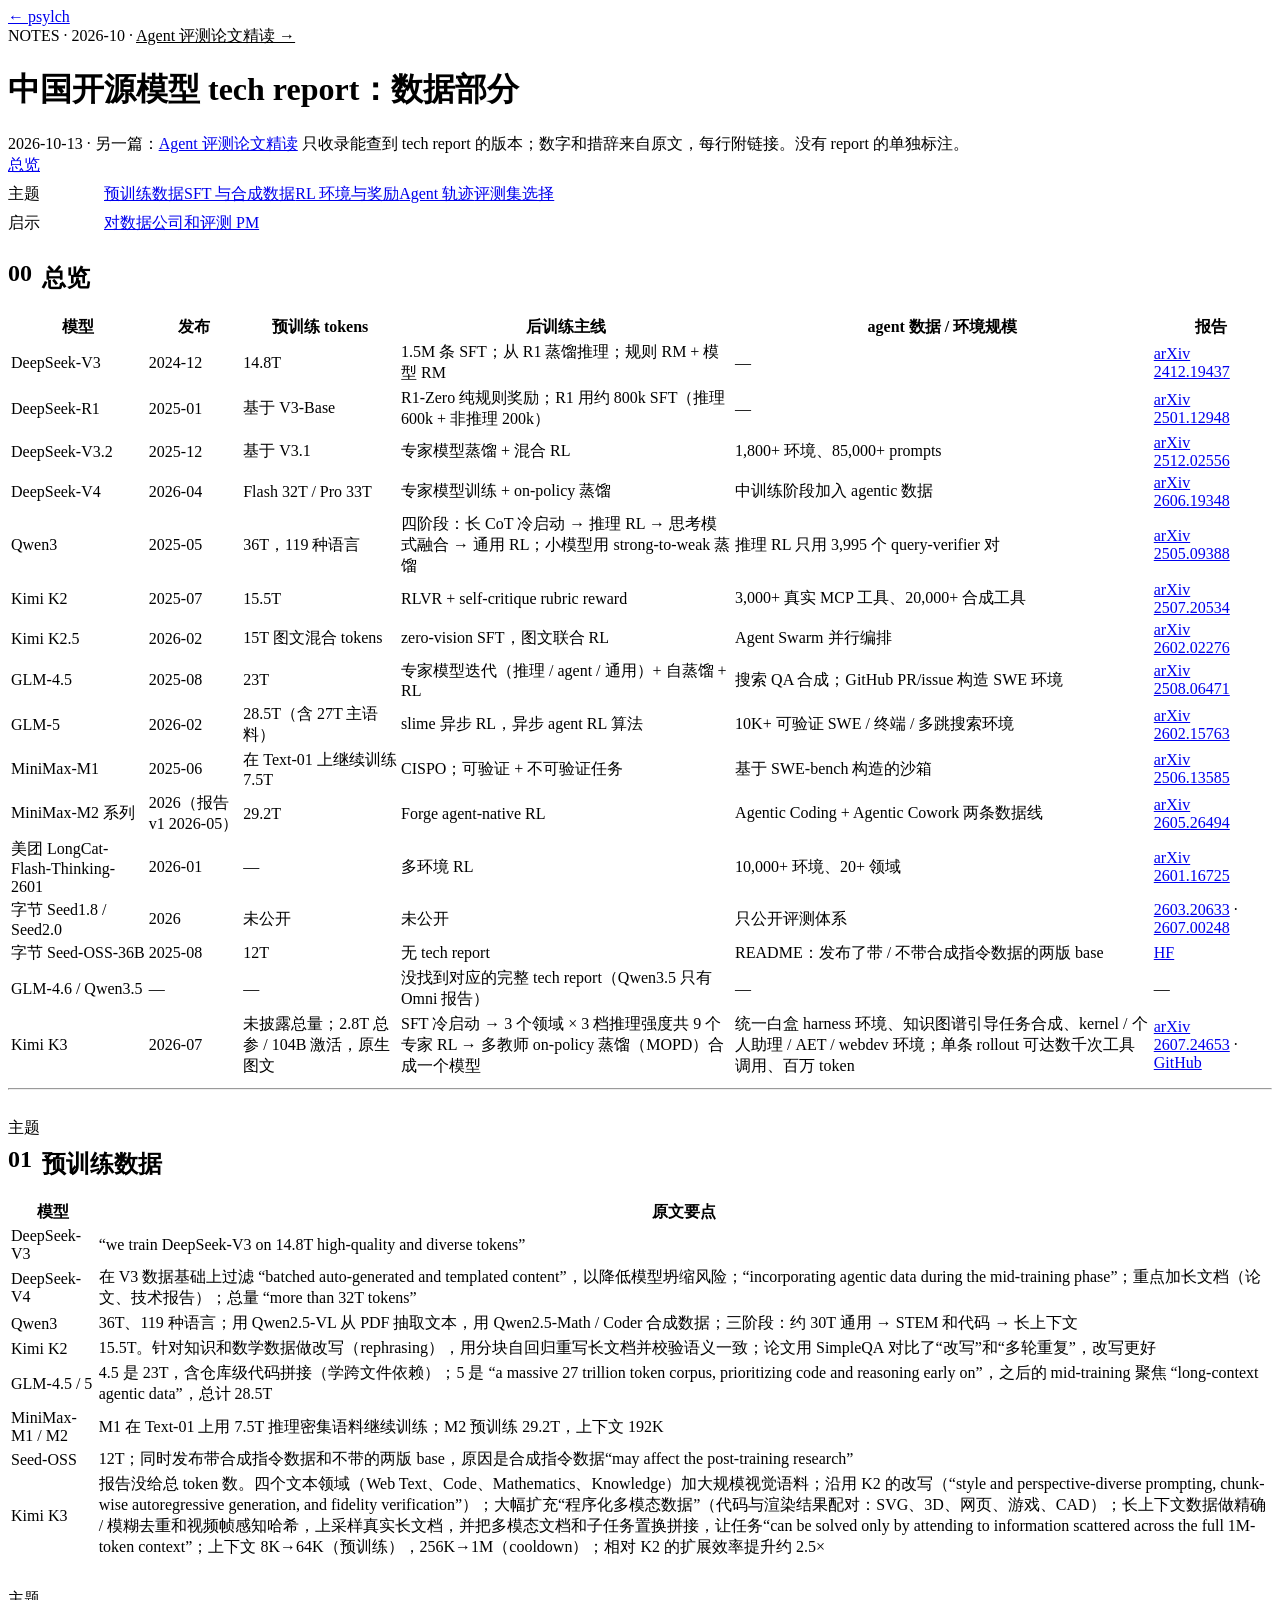
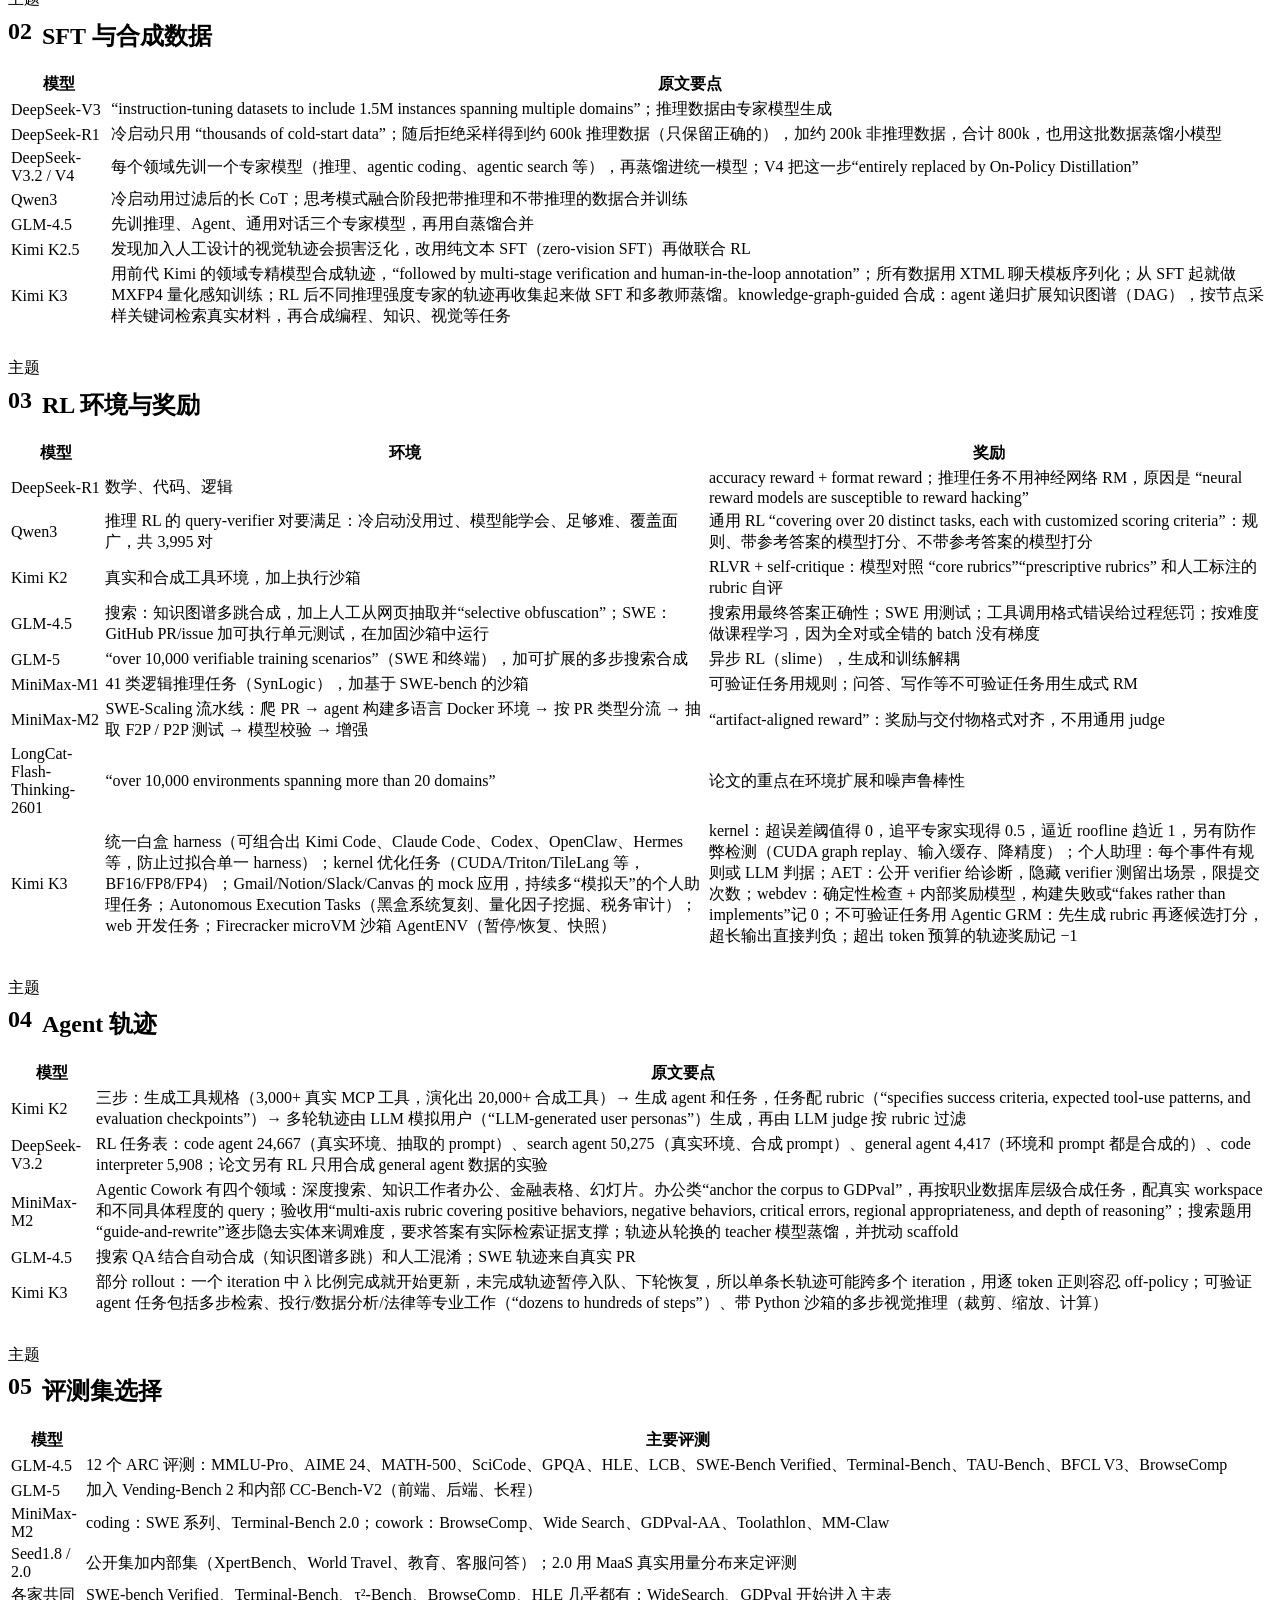
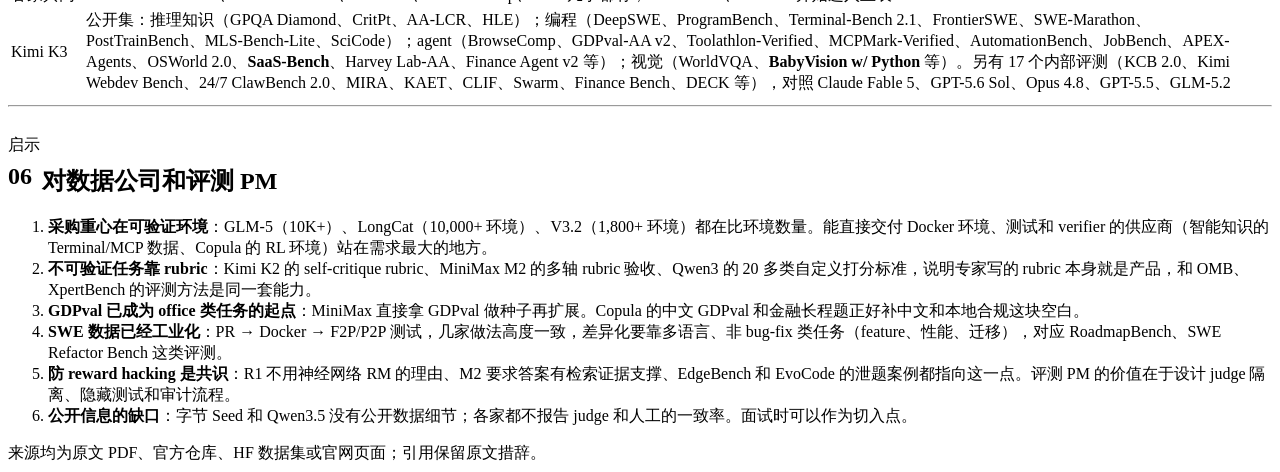
<file: tech-reports-data.html>
<!doctype html><html lang="zh-CN" class="no-js"><head><meta charset="utf-8">
<meta name="viewport" content="width=device-width,initial-scale=1">
<title>中国开源模型 tech report：数据部分</title>
<link rel="stylesheet" href="https://psylch.github.io/assets/report.css">
<style>
.meta a{color:var(--mute)}.meta a:hover{color:var(--ink)}
.lead>p:last-child{margin:0}
.tabbar{display:flex;flex-direction:column;gap:8px;padding:0 0 18px;margin:0 0 8px;border-bottom:1px solid var(--line)}
.grp{display:flex;align-items:center;gap:12px;min-width:0}
.gl{flex:0 0 auto;min-width:84px;font:500 11px/1.6 var(--sans);color:var(--mute)}
.tabbar .tabs{margin:0;min-width:0}
@media(min-width:561px){.tabbar .tabs{flex-wrap:wrap;width:auto;border-radius:18px}}
@media(max-width:560px){.grp{flex-direction:column;align-items:flex-start;gap:4px}.gl{min-width:0}}
.panel>.meta{margin-top:28px}
.report .panel>h2{margin-top:.3em;padding-top:0;border-top:0}
.report h2 .no{margin-right:10px;font:500 13px var(--sans);color:var(--faint);vertical-align:.2em}
.art td:first-child{color:var(--ink)}
.art .table-wrap>table{min-width:680px}
.art blockquote p{margin:6px 0}
.art code{word-break:break-word}
</style>
</head><body class="report">
<main class="wide" id="top">
<a class="back" href="https://psylch.github.io/">← psylch</a>
<div class="meta">NOTES · 2026-10 · <a class="sw" href="index.html">Agent 评测论文精读 →</a></div>
<h1>中国开源模型 tech report：数据部分</h1>
<div class="lead"><p>2026-10-13 · 另一篇：<a href="index.html">Agent 评测论文精读</a>
只收录能查到 tech report 的版本；数字和措辞来自原文，每行附链接。没有 report 的单独标注。</p></div>
<nav class="tabbar"><div class="grp"><div class="tabs"><a href="#t0-总览" data-t="t0-总览">总览</a></div></div><div class="grp"><span class="gl">主题</span><div class="tabs"><a href="#t1-预训练数据" data-t="t1-预训练数据">预训练数据</a><a href="#t2-sft-与合成数据" data-t="t2-sft-与合成数据">SFT 与合成数据</a><a href="#t3-rl-环境与奖励" data-t="t3-rl-环境与奖励">RL 环境与奖励</a><a href="#t4-agent-轨迹" data-t="t4-agent-轨迹">Agent 轨迹</a><a href="#t5-评测集选择" data-t="t5-评测集选择">评测集选择</a></div></div><div class="grp"><span class="gl">启示</span><div class="tabs"><a href="#t6-对数据公司和评测-pm" data-t="t6-对数据公司和评测-pm">对数据公司和评测 PM</a></div></div></nav>
<div class="art"><section class="panel" id="t0-总览"><h2><span class="no">00</span>总览</h2><div class="table-wrap"><table>
<thead>
<tr>
<th>模型</th>
<th>发布</th>
<th>预训练 tokens</th>
<th>后训练主线</th>
<th>agent 数据 / 环境规模</th>
<th>报告</th>
</tr>
</thead>
<tbody>
<tr>
<td>DeepSeek-V3</td>
<td>2024-12</td>
<td>14.8T</td>
<td>1.5M 条 SFT；从 R1 蒸馏推理；规则 RM + 模型 RM</td>
<td>—</td>
<td><a href="https://arxiv.org/abs/2412.19437">arXiv 2412.19437</a></td>
</tr>
<tr>
<td>DeepSeek-R1</td>
<td>2025-01</td>
<td>基于 V3-Base</td>
<td>R1-Zero 纯规则奖励；R1 用约 800k SFT（推理 600k + 非推理 200k）</td>
<td>—</td>
<td><a href="https://arxiv.org/abs/2501.12948">arXiv 2501.12948</a></td>
</tr>
<tr>
<td>DeepSeek-V3.2</td>
<td>2025-12</td>
<td>基于 V3.1</td>
<td>专家模型蒸馏 + 混合 RL</td>
<td>1,800+ 环境、85,000+ prompts</td>
<td><a href="https://arxiv.org/abs/2512.02556">arXiv 2512.02556</a></td>
</tr>
<tr>
<td>DeepSeek-V4</td>
<td>2026-04</td>
<td>Flash 32T / Pro 33T</td>
<td>专家模型训练 + on-policy 蒸馏</td>
<td>中训练阶段加入 agentic 数据</td>
<td><a href="https://arxiv.org/abs/2606.19348">arXiv 2606.19348</a></td>
</tr>
<tr>
<td>Qwen3</td>
<td>2025-05</td>
<td>36T，119 种语言</td>
<td>四阶段：长 CoT 冷启动 → 推理 RL → 思考模式融合 → 通用 RL；小模型用 strong-to-weak 蒸馏</td>
<td>推理 RL 只用 3,995 个 query-verifier 对</td>
<td><a href="https://arxiv.org/abs/2505.09388">arXiv 2505.09388</a></td>
</tr>
<tr>
<td>Kimi K2</td>
<td>2025-07</td>
<td>15.5T</td>
<td>RLVR + self-critique rubric reward</td>
<td>3,000+ 真实 MCP 工具、20,000+ 合成工具</td>
<td><a href="https://arxiv.org/abs/2507.20534">arXiv 2507.20534</a></td>
</tr>
<tr>
<td>Kimi K2.5</td>
<td>2026-02</td>
<td>15T 图文混合 tokens</td>
<td>zero-vision SFT，图文联合 RL</td>
<td>Agent Swarm 并行编排</td>
<td><a href="https://arxiv.org/abs/2602.02276">arXiv 2602.02276</a></td>
</tr>
<tr>
<td>GLM-4.5</td>
<td>2025-08</td>
<td>23T</td>
<td>专家模型迭代（推理 / agent / 通用）+ 自蒸馏 + RL</td>
<td>搜索 QA 合成；GitHub PR/issue 构造 SWE 环境</td>
<td><a href="https://arxiv.org/abs/2508.06471">arXiv 2508.06471</a></td>
</tr>
<tr>
<td>GLM-5</td>
<td>2026-02</td>
<td>28.5T（含 27T 主语料）</td>
<td>slime 异步 RL，异步 agent RL 算法</td>
<td>10K+ 可验证 SWE / 终端 / 多跳搜索环境</td>
<td><a href="https://arxiv.org/abs/2602.15763">arXiv 2602.15763</a></td>
</tr>
<tr>
<td>MiniMax-M1</td>
<td>2025-06</td>
<td>在 Text-01 上继续训练 7.5T</td>
<td>CISPO；可验证 + 不可验证任务</td>
<td>基于 SWE-bench 构造的沙箱</td>
<td><a href="https://arxiv.org/abs/2506.13585">arXiv 2506.13585</a></td>
</tr>
<tr>
<td>MiniMax-M2 系列</td>
<td>2026（报告 v1 2026-05）</td>
<td>29.2T</td>
<td>Forge agent-native RL</td>
<td>Agentic Coding + Agentic Cowork 两条数据线</td>
<td><a href="https://arxiv.org/abs/2605.26494">arXiv 2605.26494</a></td>
</tr>
<tr>
<td>美团 LongCat-Flash-Thinking-2601</td>
<td>2026-01</td>
<td>—</td>
<td>多环境 RL</td>
<td>10,000+ 环境、20+ 领域</td>
<td><a href="https://arxiv.org/abs/2601.16725">arXiv 2601.16725</a></td>
</tr>
<tr>
<td>字节 Seed1.8 / Seed2.0</td>
<td>2026</td>
<td>未公开</td>
<td>未公开</td>
<td>只公开评测体系</td>
<td><a href="https://arxiv.org/abs/2603.20633">2603.20633</a> · <a href="https://arxiv.org/abs/2607.00248">2607.00248</a></td>
</tr>
<tr>
<td>字节 Seed-OSS-36B</td>
<td>2025-08</td>
<td>12T</td>
<td>无 tech report</td>
<td>README：发布了带 / 不带合成指令数据的两版 base</td>
<td><a href="https://huggingface.co/ByteDance-Seed/Seed-OSS-36B-Instruct">HF</a></td>
</tr>
<tr>
<td>GLM-4.6 / Qwen3.5</td>
<td>—</td>
<td>—</td>
<td>没找到对应的完整 tech report（Qwen3.5 只有 Omni 报告）</td>
<td>—</td>
<td>—</td>
</tr>
<tr>
<td>Kimi K3</td>
<td>2026-07</td>
<td>未披露总量；2.8T 总参 / 104B 激活，原生图文</td>
<td>SFT 冷启动 → 3 个领域 × 3 档推理强度共 9 个专家 RL → 多教师 on-policy 蒸馏（MOPD）合成一个模型</td>
<td>统一白盒 harness 环境、知识图谱引导任务合成、kernel / 个人助理 / AET / webdev 环境；单条 rollout 可达数千次工具调用、百万 token</td>
<td><a href="https://arxiv.org/abs/2607.24653">arXiv 2607.24653</a> · <a href="https://github.com/MoonshotAI/Kimi-K3">GitHub</a></td>
</tr>
</tbody>
</table></div>
<hr /></section><section class="panel" id="t1-预训练数据"><div class="meta">主题</div><h2><span class="no">01</span>预训练数据</h2><div class="table-wrap"><table>
<thead>
<tr>
<th>模型</th>
<th>原文要点</th>
</tr>
</thead>
<tbody>
<tr>
<td>DeepSeek-V3</td>
<td>“we train DeepSeek-V3 on 14.8T high-quality and diverse tokens”</td>
</tr>
<tr>
<td>DeepSeek-V4</td>
<td>在 V3 数据基础上过滤 “batched auto-generated and templated content”，以降低模型坍缩风险；“incorporating agentic data during the mid-training phase”；重点加长文档（论文、技术报告）；总量 “more than 32T tokens”</td>
</tr>
<tr>
<td>Qwen3</td>
<td>36T、119 种语言；用 Qwen2.5-VL 从 PDF 抽取文本，用 Qwen2.5-Math / Coder 合成数据；三阶段：约 30T 通用 → STEM 和代码 → 长上下文</td>
</tr>
<tr>
<td>Kimi K2</td>
<td>15.5T。针对知识和数学数据做改写（rephrasing），用分块自回归重写长文档并校验语义一致；论文用 SimpleQA 对比了“改写”和“多轮重复”，改写更好</td>
</tr>
<tr>
<td>GLM-4.5 / 5</td>
<td>4.5 是 23T，含仓库级代码拼接（学跨文件依赖）；5 是 “a massive 27 trillion token corpus, prioritizing code and reasoning early on”，之后的 mid-training 聚焦 “long-context agentic data”，总计 28.5T</td>
</tr>
<tr>
<td>MiniMax-M1 / M2</td>
<td>M1 在 Text-01 上用 7.5T 推理密集语料继续训练；M2 预训练 29.2T，上下文 192K</td>
</tr>
<tr>
<td>Seed-OSS</td>
<td>12T；同时发布带合成指令数据和不带的两版 base，原因是合成指令数据“may affect the post-training research”</td>
</tr>
<tr>
<td>Kimi K3</td>
<td>报告没给总 token 数。四个文本领域（Web Text、Code、Mathematics、Knowledge）加大规模视觉语料；沿用 K2 的改写（“style and perspective-diverse prompting, chunk-wise autoregressive generation, and fidelity verification”）；大幅扩充“程序化多模态数据”（代码与渲染结果配对：SVG、3D、网页、游戏、CAD）；长上下文数据做精确 / 模糊去重和视频帧感知哈希，上采样真实长文档，并把多模态文档和子任务置换拼接，让任务“can be solved only by attending to information scattered across the full 1M-token context”；上下文 8K→64K（预训练），256K→1M（cooldown）；相对 K2 的扩展效率提升约 2.5×</td>
</tr>
</tbody>
</table></div></section><section class="panel" id="t2-sft-与合成数据"><div class="meta">主题</div><h2><span class="no">02</span>SFT 与合成数据</h2><div class="table-wrap"><table>
<thead>
<tr>
<th>模型</th>
<th>原文要点</th>
</tr>
</thead>
<tbody>
<tr>
<td>DeepSeek-V3</td>
<td>“instruction-tuning datasets to include 1.5M instances spanning multiple domains”；推理数据由专家模型生成</td>
</tr>
<tr>
<td>DeepSeek-R1</td>
<td>冷启动只用 “thousands of cold-start data”；随后拒绝采样得到约 600k 推理数据（只保留正确的），加约 200k 非推理数据，合计 800k，也用这批数据蒸馏小模型</td>
</tr>
<tr>
<td>DeepSeek-V3.2 / V4</td>
<td>每个领域先训一个专家模型（推理、agentic coding、agentic search 等），再蒸馏进统一模型；V4 把这一步“entirely replaced by On-Policy Distillation”</td>
</tr>
<tr>
<td>Qwen3</td>
<td>冷启动用过滤后的长 CoT；思考模式融合阶段把带推理和不带推理的数据合并训练</td>
</tr>
<tr>
<td>GLM-4.5</td>
<td>先训推理、Agent、通用对话三个专家模型，再用自蒸馏合并</td>
</tr>
<tr>
<td>Kimi K2.5</td>
<td>发现加入人工设计的视觉轨迹会损害泛化，改用纯文本 SFT（zero-vision SFT）再做联合 RL</td>
</tr>
<tr>
<td>Kimi K3</td>
<td>用前代 Kimi 的领域专精模型合成轨迹，“followed by multi-stage verification and human-in-the-loop annotation”；所有数据用 XTML 聊天模板序列化；从 SFT 起就做 MXFP4 量化感知训练；RL 后不同推理强度专家的轨迹再收集起来做 SFT 和多教师蒸馏。knowledge-graph-guided 合成：agent 递归扩展知识图谱（DAG），按节点采样关键词检索真实材料，再合成编程、知识、视觉等任务</td>
</tr>
</tbody>
</table></div></section><section class="panel" id="t3-rl-环境与奖励"><div class="meta">主题</div><h2><span class="no">03</span>RL 环境与奖励</h2><div class="table-wrap"><table>
<thead>
<tr>
<th>模型</th>
<th>环境</th>
<th>奖励</th>
</tr>
</thead>
<tbody>
<tr>
<td>DeepSeek-R1</td>
<td>数学、代码、逻辑</td>
<td>accuracy reward + format reward；推理任务不用神经网络 RM，原因是 “neural reward models are susceptible to reward hacking”</td>
</tr>
<tr>
<td>Qwen3</td>
<td>推理 RL 的 query-verifier 对要满足：冷启动没用过、模型能学会、足够难、覆盖面广，共 3,995 对</td>
<td>通用 RL “covering over 20 distinct tasks, each with customized scoring criteria”：规则、带参考答案的模型打分、不带参考答案的模型打分</td>
</tr>
<tr>
<td>Kimi K2</td>
<td>真实和合成工具环境，加上执行沙箱</td>
<td>RLVR + self-critique：模型对照 “core rubrics”“prescriptive rubrics” 和人工标注的 rubric 自评</td>
</tr>
<tr>
<td>GLM-4.5</td>
<td>搜索：知识图谱多跳合成，加上人工从网页抽取并“selective obfuscation”；SWE：GitHub PR/issue 加可执行单元测试，在加固沙箱中运行</td>
<td>搜索用最终答案正确性；SWE 用测试；工具调用格式错误给过程惩罚；按难度做课程学习，因为全对或全错的 batch 没有梯度</td>
</tr>
<tr>
<td>GLM-5</td>
<td>“over 10,000 verifiable training scenarios”（SWE 和终端），加可扩展的多步搜索合成</td>
<td>异步 RL（slime），生成和训练解耦</td>
</tr>
<tr>
<td>MiniMax-M1</td>
<td>41 类逻辑推理任务（SynLogic），加基于 SWE-bench 的沙箱</td>
<td>可验证任务用规则；问答、写作等不可验证任务用生成式 RM</td>
</tr>
<tr>
<td>MiniMax-M2</td>
<td>SWE-Scaling 流水线：爬 PR → agent 构建多语言 Docker 环境 → 按 PR 类型分流 → 抽取 F2P / P2P 测试 → 模型校验 → 增强</td>
<td>“artifact-aligned reward”：奖励与交付物格式对齐，不用通用 judge</td>
</tr>
<tr>
<td>LongCat-Flash-Thinking-2601</td>
<td>“over 10,000 environments spanning more than 20 domains”</td>
<td>论文的重点在环境扩展和噪声鲁棒性</td>
</tr>
<tr>
<td>Kimi K3</td>
<td>统一白盒 harness（可组合出 Kimi Code、Claude Code、Codex、OpenClaw、Hermes 等，防止过拟合单一 harness）；kernel 优化任务（CUDA/Triton/TileLang 等，BF16/FP8/FP4）；Gmail/Notion/Slack/Canvas 的 mock 应用，持续多“模拟天”的个人助理任务；Autonomous Execution Tasks（黑盒系统复刻、量化因子挖掘、税务审计）；web 开发任务；Firecracker microVM 沙箱 AgentENV（暂停/恢复、快照）</td>
<td>kernel：超误差阈值得 0，追平专家实现得 0.5，逼近 roofline 趋近 1，另有防作弊检测（CUDA graph replay、输入缓存、降精度）；个人助理：每个事件有规则或 LLM 判据；AET：公开 verifier 给诊断，隐藏 verifier 测留出场景，限提交次数；webdev：确定性检查 + 内部奖励模型，构建失败或“fakes rather than implements”记 0；不可验证任务用 Agentic GRM：先生成 rubric 再逐候选打分，超长输出直接判负；超出 token 预算的轨迹奖励记 −1</td>
</tr>
</tbody>
</table></div></section><section class="panel" id="t4-agent-轨迹"><div class="meta">主题</div><h2><span class="no">04</span>Agent 轨迹</h2><div class="table-wrap"><table>
<thead>
<tr>
<th>模型</th>
<th>原文要点</th>
</tr>
</thead>
<tbody>
<tr>
<td>Kimi K2</td>
<td>三步：生成工具规格（3,000+ 真实 MCP 工具，演化出 20,000+ 合成工具）→ 生成 agent 和任务，任务配 rubric（“specifies success criteria, expected tool-use patterns, and evaluation checkpoints”）→ 多轮轨迹由 LLM 模拟用户（“LLM-generated user personas”）生成，再由 LLM judge 按 rubric 过滤</td>
</tr>
<tr>
<td>DeepSeek-V3.2</td>
<td>RL 任务表：code agent 24,667（真实环境、抽取的 prompt）、search agent 50,275（真实环境、合成 prompt）、general agent 4,417（环境和 prompt 都是合成的）、code interpreter 5,908；论文另有 RL 只用合成 general agent 数据的实验</td>
</tr>
<tr>
<td>MiniMax-M2</td>
<td>Agentic Cowork 有四个领域：深度搜索、知识工作者办公、金融表格、幻灯片。办公类“anchor the corpus to GDPval”，再按职业数据库层级合成任务，配真实 workspace 和不同具体程度的 query；验收用“multi-axis rubric covering positive behaviors, negative behaviors, critical errors, regional appropriateness, and depth of reasoning”；搜索题用“guide-and-rewrite”逐步隐去实体来调难度，要求答案有实际检索证据支撑；轨迹从轮换的 teacher 模型蒸馏，并扰动 scaffold</td>
</tr>
<tr>
<td>GLM-4.5</td>
<td>搜索 QA 结合自动合成（知识图谱多跳）和人工混淆；SWE 轨迹来自真实 PR</td>
</tr>
<tr>
<td>Kimi K3</td>
<td>部分 rollout：一个 iteration 中 λ 比例完成就开始更新，未完成轨迹暂停入队、下轮恢复，所以单条长轨迹可能跨多个 iteration，用逐 token 正则容忍 off-policy；可验证 agent 任务包括多步检索、投行/数据分析/法律等专业工作（“dozens to hundreds of steps”）、带 Python 沙箱的多步视觉推理（裁剪、缩放、计算）</td>
</tr>
</tbody>
</table></div></section><section class="panel" id="t5-评测集选择"><div class="meta">主题</div><h2><span class="no">05</span>评测集选择</h2><div class="table-wrap"><table>
<thead>
<tr>
<th>模型</th>
<th>主要评测</th>
</tr>
</thead>
<tbody>
<tr>
<td>GLM-4.5</td>
<td>12 个 ARC 评测：MMLU-Pro、AIME 24、MATH-500、SciCode、GPQA、HLE、LCB、SWE-Bench Verified、Terminal-Bench、TAU-Bench、BFCL V3、BrowseComp</td>
</tr>
<tr>
<td>GLM-5</td>
<td>加入 Vending-Bench 2 和内部 CC-Bench-V2（前端、后端、长程）</td>
</tr>
<tr>
<td>MiniMax-M2</td>
<td>coding：SWE 系列、Terminal-Bench 2.0；cowork：BrowseComp、Wide Search、GDPval-AA、Toolathlon、MM-Claw</td>
</tr>
<tr>
<td>Seed1.8 / 2.0</td>
<td>公开集加内部集（XpertBench、World Travel、教育、客服问答）；2.0 用 MaaS 真实用量分布来定评测</td>
</tr>
<tr>
<td>各家共同</td>
<td>SWE-bench Verified、Terminal-Bench、τ²-Bench、BrowseComp、HLE 几乎都有；WideSearch、GDPval 开始进入主表</td>
</tr>
<tr>
<td>Kimi K3</td>
<td>公开集：推理知识（GPQA Diamond、CritPt、AA-LCR、HLE）；编程（DeepSWE、ProgramBench、Terminal-Bench 2.1、FrontierSWE、SWE-Marathon、PostTrainBench、MLS-Bench-Lite、SciCode）；agent（BrowseComp、GDPval-AA v2、Toolathlon-Verified、MCPMark-Verified、AutomationBench、JobBench、APEX-Agents、OSWorld 2.0、<strong>SaaS-Bench</strong>、Harvey Lab-AA、Finance Agent v2 等）；视觉（WorldVQA、<strong>BabyVision w/ Python</strong> 等）。另有 17 个内部评测（KCB 2.0、Kimi Webdev Bench、24/7 ClawBench 2.0、MIRA、KAET、CLIF、Swarm、Finance Bench、DECK 等），对照 Claude Fable 5、GPT-5.6 Sol、Opus 4.8、GPT-5.5、GLM-5.2</td>
</tr>
</tbody>
</table></div>
<hr /></section><section class="panel" id="t6-对数据公司和评测-pm"><div class="meta">启示</div><h2><span class="no">06</span>对数据公司和评测 PM</h2><ol>
<li><strong>采购重心在可验证环境</strong>：GLM-5（10K+）、LongCat（10,000+ 环境）、V3.2（1,800+ 环境）都在比环境数量。能直接交付 Docker 环境、测试和 verifier 的供应商（智能知识的 Terminal/MCP 数据、Copula 的 RL 环境）站在需求最大的地方。</li>
<li><strong>不可验证任务靠 rubric</strong>：Kimi K2 的 self-critique rubric、MiniMax M2 的多轴 rubric 验收、Qwen3 的 20 多类自定义打分标准，说明专家写的 rubric 本身就是产品，和 OMB、XpertBench 的评测方法是同一套能力。</li>
<li><strong>GDPval 已成为 office 类任务的起点</strong>：MiniMax 直接拿 GDPval 做种子再扩展。Copula 的中文 GDPval 和金融长程题正好补中文和本地合规这块空白。</li>
<li><strong>SWE 数据已经工业化</strong>：PR → Docker → F2P/P2P 测试，几家做法高度一致，差异化要靠多语言、非 bug-fix 类任务（feature、性能、迁移），对应 RoadmapBench、SWE Refactor Bench 这类评测。</li>
<li><strong>防 reward hacking 是共识</strong>：R1 不用神经网络 RM 的理由、M2 要求答案有检索证据支撑、EdgeBench 和 EvoCode 的泄题案例都指向这一点。评测 PM 的价值在于设计 judge 隔离、隐藏测试和审计流程。</li>
<li><strong>公开信息的缺口</strong>：字节 Seed 和 Qwen3.5 没有公开数据细节；各家都不报告 judge 和人工的一致率。面试时可以作为切入点。</li>
</ol></section></div>
<footer class="foot">来源均为原文 PDF、官方仓库、HF 数据集或官网页面；引用保留原文措辞。</footer>
</main>
<script>
(function(){
 var tabs=[].slice.call(document.querySelectorAll('.tabs a')),ps=[].slice.call(document.querySelectorAll('.panel'));
 function show(id,scroll){ if(!document.getElementById(id)) id=ps[0].id;
  ps.forEach(function(p){p.classList.toggle('on',p.id===id)});
  tabs.forEach(function(a){a.classList.toggle('on',a.dataset.t===id)});
  if(scroll) document.getElementById(id).scrollIntoView({behavior:'smooth',block:'start'}); }
 tabs.forEach(function(a){a.addEventListener('click',function(e){e.preventDefault();history.replaceState(null,'','#'+a.dataset.t);show(a.dataset.t,true);})});
 window.addEventListener('hashchange',function(){show(decodeURIComponent(location.hash.slice(1)),false)});
 show(decodeURIComponent(location.hash.slice(1)),false);
})();
</script>
<script src="https://psylch.github.io/assets/report.js"></script>
</body></html>
</file>
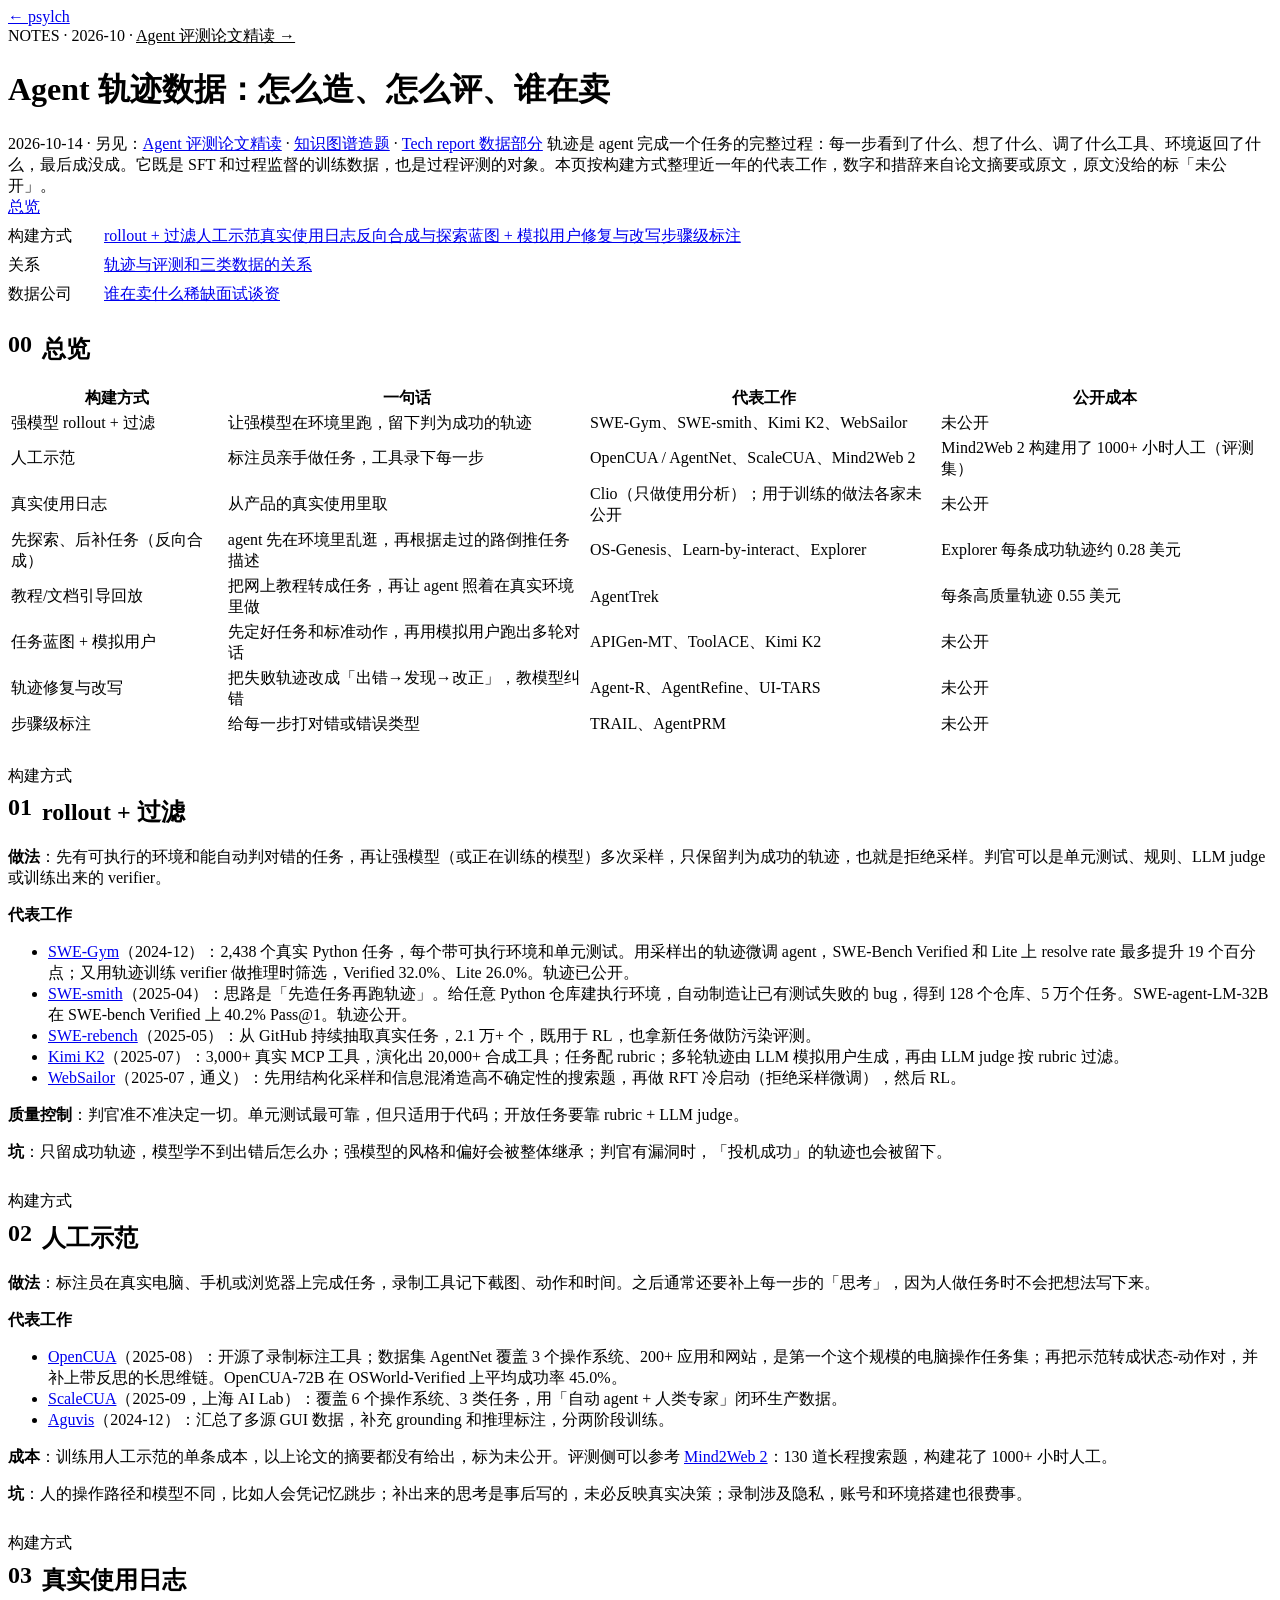
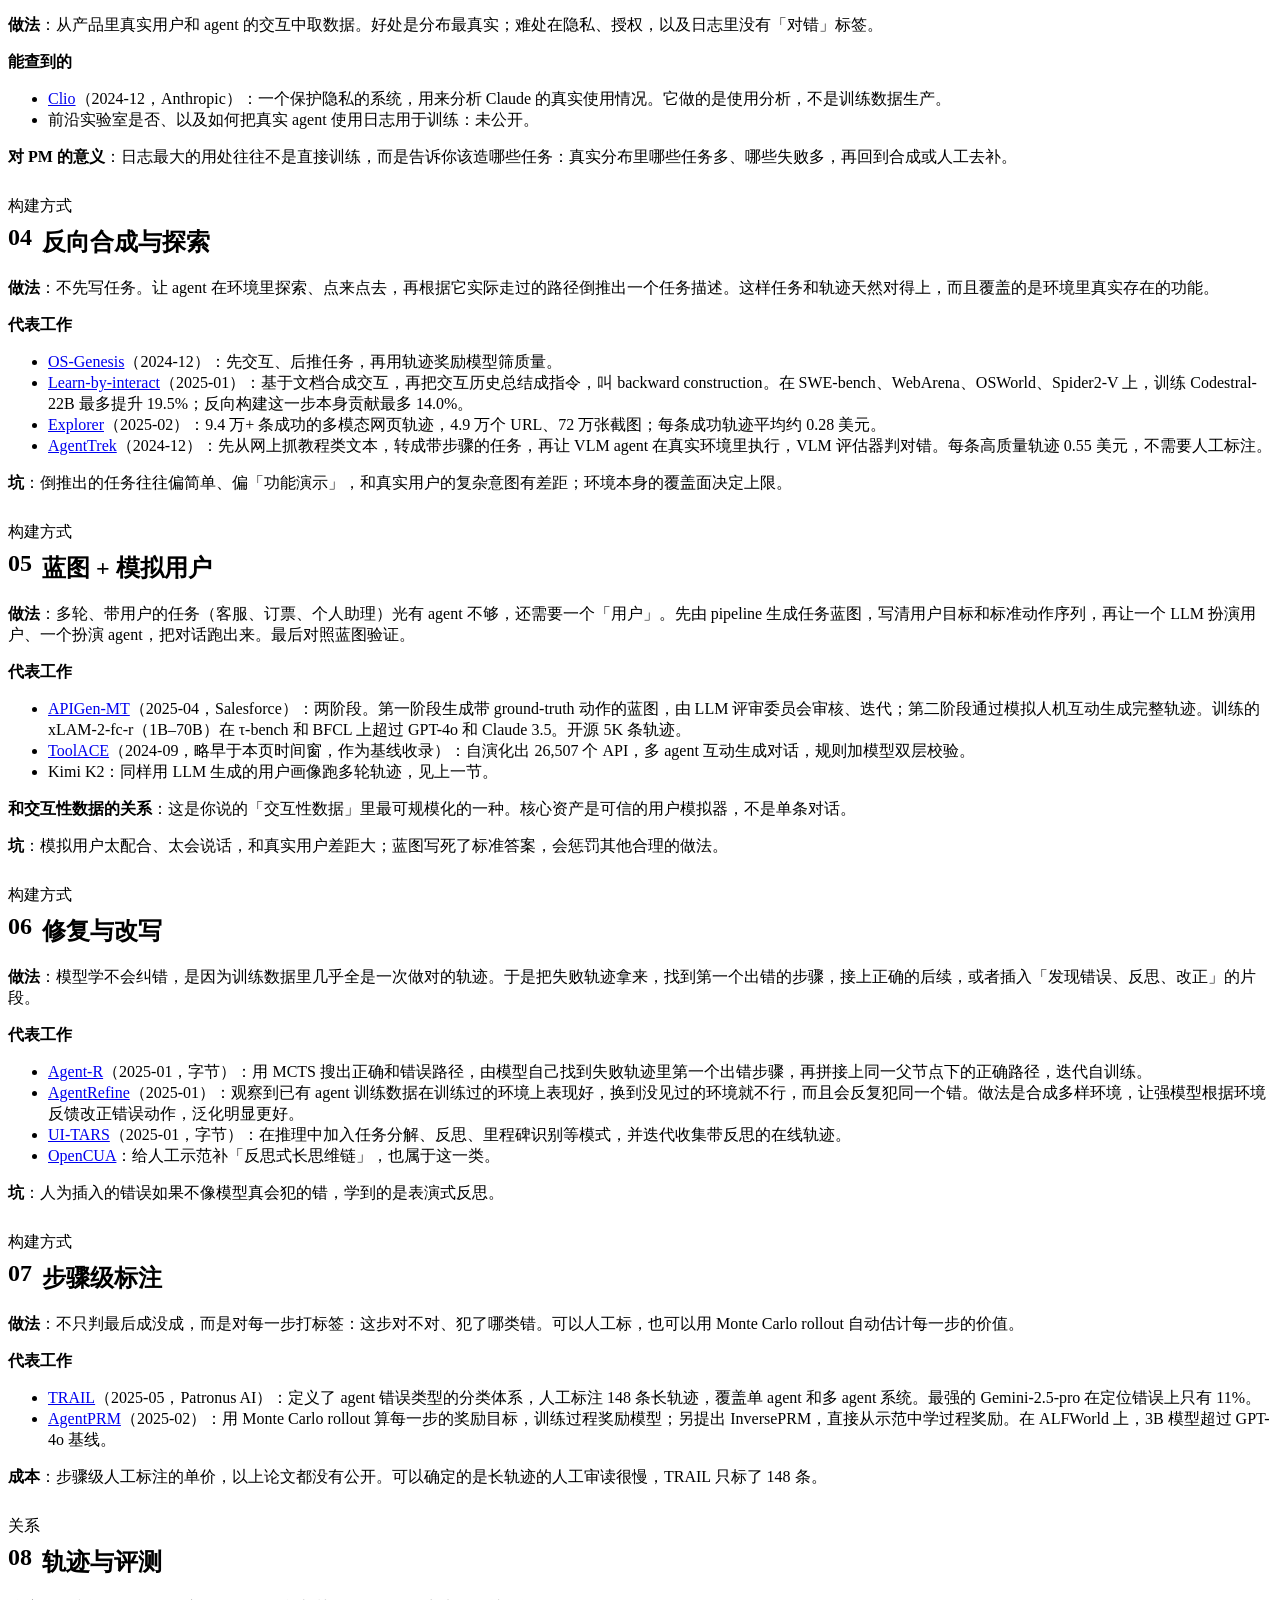
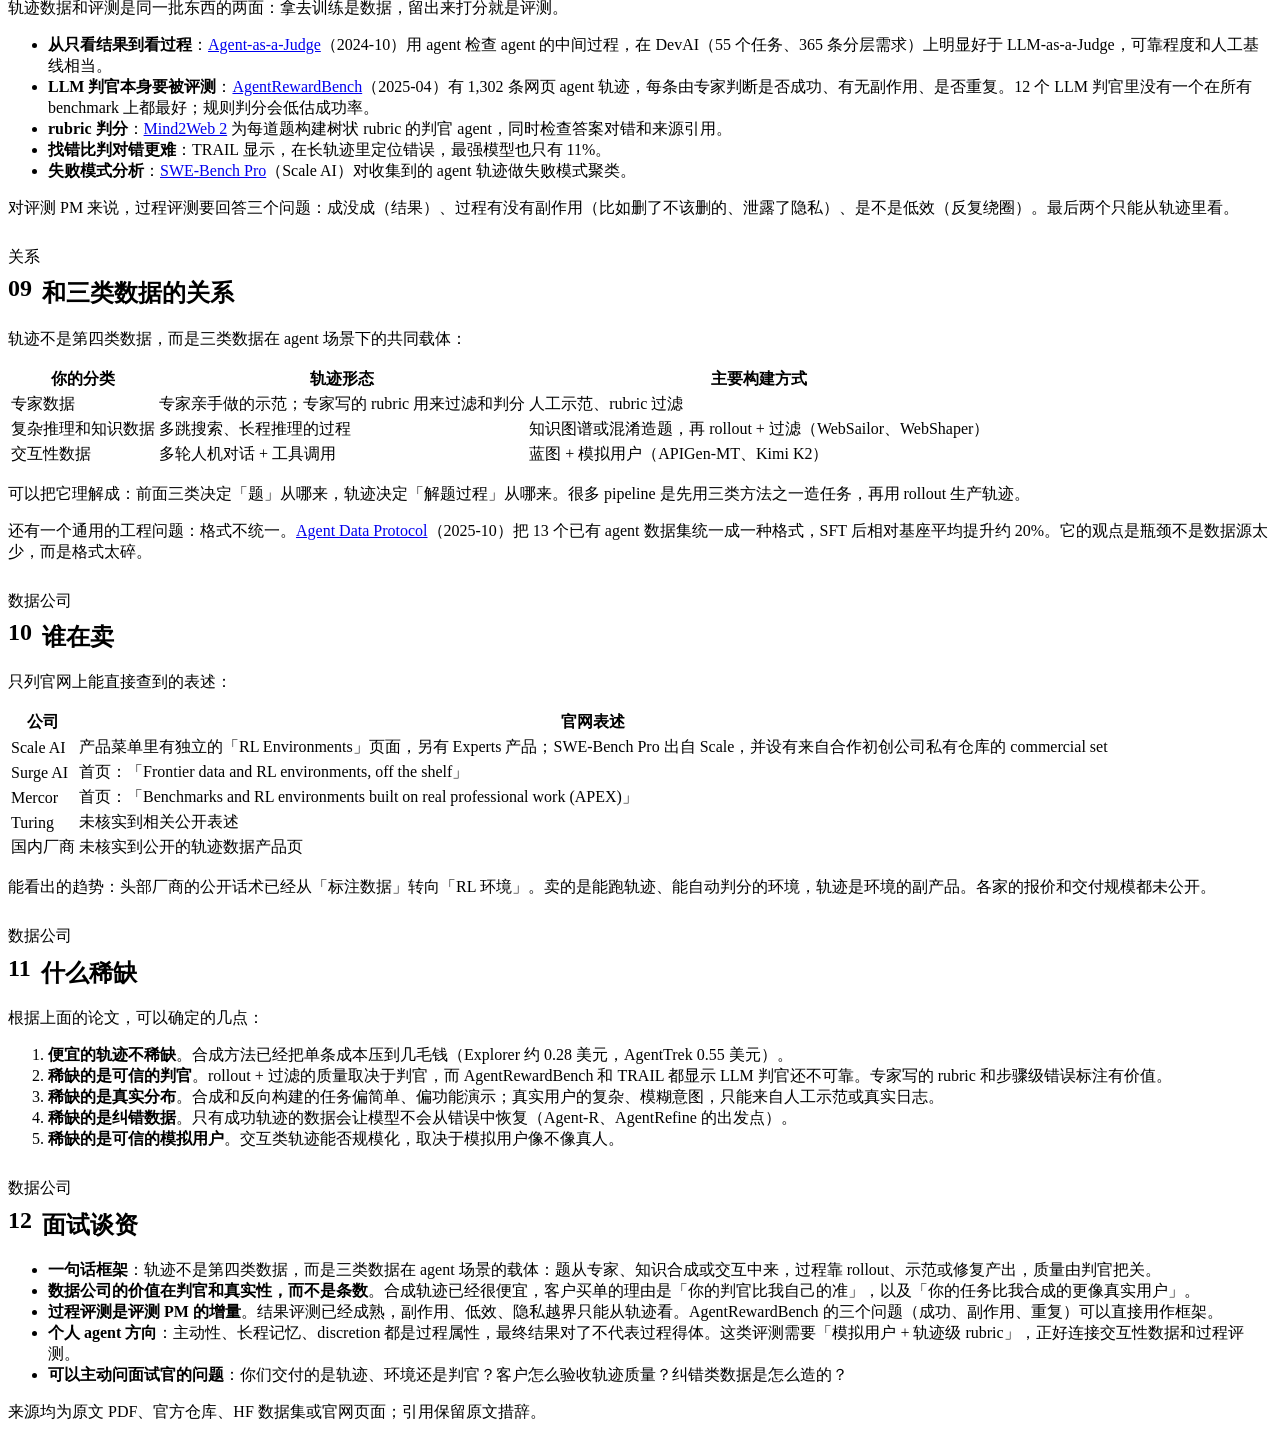
<file: trajectory-data.html>
<!doctype html><html lang="zh-CN" class="no-js"><head><meta charset="utf-8">
<meta name="viewport" content="width=device-width,initial-scale=1">
<title>Agent 轨迹数据：怎么造、怎么评、谁在卖</title>
<link rel="stylesheet" href="https://psylch.github.io/assets/report.css">
<style>
.meta a{color:var(--mute)}.meta a:hover{color:var(--ink)}
.lead>p:last-child{margin:0}
.tabbar{display:flex;flex-direction:column;gap:8px;padding:0 0 18px;margin:0 0 8px;border-bottom:1px solid var(--line)}
.grp{display:flex;align-items:center;gap:12px;min-width:0}
.gl{flex:0 0 auto;min-width:84px;font:500 11px/1.6 var(--sans);color:var(--mute)}
.tabbar .tabs{margin:0;min-width:0}
@media(min-width:561px){.tabbar .tabs{flex-wrap:wrap;width:auto;border-radius:18px}}
@media(max-width:560px){.grp{flex-direction:column;align-items:flex-start;gap:4px}.gl{min-width:0}}
.panel>.meta{margin-top:28px}
.report .panel>h2{margin-top:.3em;padding-top:0;border-top:0}
.report h2 .no{margin-right:10px;font:500 13px var(--sans);color:var(--faint);vertical-align:.2em}
.art td:first-child{color:var(--ink)}
.art .table-wrap>table{min-width:680px}
.art blockquote p{margin:6px 0}
.art code{word-break:break-word}
</style>
</head><body class="report">
<main class="wide" id="top">
<a class="back" href="https://psylch.github.io/">← psylch</a>
<div class="meta">NOTES · 2026-10 · <a class="sw" href="index.html">Agent 评测论文精读 →</a></div>
<h1>Agent 轨迹数据：怎么造、怎么评、谁在卖</h1>
<div class="lead"><p>2026-10-14 · 另见：<a href="index.html">Agent 评测论文精读</a> · <a href="kg-task-synthesis.html">知识图谱造题</a> · <a href="tech-reports-data.html">Tech report 数据部分</a>
轨迹是 agent 完成一个任务的完整过程：每一步看到了什么、想了什么、调了什么工具、环境返回了什么，最后成没成。它既是 SFT 和过程监督的训练数据，也是过程评测的对象。本页按构建方式整理近一年的代表工作，数字和措辞来自论文摘要或原文，原文没给的标「未公开」。</p></div>
<nav class="tabbar"><div class="grp"><div class="tabs"><a href="#t0-总览" data-t="t0-总览">总览</a></div></div><div class="grp"><span class="gl">构建方式</span><div class="tabs"><a href="#t1-rollout-过滤" data-t="t1-rollout-过滤">rollout + 过滤</a><a href="#t2-人工示范" data-t="t2-人工示范">人工示范</a><a href="#t3-真实使用日志" data-t="t3-真实使用日志">真实使用日志</a><a href="#t4-反向合成与探索" data-t="t4-反向合成与探索">反向合成与探索</a><a href="#t5-蓝图-模拟用户" data-t="t5-蓝图-模拟用户">蓝图 + 模拟用户</a><a href="#t6-修复与改写" data-t="t6-修复与改写">修复与改写</a><a href="#t7-步骤级标注" data-t="t7-步骤级标注">步骤级标注</a></div></div><div class="grp"><span class="gl">关系</span><div class="tabs"><a href="#t8-轨迹与评测" data-t="t8-轨迹与评测">轨迹与评测</a><a href="#t9-和三类数据的关系" data-t="t9-和三类数据的关系">和三类数据的关系</a></div></div><div class="grp"><span class="gl">数据公司</span><div class="tabs"><a href="#t10-谁在卖" data-t="t10-谁在卖">谁在卖</a><a href="#t11-什么稀缺" data-t="t11-什么稀缺">什么稀缺</a><a href="#t12-面试谈资" data-t="t12-面试谈资">面试谈资</a></div></div></nav>
<div class="art"><section class="panel" id="t0-总览"><h2><span class="no">00</span>总览</h2><div class="table-wrap"><table>
<thead>
<tr>
<th>构建方式</th>
<th>一句话</th>
<th>代表工作</th>
<th>公开成本</th>
</tr>
</thead>
<tbody>
<tr>
<td>强模型 rollout + 过滤</td>
<td>让强模型在环境里跑，留下判为成功的轨迹</td>
<td>SWE-Gym、SWE-smith、Kimi K2、WebSailor</td>
<td>未公开</td>
</tr>
<tr>
<td>人工示范</td>
<td>标注员亲手做任务，工具录下每一步</td>
<td>OpenCUA / AgentNet、ScaleCUA、Mind2Web 2</td>
<td>Mind2Web 2 构建用了 1000+ 小时人工（评测集）</td>
</tr>
<tr>
<td>真实使用日志</td>
<td>从产品的真实使用里取</td>
<td>Clio（只做使用分析）；用于训练的做法各家未公开</td>
<td>未公开</td>
</tr>
<tr>
<td>先探索、后补任务（反向合成）</td>
<td>agent 先在环境里乱逛，再根据走过的路倒推任务描述</td>
<td>OS-Genesis、Learn-by-interact、Explorer</td>
<td>Explorer 每条成功轨迹约 0.28 美元</td>
</tr>
<tr>
<td>教程/文档引导回放</td>
<td>把网上教程转成任务，再让 agent 照着在真实环境里做</td>
<td>AgentTrek</td>
<td>每条高质量轨迹 0.55 美元</td>
</tr>
<tr>
<td>任务蓝图 + 模拟用户</td>
<td>先定好任务和标准动作，再用模拟用户跑出多轮对话</td>
<td>APIGen-MT、ToolACE、Kimi K2</td>
<td>未公开</td>
</tr>
<tr>
<td>轨迹修复与改写</td>
<td>把失败轨迹改成「出错→发现→改正」，教模型纠错</td>
<td>Agent-R、AgentRefine、UI-TARS</td>
<td>未公开</td>
</tr>
<tr>
<td>步骤级标注</td>
<td>给每一步打对错或错误类型</td>
<td>TRAIL、AgentPRM</td>
<td>未公开</td>
</tr>
</tbody>
</table></div></section><section class="panel" id="t1-rollout-过滤"><div class="meta">构建方式</div><h2><span class="no">01</span>rollout + 过滤</h2><p><strong>做法</strong>：先有可执行的环境和能自动判对错的任务，再让强模型（或正在训练的模型）多次采样，只保留判为成功的轨迹，也就是拒绝采样。判官可以是单元测试、规则、LLM judge 或训练出来的 verifier。</p>
<p><strong>代表工作</strong></p>
<ul>
<li><a href="https://arxiv.org/abs/2412.21139">SWE-Gym</a>（2024-12）：2,438 个真实 Python 任务，每个带可执行环境和单元测试。用采样出的轨迹微调 agent，SWE-Bench Verified 和 Lite 上 resolve rate 最多提升 19 个百分点；又用轨迹训练 verifier 做推理时筛选，Verified 32.0%、Lite 26.0%。轨迹已公开。</li>
<li><a href="https://arxiv.org/abs/2504.21798">SWE-smith</a>（2025-04）：思路是「先造任务再跑轨迹」。给任意 Python 仓库建执行环境，自动制造让已有测试失败的 bug，得到 128 个仓库、5 万个任务。SWE-agent-LM-32B 在 SWE-bench Verified 上 40.2% Pass@1。轨迹公开。</li>
<li><a href="https://arxiv.org/abs/2505.20411">SWE-rebench</a>（2025-05）：从 GitHub 持续抽取真实任务，2.1 万+ 个，既用于 RL，也拿新任务做防污染评测。</li>
<li><a href="https://arxiv.org/abs/2507.20534">Kimi K2</a>（2025-07）：3,000+ 真实 MCP 工具，演化出 20,000+ 合成工具；任务配 rubric；多轮轨迹由 LLM 模拟用户生成，再由 LLM judge 按 rubric 过滤。</li>
<li><a href="https://arxiv.org/abs/2507.02592">WebSailor</a>（2025-07，通义）：先用结构化采样和信息混淆造高不确定性的搜索题，再做 RFT 冷启动（拒绝采样微调），然后 RL。</li>
</ul>
<p><strong>质量控制</strong>：判官准不准决定一切。单元测试最可靠，但只适用于代码；开放任务要靠 rubric + LLM judge。</p>
<p><strong>坑</strong>：只留成功轨迹，模型学不到出错后怎么办；强模型的风格和偏好会被整体继承；判官有漏洞时，「投机成功」的轨迹也会被留下。</p></section><section class="panel" id="t2-人工示范"><div class="meta">构建方式</div><h2><span class="no">02</span>人工示范</h2><p><strong>做法</strong>：标注员在真实电脑、手机或浏览器上完成任务，录制工具记下截图、动作和时间。之后通常还要补上每一步的「思考」，因为人做任务时不会把想法写下来。</p>
<p><strong>代表工作</strong></p>
<ul>
<li><a href="https://arxiv.org/abs/2508.09123">OpenCUA</a>（2025-08）：开源了录制标注工具；数据集 AgentNet 覆盖 3 个操作系统、200+ 应用和网站，是第一个这个规模的电脑操作任务集；再把示范转成状态-动作对，并补上带反思的长思维链。OpenCUA-72B 在 OSWorld-Verified 上平均成功率 45.0%。</li>
<li><a href="https://arxiv.org/abs/2509.15221">ScaleCUA</a>（2025-09，上海 AI Lab）：覆盖 6 个操作系统、3 类任务，用「自动 agent + 人类专家」闭环生产数据。</li>
<li><a href="https://arxiv.org/abs/2412.04454">Aguvis</a>（2024-12）：汇总了多源 GUI 数据，补充 grounding 和推理标注，分两阶段训练。</li>
</ul>
<p><strong>成本</strong>：训练用人工示范的单条成本，以上论文的摘要都没有给出，标为未公开。评测侧可以参考 <a href="https://arxiv.org/abs/2506.21506">Mind2Web 2</a>：130 道长程搜索题，构建花了 1000+ 小时人工。</p>
<p><strong>坑</strong>：人的操作路径和模型不同，比如人会凭记忆跳步；补出来的思考是事后写的，未必反映真实决策；录制涉及隐私，账号和环境搭建也很费事。</p></section><section class="panel" id="t3-真实使用日志"><div class="meta">构建方式</div><h2><span class="no">03</span>真实使用日志</h2><p><strong>做法</strong>：从产品里真实用户和 agent 的交互中取数据。好处是分布最真实；难处在隐私、授权，以及日志里没有「对错」标签。</p>
<p><strong>能查到的</strong></p>
<ul>
<li><a href="https://arxiv.org/abs/2412.13678">Clio</a>（2024-12，Anthropic）：一个保护隐私的系统，用来分析 Claude 的真实使用情况。它做的是使用分析，不是训练数据生产。</li>
<li>前沿实验室是否、以及如何把真实 agent 使用日志用于训练：未公开。</li>
</ul>
<p><strong>对 PM 的意义</strong>：日志最大的用处往往不是直接训练，而是告诉你该造哪些任务：真实分布里哪些任务多、哪些失败多，再回到合成或人工去补。</p></section><section class="panel" id="t4-反向合成与探索"><div class="meta">构建方式</div><h2><span class="no">04</span>反向合成与探索</h2><p><strong>做法</strong>：不先写任务。让 agent 在环境里探索、点来点去，再根据它实际走过的路径倒推出一个任务描述。这样任务和轨迹天然对得上，而且覆盖的是环境里真实存在的功能。</p>
<p><strong>代表工作</strong></p>
<ul>
<li><a href="https://arxiv.org/abs/2412.19723">OS-Genesis</a>（2024-12）：先交互、后推任务，再用轨迹奖励模型筛质量。</li>
<li><a href="https://arxiv.org/abs/2501.10893">Learn-by-interact</a>（2025-01）：基于文档合成交互，再把交互历史总结成指令，叫 backward construction。在 SWE-bench、WebArena、OSWorld、Spider2-V 上，训练 Codestral-22B 最多提升 19.5%；反向构建这一步本身贡献最多 14.0%。</li>
<li><a href="https://arxiv.org/abs/2502.11357">Explorer</a>（2025-02）：9.4 万+ 条成功的多模态网页轨迹，4.9 万个 URL、72 万张截图；每条成功轨迹平均约 0.28 美元。</li>
<li><a href="https://arxiv.org/abs/2412.09605">AgentTrek</a>（2024-12）：先从网上抓教程类文本，转成带步骤的任务，再让 VLM agent 在真实环境里执行，VLM 评估器判对错。每条高质量轨迹 0.55 美元，不需要人工标注。</li>
</ul>
<p><strong>坑</strong>：倒推出的任务往往偏简单、偏「功能演示」，和真实用户的复杂意图有差距；环境本身的覆盖面决定上限。</p></section><section class="panel" id="t5-蓝图-模拟用户"><div class="meta">构建方式</div><h2><span class="no">05</span>蓝图 + 模拟用户</h2><p><strong>做法</strong>：多轮、带用户的任务（客服、订票、个人助理）光有 agent 不够，还需要一个「用户」。先由 pipeline 生成任务蓝图，写清用户目标和标准动作序列，再让一个 LLM 扮演用户、一个扮演 agent，把对话跑出来。最后对照蓝图验证。</p>
<p><strong>代表工作</strong></p>
<ul>
<li><a href="https://arxiv.org/abs/2504.03601">APIGen-MT</a>（2025-04，Salesforce）：两阶段。第一阶段生成带 ground-truth 动作的蓝图，由 LLM 评审委员会审核、迭代；第二阶段通过模拟人机互动生成完整轨迹。训练的 xLAM-2-fc-r（1B–70B）在 τ-bench 和 BFCL 上超过 GPT-4o 和 Claude 3.5。开源 5K 条轨迹。</li>
<li><a href="https://arxiv.org/abs/2409.00920">ToolACE</a>（2024-09，略早于本页时间窗，作为基线收录）：自演化出 26,507 个 API，多 agent 互动生成对话，规则加模型双层校验。</li>
<li>Kimi K2：同样用 LLM 生成的用户画像跑多轮轨迹，见上一节。</li>
</ul>
<p><strong>和交互性数据的关系</strong>：这是你说的「交互性数据」里最可规模化的一种。核心资产是可信的用户模拟器，不是单条对话。</p>
<p><strong>坑</strong>：模拟用户太配合、太会说话，和真实用户差距大；蓝图写死了标准答案，会惩罚其他合理的做法。</p></section><section class="panel" id="t6-修复与改写"><div class="meta">构建方式</div><h2><span class="no">06</span>修复与改写</h2><p><strong>做法</strong>：模型学不会纠错，是因为训练数据里几乎全是一次做对的轨迹。于是把失败轨迹拿来，找到第一个出错的步骤，接上正确的后续，或者插入「发现错误、反思、改正」的片段。</p>
<p><strong>代表工作</strong></p>
<ul>
<li><a href="https://arxiv.org/abs/2501.11425">Agent-R</a>（2025-01，字节）：用 MCTS 搜出正确和错误路径，由模型自己找到失败轨迹里第一个出错步骤，再拼接上同一父节点下的正确路径，迭代自训练。</li>
<li><a href="https://arxiv.org/abs/2501.01702">AgentRefine</a>（2025-01）：观察到已有 agent 训练数据在训练过的环境上表现好，换到没见过的环境就不行，而且会反复犯同一个错。做法是合成多样环境，让强模型根据环境反馈改正错误动作，泛化明显更好。</li>
<li><a href="https://arxiv.org/abs/2501.12326">UI-TARS</a>（2025-01，字节）：在推理中加入任务分解、反思、里程碑识别等模式，并迭代收集带反思的在线轨迹。</li>
<li><a href="https://arxiv.org/abs/2508.09123">OpenCUA</a>：给人工示范补「反思式长思维链」，也属于这一类。</li>
</ul>
<p><strong>坑</strong>：人为插入的错误如果不像模型真会犯的错，学到的是表演式反思。</p></section><section class="panel" id="t7-步骤级标注"><div class="meta">构建方式</div><h2><span class="no">07</span>步骤级标注</h2><p><strong>做法</strong>：不只判最后成没成，而是对每一步打标签：这步对不对、犯了哪类错。可以人工标，也可以用 Monte Carlo rollout 自动估计每一步的价值。</p>
<p><strong>代表工作</strong></p>
<ul>
<li><a href="https://arxiv.org/abs/2505.08638">TRAIL</a>（2025-05，Patronus AI）：定义了 agent 错误类型的分类体系，人工标注 148 条长轨迹，覆盖单 agent 和多 agent 系统。最强的 Gemini-2.5-pro 在定位错误上只有 11%。</li>
<li><a href="https://arxiv.org/abs/2502.10325">AgentPRM</a>（2025-02）：用 Monte Carlo rollout 算每一步的奖励目标，训练过程奖励模型；另提出 InversePRM，直接从示范中学过程奖励。在 ALFWorld 上，3B 模型超过 GPT-4o 基线。</li>
</ul>
<p><strong>成本</strong>：步骤级人工标注的单价，以上论文都没有公开。可以确定的是长轨迹的人工审读很慢，TRAIL 只标了 148 条。</p></section><section class="panel" id="t8-轨迹与评测"><div class="meta">关系</div><h2><span class="no">08</span>轨迹与评测</h2><p>轨迹数据和评测是同一批东西的两面：拿去训练是数据，留出来打分就是评测。</p>
<ul>
<li><strong>从只看结果到看过程</strong>：<a href="https://arxiv.org/abs/2410.10934">Agent-as-a-Judge</a>（2024-10）用 agent 检查 agent 的中间过程，在 DevAI（55 个任务、365 条分层需求）上明显好于 LLM-as-a-Judge，可靠程度和人工基线相当。</li>
<li><strong>LLM 判官本身要被评测</strong>：<a href="https://arxiv.org/abs/2504.08942">AgentRewardBench</a>（2025-04）有 1,302 条网页 agent 轨迹，每条由专家判断是否成功、有无副作用、是否重复。12 个 LLM 判官里没有一个在所有 benchmark 上都最好；规则判分会低估成功率。</li>
<li><strong>rubric 判分</strong>：<a href="https://arxiv.org/abs/2506.21506">Mind2Web 2</a> 为每道题构建树状 rubric 的判官 agent，同时检查答案对错和来源引用。</li>
<li><strong>找错比判对错更难</strong>：TRAIL 显示，在长轨迹里定位错误，最强模型也只有 11%。</li>
<li><strong>失败模式分析</strong>：<a href="https://arxiv.org/abs/2509.16941">SWE-Bench Pro</a>（Scale AI）对收集到的 agent 轨迹做失败模式聚类。</li>
</ul>
<p>对评测 PM 来说，过程评测要回答三个问题：成没成（结果）、过程有没有副作用（比如删了不该删的、泄露了隐私）、是不是低效（反复绕圈）。最后两个只能从轨迹里看。</p></section><section class="panel" id="t9-和三类数据的关系"><div class="meta">关系</div><h2><span class="no">09</span>和三类数据的关系</h2><p>轨迹不是第四类数据，而是三类数据在 agent 场景下的共同载体：</p>
<div class="table-wrap"><table>
<thead>
<tr>
<th>你的分类</th>
<th>轨迹形态</th>
<th>主要构建方式</th>
</tr>
</thead>
<tbody>
<tr>
<td>专家数据</td>
<td>专家亲手做的示范；专家写的 rubric 用来过滤和判分</td>
<td>人工示范、rubric 过滤</td>
</tr>
<tr>
<td>复杂推理和知识数据</td>
<td>多跳搜索、长程推理的过程</td>
<td>知识图谱或混淆造题，再 rollout + 过滤（WebSailor、WebShaper）</td>
</tr>
<tr>
<td>交互性数据</td>
<td>多轮人机对话 + 工具调用</td>
<td>蓝图 + 模拟用户（APIGen-MT、Kimi K2）</td>
</tr>
</tbody>
</table></div>
<p>可以把它理解成：前面三类决定「题」从哪来，轨迹决定「解题过程」从哪来。很多 pipeline 是先用三类方法之一造任务，再用 rollout 生产轨迹。</p>
<p>还有一个通用的工程问题：格式不统一。<a href="https://arxiv.org/abs/2510.24702">Agent Data Protocol</a>（2025-10）把 13 个已有 agent 数据集统一成一种格式，SFT 后相对基座平均提升约 20%。它的观点是瓶颈不是数据源太少，而是格式太碎。</p></section><section class="panel" id="t10-谁在卖"><div class="meta">数据公司</div><h2><span class="no">10</span>谁在卖</h2><p>只列官网上能直接查到的表述：</p>
<div class="table-wrap"><table>
<thead>
<tr>
<th>公司</th>
<th>官网表述</th>
</tr>
</thead>
<tbody>
<tr>
<td>Scale AI</td>
<td>产品菜单里有独立的「RL Environments」页面，另有 Experts 产品；SWE-Bench Pro 出自 Scale，并设有来自合作初创公司私有仓库的 commercial set</td>
</tr>
<tr>
<td>Surge AI</td>
<td>首页：「Frontier data and RL environments, off the shelf」</td>
</tr>
<tr>
<td>Mercor</td>
<td>首页：「Benchmarks and RL environments built on real professional work (APEX)」</td>
</tr>
<tr>
<td>Turing</td>
<td>未核实到相关公开表述</td>
</tr>
<tr>
<td>国内厂商</td>
<td>未核实到公开的轨迹数据产品页</td>
</tr>
</tbody>
</table></div>
<p>能看出的趋势：头部厂商的公开话术已经从「标注数据」转向「RL 环境」。卖的是能跑轨迹、能自动判分的环境，轨迹是环境的副产品。各家的报价和交付规模都未公开。</p></section><section class="panel" id="t11-什么稀缺"><div class="meta">数据公司</div><h2><span class="no">11</span>什么稀缺</h2><p>根据上面的论文，可以确定的几点：</p>
<ol>
<li><strong>便宜的轨迹不稀缺</strong>。合成方法已经把单条成本压到几毛钱（Explorer 约 0.28 美元，AgentTrek 0.55 美元）。</li>
<li><strong>稀缺的是可信的判官</strong>。rollout + 过滤的质量取决于判官，而 AgentRewardBench 和 TRAIL 都显示 LLM 判官还不可靠。专家写的 rubric 和步骤级错误标注有价值。</li>
<li><strong>稀缺的是真实分布</strong>。合成和反向构建的任务偏简单、偏功能演示；真实用户的复杂、模糊意图，只能来自人工示范或真实日志。</li>
<li><strong>稀缺的是纠错数据</strong>。只有成功轨迹的数据会让模型不会从错误中恢复（Agent-R、AgentRefine 的出发点）。</li>
<li><strong>稀缺的是可信的模拟用户</strong>。交互类轨迹能否规模化，取决于模拟用户像不像真人。</li>
</ol></section><section class="panel" id="t12-面试谈资"><div class="meta">数据公司</div><h2><span class="no">12</span>面试谈资</h2><ul>
<li><strong>一句话框架</strong>：轨迹不是第四类数据，而是三类数据在 agent 场景的载体：题从专家、知识合成或交互中来，过程靠 rollout、示范或修复产出，质量由判官把关。</li>
<li><strong>数据公司的价值在判官和真实性，而不是条数</strong>。合成轨迹已经很便宜，客户买单的理由是「你的判官比我自己的准」，以及「你的任务比我合成的更像真实用户」。</li>
<li><strong>过程评测是评测 PM 的增量</strong>。结果评测已经成熟，副作用、低效、隐私越界只能从轨迹看。AgentRewardBench 的三个问题（成功、副作用、重复）可以直接用作框架。</li>
<li><strong>个人 agent 方向</strong>：主动性、长程记忆、discretion 都是过程属性，最终结果对了不代表过程得体。这类评测需要「模拟用户 + 轨迹级 rubric」，正好连接交互性数据和过程评测。</li>
<li><strong>可以主动问面试官的问题</strong>：你们交付的是轨迹、环境还是判官？客户怎么验收轨迹质量？纠错类数据是怎么造的？</li>
</ul></section></div>
<footer class="foot">来源均为原文 PDF、官方仓库、HF 数据集或官网页面；引用保留原文措辞。</footer>
</main>
<script>
(function(){
 var tabs=[].slice.call(document.querySelectorAll('.tabs a')),ps=[].slice.call(document.querySelectorAll('.panel'));
 function show(id,scroll){ if(!document.getElementById(id)) id=ps[0].id;
  ps.forEach(function(p){p.classList.toggle('on',p.id===id)});
  tabs.forEach(function(a){a.classList.toggle('on',a.dataset.t===id)});
  if(scroll) document.getElementById(id).scrollIntoView({behavior:'smooth',block:'start'}); }
 tabs.forEach(function(a){a.addEventListener('click',function(e){e.preventDefault();history.replaceState(null,'','#'+a.dataset.t);show(a.dataset.t,true);})});
 window.addEventListener('hashchange',function(){show(decodeURIComponent(location.hash.slice(1)),false)});
 show(decodeURIComponent(location.hash.slice(1)),false);
})();
</script>
<script src="https://psylch.github.io/assets/report.js"></script>
</body></html>
</file>
